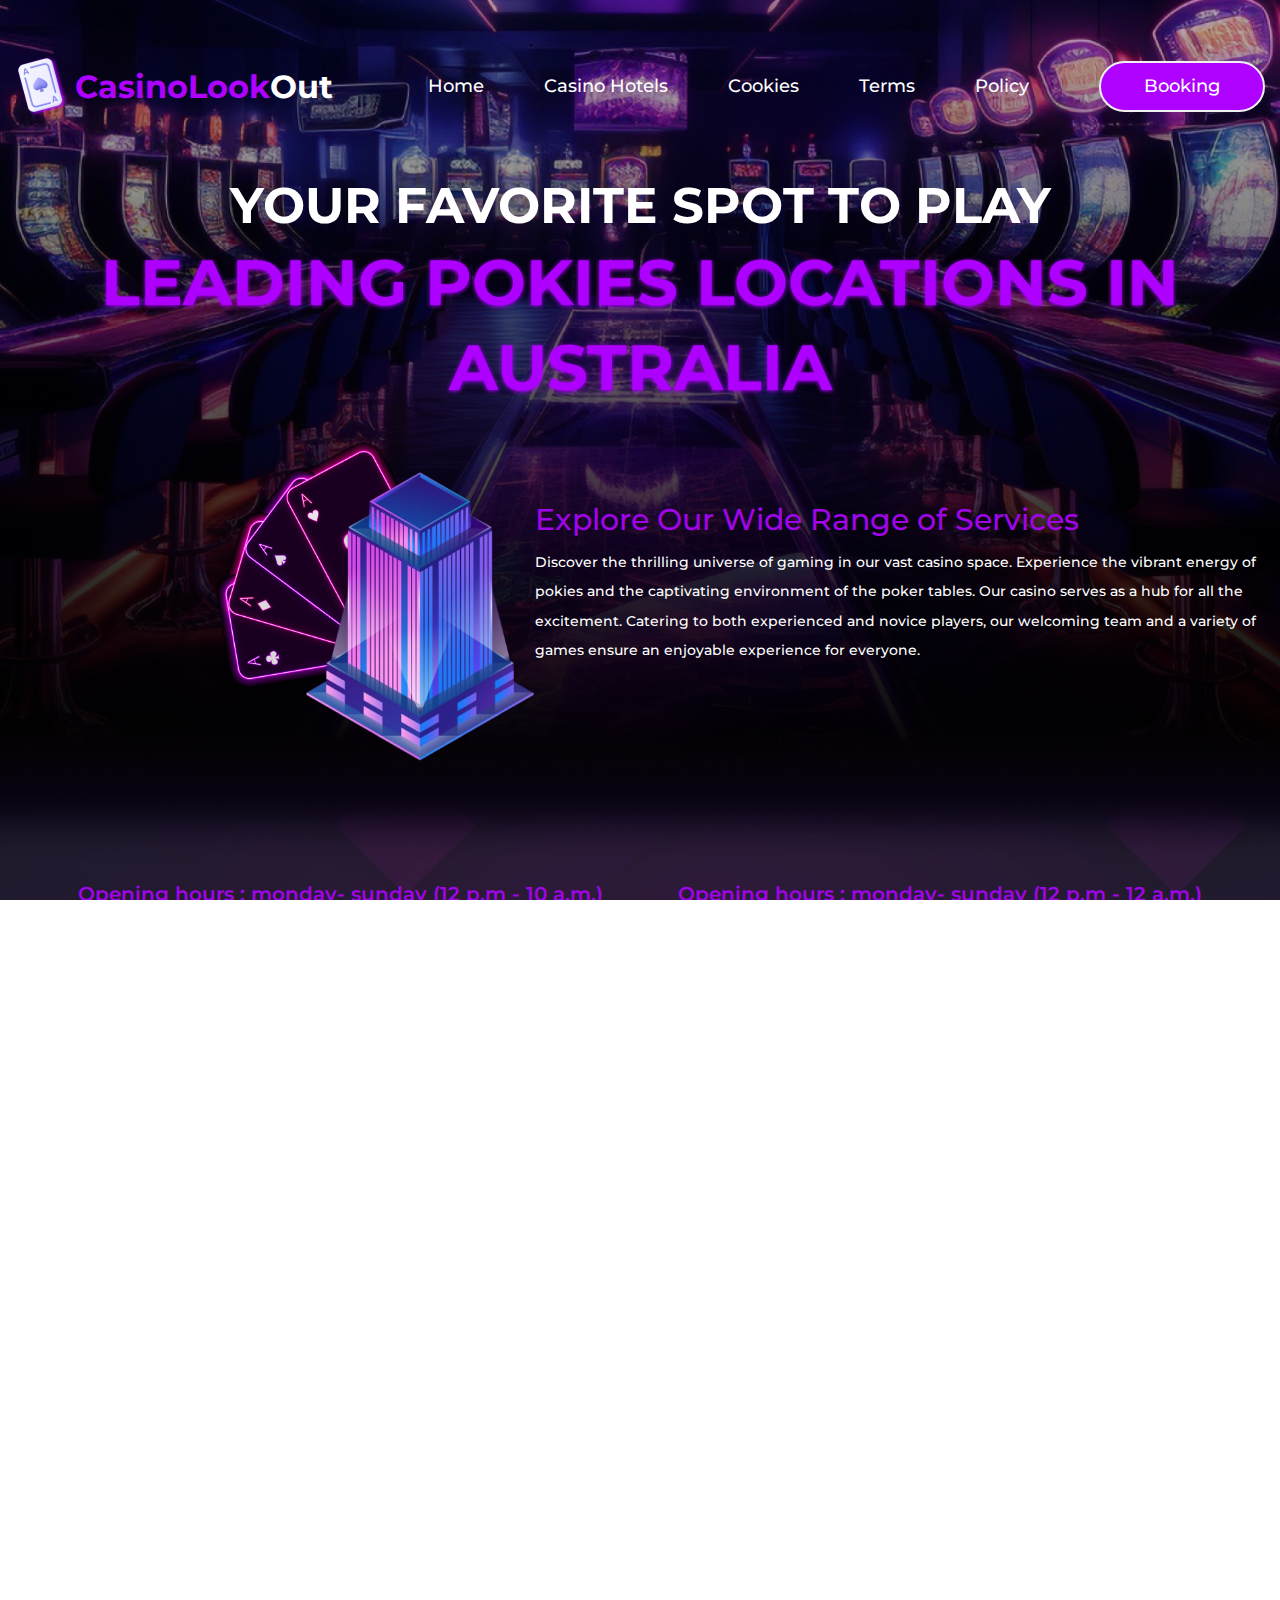
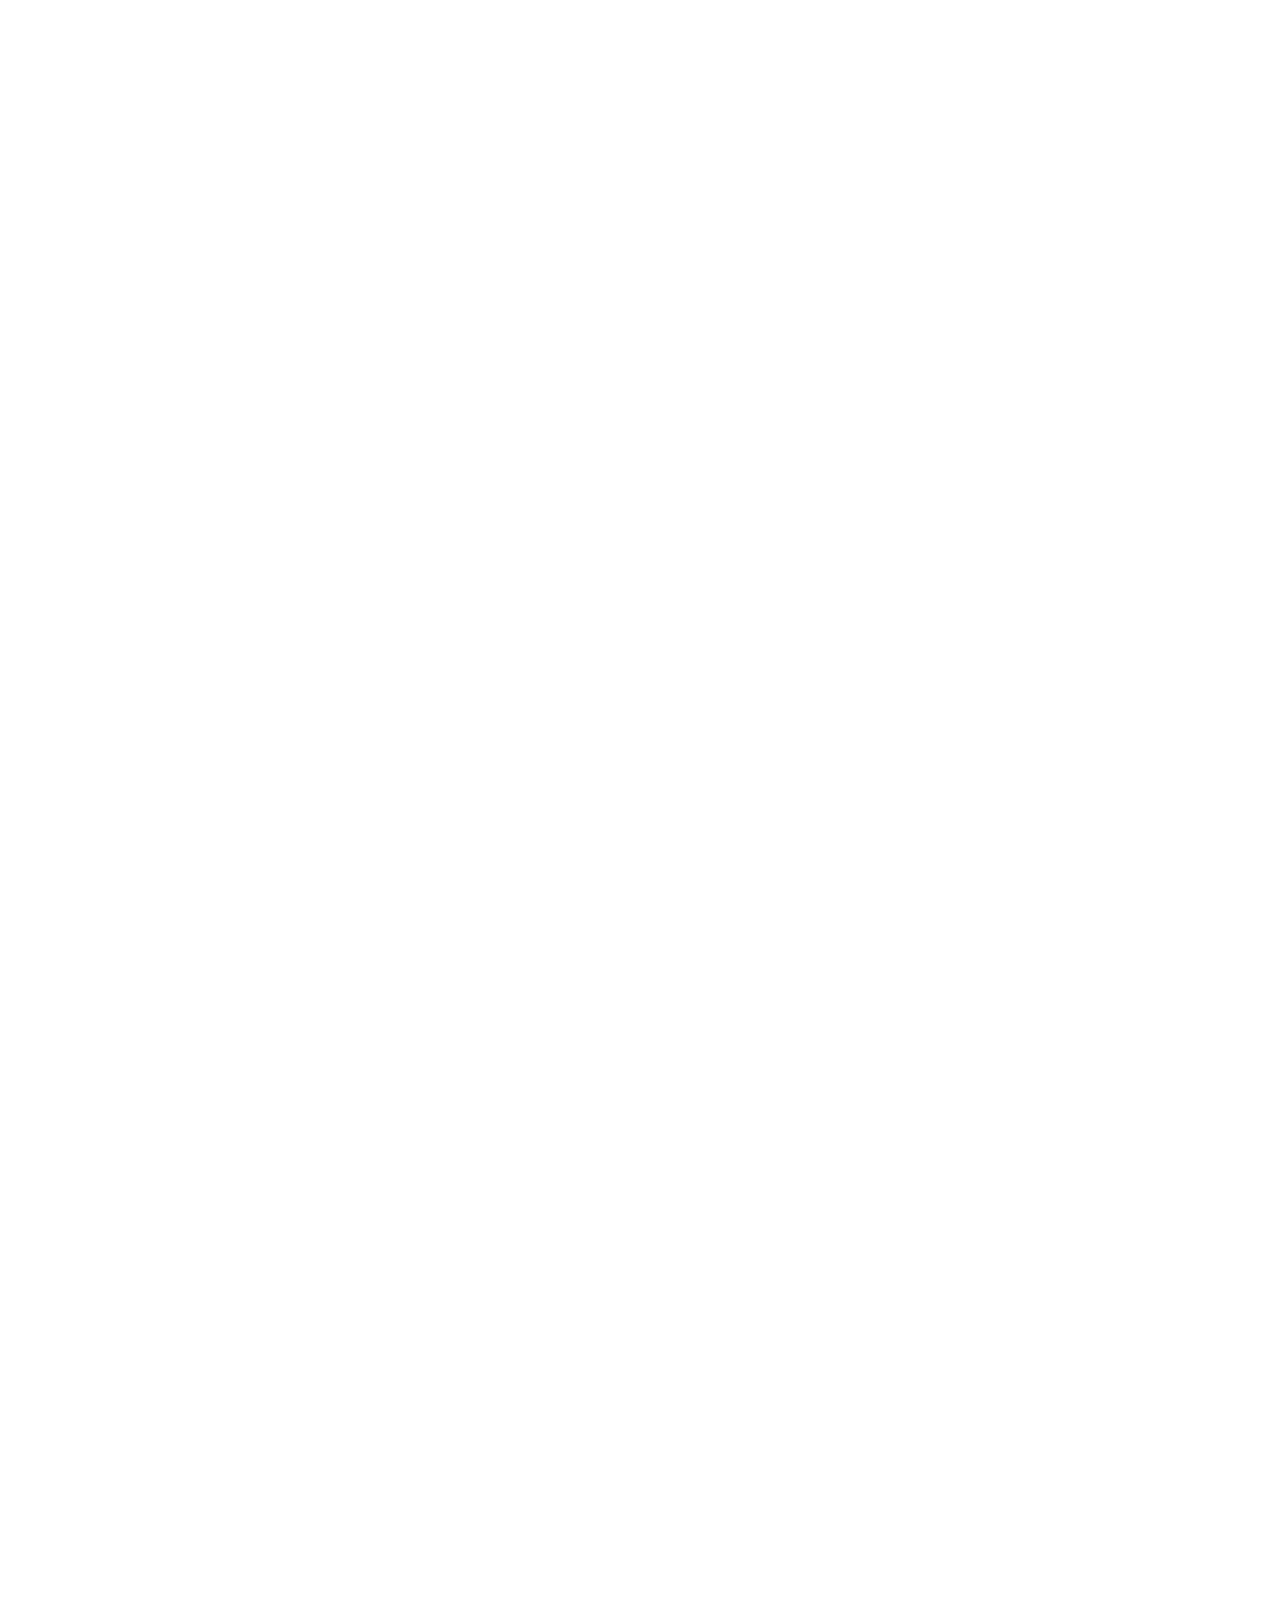
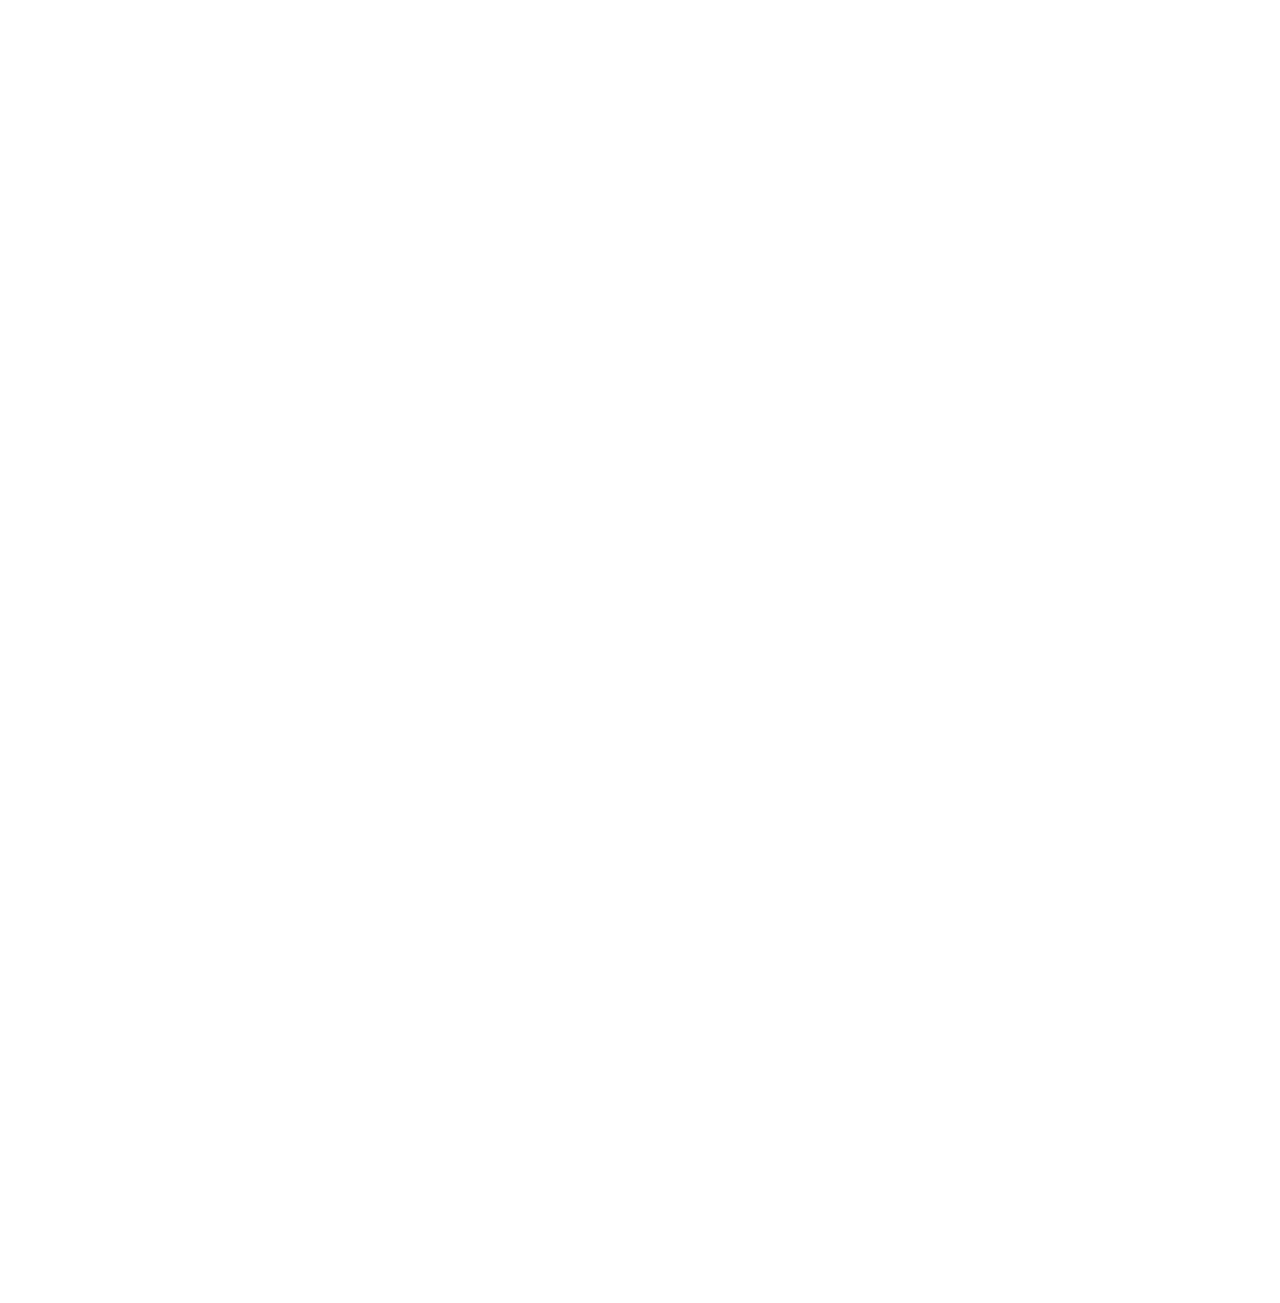
<file: Casino Look Out/index.html>
<!DOCTYPE html>
<html lang="en">

<head>
  <meta charset="UTF-8" />
  <meta name="viewport" content="width=device-width, initial-scale=1.0" />
  <title>CasinoLookOut</title>
  <link rel="preconnect" href="https://fonts.googleapis.com" />
  <link rel="preconnect" href="https://fonts.gstatic.com" crossorigin />
  <link href="https://fonts.googleapis.com/css2?family=Montserrat:wght@400;500;600;700&display=swap" rel="stylesheet" />
  <link rel="stylesheet" href="css/style.min.css" />
</head>

<body>
  <div class="wrapper">
    <header class="header" id="header">
      <div class="header__inner">
        <div class="container">
          <div class="header__box">
            <a class="logo" href="./"><img src="./images/logo.png" alt="" /> <span>CasinoLook </span>Out
            </a>

            <div class="header__mobile" id="mm">
              <nav class="menu">
                <ul class="menu__list">
                  <li class="menu__item">
                    <a class="menu__link hover__underline" href="./">Home</a>
                  </li>
                  <li class="menu__item">
                    <a class="menu__link hover__underline" href="./#props">Casino Hotels</a>
                  </li>
                  <li class="menu__item">
                    <a class="menu__link hover__underline" href="./cookies.html">Cookies</a>
                  </li>
                  <li class="menu__item">
                    <a class="menu__link hover__underline" href="./terms.html">Terms</a>
                  </li>
                  <li class="menu__item">
                    <a class="menu__link hover__underline" href="./privacy.html">Policy</a>
                  </li>
                </ul>
              </nav>
              <a href="./#footer"> <button class="btn header__btn">Booking</button></a>
            </div>
            <div class="menu__btn-of menu__btn" id="mmopener">
              <svg width="27" height="18" viewBox="0 0 27 18" fill="none" xmlns="http://www.w3.org/2000/svg">
                <path fill-rule="evenodd" clip-rule="evenodd"
                  d="M1.5 0.5C0.671573 0.5 0 1.17157 0 2C0 2.82843 0.671573 3.5 1.5 3.5H25C25.8284 3.5 26.5 2.82843 26.5 2C26.5 1.17157 25.8284 0.5 25 0.5H1.5ZM0 9C0 8.17157 0.671573 7.5 1.5 7.5H25C25.8284 7.5 26.5 8.17157 26.5 9C26.5 9.82843 25.8284 10.5 25 10.5H1.5C0.671573 10.5 0 9.82843 0 9ZM0 16C0 15.1716 0.671573 14.5 1.5 14.5H25C25.8284 14.5 26.5 15.1716 26.5 16C26.5 16.8284 25.8284 17.5 25 17.5H1.5C0.671573 17.5 0 16.8284 0 16Z"
                  fill="#fff" />
              </svg>

            </div>
            <div class="menu__btn-on menu__btn hidden" id="mmcloser">
              <svg width="21" height="21" viewBox="0 0 21 21" fill="none" xmlns="http://www.w3.org/2000/svg">
                <path fill-rule="evenodd" clip-rule="evenodd"
                  d="M3.06066 0.93934C2.47487 0.353553 1.52513 0.353553 0.93934 0.93934C0.353553 1.52513 0.353553 2.47487 0.93934 3.06066L8.37868 10.5L0.93934 17.9393C0.353553 18.5251 0.353553 19.4749 0.93934 20.0607C1.52513 20.6464 2.47487 20.6464 3.06066 20.0607L10.5 12.6213L17.5563 19.6777C18.1421 20.2635 19.0919 20.2635 19.6777 19.6777C20.2635 19.0919 20.2635 18.1421 19.6777 17.5563L12.6213 10.5L19.6777 3.44365C20.2635 2.85787 20.2635 1.90812 19.6777 1.32233C19.0919 0.736544 18.1421 0.736545 17.5563 1.32233L10.5 8.37868L3.06066 0.93934Z"
                  fill="#fff" />
              </svg>

            </div>
          </div>
        </div>
      </div>
      <div class="header__top">
        <div class="container">
          <div class="header__top-title title">
            YOUR FAVORITE SPOT TO PLAY
            <span>Leading Pokies Locations in Australia</span>
          </div>
          <div class="header__top-box">
            <div class="header__top-box--img">
              <img src="./images/topText.png" alt="" />
            </div>
            <div class="header__top-box--info">
              <div class="header__top-box--title">
                Explore Our Wide Range of Services
              </div>
              <div class="header__top-box--text">
                Discover the thrilling universe of gaming in our vast casino space.
                Experience the vibrant energy of pokies and the captivating
                environment of the poker tables. Our casino serves as a hub for all
                the excitement. Catering to both experienced and novice players,
                our welcoming team and a variety of games ensure an enjoyable experience
                for everyone.
              </div>
            </div>
          </div>
        </div>
      </div>
    </header>

    <main class="main">
      <div class="items" id="props">
        <div class="container">
          <div class="item__box">
            <div class="item">
              <div class="item__hours">
                Opening hours : monday- sunday (12 p.m - 10 a.m.)
              </div>
              <div class="item__img">
                <img src="./images/item1.avif" alt="" />
                <div class="item__img-text">
                  Crown Casino
                </div>
              </div>
              <div class="item__text meow">
                Crown Casino in Melbourne, perched on the banks of the Yarra River,
                stands as an emblem of luxury and entertainment. As Australia's
                largest gaming institution, it caters to a wide range of preferences,
                offering a multitude of gaming choices including a broad array of pokies.
                The casino's breathtaking views of Melbourne's skyline and the Yarra River
                create an unforgettable gaming experience
              </div>
              <div class="item__btn-box ">
                <a href="./#footer" class="item__btn" style="margin-bottom: 10px">Booking</a>
                <a href="https://www.crownperth.com.au/casino" class="item__btn">Link</a>
              </div>
            </div>
            <div class="item">
              <div class="item__hours">
                Opening hours : monday- sunday (12 p.m - 12 a.m.)
              </div>
              <div class="item__img">
                <img src="./images/item2.webp" alt="" />
                <div class="item__img-text">
                  The Treasury Casino
                </div>
              </div>
              <div class="item__text meow">
                Located in the heart of Queensland, The Treasury Brisbane offers a vibrant 24/7
                gaming experience with a variety of gaming options. It offers a vibrant and
                diverse gaming experience, catering to a variety of preferences. This high-end
                resort is not just a casino but a lively social destination in Brisbane
              </div>
              <div class="item__btn-box minifix">
                <a href="./#footer" class="item__btn" style="margin-bottom: 10px">Booking</a>
                <a href="https://www.treasurybrisbane.com.au/" class="item__btn">Link</a>
              </div>
            </div>
          </div>

          <div class="bitem">
            <div class="item__hours">
              Opening hours : monday- sunday (11 p.m - 09 a.m.)
            </div>
            <div class="item__img meow3">
              <img src="./images/item3.webp" class="sf2" alt="" />
              <div class="item__img-text">
                The Ville Resort-Casino
              </div>
              <div class="item__btn-box">
                <a href="./#footer" class="item__btn sf" style="margin-bottom: 10px">Booking</a>
                <a href="https://www.the-ville.com.au/" class="item__btn sf">Link</a>
              </div>
            </div>
            <div class="item__text">
              The Ville Resort-Casino in Townsville, Queensland, offers an exciting gaming experience
              with over 370 gaming machines, including a variety of pokies, and more than 20 table games,
              ensuring an entertaining and diverse environment for its guests
            </div>
          </div>

          <div class="item__box">
            <div class="item">
              <div class="item__hours">
                Opening hours : monday- sunday (05 p.m - 12 a.m.)
              </div>
              <div class="item__img meow2">
                <img src="./images/item4.webp" alt="" />
                <div class="item__img-text">Adelaide Casino </div>
              </div>
              <div class="item__text meow">
                Adelaide Casino, located in the heart of Adelaide, spans three levels
                and offers an exceptional gaming experience with a vast array of pokies
                , including numerous pokies, and a wide variety of card games
              </div>
              <div class="item__btn-box">
                <a href="./#footer" class="item__btn" style="margin-bottom: 10px">Booking</a>
                <a href="https://skycityadelaide.com.au/" class="item__btn">Link</a>
              </div>
            </div>
            <div class="item">
              <div class="item__hours">
                Opening hours : monday- sunday (10 p.m - 10 a.m.)
              </div>
              <div class="item__img meow2">
                <img src="./images/item5.webp" alt="" />
                <div class="item__img-text">Star City Casino </div>
              </div>
              <div class="item__text meow">
                Star City Casino in Sydney is a sophisticated gaming center featuring an array of pokies,
                luxurious dining options, vibrant bars, and top-tier hotels, catering to both casual gamers
                and high rollers
              </div>
              <div class="item__btn-box">
                <a href="./#footer" class="item__btn" style="margin-bottom: 10px">Booking</a>
                <a href="https://www.star.com.au/sydney/" class="item__btn">Link</a>
              </div>
            </div>
          </div>
        </div>
      </div>
    </main>

    <footer class="footer" id="footer">
      <div class="footer__inner">
        <div class="container">
          <div class="footer__box">
            <a class="logo" href="./"><img src="./images/logo.png" alt="" /> <span> CasinoLook</span>Out
            </a>
            <div class="footer__text title">
              Let’s discuss for booking you <span>cool</span> weekend
            </div>
          </div>
          <div class="footer__form">
            <div class="box">
              <input type="text" placeholder="Your name">
              <input type="text" placeholder="Your email">
              <textarea name="message" placeholder="Your message"></textarea>
            </div>


            <a href="./">
              <div class="footer__form-btn">Send Message</div>
            </a>
          </div>

          <nav class="footer__menu">
            <ul class="menu__list">
              <li class="menu__item">
                <a class="menu__link hover__underline" href="./">Home</a>
              </li>
              <li class="menu__item">
                <a class="menu__link hover__underline" href="./#props">Casino Hotels</a>
              </li>
              <li class="menu__item">
                <a class="menu__link hover__underline" href="./cookies.html">Cookies</a>
              </li>
              <li class="menu__item">
                <a class="menu__link hover__underline" href="./terms.html">Terms</a>
              </li>
              <li class="menu__item">
                <a class="menu__link hover__underline" href="./privacy.html">Policy</a>
              </li>
            </ul>
          </nav>
        </div>
      </div>

    </footer>
  </div>

  <script src="js/main.min.js"></script>
</body>

</html>
</file>
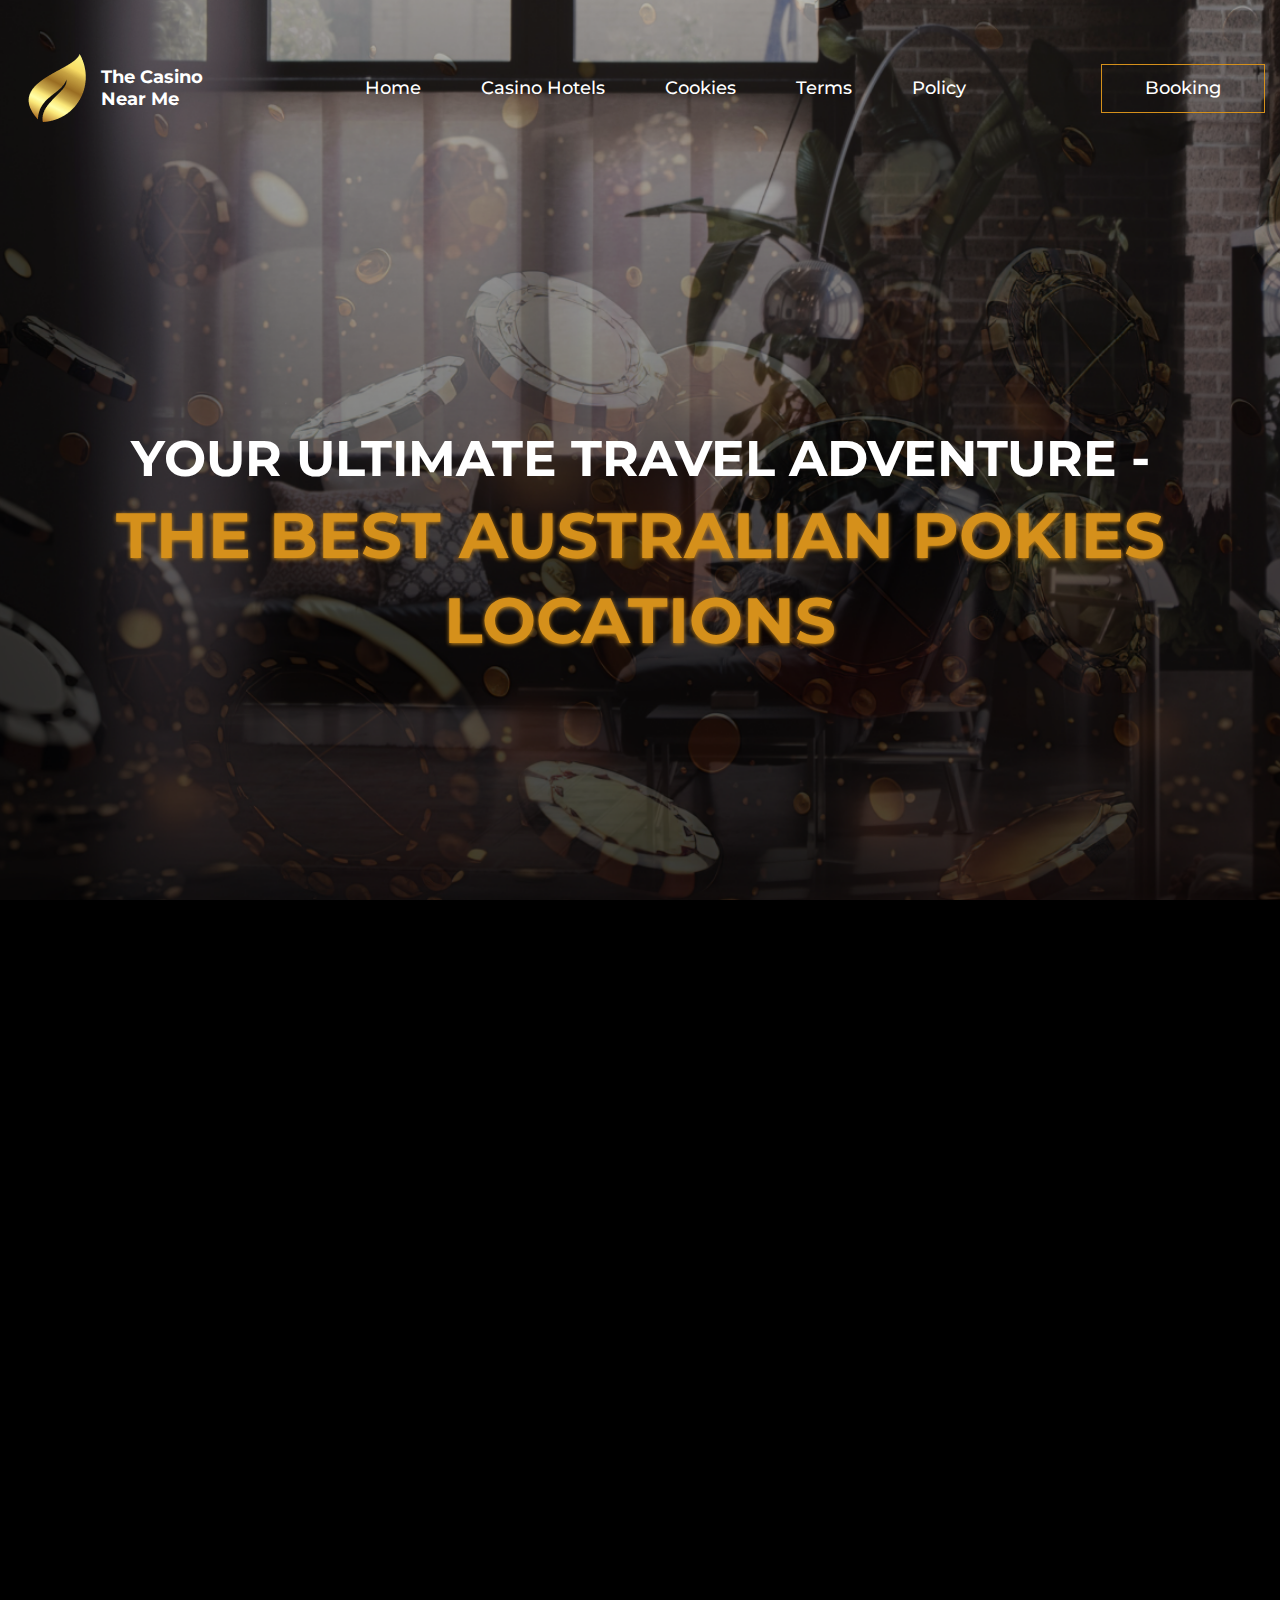
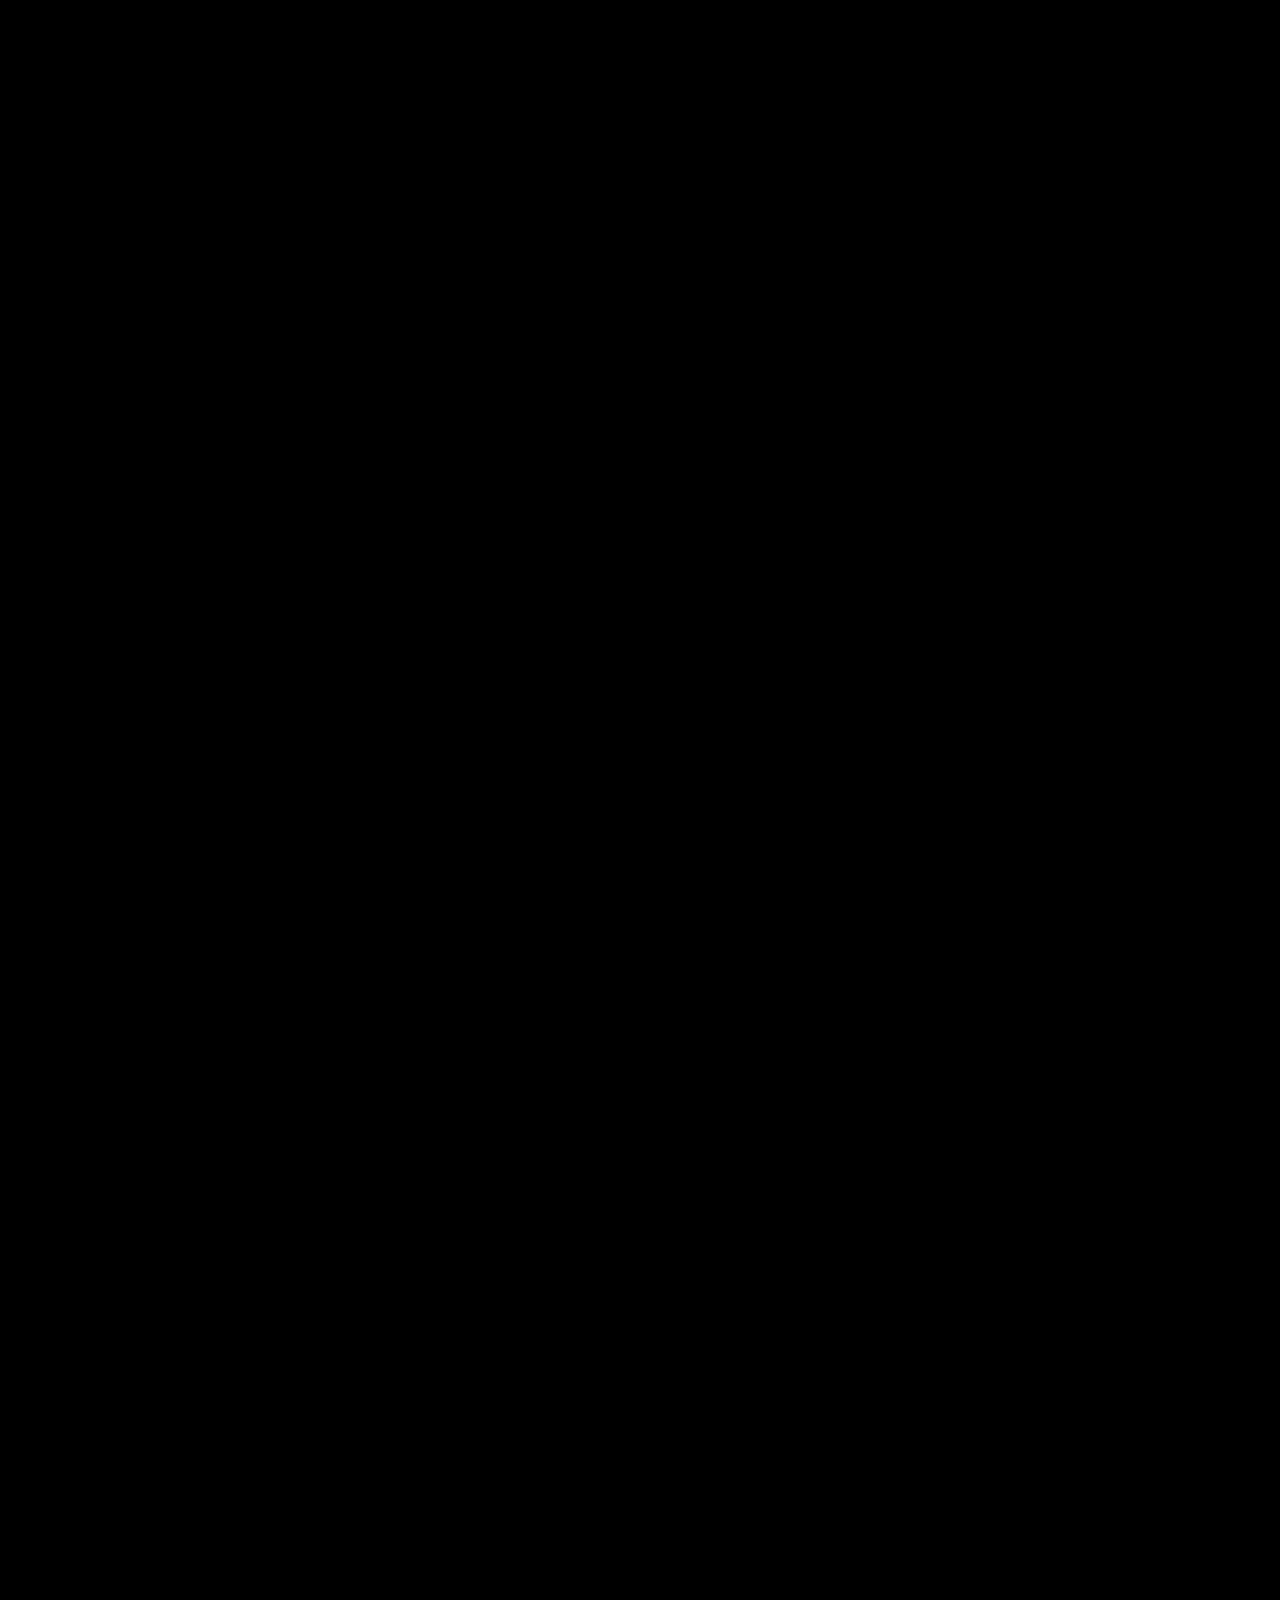
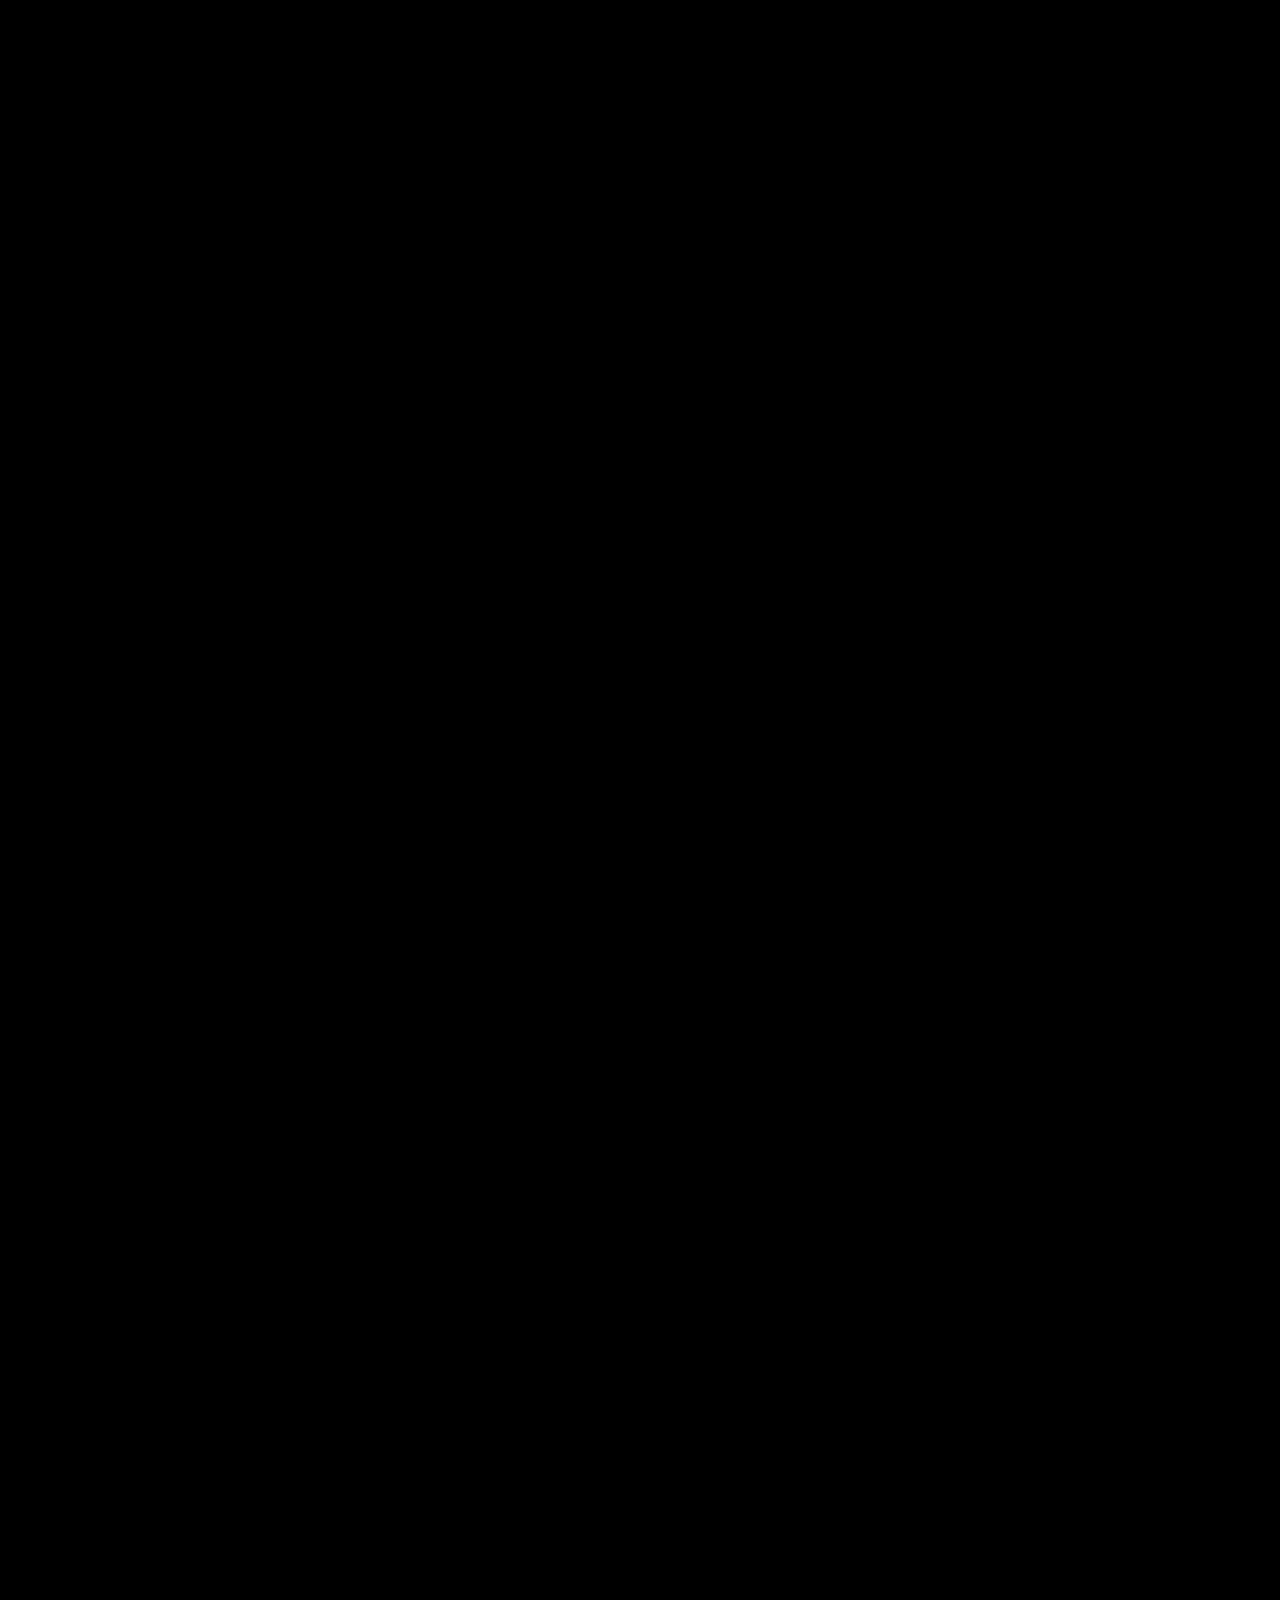
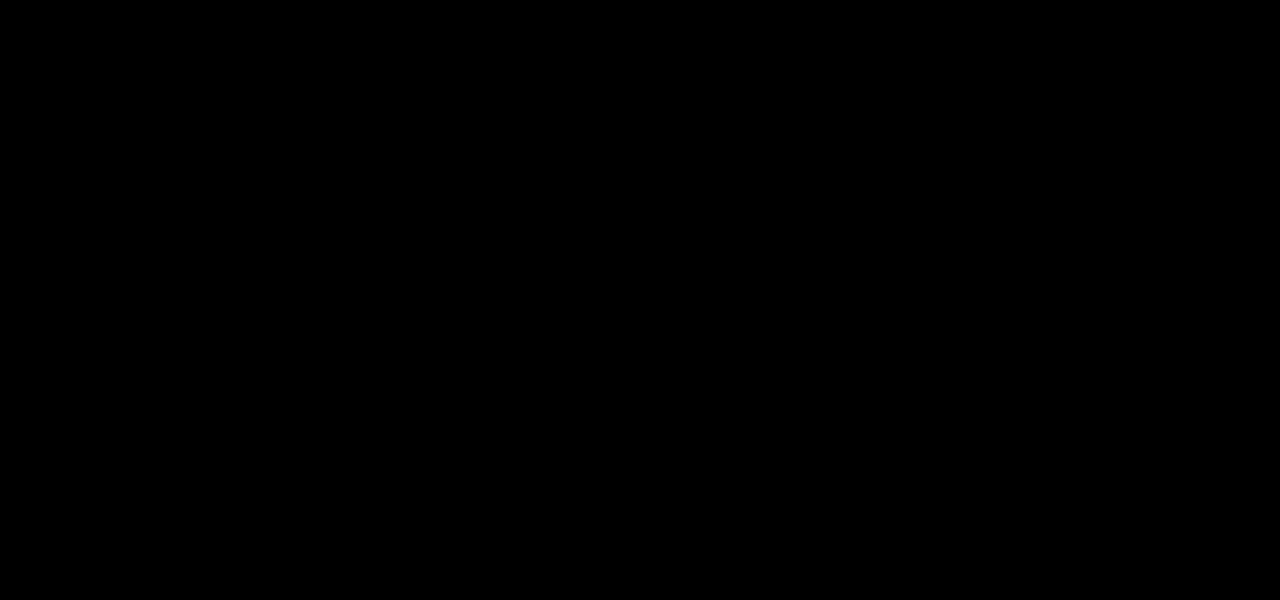
<file: The Casino Near Me/index.html>
<!DOCTYPE html>
<html lang="en">

<head>
  <meta charset="UTF-8" />
  <meta name="viewport" content="width=device-width, initial-scale=1.0" />
  <title>The Casino Near Me</title>
  <link rel="preconnect" href="https://fonts.googleapis.com" />
  <link rel="preconnect" href="https://fonts.gstatic.com" crossorigin />
  <link
    href="https://fonts.googleapis.com/css2?family=Montserrat:wght@400;500;600;700&family=Playfair+Display:wght@400;600&display=swap"
    rel="stylesheet" />
  <link rel="stylesheet" href="css/style.min.css" />
</head>

<body>
  <div class="wrapper">
    <header class="header" id="header">
      <div class="header__inner">
        <div class="container">
          <div class="header__box">

            <a class="logo" href="./">
              <span
                style="width: 200px;display: flex;flex-direction: row;align-content: center;justify-content: center;align-items: center;">
                <img src="./images/logo.png" alt="" />
                <p style="margin-left: 10px"> The Casino<br>Near Me </p>
              </span>
            </a>

            <div class="header__mobile" id="mm">
              <nav class="menu">
                <ul class="menu__list">
                  <li class="menu__item">
                    <a class="menu__link hover__underline" href="./">Home</a>
                  </li>
                  <li class="menu__item">
                    <a class="menu__link hover__underline" href="./#props">Casino Hotels</a>
                  </li>
                  <li class="menu__item">
                    <a class="menu__link hover__underline" href="./cookies.html">Cookies</a>
                  </li>
                  <li class="menu__item">
                    <a class="menu__link hover__underline" href="./terms.html">Terms</a>
                  </li>
                  <li class="menu__item">
                    <a class="menu__link hover__underline" href="./policy.html">Policy</a>
                  </li>
                </ul>
              </nav>
              <a href="./#form"> <button class="btn header__btn">Booking</button></a>
            </div>
            <div class="menu__btn-of menu__btn" id="mmopener">
              <svg width="27" height="18" viewBox="0 0 27 18" fill="none" xmlns="http://www.w3.org/2000/svg">
                <path fill-rule="evenodd" clip-rule="evenodd"
                  d="M1.5 0.5C0.671573 0.5 0 1.17157 0 2C0 2.82843 0.671573 3.5 1.5 3.5H25C25.8284 3.5 26.5 2.82843 26.5 2C26.5 1.17157 25.8284 0.5 25 0.5H1.5ZM0 9C0 8.17157 0.671573 7.5 1.5 7.5H25C25.8284 7.5 26.5 8.17157 26.5 9C26.5 9.82843 25.8284 10.5 25 10.5H1.5C0.671573 10.5 0 9.82843 0 9ZM0 16C0 15.1716 0.671573 14.5 1.5 14.5H25C25.8284 14.5 26.5 15.1716 26.5 16C26.5 16.8284 25.8284 17.5 25 17.5H1.5C0.671573 17.5 0 16.8284 0 16Z"
                  fill="#fff" />
              </svg>
            </div>
            <div class="menu__btn-on menu__btn hidden" id="mmcloser">
              <svg width="21" height="21" viewBox="0 0 21 21" fill="none" xmlns="http://www.w3.org/2000/svg">
                <path fill-rule="evenodd" clip-rule="evenodd"
                  d="M3.06066 0.93934C2.47487 0.353553 1.52513 0.353553 0.93934 0.93934C0.353553 1.52513 0.353553 2.47487 0.93934 3.06066L8.37868 10.5L0.93934 17.9393C0.353553 18.5251 0.353553 19.4749 0.93934 20.0607C1.52513 20.6464 2.47487 20.6464 3.06066 20.0607L10.5 12.6213L17.5563 19.6777C18.1421 20.2635 19.0919 20.2635 19.6777 19.6777C20.2635 19.0919 20.2635 18.1421 19.6777 17.5563L12.6213 10.5L19.6777 3.44365C20.2635 2.85787 20.2635 1.90812 19.6777 1.32233C19.0919 0.736544 18.1421 0.736545 17.5563 1.32233L10.5 8.37868L3.06066 0.93934Z"
                  fill="#fff" />
              </svg>
            </div>
          </div>
        </div>
      </div>
      <div class="header__top">
        <div class="container">
          <div class="header__top-title title">
            Your Ultimate Travel Adventure -
            <span>The Best Australian Pokies Locations</span>
          </div>
          <div class="header__top-box f1">
            <div class="header__top-box--info">
              <div class="header__top-box--title">
                DISCOVER OUR EXCITING OFFERINGS
              </div>
              <div class="header__top-box--text">
                Immerse yourself in the vibrant atmosphere of our extensive pokies.
                Feel the energetic buzz of pokies and the dynamic challenge at
                the poker tables. Our casino is the heart of thrilling action. Perfect
                for both experienced bettors and newcomers, we provide an array of games
                complemented by our friendly staff, ensuring an enjoyable experience for
                every skill level.
              </div>
            </div>
            <div class="header__top-box--img">
              <img src="./images/topText.png" class="f1img" alt="" />
            </div>
          </div>
        </div>
      </div>
    </header>

    <main class="main">
      <div class="items" id="props">
        <div class="container">
          <div class="item__box">
            <div class="item">
              <div class="item__hours">
                Opening hours : monday- sunday (11 p.m - 12 a.m.)
              </div>
              <div class="item__img">
                <img src="./images/item1.webp" alt="" />
                <div class="item__img-text">Wrest Point</div>
              </div>
              <div class="item__text">
                Wrest Point, located in Hobart, Tasmania, is known for its enjoyable
                pokies experience and easy access to local tourist sites. The staff are
                recognized for their helpful and friendly service, making it a comfortable
                and welcoming destination for visitors
              </div>
              <div class="item__btn-box">
                <a href="./#form" class="item__btn">Booking</a>
                <a href="https://wrestpoint.com.au/" class="item__btn">Site</a>
              </div>
            </div>
            <div class="item">
              <div class="item__hours">Opening hours : monday- sunday (11 p.m - 12 a.m.)</div>
              <div class="item__img">
                <img src="./images/item2.webp" alt="" />
                <div class="item__img-text">
                  Country Club Tasmania
                </div>
              </div>
              <div class="item__text">
                Country Club Tasmania, located in Launceston, is a popular casino hotel
                known for its comfortable and relaxing atmosphere with pokies. It offers a unique
                blend of gaming excitement along with various relaxation amenities,
                making it an ideal destination for both entertainment and leisure.
              </div>
              <div class="item__btn-box f4">
                <a href="./#form" class="item__btn">Booking</a>
                <a href="https://countryclubtasmania.com.au/" class="item__btn">Site</a>
              </div>
            </div>
          </div>

          <div class="bitem">
            <div class="item__hours">
              Opening hours : monday- sunday (12 p.m - 12 a.m.)
            </div>
            <div class="item__img">
              <img src="./images/item3.webp" class="sf2" alt="" />
              <div class="item__img-text">
                Crown Towers Perth
              </div>
              <div class="item__btn-box ">
                <a href="./#form" class="item__btn">Booking</a>
                <a href="https://www.crownperth.com.au/hotels/crown-towers" class="item__btn">Site</a>
              </div>
            </div>
            <div class="item__text">
              Crown Towers Perth, known for its luxurious amenities and comprehensive entertainment options,
              is a popular hotel in Perth, Western Australia. It is part of the larger Crown Casino complex,
              offering guests a range of dining and entertainment choices, making it a favored destination
              for visitors seeking a blend of comfort, luxury, and excitement.
            </div>
          </div>

          <div class="item__box">
            <div class="item">
              <div class="item__hours">
                Opening hours : monday- sunday (11 p.m - 12 a.m.)
              </div>
              <div class="item__img">
                <img src="./images/item4.webp" alt="" />
                <div class="item__img-text">
                  The Ville Resort Casino
                </div>
              </div>
              <div class="item__text">
                The Ville Resort Casino in Townsville, Queensland, is a luxurious
                destination near the Reef Aquarium and central Townsville. It offers
                a range of gaming options with 370 pokies and over 20 tables,
                alongside comfortable rooms and various dining experiences.
              </div>
              <div class="item__btn-box">
                <a href="./#form" class="item__btn">Booking</a>
                <a href="https://www.the-ville.com.au/" class="item__btn">Site</a>
              </div>
            </div>
            <div class="item">
              <div class="item__hours">
                Opening hours : monday- sunday (12 p.m - 12 a.m.)
              </div>
              <div class="item__img">
                <img src="./images/item5.webp" alt="" />
                <div class="item__img-text">
                  Skycity Casino
                </div>
              </div>
              <div class="item__text">
                Skycity Casino, located in Darwin, Northern Territory, is a 24-hour entertainment
                hub offering a wide range of popular table games, over 750 pokies, and
                complemented by sophisticated dining and bar options, as well as luxurious accommodations.
                It's known for its vibrant atmosphere and comprehensive gaming experience
              </div>
              <div class="item__btn-box">
                <a href="./#form" class="item__btn">Booking</a>
                <a href="https://skycityauckland.co.nz/casino/" class="item__btn">Site</a>
              </div>
            </div>
          </div>
        </div>
      </div>
    </main>

    <footer class="footer">
      <div class="footer__inner">
        <div class="container">
          <div class="footer__box">
            <div class="footer__left">
              <div class="footer__title">
                <div class="footer__title-text">
                  CONTACT US
                  <span>We are here for you! How can we help?</span>
                </div>
                <div class="footer__title-logo" id="form">
                  <a class="logo" href="index.html"><img src="./images/logo.png" alt="" /> The Casino Near Me
                  </a>
                </div>
              </div>
              <input type="text" placeholder="Enter your name" />
              <input type="text" placeholder="Enter your email address" />
              <textarea name="" id="" cols="30" rows="10" placeholder="Go ahead, We are listening..."></textarea>
              <div class="btn">SEND</div>
            </div>
            <div class="footer__right">
              <img src="./images/bottom.png" alt="" />
            </div>
          </div>
        </div>
      </div>
      <nav class="footer__menu">
        <ul class="menu__list">
          <li class="menu__item">
            <a class="menu__link hover__underline" href="./">Home</a>
          </li>
          <li class="menu__item">
            <a class="menu__link hover__underline" href="./#props">Casino Hotels</a>
          </li>
          <li class="menu__item">
            <a class="menu__link hover__underline" href="./cookies.html">Cookies</a>
          </li>
          <li class="menu__item">
            <a class="menu__link hover__underline" href="./terms.html">Terms</a>
          </li>
          <li class="menu__item">
            <a class="menu__link hover__underline" href="./policy.html">Policy</a>
          </li>
        </ul>
      </nav>
    </footer>
  </div>

  <script src="js/main.min.js"></script>
</body>

</html>
</file>
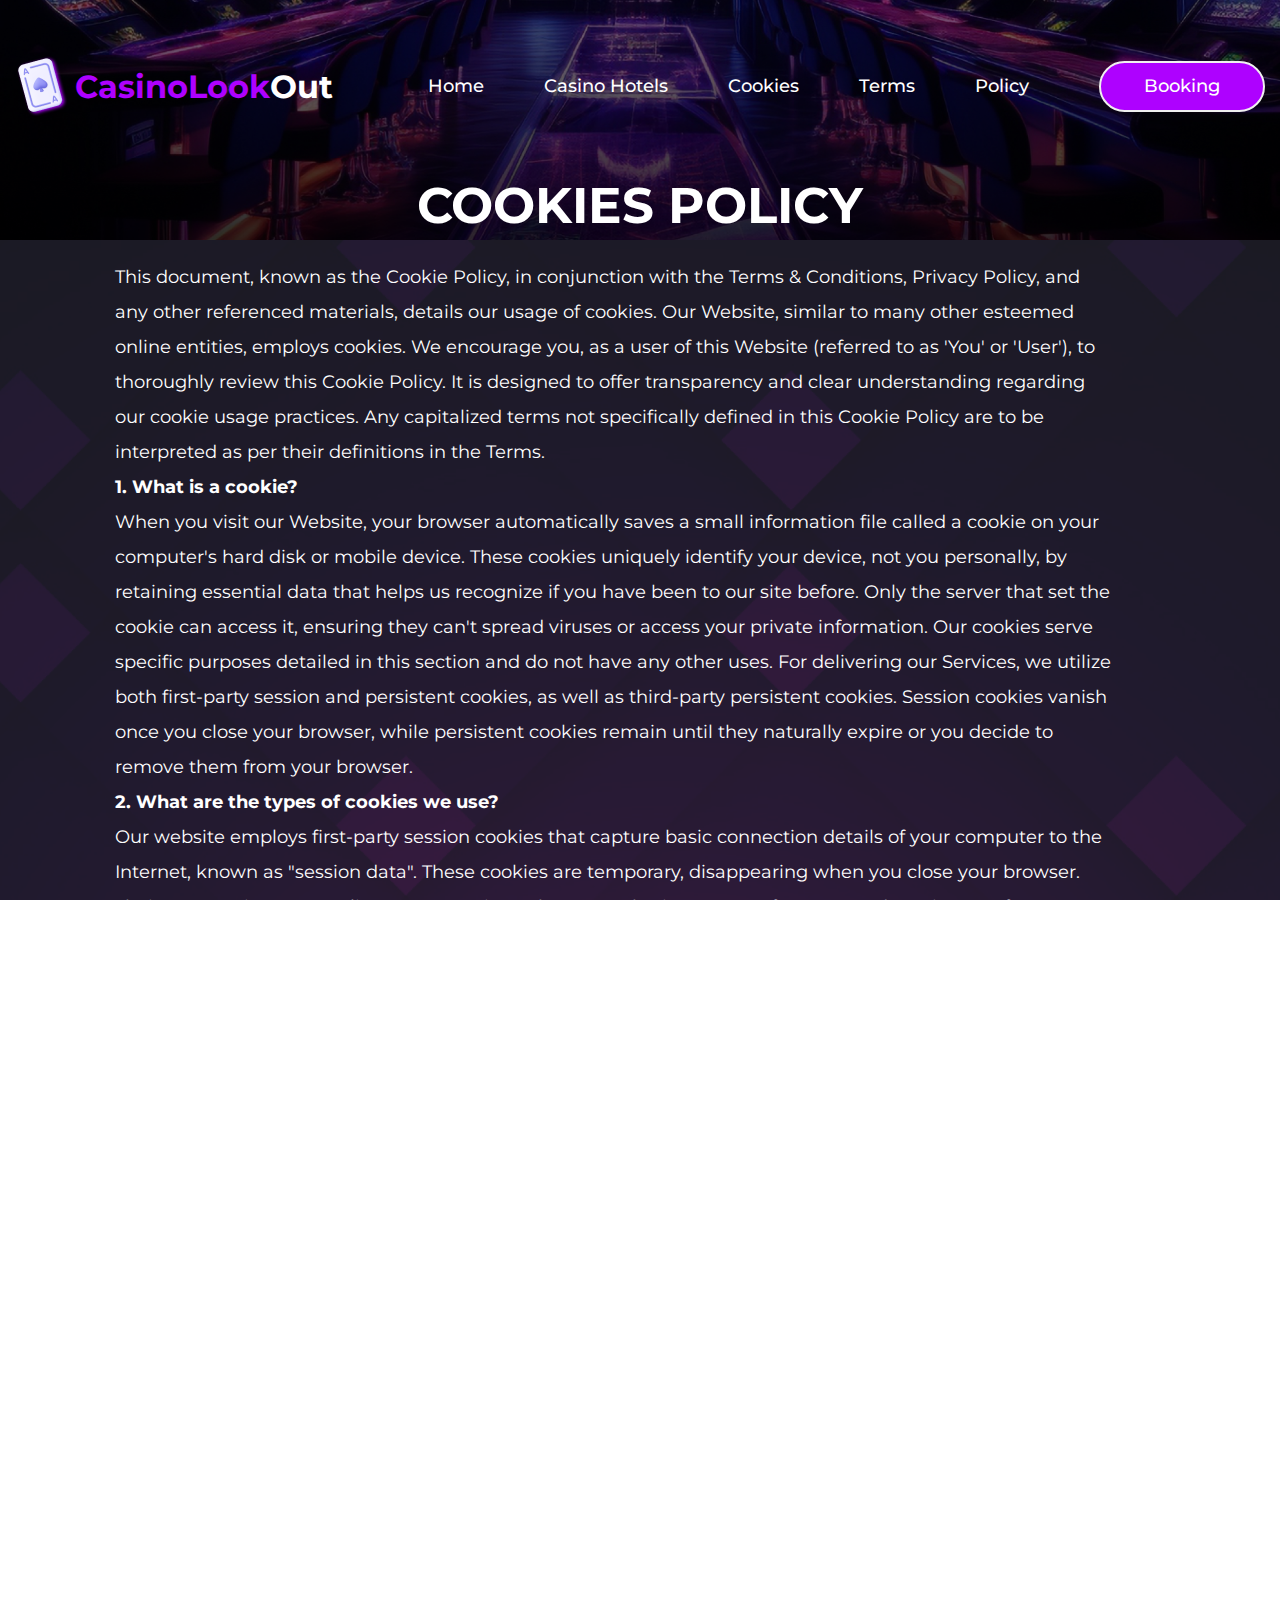
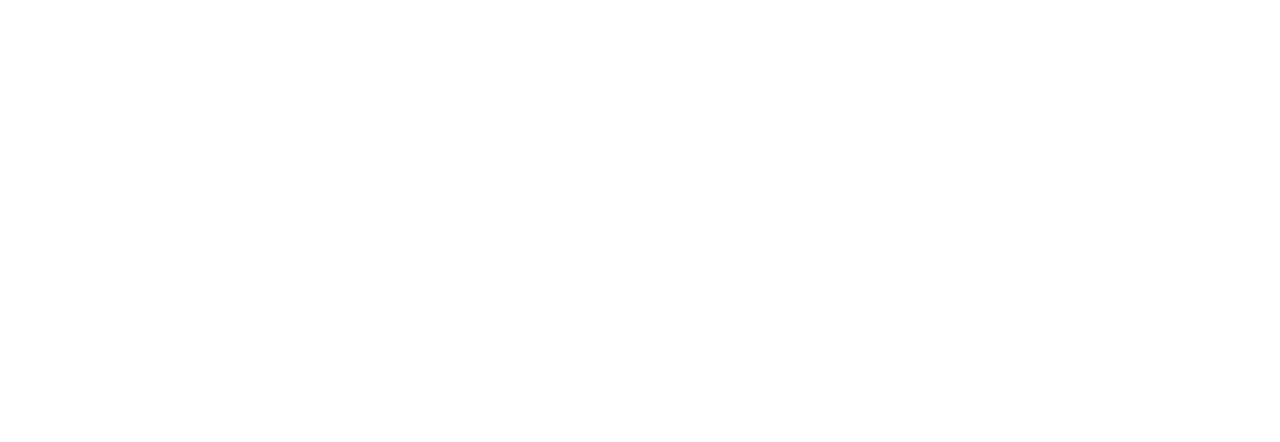
<file: Casino Look Out/cookies.html>
<!DOCTYPE html>
<html lang="en">
<head>
  <meta charset="UTF-8" />
  <meta name="viewport" content="width=device-width, initial-scale=1.0" />
  <title>A.Sino</title>
  <link rel="preconnect" href="https://fonts.googleapis.com" />
  <link rel="preconnect" href="https://fonts.gstatic.com" crossorigin />
  <link
          href="https://fonts.googleapis.com/css2?family=Montserrat:wght@400;500;600;700&display=swap"
          rel="stylesheet"
  />
  <link rel="stylesheet" href="css/style.min.css" />
</head>

<body>
<div class="wrapper">
  <header class="header" id="header">
    <div class="header__inner">
      <div class="container">
        <div class="header__box">
          <a class="logo" href="./"
          ><img src="./images/logo.png" alt="" /> <span>CasinoLook </span>Out
          </a>
          <div class="header__mobile">
            <nav class="menu">
              <ul class="menu__list">
                <li class="menu__item">
                  <a class="menu__link hover__underline" href="./">Home</a>
                </li>
                <li class="menu__item">
                  <a class="menu__link hover__underline" href="./#props"
                  >Casino Hotels</a
                  >
                </li>
                <li class="menu__item">
                  <a class="menu__link hover__underline" href="./cookies.html"
                  >Cookies</a
                  >
                </li>
                <li class="menu__item">
                  <a class="menu__link hover__underline" href="./terms.html">Terms</a>
                </li>
                <li class="menu__item">
                  <a class="menu__link hover__underline" href="./privacy.html"
                  >Policy</a
                  >
                </li>
              </ul>
            </nav>
            <a href="./#footer"> <button class="btn header__btn">Booking</button></a>
          </div>
          <div class="menu__btn-of menu__btn">
            <svg width="27" height="18" viewBox="0 0 27 18" fill="none" xmlns="http://www.w3.org/2000/svg">
              <path fill-rule="evenodd" clip-rule="evenodd" d="M1.5 0.5C0.671573 0.5 0 1.17157 0 2C0 2.82843 0.671573 3.5 1.5 3.5H25C25.8284 3.5 26.5 2.82843 26.5 2C26.5 1.17157 25.8284 0.5 25 0.5H1.5ZM0 9C0 8.17157 0.671573 7.5 1.5 7.5H25C25.8284 7.5 26.5 8.17157 26.5 9C26.5 9.82843 25.8284 10.5 25 10.5H1.5C0.671573 10.5 0 9.82843 0 9ZM0 16C0 15.1716 0.671573 14.5 1.5 14.5H25C25.8284 14.5 26.5 15.1716 26.5 16C26.5 16.8284 25.8284 17.5 25 17.5H1.5C0.671573 17.5 0 16.8284 0 16Z" fill="#fff"></path>
            </svg>

          </div>
          <div class="menu__btn-on menu__btn hidden">
            <svg width="21" height="21" viewBox="0 0 21 21" fill="none" xmlns="http://www.w3.org/2000/svg">
              <path fill-rule="evenodd" clip-rule="evenodd" d="M3.06066 0.93934C2.47487 0.353553 1.52513 0.353553 0.93934 0.93934C0.353553 1.52513 0.353553 2.47487 0.93934 3.06066L8.37868 10.5L0.93934 17.9393C0.353553 18.5251 0.353553 19.4749 0.93934 20.0607C1.52513 20.6464 2.47487 20.6464 3.06066 20.0607L10.5 12.6213L17.5563 19.6777C18.1421 20.2635 19.0919 20.2635 19.6777 19.6777C20.2635 19.0919 20.2635 18.1421 19.6777 17.5563L12.6213 10.5L19.6777 3.44365C20.2635 2.85787 20.2635 1.90812 19.6777 1.32233C19.0919 0.736544 18.1421 0.736545 17.5563 1.32233L10.5 8.37868L3.06066 0.93934Z" fill="#fff"></path>
            </svg>

          </div>
        </div>
      </div>
    </div>
    <div class="header__top">
      <div class="container">
        <div class="header__top-title title">
          Cookies Policy

        </div>

      </div>
    </div>
  </header>

  <main class="main">
    <div class="items" id="props">
      <div class="container">

        <div class="gjyociibdaysz">
          <h2 style="font-weight: bold" class="nbxvqe"></h2>

          <div class="mrlgoei" style="color: white; font-size: 18px; line-height: 35px; width: 80%; text-align: left; margin-left: 100px;margin-top: 20px">

            <p class="mxpqfslrdcma">
              This document, known as the Cookie Policy, in conjunction with the Terms & Conditions, Privacy Policy, and any other referenced materials, details our usage of cookies. Our Website, similar to many other esteemed online entities, employs cookies. We encourage you, as a user of this Website (referred to as 'You' or 'User'), to thoroughly review this Cookie Policy. It is designed to offer transparency and clear understanding regarding our cookie usage practices. Any capitalized terms not specifically defined in this Cookie Policy are to be interpreted as per their definitions in the Terms.
            </p>

            <div class="ghwzimeefl">
              <p style="font-weight: bold" class="homshsahpsrma">1. What is a cookie?</p>

              <p class="ofwpixddmefdoz">
                When you visit our Website, your browser automatically saves a small information file called a cookie on your computer's hard disk or mobile device. These cookies uniquely identify your device, not you personally, by retaining essential data that helps us recognize if you have been to our site before. Only the server that set the cookie can access it, ensuring they can't spread viruses or access your private information. Our cookies serve specific purposes detailed in this section and do not have any other uses. For delivering our Services, we utilize both first-party session and persistent cookies, as well as third-party persistent cookies. Session cookies vanish once you close your browser, while persistent cookies remain until they naturally expire or you decide to remove them from your browser.
              </p>

              <p style="font-weight: bold" class="posvbfw">2. What are the types of cookies we use?</p>

              <p class="adkdr">
                Our website employs first-party session cookies that capture basic connection details of your computer to the Internet, known as "session data". These cookies are temporary, disappearing when you close your browser. Their purpose is to streamline your experience by remembering your preferences and sparing you from re-entering information. Importantly, personal details like your name and address aren't collected or stored in these cookies, ensuring your data isn't shared with third parties unless explicitly stated.

                We also use cookies to track how visitors reach our site, aiding in compensating our affiliates. In some cases, third-party cookies are used, sourced from trusted entities to protect your privacy. A notable example is our use of Google Analytics' persistent cookies, which gather data on user interactions like clicks, time spent on the site, page visits, browser types, and visit frequencies. This information, sent to Google Analytics, is key in enhancing our website and refining our services. However, the unique identification provided by Google Analytics is exclusive to Google. For more information, visit Google Analytics' Terms of Use and Privacy Policy.

                You can prevent Google Analytics from recognizing your return visits by disabling cookies in your browser. These Google Analytics cookies may remain for up to two years. Additionally, we use Live Chat cookies, another form of third-party persistent cookies, gathering information like your name, IP address, and browser details during live chat sessions for better assistance. For more on this, visit Live Chat's Terms and Conditions and Privacy Policy.

                Furthermore, our site may feature social media buttons/plugins enabling connectivity with your social networks. These networks, like Facebook or Twitter, may set cookies through our site for their data collection, aligned with their respective privacy policies.
              </p>

              <p style="font-weight: bold" class="bkthiqt">3. How to withdraw your consent?</p>

              <p class="ycyttjexotlflkj">
                In instances where your consent is the basis for processing personal data obtained through specific cookies on our Website, you have the option to revoke this consent. To do so, you can reach out to us at support@casinolookout.com, exercising your right to withdraw consent in this context.
              </p>

              <p style="font-weight: bold" class="zxanwwd">4. Managing Your Cookie Preferences</p>

              <p class="xhbhltol">
                Most internet browsers are set to accept cookies by default, but you have the option to modify your browser settings or use specific software to manage your cookie preferences. You can either disable cookies entirely or configure your browser to notify you when cookies are sent. While our Website respects your decision to block unwanted online activities, including those from untrustworthy sites, please note that blocking our cookies might affect the functionality of certain features on our Website. However, it's possible to allow cookies from trusted sites while blocking others. For managing and deleting cookies as per your preference, you can find helpful information at AllAboutCookies.org. Keep in mind that deleting all existing cookies from your computer and setting your browser to block new ones may require you to adjust settings manually each time you visit a website, and some services or features might not function properly.
              </p>
            </div>
          </div>
        </div>
      </div>
    </div>
  </main>

  <footer class="footer" id="footer">
    <div class="footer__inner">
      <div class="container">



        <nav class="footer__menu">
          <ul class="menu__list">
            <li class="menu__item">
              <a class="menu__link hover__underline" href="./">Home</a>
            </li>
            <li class="menu__item">
              <a class="menu__link hover__underline" href="./#props"
              >Casino Hotels</a
              >
            </li>
            <li class="menu__item">
              <a class="menu__link hover__underline" href="./cookies.html"
              >Cookies</a
              >
            </li>
            <li class="menu__item">
              <a class="menu__link hover__underline" href="./terms.html">Terms</a>
            </li>
            <li class="menu__item">
              <a class="menu__link hover__underline" href="./privacy.html"
              >Policy</a
              >
            </li>
          </ul>
        </nav>
      </div>
    </div>

  </footer>
</div>

<script src="js/main.min.js"></script>

</body>
</html>
</file>
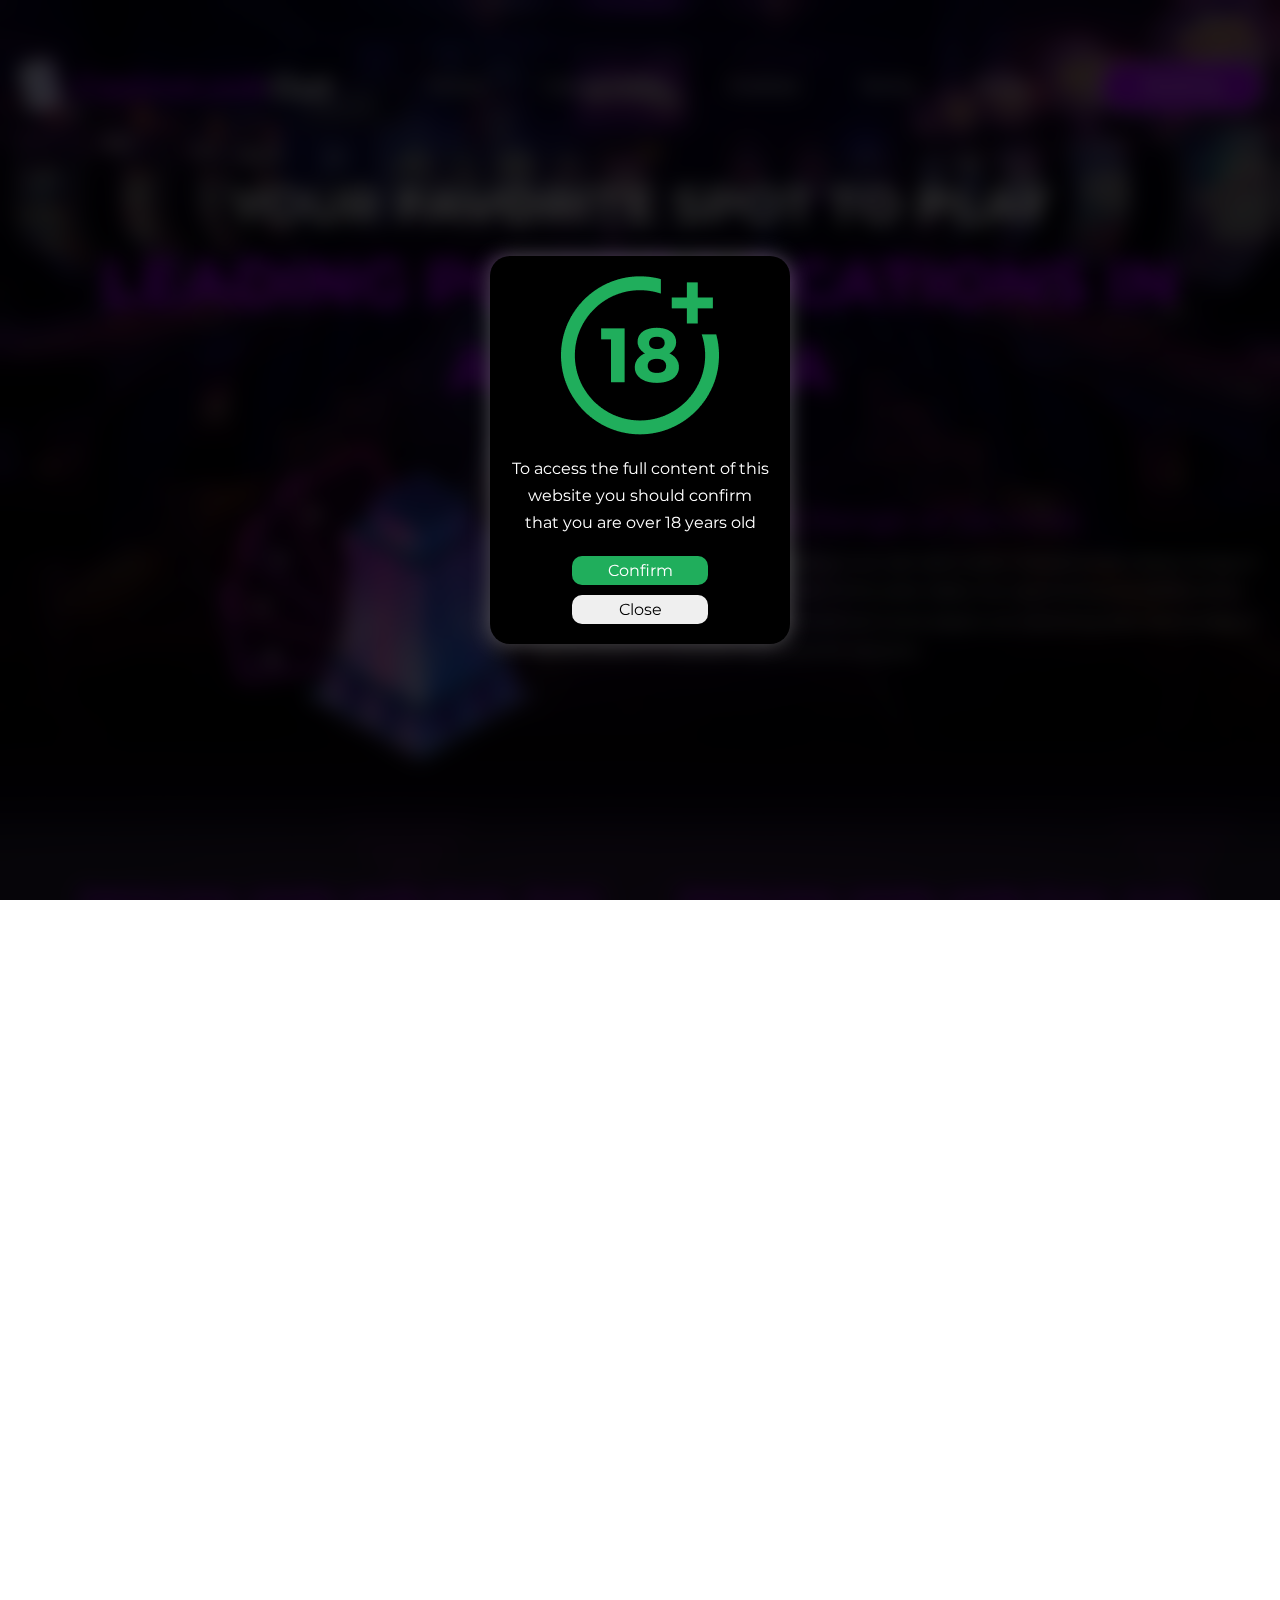
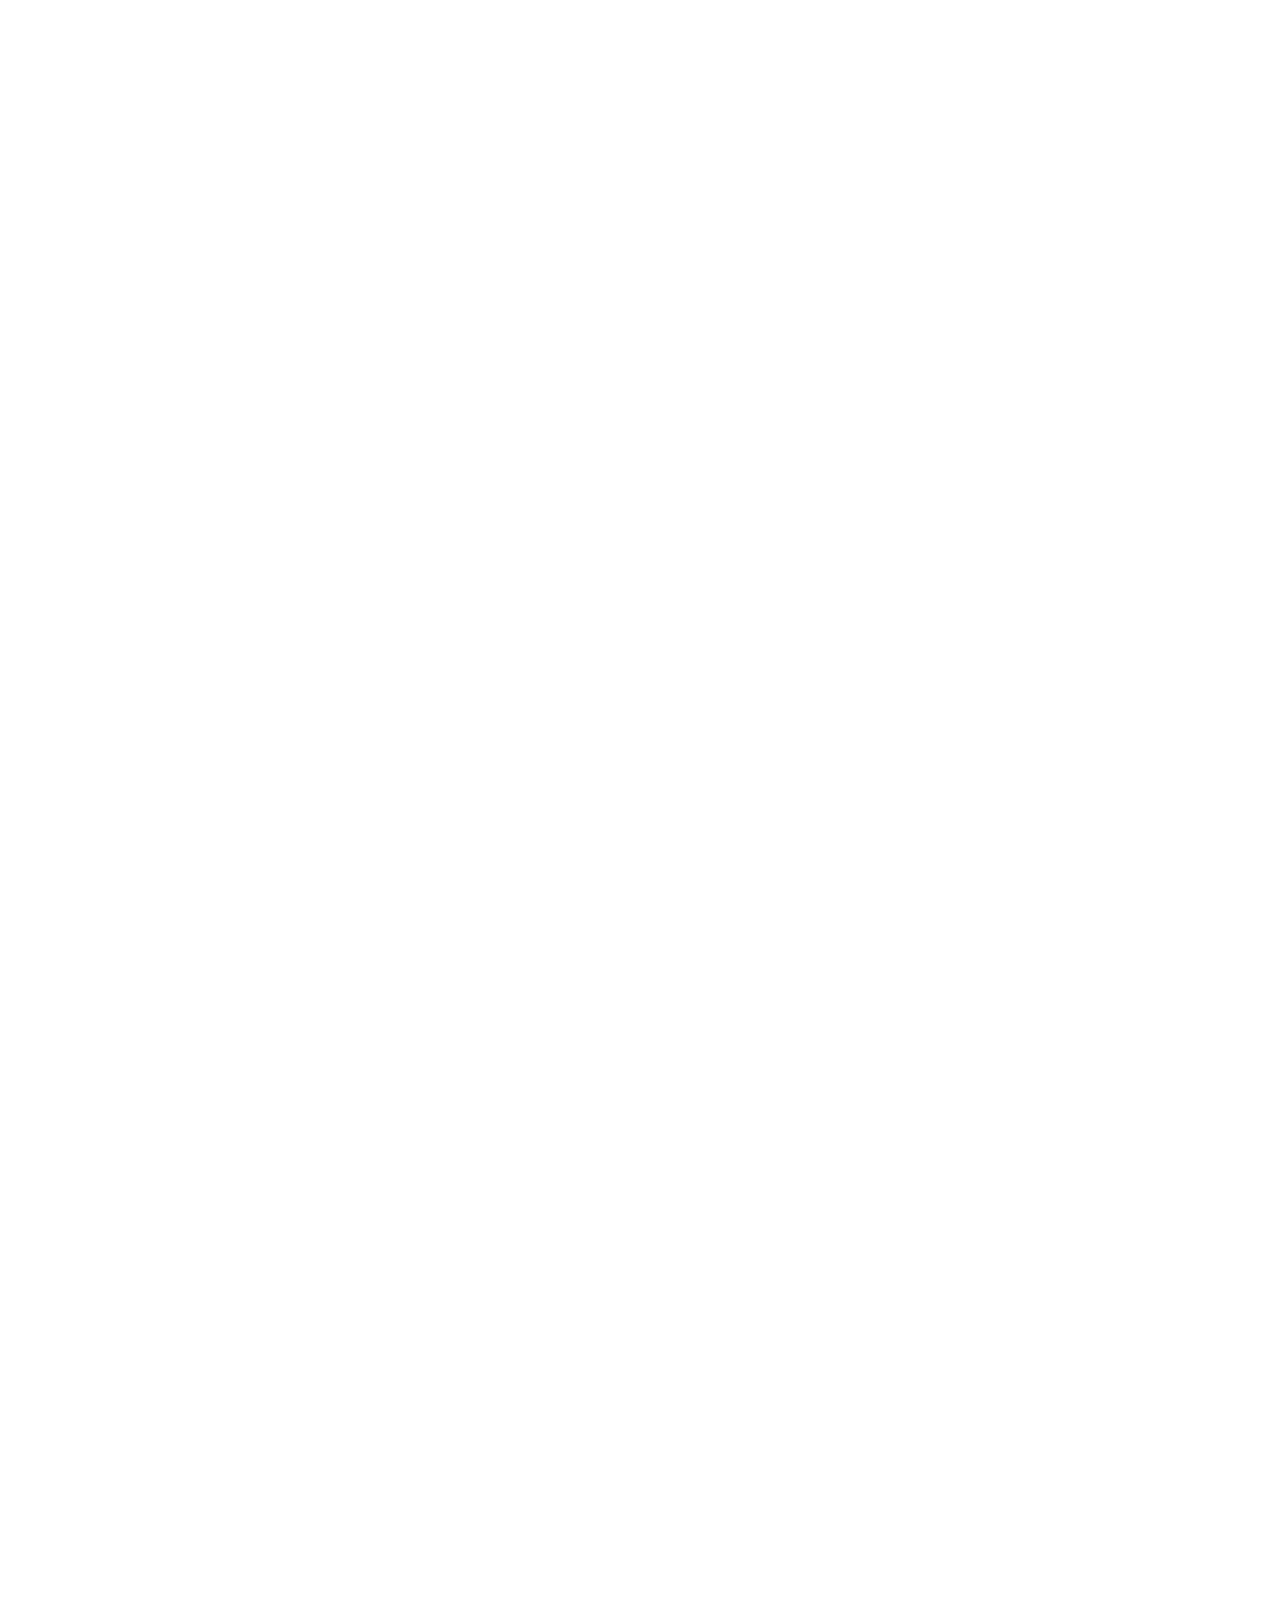
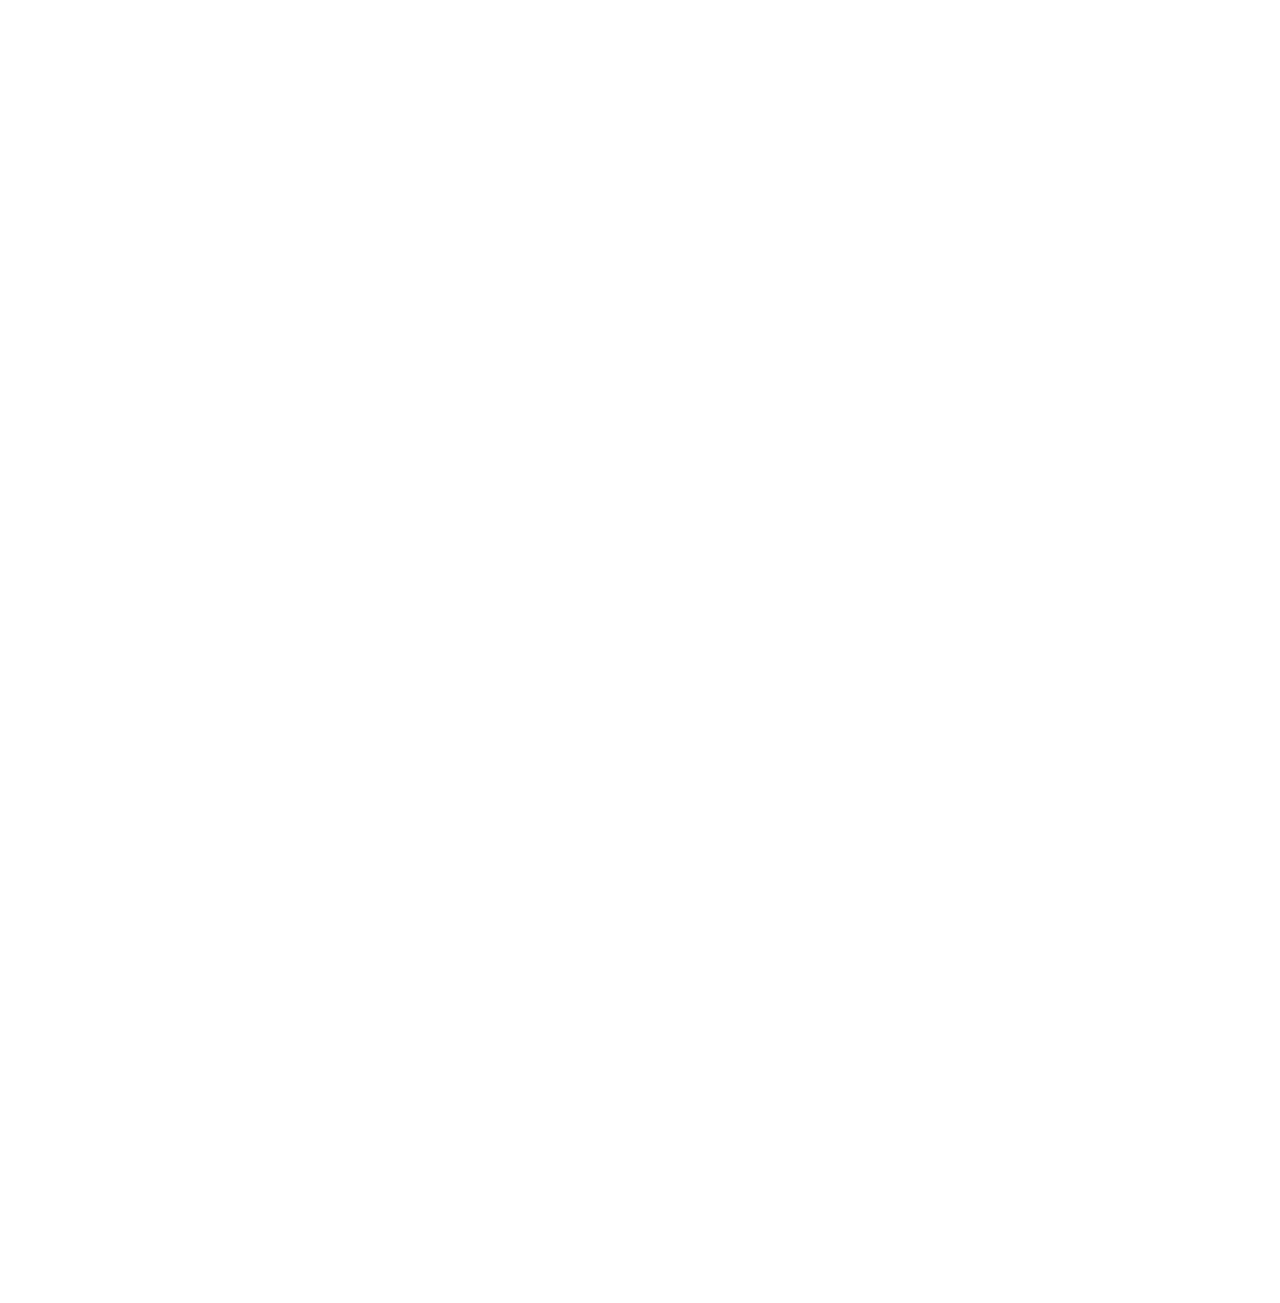
<file: Casino Look Out/indexModal.html>
<!DOCTYPE html>
<html lang="en">

<head>
  <meta charset="UTF-8" />
  <meta name="viewport" content="width=device-width, initial-scale=1.0" />
  <title>CasinoLookOut</title>
  <link rel="preconnect" href="https://fonts.googleapis.com" />
  <link rel="preconnect" href="https://fonts.gstatic.com" crossorigin />
  <link href="https://fonts.googleapis.com/css2?family=Montserrat:wght@400;500;600;700&display=swap" rel="stylesheet" />
  <link rel="stylesheet" href="css/style.min.css" />
  <style>
    .modal {
      position: fixed;
      width: 100dvw;
      height: 100dvh;
      background: rgba(0, 0, 0, 0.8);
      z-index: 99;
      display: flex;
      justify-content: center;
      align-items: center;
      backdrop-filter: blur(10px);
    }

    .modal_inner {
      width: 100%;
      max-width: 300px;
      background: black;
      border-radius: 20px;
      display: flex;
      justify-content: center;
      align-items: center;
      padding: 20px;
      flex-wrap: wrap;
      box-shadow: 0px 0px 20px rgba(255, 255, 255, 0.3);
    }

    .modal_content {
      margin-top: 20px;
      color: white;
      text-align: center;
    }

    .modal_btn {
      margin-top: 20px;
    }

    #confirm {
      width: 100%;
      background-color: #20ae5c;
      color: white;
      border: none;
      border-radius: 10px;
    }

    #confirm:hover {
      opacity: 0.7;
      cursor: pointer;
    }

    #close {
      width: 100%;
      margin-top: 10px;
      border: none;
      border-radius: 10px;

    }

    #close:hover {
      opacity: 0.7;
      cursor: pointer;
    }

    .dnone {
      display: none;
    }
  </style>

</head>

<body>
  <div id="modal" class="modal">
    <div class="modal_inner">
      <img src="images/18.png" alt="">
      <div class="modal_content">
        To access the full content of this website you should confirm that you are over 18 years old
      </div>
      <div class="modal_btn">
        <button id="confirm">Confirm</button>
        <button id="close">Close</button>
      </div>
    </div>
  </div>
  <div class="wrapper">
    <header class="header" id="header">
      <div class="header__inner">
        <div class="container">
          <div class="header__box">
            <a class="logo" href="./"><img src="./images/logo.png" alt="" /> <span>CasinoLook </span>Out
            </a>

            <div class="header__mobile" id="mm">
              <nav class="menu">
                <ul class="menu__list">
                  <li class="menu__item">
                    <a class="menu__link hover__underline" href="./">Home</a>
                  </li>
                  <li class="menu__item">
                    <a class="menu__link hover__underline" href="./#props">Casino Hotels</a>
                  </li>
                  <li class="menu__item">
                    <a class="menu__link hover__underline" href="./cookies.html">Cookies</a>
                  </li>
                  <li class="menu__item">
                    <a class="menu__link hover__underline" href="./terms.html">Terms</a>
                  </li>
                  <li class="menu__item">
                    <a class="menu__link hover__underline" href="./privacy.html">Policy</a>
                  </li>
                </ul>
              </nav>
              <a href="./#footer"> <button class="btn header__btn">Booking</button></a>
            </div>
            <div class="menu__btn-of menu__btn" id="mmopener">
              <svg width="27" height="18" viewBox="0 0 27 18" fill="none" xmlns="http://www.w3.org/2000/svg">
                <path fill-rule="evenodd" clip-rule="evenodd"
                  d="M1.5 0.5C0.671573 0.5 0 1.17157 0 2C0 2.82843 0.671573 3.5 1.5 3.5H25C25.8284 3.5 26.5 2.82843 26.5 2C26.5 1.17157 25.8284 0.5 25 0.5H1.5ZM0 9C0 8.17157 0.671573 7.5 1.5 7.5H25C25.8284 7.5 26.5 8.17157 26.5 9C26.5 9.82843 25.8284 10.5 25 10.5H1.5C0.671573 10.5 0 9.82843 0 9ZM0 16C0 15.1716 0.671573 14.5 1.5 14.5H25C25.8284 14.5 26.5 15.1716 26.5 16C26.5 16.8284 25.8284 17.5 25 17.5H1.5C0.671573 17.5 0 16.8284 0 16Z"
                  fill="#fff" />
              </svg>

            </div>
            <div class="menu__btn-on menu__btn hidden" id="mmcloser">
              <svg width="21" height="21" viewBox="0 0 21 21" fill="none" xmlns="http://www.w3.org/2000/svg">
                <path fill-rule="evenodd" clip-rule="evenodd"
                  d="M3.06066 0.93934C2.47487 0.353553 1.52513 0.353553 0.93934 0.93934C0.353553 1.52513 0.353553 2.47487 0.93934 3.06066L8.37868 10.5L0.93934 17.9393C0.353553 18.5251 0.353553 19.4749 0.93934 20.0607C1.52513 20.6464 2.47487 20.6464 3.06066 20.0607L10.5 12.6213L17.5563 19.6777C18.1421 20.2635 19.0919 20.2635 19.6777 19.6777C20.2635 19.0919 20.2635 18.1421 19.6777 17.5563L12.6213 10.5L19.6777 3.44365C20.2635 2.85787 20.2635 1.90812 19.6777 1.32233C19.0919 0.736544 18.1421 0.736545 17.5563 1.32233L10.5 8.37868L3.06066 0.93934Z"
                  fill="#fff" />
              </svg>

            </div>
          </div>
        </div>
      </div>
      <div class="header__top">
        <div class="container">
          <div class="header__top-title title">
            YOUR FAVORITE SPOT TO PLAY
            <span>Leading Pokies Locations in Australia</span>
          </div>
          <div class="header__top-box">
            <div class="header__top-box--img">
              <img src="./images/topText.png" alt="" />
            </div>
            <div class="header__top-box--info">
              <div class="header__top-box--title">
                Explore Our Wide Range of Services
              </div>
              <div class="header__top-box--text">
                Discover the thrilling universe of gaming in our vast casino space.
                Experience the vibrant energy of pokies and the captivating
                environment of the poker tables. Our casino serves as a hub for all
                the excitement. Catering to both experienced and novice players,
                our welcoming team and a variety of games ensure an enjoyable experience
                for everyone.
              </div>
            </div>
          </div>
        </div>
      </div>
    </header>

    <main class="main">
      <div class="items" id="props">
        <div class="container">
          <div class="item__box">
            <div class="item">
              <div class="item__hours">
                Opening hours : monday- sunday (12 p.m - 10 a.m.)
              </div>
              <div class="item__img">
                <img src="./images/item1.avif" alt="" />
                <div class="item__img-text">
                  Crown Casino
                </div>
              </div>
              <div class="item__text meow">
                Crown Casino in Melbourne, perched on the banks of the Yarra River,
                stands as an emblem of luxury and entertainment. As Australia's
                largest gaming institution, it caters to a wide range of preferences,
                offering a multitude of gaming choices including a broad array of pokies.
                The casino's breathtaking views of Melbourne's skyline and the Yarra River
                create an unforgettable gaming experience
              </div>
              <div class="item__btn-box ">
                <a href="./#footer" class="item__btn" style="margin-bottom: 10px">Booking</a>
                <a href="https://www.crownperth.com.au/casino" class="item__btn">Link</a>
              </div>
            </div>
            <div class="item">
              <div class="item__hours">
                Opening hours : monday- sunday (12 p.m - 12 a.m.)
              </div>
              <div class="item__img">
                <img src="./images/item2.webp" alt="" />
                <div class="item__img-text">
                  The Treasury Casino
                </div>
              </div>
              <div class="item__text meow">
                Located in the heart of Queensland, The Treasury Brisbane offers a vibrant 24/7
                gaming experience with a variety of gaming options. It offers a vibrant and
                diverse gaming experience, catering to a variety of preferences. This high-end
                resort is not just a casino but a lively social destination in Brisbane
              </div>
              <div class="item__btn-box minifix">
                <a href="./#footer" class="item__btn" style="margin-bottom: 10px">Booking</a>
                <a href="https://www.treasurybrisbane.com.au/" class="item__btn">Link</a>
              </div>
            </div>
          </div>

          <div class="bitem">
            <div class="item__hours">
              Opening hours : monday- sunday (11 p.m - 09 a.m.)
            </div>
            <div class="item__img meow3">
              <img src="./images/item3.webp" class="sf2" alt="" />
              <div class="item__img-text">
                The Ville Resort-Casino
              </div>
              <div class="item__btn-box">
                <a href="./#footer" class="item__btn sf" style="margin-bottom: 10px">Booking</a>
                <a href="https://www.the-ville.com.au/" class="item__btn sf">Link</a>
              </div>
            </div>
            <div class="item__text">
              The Ville Resort-Casino in Townsville, Queensland, offers an exciting gaming experience
              with over 370 gaming machines, including a variety of pokies, and more than 20 table games,
              ensuring an entertaining and diverse environment for its guests
            </div>
          </div>

          <div class="item__box">
            <div class="item">
              <div class="item__hours">
                Opening hours : monday- sunday (05 p.m - 12 a.m.)
              </div>
              <div class="item__img meow2">
                <img src="./images/item4.webp" alt="" />
                <div class="item__img-text">Adelaide Casino </div>
              </div>
              <div class="item__text meow">
                Adelaide Casino, located in the heart of Adelaide, spans three levels
                and offers an exceptional gaming experience with a vast array of pokies
                , including numerous pokies, and a wide variety of card games
              </div>
              <div class="item__btn-box">
                <a href="./#footer" class="item__btn" style="margin-bottom: 10px">Booking</a>
                <a href="https://skycityadelaide.com.au/" class="item__btn">Link</a>
              </div>
            </div>
            <div class="item">
              <div class="item__hours">
                Opening hours : monday- sunday (10 p.m - 10 a.m.)
              </div>
              <div class="item__img meow2">
                <img src="./images/item5.webp" alt="" />
                <div class="item__img-text">Star City Casino </div>
              </div>
              <div class="item__text meow">
                Star City Casino in Sydney is a sophisticated gaming center featuring an array of pokies,
                luxurious dining options, vibrant bars, and top-tier hotels, catering to both casual gamers
                and high rollers
              </div>
              <div class="item__btn-box">
                <a href="./#footer" class="item__btn" style="margin-bottom: 10px">Booking</a>
                <a href="https://www.star.com.au/sydney/" class="item__btn">Link</a>
              </div>
            </div>
          </div>
        </div>
      </div>
    </main>

    <footer class="footer" id="footer">
      <div class="footer__inner">
        <div class="container">
          <div class="footer__box">
            <a class="logo" href="./"><img src="./images/logo.png" alt="" /> <span> CasinoLook</span>Out
            </a>
            <div class="footer__text title">
              Let’s discuss for booking you <span>cool</span> weekend
            </div>
          </div>
          <div class="footer__form">
            <div class="box">
              <input type="text" placeholder="Your name">
              <input type="text" placeholder="Your email">
              <textarea name="message" placeholder="Your message"></textarea>
            </div>


            <a href="./">
              <div class="footer__form-btn">Send Message</div>
            </a>
          </div>

          <nav class="footer__menu">
            <ul class="menu__list">
              <li class="menu__item">
                <a class="menu__link hover__underline" href="./">Home</a>
              </li>
              <li class="menu__item">
                <a class="menu__link hover__underline" href="./#props">Casino Hotels</a>
              </li>
              <li class="menu__item">
                <a class="menu__link hover__underline" href="./cookies.html">Cookies</a>
              </li>
              <li class="menu__item">
                <a class="menu__link hover__underline" href="./terms.html">Terms</a>
              </li>
              <li class="menu__item">
                <a class="menu__link hover__underline" href="./privacy.html">Policy</a>
              </li>
            </ul>
          </nav>
        </div>
      </div>

    </footer>
  </div>
  <script>
    document.getElementById('confirm').onclick = () => {
      alert('confirm')
    }
    document.getElementById('close').onclick = () => {
      alert('close')
    }
  </script>
  <script src="js/main.min.js"></script>
</body>

</html>
</file>
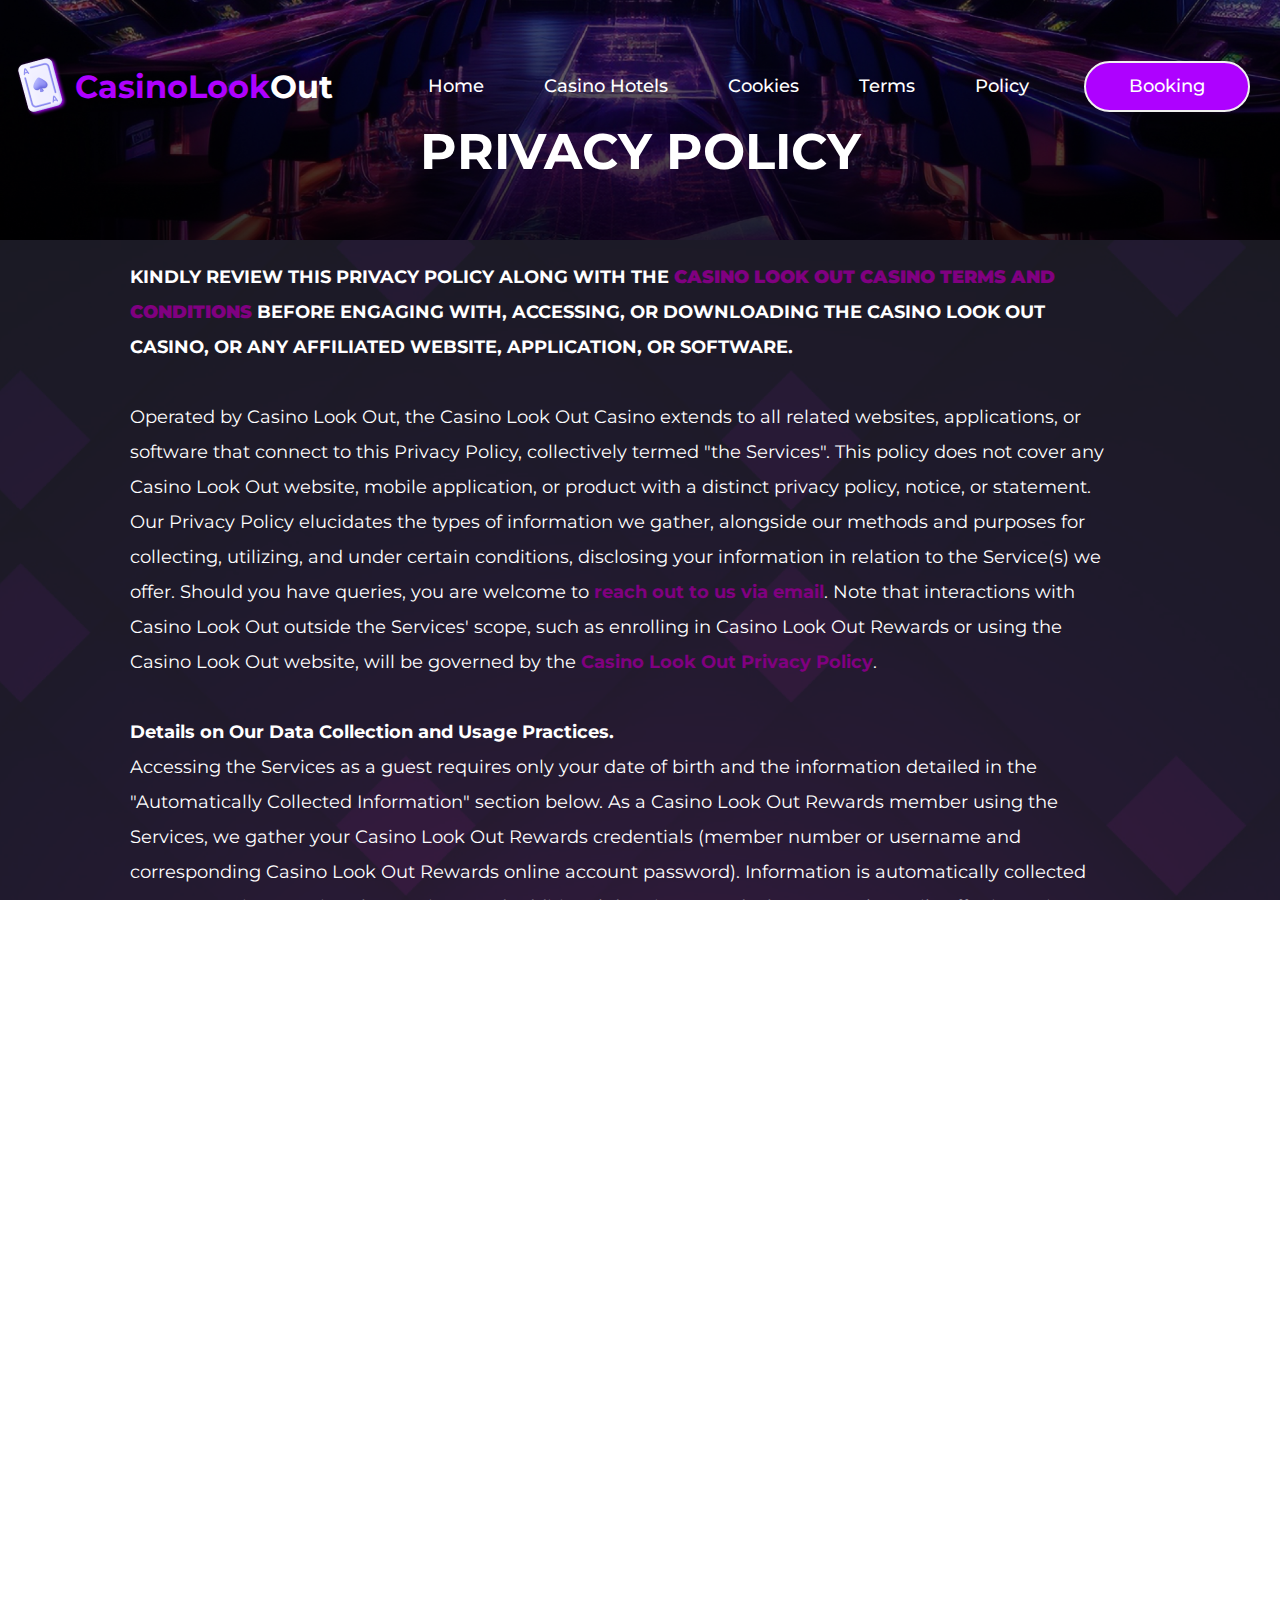
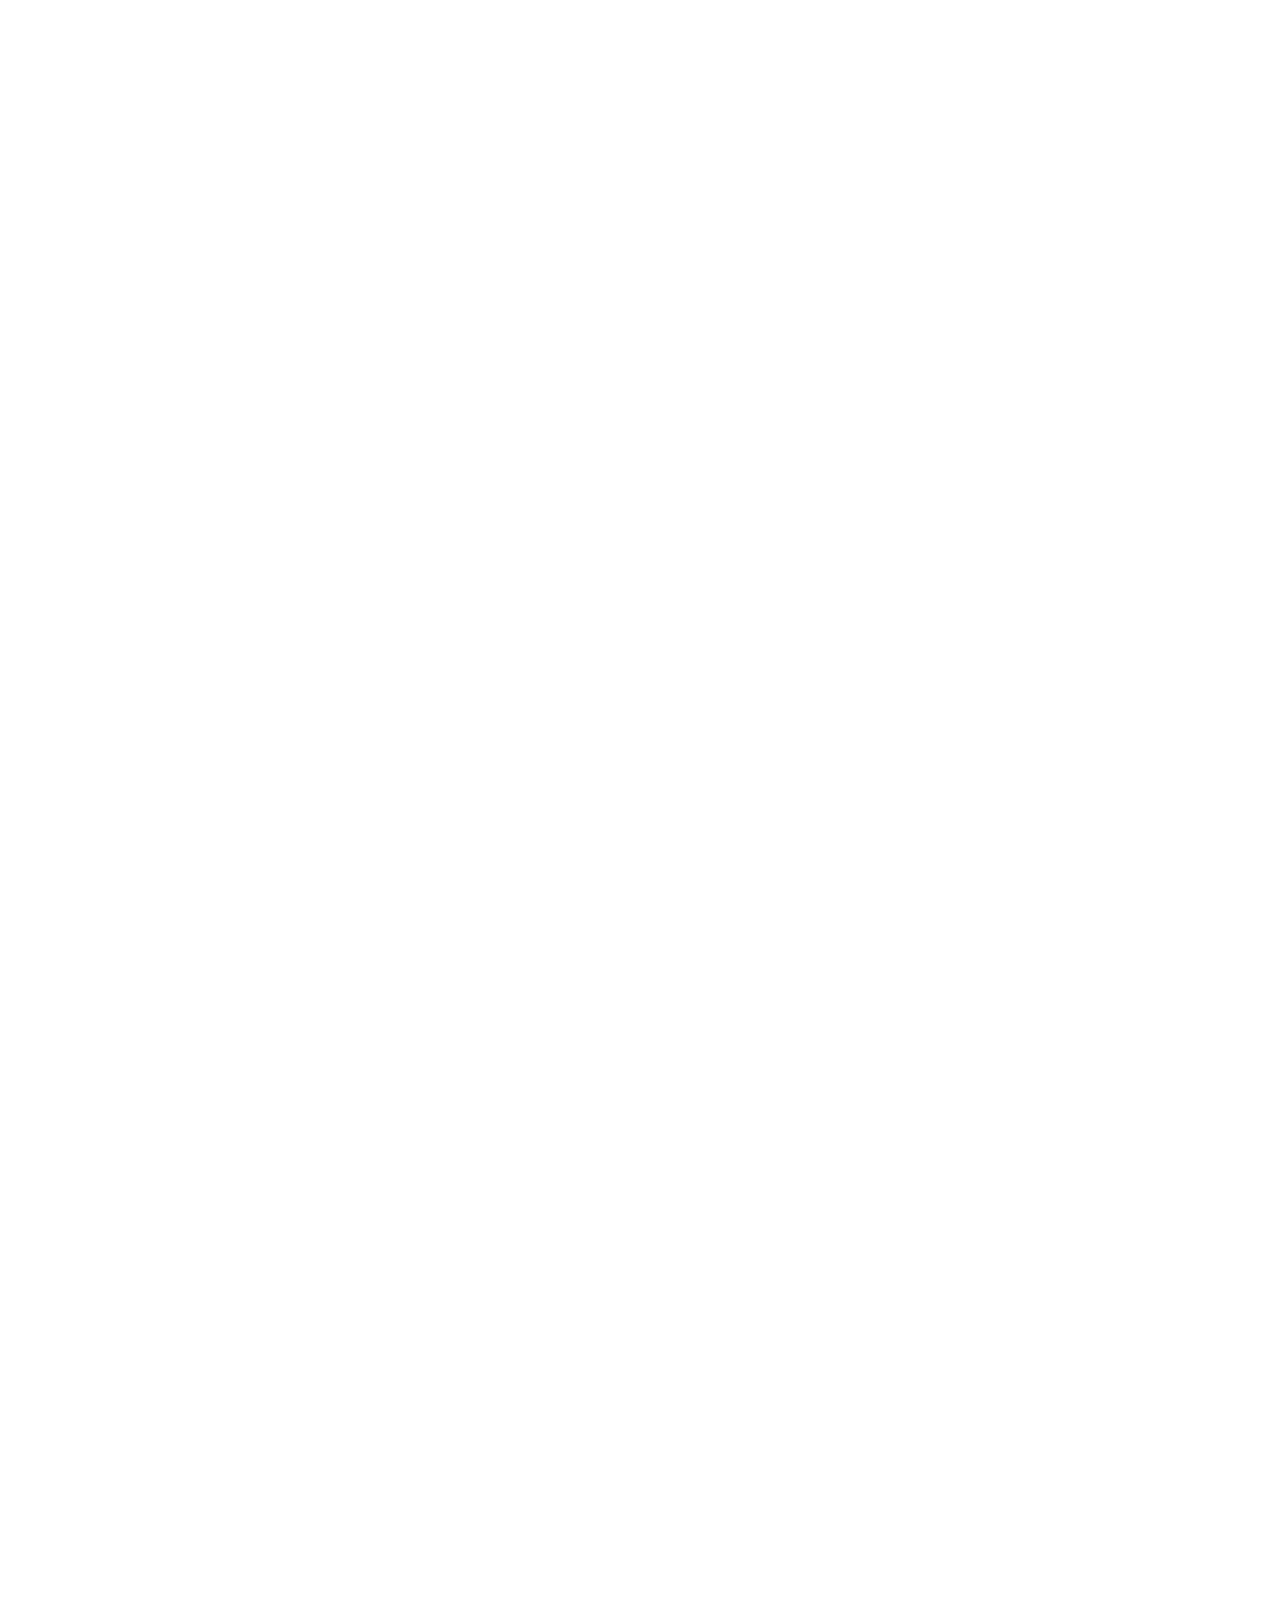
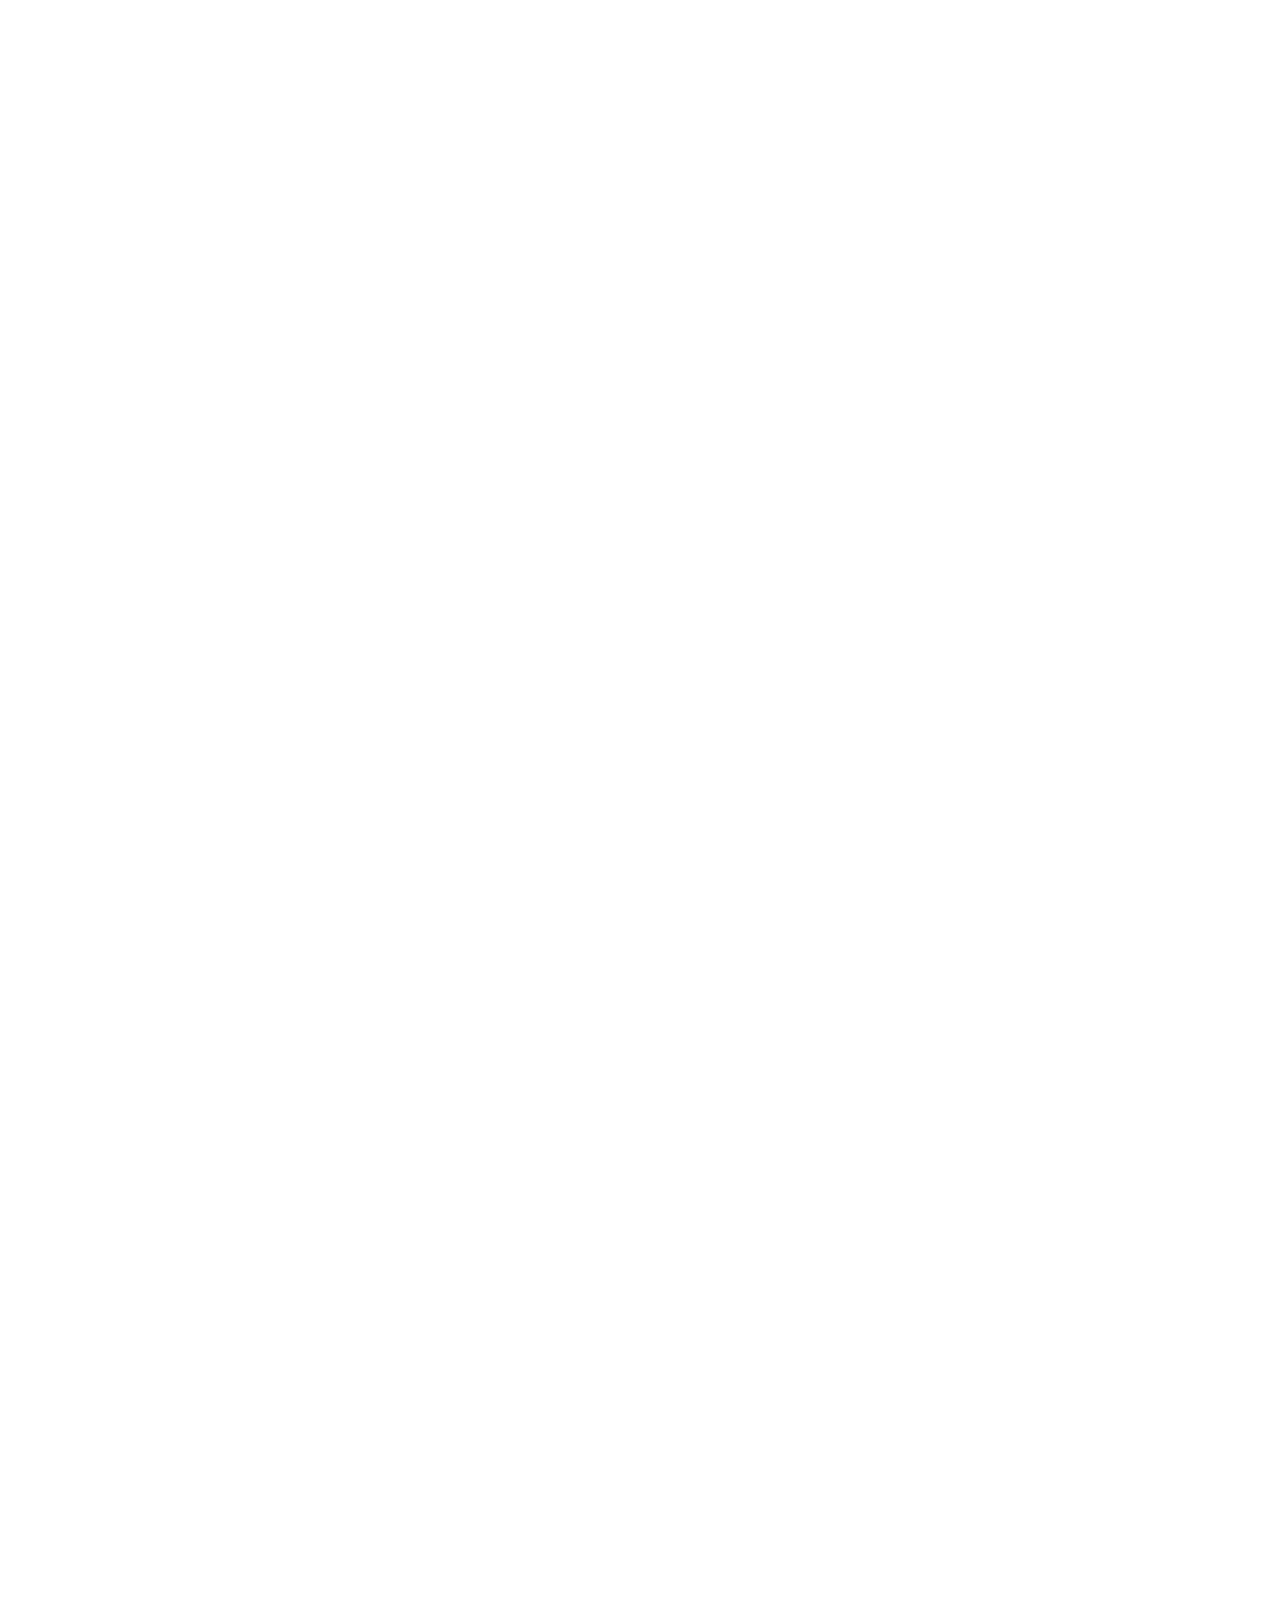
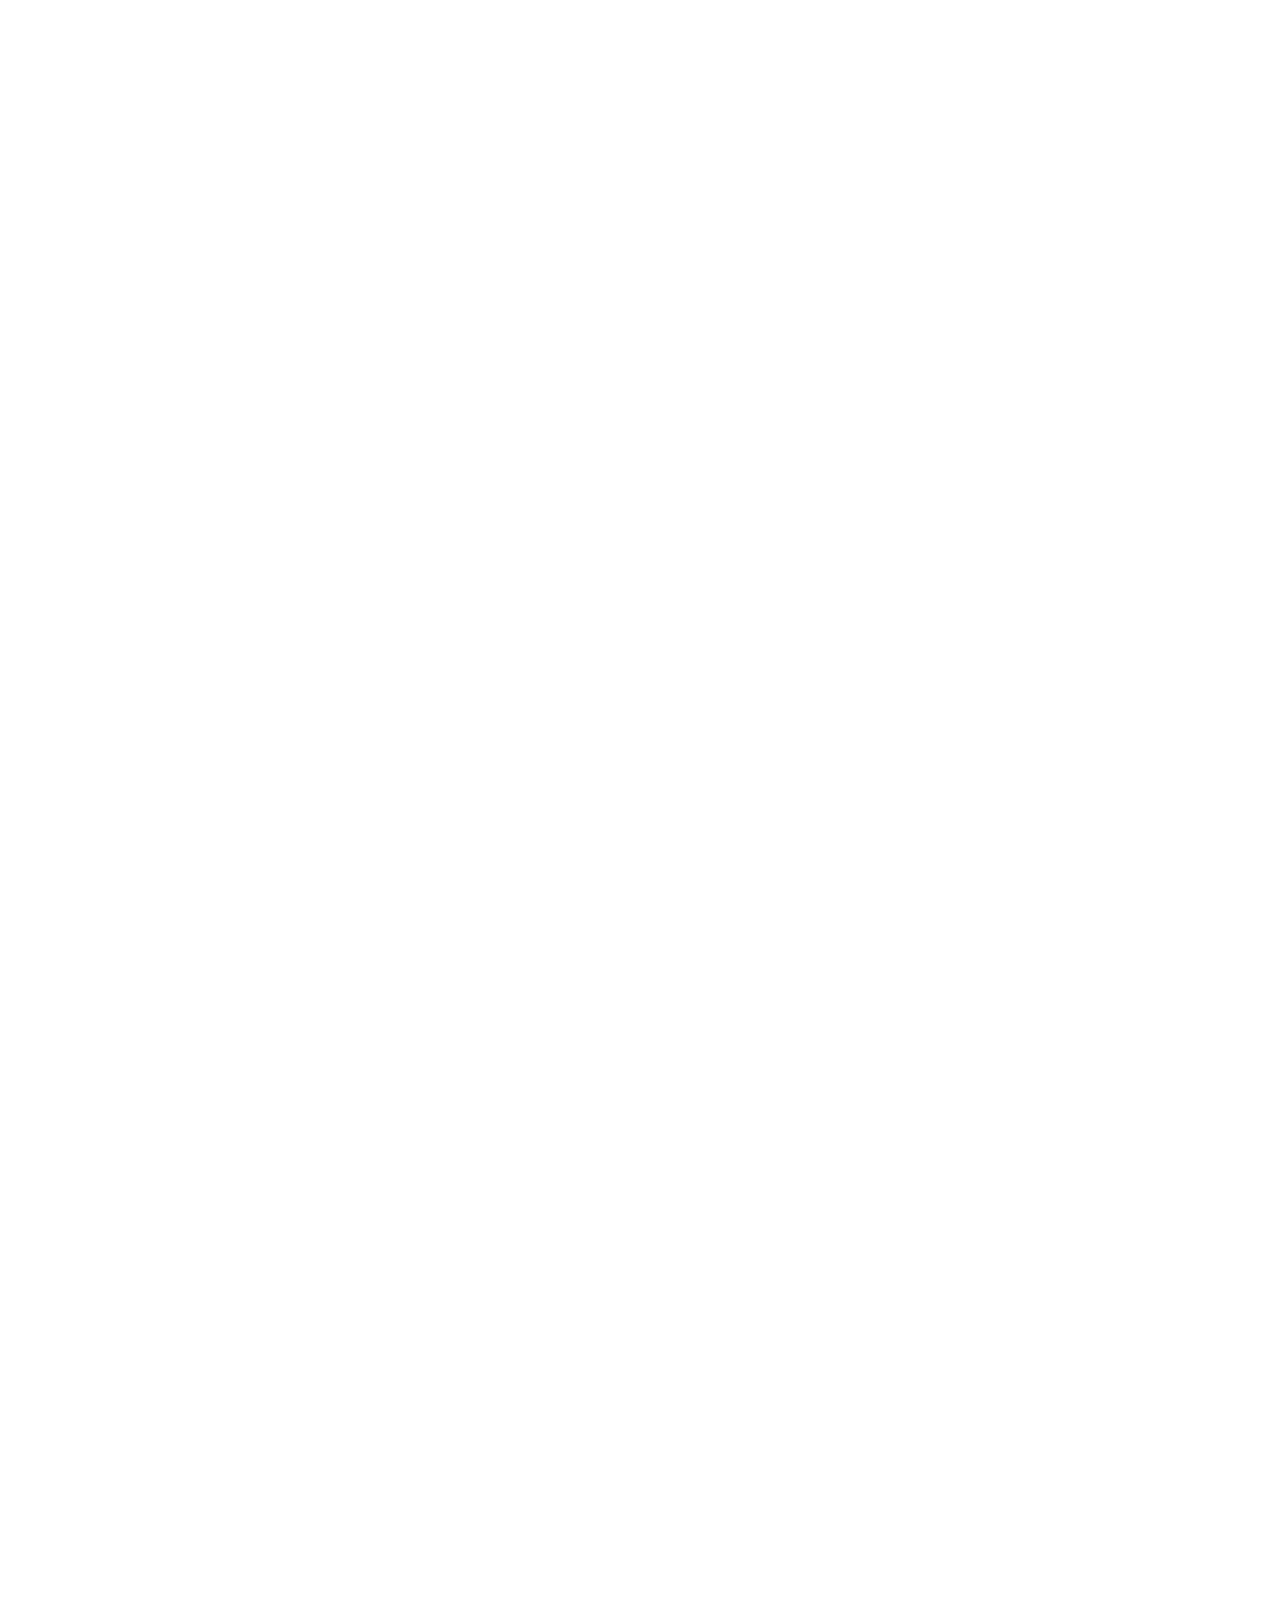
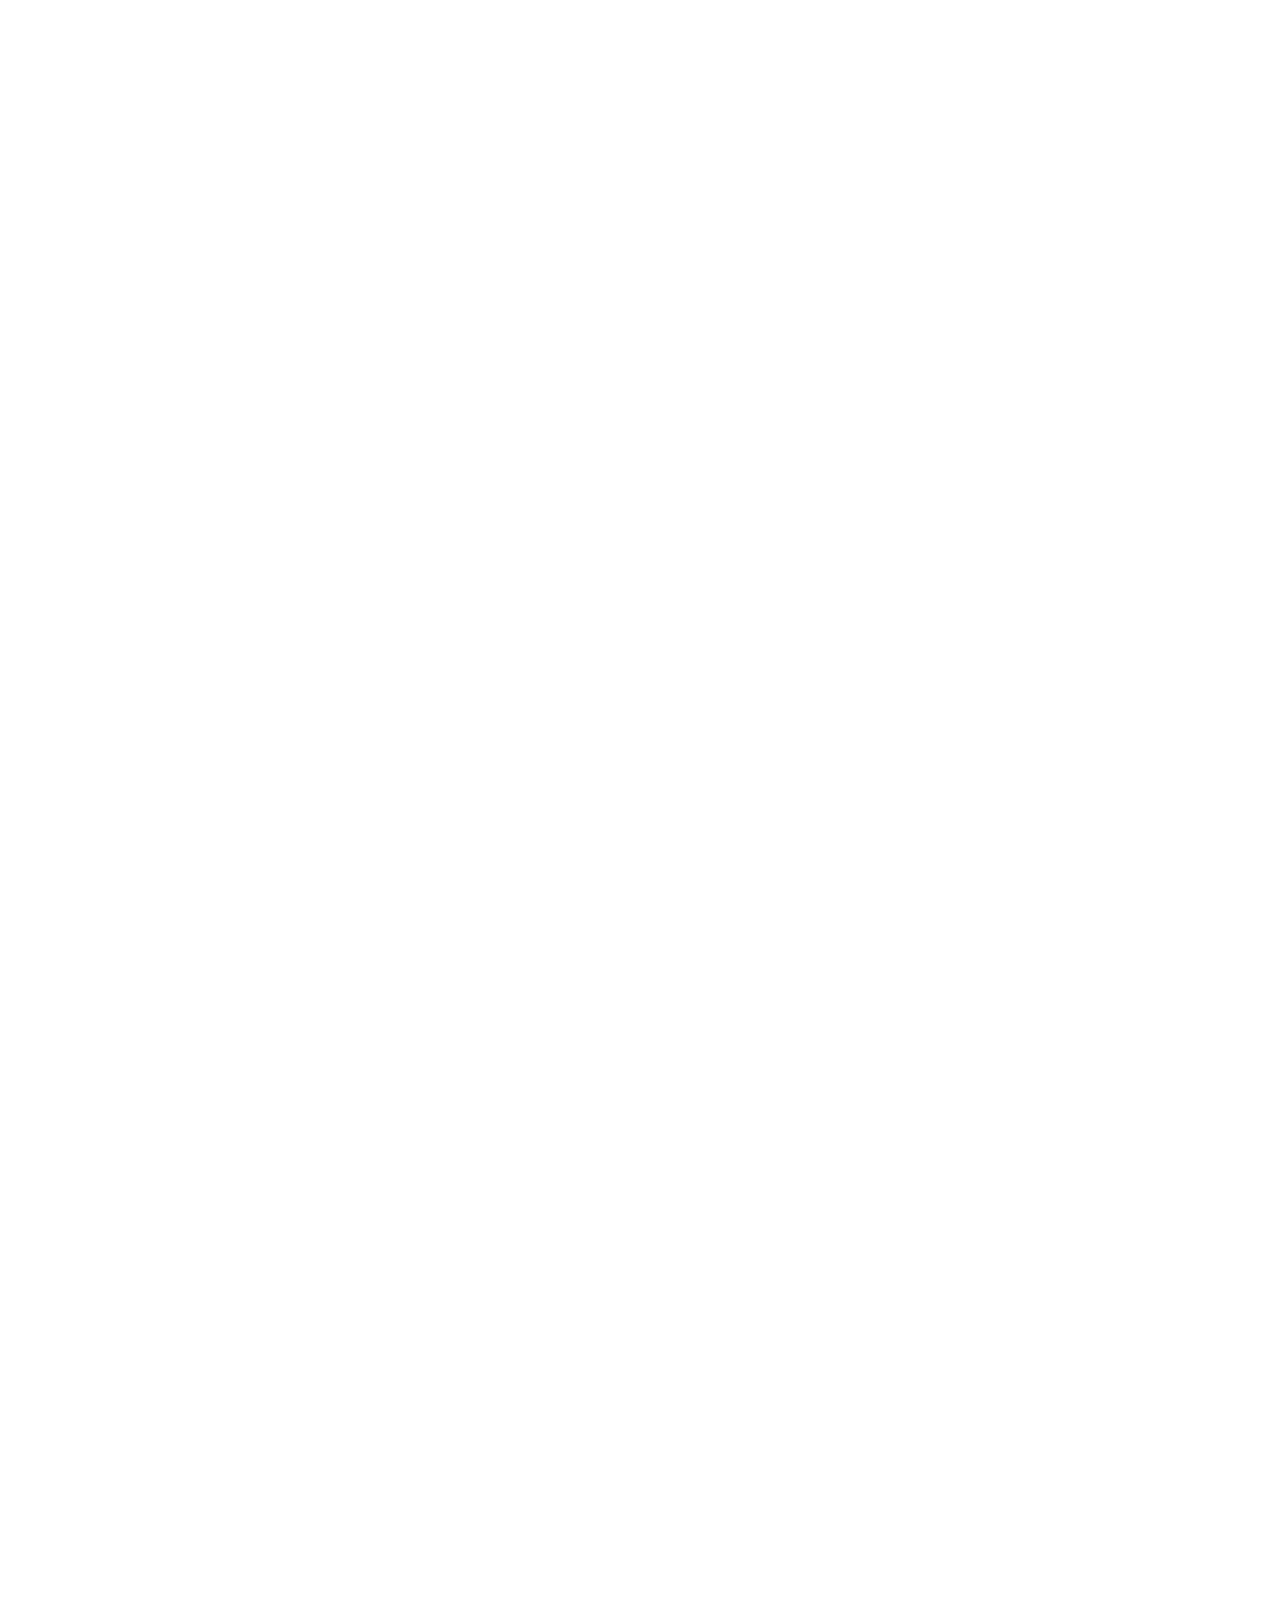
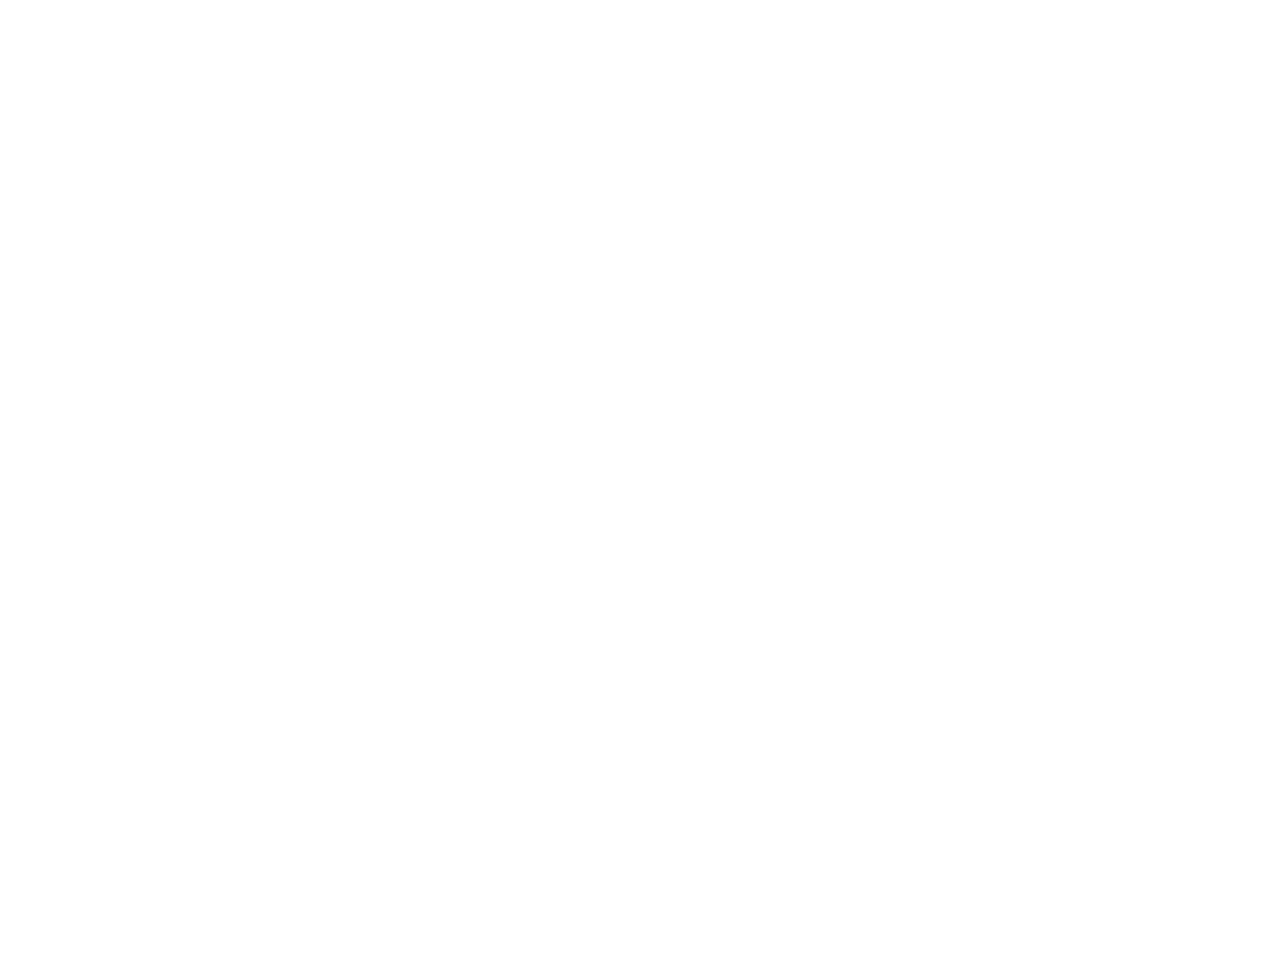
<file: Casino Look Out/privacy.html>
<!DOCTYPE html>
<html lang="en">
<head>
  <meta charset="UTF-8" />
  <meta name="viewport" content="width=device-width, initial-scale=1.0" />
  <title>A.Sino</title>
  <link rel="preconnect" href="https://fonts.googleapis.com" />
  <link rel="preconnect" href="https://fonts.gstatic.com" crossorigin />
  <link
          href="https://fonts.googleapis.com/css2?family=Montserrat:wght@400;500;600;700&display=swap"
          rel="stylesheet"
  />
  <link rel="stylesheet" href="css/style.min.css" />
</head>
<style>
  a{
    color: purple;
    font-weight: bolder;
  }
</style>
<body>
<div class="wrapper">
  <header class="header" id="header">
    <div class="header__inner">
      <div class="container">
        <div class="header__box">

          <div class="header__box">
            <a class="logo" href="./"
            ><img src="./images/logo.png" alt="" /> <span>CasinoLook </span>Out
            </a>

          <div class="header__mobile">
            <nav class="menu">
              <ul class="menu__list">
                <li class="menu__item">
                  <a class="menu__link hover__underline" href="./">Home</a>
                </li>
                <li class="menu__item">
                  <a class="menu__link hover__underline" href="./#props"
                  >Casino Hotels</a
                  >
                </li>
                <li class="menu__item">
                  <a class="menu__link hover__underline" href="./cookies.html"
                  >Cookies</a
                  >
                </li>
                <li class="menu__item">
                  <a class="menu__link hover__underline" href="./terms.html">Terms</a>
                </li>
                <li class="menu__item">
                  <a class="menu__link hover__underline" href="./privacy.html"
                  >Policy</a
                  >
                </li>
              </ul>
            </nav>
            <a href="./#footer"> <button class="btn header__btn">Booking</button></a>
          </div>
          <div class="menu__btn-of menu__btn">
            <svg width="27" height="18" viewBox="0 0 27 18" fill="none" xmlns="http://www.w3.org/2000/svg">
              <path fill-rule="evenodd" clip-rule="evenodd" d="M1.5 0.5C0.671573 0.5 0 1.17157 0 2C0 2.82843 0.671573 3.5 1.5 3.5H25C25.8284 3.5 26.5 2.82843 26.5 2C26.5 1.17157 25.8284 0.5 25 0.5H1.5ZM0 9C0 8.17157 0.671573 7.5 1.5 7.5H25C25.8284 7.5 26.5 8.17157 26.5 9C26.5 9.82843 25.8284 10.5 25 10.5H1.5C0.671573 10.5 0 9.82843 0 9ZM0 16C0 15.1716 0.671573 14.5 1.5 14.5H25C25.8284 14.5 26.5 15.1716 26.5 16C26.5 16.8284 25.8284 17.5 25 17.5H1.5C0.671573 17.5 0 16.8284 0 16Z" fill="#fff"></path>
            </svg>

          </div>
          <div class="menu__btn-on menu__btn hidden">
            <svg width="21" height="21" viewBox="0 0 21 21" fill="none" xmlns="http://www.w3.org/2000/svg">
              <path fill-rule="evenodd" clip-rule="evenodd" d="M3.06066 0.93934C2.47487 0.353553 1.52513 0.353553 0.93934 0.93934C0.353553 1.52513 0.353553 2.47487 0.93934 3.06066L8.37868 10.5L0.93934 17.9393C0.353553 18.5251 0.353553 19.4749 0.93934 20.0607C1.52513 20.6464 2.47487 20.6464 3.06066 20.0607L10.5 12.6213L17.5563 19.6777C18.1421 20.2635 19.0919 20.2635 19.6777 19.6777C20.2635 19.0919 20.2635 18.1421 19.6777 17.5563L12.6213 10.5L19.6777 3.44365C20.2635 2.85787 20.2635 1.90812 19.6777 1.32233C19.0919 0.736544 18.1421 0.736545 17.5563 1.32233L10.5 8.37868L3.06066 0.93934Z" fill="#fff"></path>
            </svg>

          </div>
        </div>
      </div>
    </div>
    <div class="header__top">
      <div class="container">
        <div class="header__top-title title">
          PRIVACY POLICY

        </div>

      </div>
    </div>
  </header>

  <main class="main">
    <div class="items" id="props">
      <div class="container">


        <div class="container text udqpqviyq">
          <h2 class="lyugbyybcm"></h2>

          <div class="text-block fvpigit" style="color: white; font-size: 18px; line-height: 35px; width: 80%; text-align: left; margin-left: 100px; margin-top: 20px">

            <p class="rlgtmwyzqarw" ><strong style="text-transform:uppercase;" class="wvvtxqvlm">Kindly review this Privacy Policy along with the <a class="nlcoqyfezslx" href="./terms.html">Casino Look Out Casino Terms and Conditions</a> before engaging with, accessing, or downloading the Casino Look Out Casino, or any affiliated website, application, or software.</strong><br class="pbifsfwk"><br class="wfnyhwdvyylgyxn"></p>

            <p class="kdoxrrn">Operated by Casino Look Out, the Casino Look Out Casino extends to all related websites, applications, or software that connect to this Privacy Policy, collectively termed "the Services". This policy does not cover any Casino Look Out website, mobile application, or product with a distinct privacy policy, notice, or statement.</p>

            <p class="zhqxvdh">Our Privacy Policy elucidates the types of information we gather, alongside our methods and purposes for collecting, utilizing, and under certain conditions, disclosing your information in relation to the Service(s) we offer. Should you have queries, you are welcome to <a class="jbcfgzrf" href="mailto:info@casinolookout.com">reach out to us via email</a>. Note that interactions with Casino Look Out outside the Services' scope, such as enrolling in Casino Look Out Rewards or using the Casino Look Out website, will be governed by the <a href="#" class="aaiurk">Casino Look Out Privacy Policy</a>.</p>

            <p class="tsexskoz"><br class="uqbapwir"><strong class="ugktrwsufutnrz">Details on Our Data Collection and Usage Practices.</strong></p>

            <p class="ohqrr">Accessing the Services as a guest requires only your date of birth and the information detailed in the "Automatically Collected Information" section below. As a Casino Look Out Rewards member using the Services, we gather your Casino Look Out Rewards credentials (member number or username and corresponding Casino Look Out Rewards online account password). Information is automatically collected upon accessing or using the Services, and additional data is accrued when you voluntarily offer it. Opting not to provide specific information might restrict your participation in certain Services.</p>

            <p class="dhgqnzdweemto">We might also source information about you from other channels, including publicly accessible or commercially obtainable sources.</p>

            <p class="jyexguagmsg"><br class="rpork"><strong class="hznnwaowjoa">The Information You Supply.</strong></p>

            <p class="qeejxhalqzpy">Accessing the Services is free of charge.</p>

            <p class="qchpgizx">In your interactions with the Services, we may collect various types of information, such as:</p>
            <ul class="wastnrlzq">
              <li class="tvkvumblxvoap">Details at registration (like your birthdate, Casino Look Out Rewards username, and password);</li>
              <li class="hgtdy">Details of purchases or other transactions (note: we use a third-party service for transactions, so we receive transaction details like items bought, but not your billing/payment info);</li>
              <li class="pndozcwucndzwdq">Basic demographic data such as gender and age;</li>
              <li class="elqeuef">Information from social network platforms if accessed via our social network page (this includes info visible on your social network profile, subject to your social network's privacy settings);</li>
              <li class="zirnra">Data related to Casino Look Out Rewards loyalty program if you're enrolled (details like name, email/postal address, phone number, your interaction with the Services, and any purchases or rewards received);</li>
              <li class="bwqvlbsnkfa">Information provided in response to contests, surveys, or outreach (includes identifiers like name, email/postal address, phone number, contest eligibility details which may include age, images or photos, hobbies/interests, and occupation);</li>
              <li class="hhaafiepcvyhj">User-generated content through in-game actions, comments, reviews, or other posts (note: this, except for support tickets, is publicly visible, so consider this when posting);</li>
              <li class="jqfbcnzbajfxnv">Deductions made from the above information and other details mentioned in this Privacy Statement;</li>
              <li class="guyjfhdryjxeyya">Any correspondence sent to us, including inquiries about the Services or communications regarding this Privacy Statement.</li>
            </ul>
            <p class="cxipwxadndhx"><br class="szuyebmdzdai"><strong class="vkmik">Data Collection Overview.</strong></p>

            <p class="gbbmvrmecjp">Your interactions with the Services, such as gaming activities on Casino Look Out Casino or engagements through third-party sites/apps, are monitored. The data collected includes, but is not limited to, web activity, device ID, IP address (from which we may infer your approximate location), browser specifics, entry/exit points, browser history, platform type, clickstream data, page views, time spent on pages, transactional events, and their timestamps. Error occurrences also capture relevant details like time, feature in use, application status, and any concurrent communications or content. This gathered information aids us in enhancing service utility, understanding user behavior, and offering tailored support and product/service recommendations.</p>

            <p class="lpoxujx">Location data, including precise geolocation derived from GPS, WiFi, and other device-specific information, may be collected with your consent where legally required, respecting your device/app settings. Similarly, subject to your device/app permissions, we may issue push notifications.</p>

            <p class="apdgrgogu">We also obtain the aforementioned categories of information from external sources, including public records from government entities, data vendors, and other third-party services and organizations. For instance, using third-party services like social media for logging into our Services or sharing your experiences might lead to data collection from these platforms.</p>

            <p class="srrpjuceanjsxj">The information provided by you or automatically collected may be aggregated or de-identified, in which case it is not covered by this Privacy Policy. As such information no longer personally identifies you or others, it can be used and disclosed for various purposes.</p>

            <p class="ifeaemgvtumfc">Refer to the "Cookies and Tracking" section for additional details.</p>

            <p class="wiauqguq">We currently do not respond to browser "do not track" signals.</p>

            <p class="phbfzzc"><br class="brbjobodtvjsiw"><strong class="bycyzwjxd">Utilization of Collected Information.</strong></p>

            <p class="lrlyqirhxrx">The collected information is used for our general commercial and business needs, like enhancing and expanding our business, and offering products or services from us, our affiliates, or third parties that might interest you. The uses of this information include, but are not limited to:</p>
            <ul class="zwidklrurj">
              <li class="gveuhhusrs"><span style="text-decoration: underline;" class="terihbceklgjqek">Service Enhancement and Provision</span>, which includes verifying your eligibility for the Services, identity verification, improving your user experience, and troubleshooting service issues;</li>
              <li class="lpbveiv"><span style="text-decoration: underline;" class="zggnsww">Communication and Engagement</span>, subject to your consent where required by law, covering communication about our and our affiliates' and third parties' products, services, events, and promotions, delivering targeted advertising on and off our Services, conducting surveys, addressing queries and complaints, or informing you about joining Casino Look Out Rewards or other Services;</li>
              <li class="xwgdkb"><span style="text-decoration: underline;" class="evoxfsiuulmlkdv">Business Research and Innovation</span>, involving the development of new offerings, analyzing service usage for statistical and analytics purposes, and identifying and preventing fraud or misuse of our Services;</li>
              <li class="bsbdaxm"><span style="text-decoration: underline;" class="prgarxsyxuzc">Legal and Regulatory Compliance</span>, adhering to our legal and regulatory responsibilities;</li>
              <li class="otpzmpi"><span style="text-decoration: underline;" class="teisrwwwiiezpe">Legal Rights Enforcement</span>, aimed at upholding and defending our legal rights and those of our affiliates, you, or others, including ensuring privacy, safety, and protecting property and operations.</li>
            </ul>
            <p class="wcigl"><br class="kmgexnfkxoi"><strong class="farnakoy">Cross-Border Information Transfer.</strong></p>

            <p class="batqxftfattukr">Our Services are managed and operated from the United States. Your information may be stored and processed in any nation where we operate facilities or use service providers. Utilizing our Services implies your acknowledgment of the potential transfer of your data to countries beyond your own, including the United States, where data protection laws might differ from those in your country. In some cases, legal, law enforcement, regulatory bodies, or security forces in these countries might have the right to access your personal information.</p>

            <p class="janluulggit"><br class="rxwffn"><strong class="rvekssqtk">Your Rights Regarding Personal Information.</strong></p>

            <p class="jrloo">You have the right to request a copy of your Personal Information, as well as its modification, correction, or deletion.</p>

            <p class="ctsmkofqft">In your request, please specify which Personal Information you wish to access, modify, correct, or delete. For your safety, we undertake suitable measures to confirm your identity before fulfilling your request. We aim to address your request(s) promptly and in accordance with applicable law.</p>

            <p class="rhknuuhixveoscp"><br class="ldxtpjugdbda"><strong class="aswcjwcwwr">CONTACTING US</strong></p>

            <p class="pyujjpaigwttdl">For queries about this Privacy Statement or our handling of Personal Information, please reach out to us at:</p>
            <ol class="aougsbz">
              <li class="qvabu">Email: <a class="psuygogyq" href="mailto:info@casinolookout.com">info@casinolookout.com</a></li>
            </ol>

            <p class="mteak">IMPORTANT: Email is not a secure means of communication. Please avoid sending credit card numbers or sensitive data through emails.</p>

            <p class="guydeuizsnxix">You can close your account anytime. After account closure, we might retain your data. In some cases, legal obligations may require us to keep certain personal information, restricting us from deleting it. For account termination or other personal information queries, contact Casino Look Out Casino at <a class="iihonqejvo" href="mailto:info@casinolookout.com">info@casinolookout.com</a>.</p>

            <p class="zrwudamda">You have the option to block or delete specific Cookies through your browser settings. This can be done by setting your browser to reject all Cookies or accept them only from certain sites. Additional measures might be needed to refuse other technologies. Blocking Cookies may affect the Services' performance and some features may not function. Deleting cookies might also undo any opt-out preferences set in your browser.</p>

            <p class="qsuzyxdqku">Some of our third-party partners may belong to the Network Advertising Initiative, offering a centralized location to opt out of ad targeting from member entities. To opt out of targeted advertising, click here or here. Visit Google Analytics' website for information on their data processing and opt-out options. For mobile apps, additional steps may be required to opt out of interest-based ads. Check your device settings and app permissions for more details on opting out. You can also stop data collection from a mobile app by uninstalling it from your device.</p>

            <p class="ueuec">If you've previously allowed location access, you can revoke it by changing the settings for the Casino Look Out Casino app on your device, but this might affect your ability to use the Services.</p>

            <p class="padrb">Upon installing our Services on a mobile device, you can opt to receive push notifications. These can be turned off in your device's settings for external applications.</p>

            <p class="vefjffrlkh">If you're registered for SMS messages, you can opt out by replying STOP to the number from which we sent the SMS. We might send a confirmation message upon receiving your opt-out request for SMS messages.</p>

            <p class="rcagyplqzauy">If invited to join Casino Look Out Casino, you can choose not to receive further invitations. To opt out, email us at <a class="pxvqavqkbuwey" href="mailto:info@casinolookout.com">info@casinolookout.com</a>.</p>

            <p class="eqqemwhhkpquu"><br class="wkubfyxwf"><strong class="rmnoo">Information Sharing Practices.</strong></p>

            <p class="lgxgpfjjtxheeye">We may share the types of information described here with unaffiliated third parties:</p>
            <ul class="fjloocwpffwtz">
              <li class="yqwhtpeeyti">Upon your request or authorization;</li>
              <li class="ocsxefxudps">To assist in completing transactions initiated by you;</li>
              <li class="gemxhjdwqbdnk">For legal compliance, such as obeying laws, regulations, governmental or quasi-governmental requests, court orders, or subpoenas, or to enforce our Terms of Service or other agreements, or to safeguard our or our affiliates' rights, property, or safety, as well as that of our users or others (for instance, providing information to a consumer reporting agency for fraud prevention);</li>
              <li class="enxweerwglt">In relation to business transactions like a purchase, transfer, sale, or other disposition of our business, services, or assets (for example, customer information might be transferred if substantially all of our assets are acquired by another entity);</li>
              <li class="idbeit">To our agents, external vendors, or service providers who act on our behalf for various purposes, including billing, email deployment, advertising and marketing activities (like ad impression counting, ad positioning and quality verification, compliance with industry standards, ad delivery, reporting, personalization, audience segmentation, and analytics), security and performance monitoring, account maintenance or servicing, research, auditing, customer service, and order processing; or as elaborated in this Privacy Statement.</li>
            </ul>
            <p class="vqwiqyqpuylzz">We may share your information with our affiliates as outlined in this Privacy Statement.</p>

            <p class="xporumwme">Accessing third-party services like social media or mobile game centers through our Services may allow these services to collect your information, including your activities on our Services. They might also inform your connections on these platforms about your use of our Services, as per their privacy policies.</p>

            <p class="qzwhzq">We do not sell your personal information. However, we permit third parties to gather information as described in this Privacy Statement for business purposes, such as providing interest-based advertising on our Services and elsewhere. These third parties' information practices are not governed by this Privacy Statement.</p>

            <p class="pojdjljlzwqhaxq"><br class="zzxcvft"><strong class="fkqwirqa">Cookies and Tracking Technologies.</strong></p>

            <p class="kbdbmfifwjzzttd">Information is automatically collected when you use our Services, either directly or via third parties like Google and Apple. This is done through data files like cookies or similar technologies (collectively, "Cookies"). These Cookies enhance service quality, offer recommendations, and ease of use. They store information about your session or use of our Services and may remain until expiry or deletion. Some Cookies are essential for the Services' proper functioning and are removed when your browser closes. For more about Cookies, visit <a href="//www.allaboutcookies.org" target="_blank" class="bkorokoq">www.allaboutcookies.org</a>.</p>

            <p class="ivvpex">Selected third parties are allowed to place Cookies through our Services for insights into usage. These third parties may track online activities across different websites and devices. Your use of our Services constitutes consent for these third-party Cookies for analytics or marketing purposes.</p>

            <p class="ixzgphwje">Advertisers and ad networks may use advertising technology to target ads on the Services and third-party sites. These technologies can recognize you across devices. Third-party cookies or other tracking technologies are used in serving ads. We also use pixel tags provided by third-party advertisers for optimizing our online ads. For opting out of targeted ads, refer to the "Access to Your Information and Your Rights and Choices" section above.</p>

            <p class="ysiyqgidpby">To understand how Google Analytics processes your data and your choices, visit <a href="https://policies.google.com/technologies/partner-sites" target="_blank" class="cfndl">https://policies.google.com/technologies/partner-sites</a>.</p>

            <p class="xwwsvny"><br class="spxuiahlyvi"><strong class="bdcsl">Data Retention, Security, and Integrity.</strong></p>

            <p class="rprjzihdrmzlmgf">We employ technical, administrative, and physical safeguards to protect the information in our Services against misuse, loss, or alteration.</p>

            <p class="bkrlwadisr">Avoid sharing your login credentials with others.</p>

            <p class="tjhgxfnja">Email and instant messaging are not secure forms of communication. We advise against sending personal data through these channels. The transmission of information over the internet is not completely secure, so we cannot guarantee absolute security or integrity of your personal information.</p>

            <p class="rnsfkz"><br class="xwltdaiaftybfcu"><strong class="otpabekmv">External Site Links.</strong></p>

            <p class="xecfca">Third-party links might be present on our Services. We are not responsible for the privacy or security practices of these external sites. We advise reviewing their privacy policies before providing any information.</p>

            <p class="xwguwzk"><br class="dpxqedbs"><strong class="oyfvcbvz">Children’s Privacy.</strong></p>

            <p class="bzwof">Our Services are intended for users aged 21 and above. We do not knowingly collect information from anyone under 21 or permit them to use our Services. If you are under 21, please refrain from registering or using our Services or sending us personal information.</p>

            <p class="lxvjnhhpscsa">If you're a parent or guardian and your child under 13 has provided us with personal information, please contact us at <a class="dlbwaeurijdzg" href="mailto:info@casinolookout.com">info@casinolookout.com</a> to request the removal of your child's information.</p>

            <p class="brgvejfkitu"><br class="lbvwfgih"><strong class="sqajcv">North American User Consent and Territorial Restrictions.</strong></p>

            <p class="cmoitldkke">Our Services are primarily intended for users in North America, excluding Washington State. If you're outside North America or in Washington State, please do not register for or use our Services or send us personal information. We may modify this policy to exclude users from additional jurisdictions.</p>

            <p class="jinqnjklmtf"><br class="rcrkveakfwito"><strong class="eenwkvnqkq">Updates to the Privacy Statement.</strong></p>

            <p class="vurpwwgpzdxfa">We may update this Privacy Statement periodically. When changes are made, we'll update the "Current as of" date and post the new statement. We recommend regularly reviewing this statement for any updates.</p>

            <p class="yvdupgqynvnp"><br class="uwopln"><strong class="berxqhemzi">Additional Jurisdictional Rights.</strong></p>
            <div class="indent uxwqcgibqaq">
              <p class="sjduinekegjlv"><br class="habloili"><strong class="xhifnblorsif">California Residents: Your Privacy Rights.</strong></p>

              <p class="ivimoxv">Residents of California have the option to opt out of sharing their personal information with third parties for direct marketing purposes.</p>

              <p class="ujkoqwaoyu">Should you decide to opt out after previously consenting, you may do so by contacting us at:</p>

              <p class="wtdalrmtnagqp">Email: <a class="ausihfuciju" href="mailto:info@casinolookout.com">info@casinolookout.com</a></p>

              <p class="rbizky">Third parties may access information about your use of the Services via Cookies. Some of these entities are part of the Network Advertising Initiative, which provides a centralized location to opt out from ad targeting by its member companies. For more information, visit <a href="https://www.networkadvertising.org" target="_blank" class="kutzmw">https://www.networkadvertising.org</a> or <a href="http://www.youronlinechoices.eu/" target="_blank" class="wmedxn">http://www.youronlinechoices.eu</a>. California consumers can also use the Digital Advertising Alliance's tool at <a href="https://www.privacyrights.info/" target="_blank" class="ycopdfaaaolpjg">https://www.privacyrights.info</a> to opt out of the sale of personal information by participating companies.</p>

              <p class="vrtweiqiftgpjhc">We do not sell personal information of individuals under 16 years of age.</p>
            </div>

            <p class="unvtbkklkvbo"><br class="qnhsahzygms"><strong class="xnmlkrdkzcjvxlk">Disclosure of Personal Information</strong></p>

            <p class="hctvpkaccn">We have disclosed the following categories of Personal Information to third parties for our operational business purposes:</p>

            <div class="indent nornwhzvjdnwb">
              <p class="nozkr">Name, Contact Information, and Social Media Details</p>
              <ul class="rjnais">
                <li class="zflqoimrkpiepvi">Service providers.</li>
                <li class="ijsqngm">Third-party marketers, for sending marketing communications as per your preferences.</li>
                <li class="igyrnilkifg">Social media platforms.</li>
                <li class="krjvrd">Public, government, or public safety authorities, and other legal entities.</li>
              </ul>

              <p class="trwcltycpwgb">Government-issued Identification</p>
              <ul class="gppzvuymycbzmop">
                <li class="ffuyk">Public, government, or public safety authorities, and other legal entities.</li>
              </ul>
              <p class="lwzwhll">Photos and Video Recordings</p>
              <ul class="dajtyqnpx">
                <li class="nlagtz">Service providers.</li>
                <li class="rhddlsknjgs">Sponsors of promotions.</li>
                <li class="hatohde">Social media platforms.</li>
              </ul>

              <p class="ddmird">Financial Details</p>
              <ul class="idwqpd">
                <li class="zdhbrdvyybyxqj">Service providers.</li>
                <li class="qvjplx">Third-party marketers, for marketing communications as per your preferences.</li>
                <li class="lhztpeupdbet">Public, government, or public safety entities, and other legal authorities.</li>
              </ul>

              <p class="mwbvwzwi">Sensitive Personal Information</p>
              <ul class="aohbpqhsambqd">
                <li class="kvyla">Service providers.</li>
                <li class="lwauh">Public, government, or public safety entities, and other legal authorities.</li>
              </ul>

              <p class="nhczsfwp">Biometric Information</p>
              <ul class="spdhiufeshn">
                <li class="ojeyefqi">Service providers.</li>
              </ul>

              <p class="tfbiw">Location Data</p>
              <ul class="dkbxcag">
                <li class="nbxwf">Service providers.</li>
                <li class="jcpkewrjkiwzh">Social media platforms.</li>
                <li class="iynqt">Public, government, or public safety entities, and other legal authorities.</li>
              </ul>

              <p class="gciqqnpdiysqk">Online Activity Information</p>
              <ul class="gaynvtqauavyuq">
                <li class="usfer">Service providers.</li>
                <li class="ufslylgm">Social media platforms.</li>
              </ul>

              <p class="vwzhasfwjhnjd">Predictive Profiles</p>
              <ul class="vmtjabagntcwyzc">
                <li class="stnwqmyc">Social media platforms.</li>
              </ul>
            </div>

            <p class="tdroxmhzez"><br class="annqfkqha"><strong class="ecpfbw">Nevada Residents:</strong></p>

            <p class="cwrnu">For Nevada residents – We do not sell Covered Information as defined by Nevada law. Should you have any inquiries, please contact us at <a class="ftyuf" href="mailto:info@casinolookout.com">info@casinolookout.com</a>.</p>

          </div>
        </div>


      </div>
    </div>
  </main>

  <footer class="footer" id="footer">
    <div class="footer__inner">
      <div class="container">



        <nav class="footer__menu">
          <ul class="menu__list">
            <li class="menu__item">
              <a class="menu__link hover__underline" href="./">Home</a>
            </li>
            <li class="menu__item">
              <a class="menu__link hover__underline" href="./#props"
              >Casino Hotels</a
              >
            </li>
            <li class="menu__item">
              <a class="menu__link hover__underline" href="./cookies.html"
              >Cookies</a
              >
            </li>
            <li class="menu__item">
              <a class="menu__link hover__underline" href="./terms.html">Terms</a>
            </li>
            <li class="menu__item">
              <a class="menu__link hover__underline" href="./privacy.html"
              >Policy</a
              >
            </li>
          </ul>
        </nav>
      </div>
    </div>

  </footer>
</div>

<script src="js/main.min.js"></script>

</body>
</html>
</file>
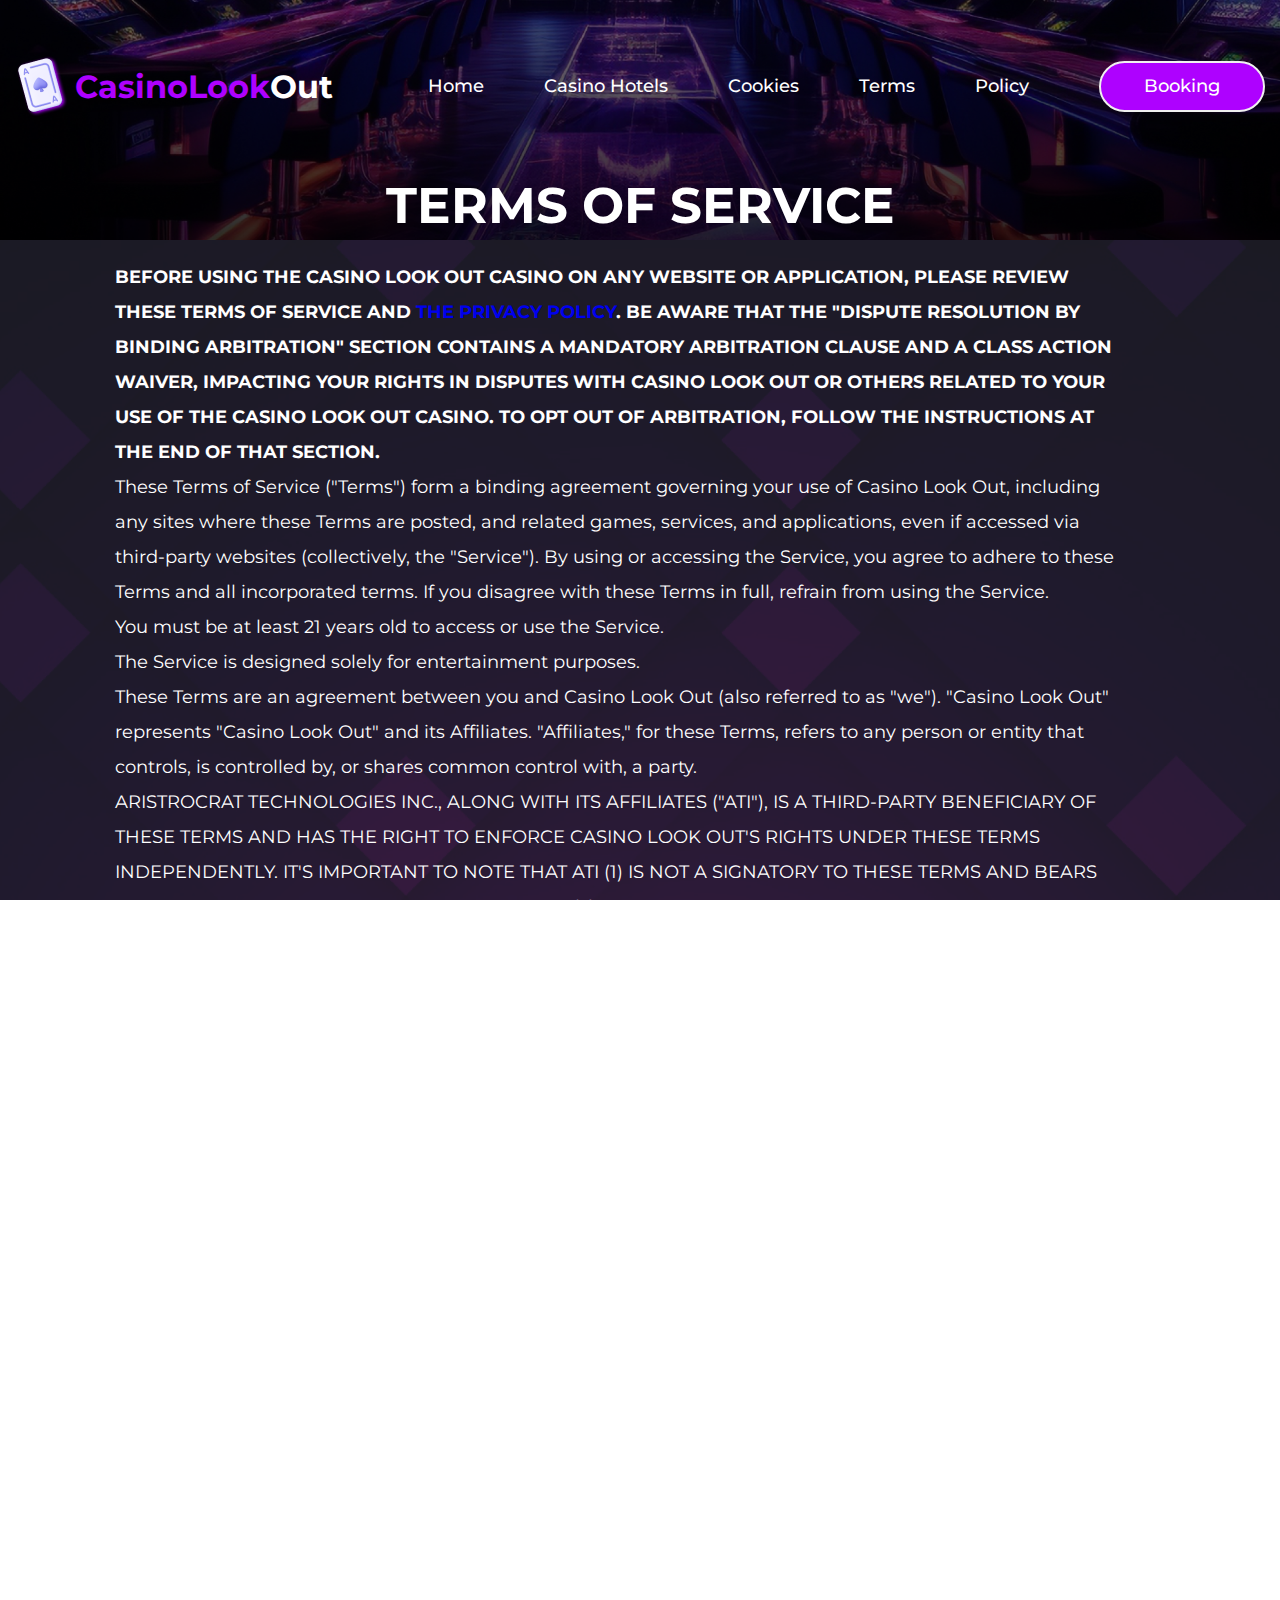
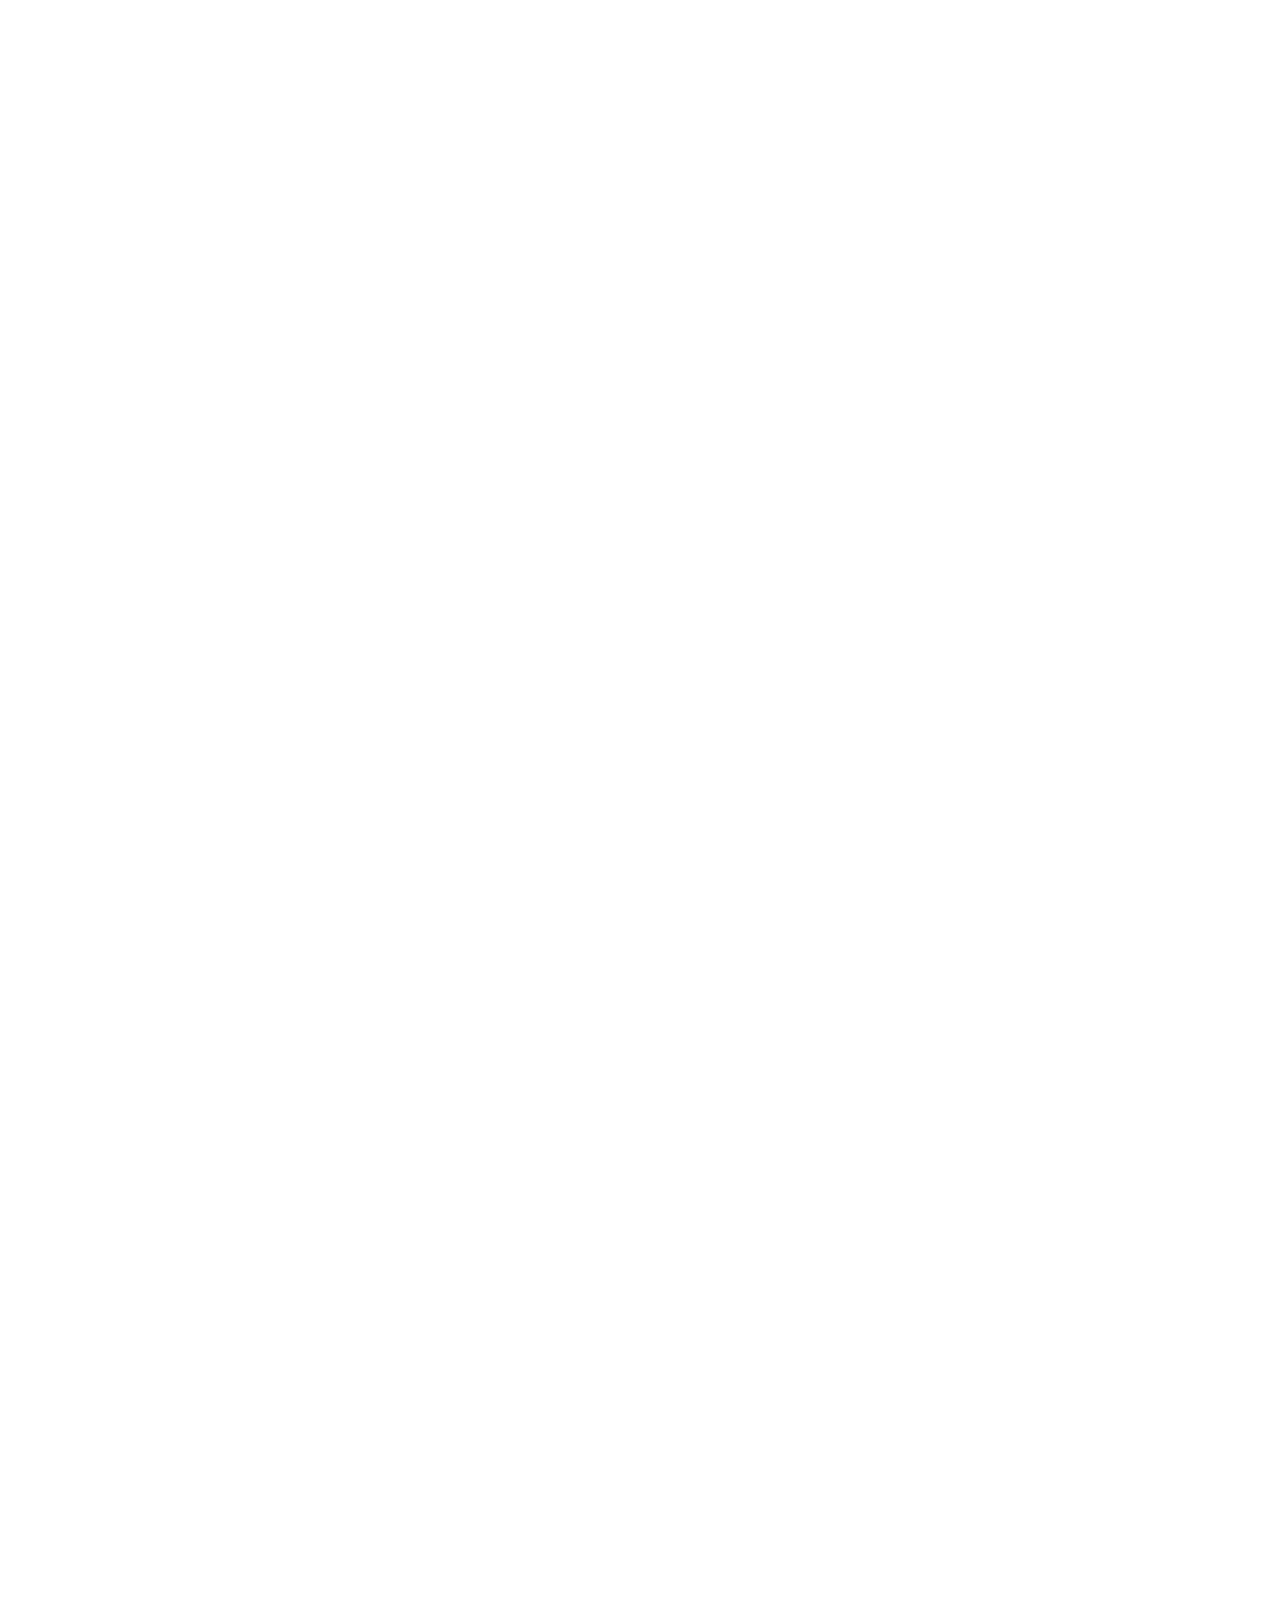
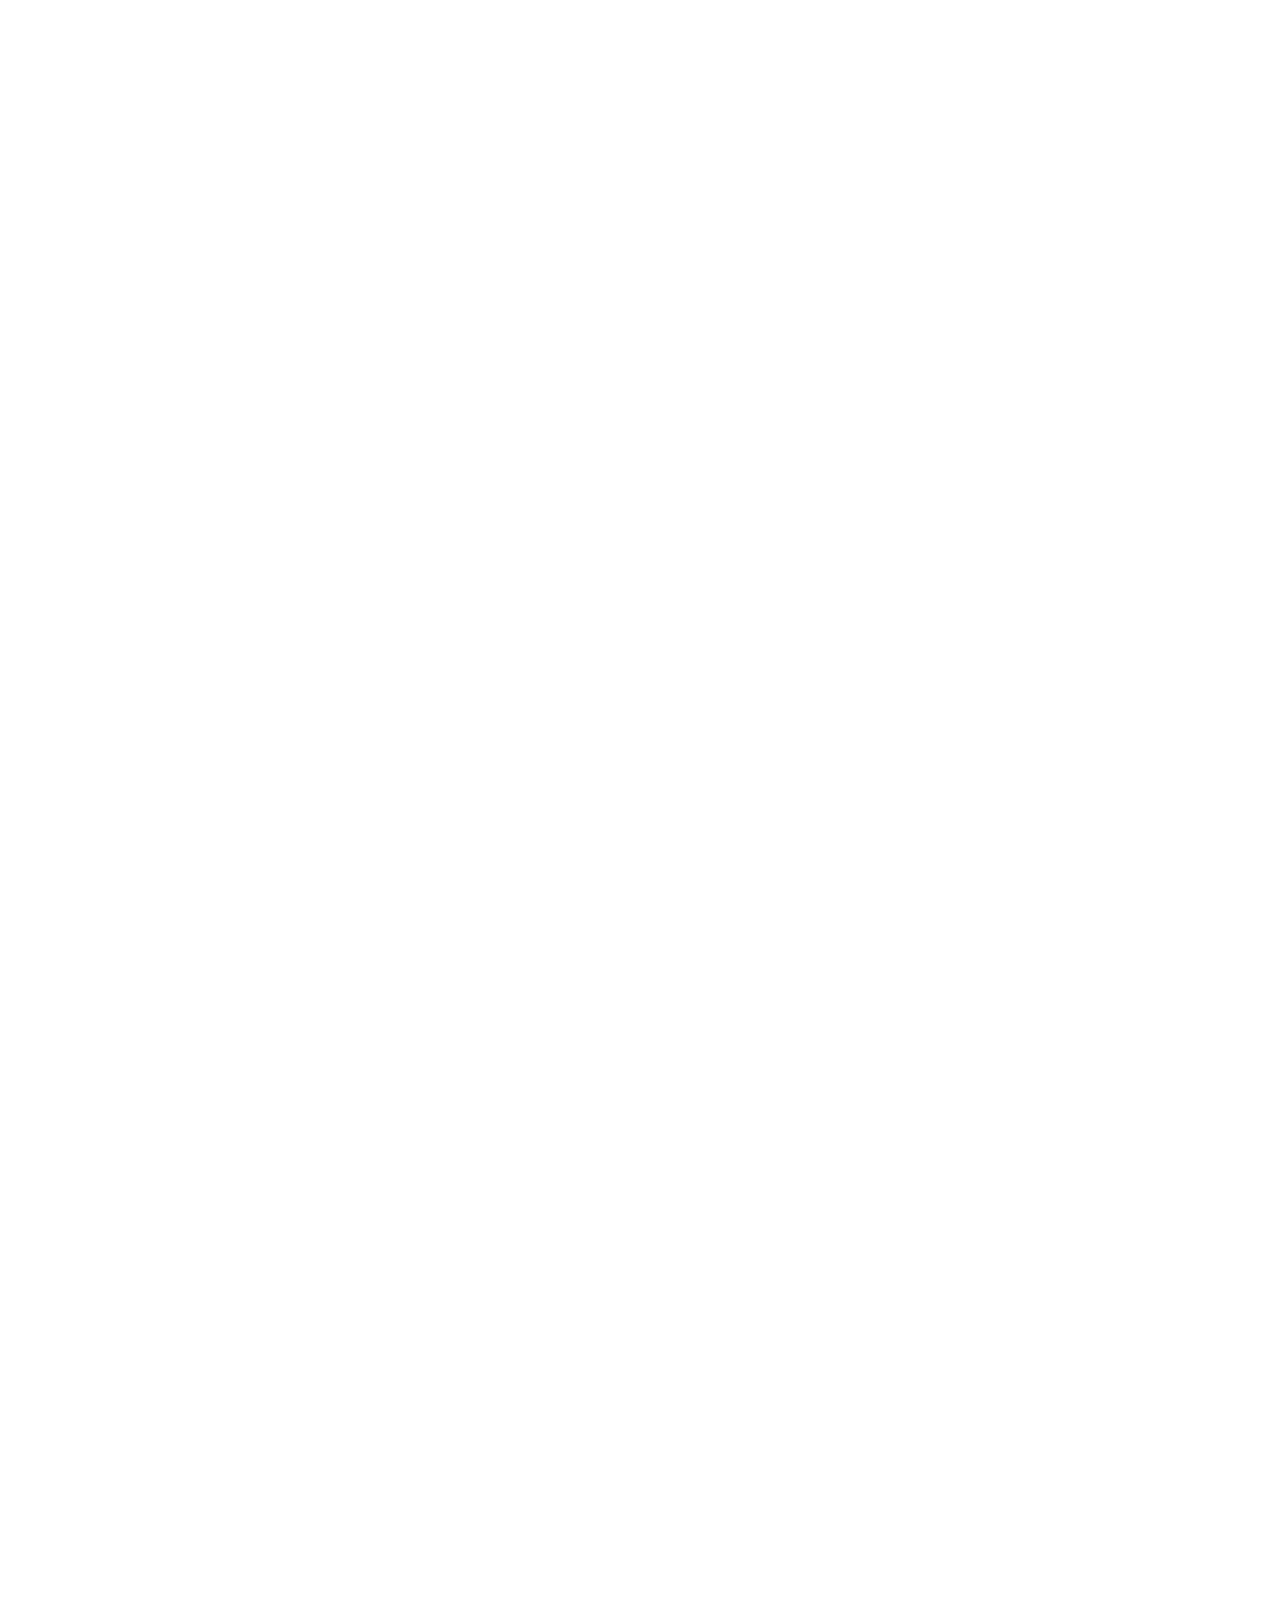
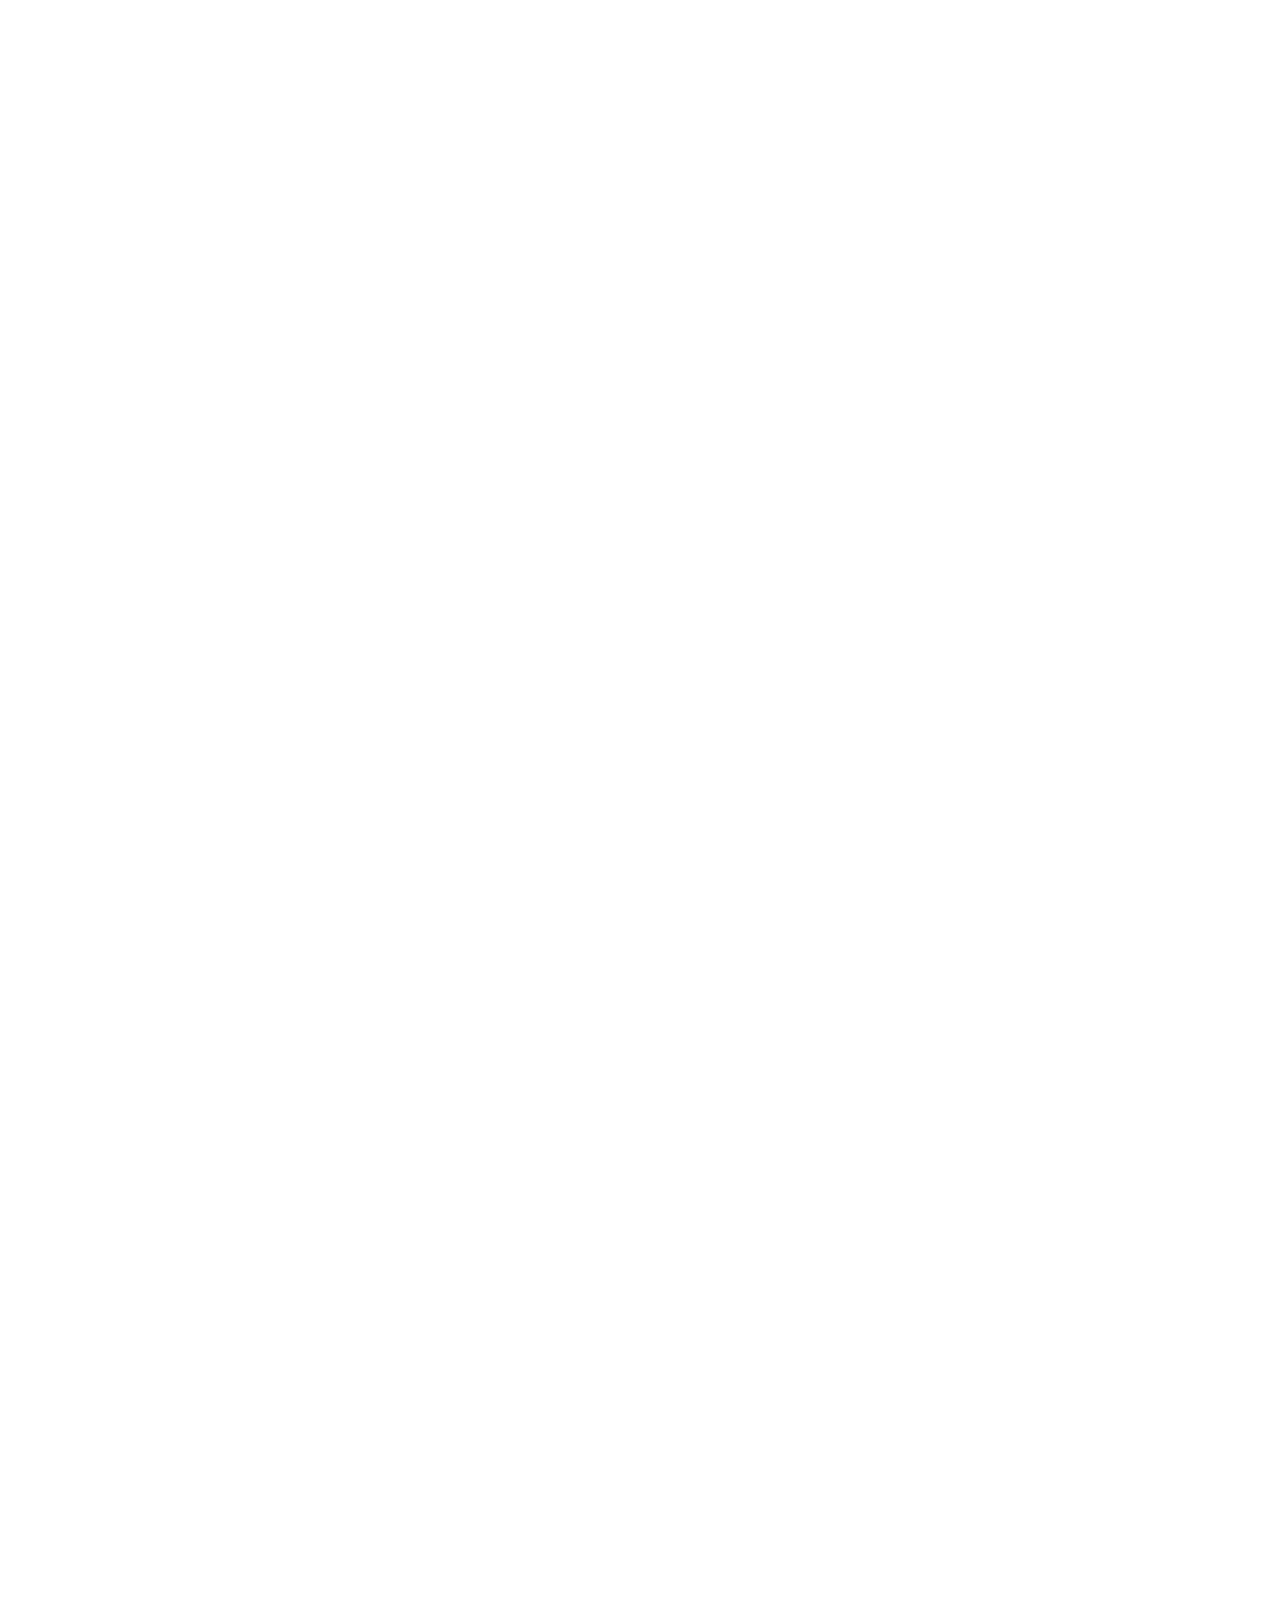
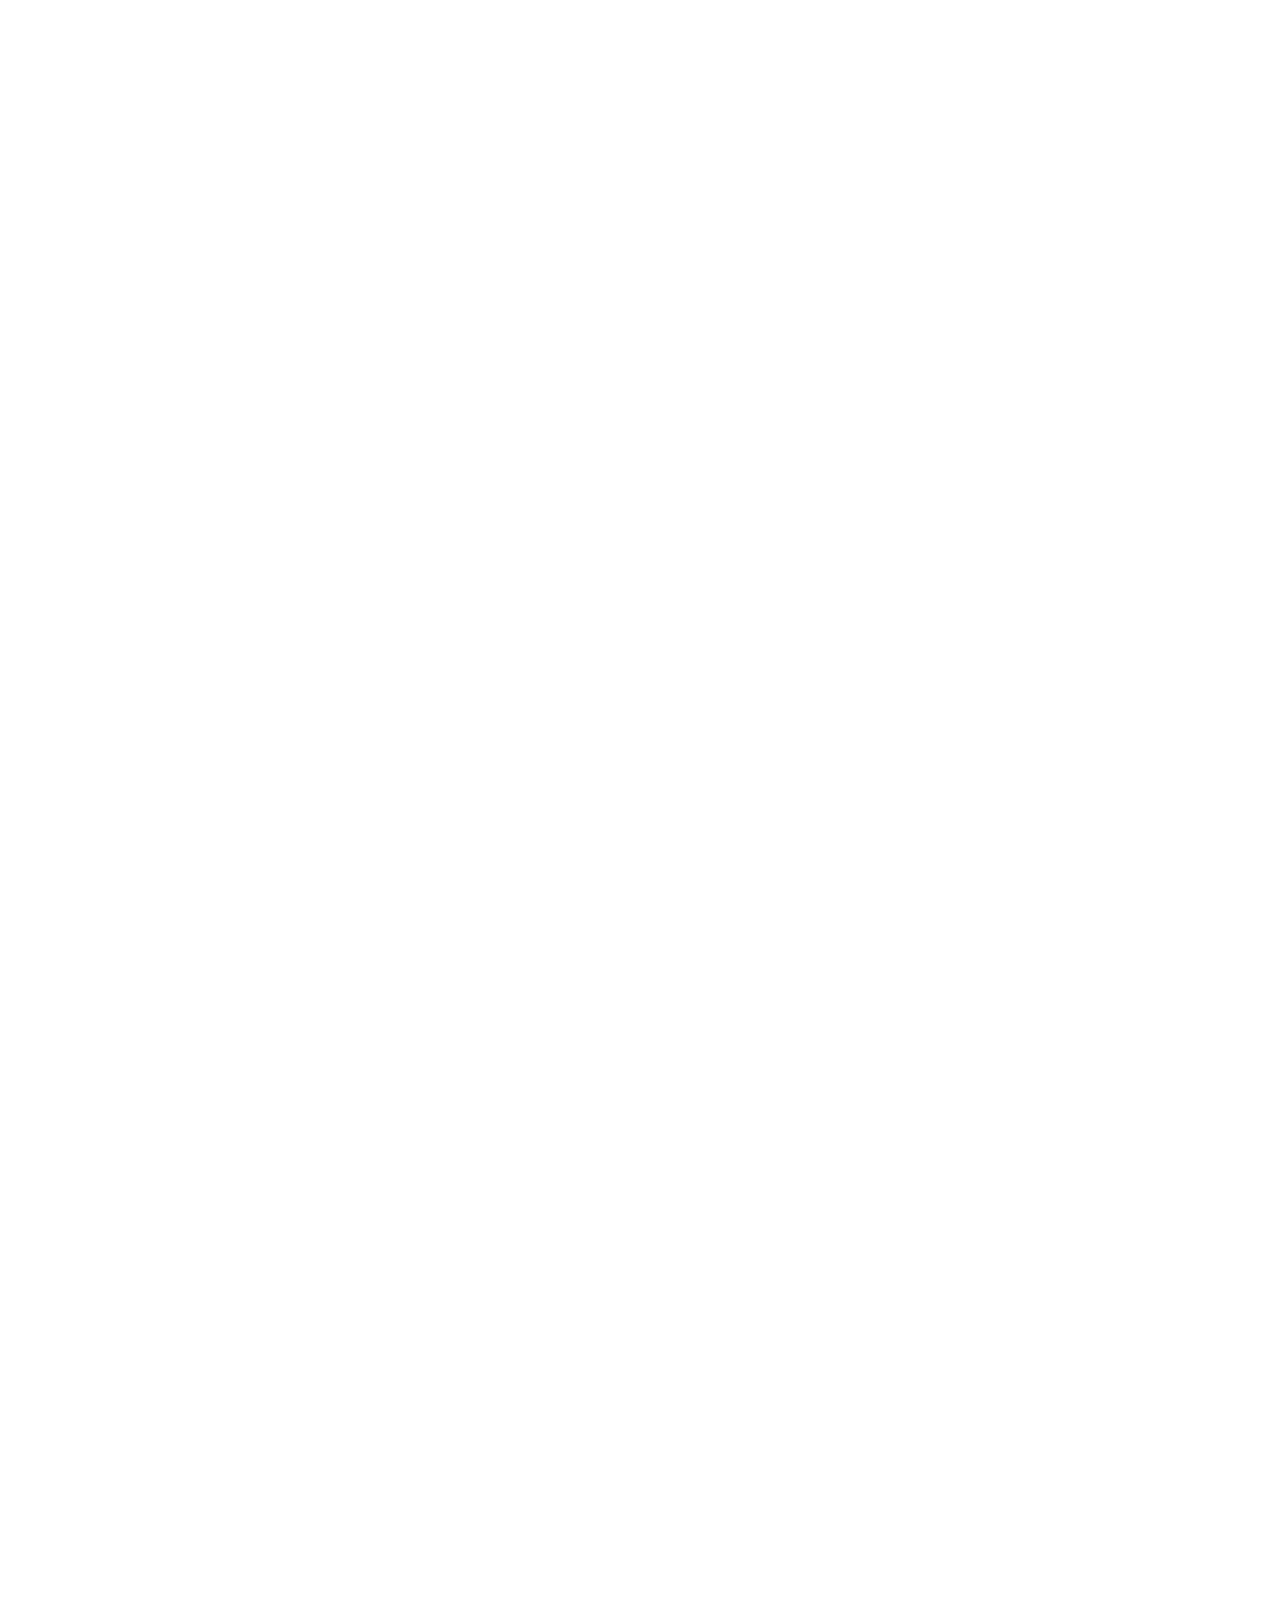
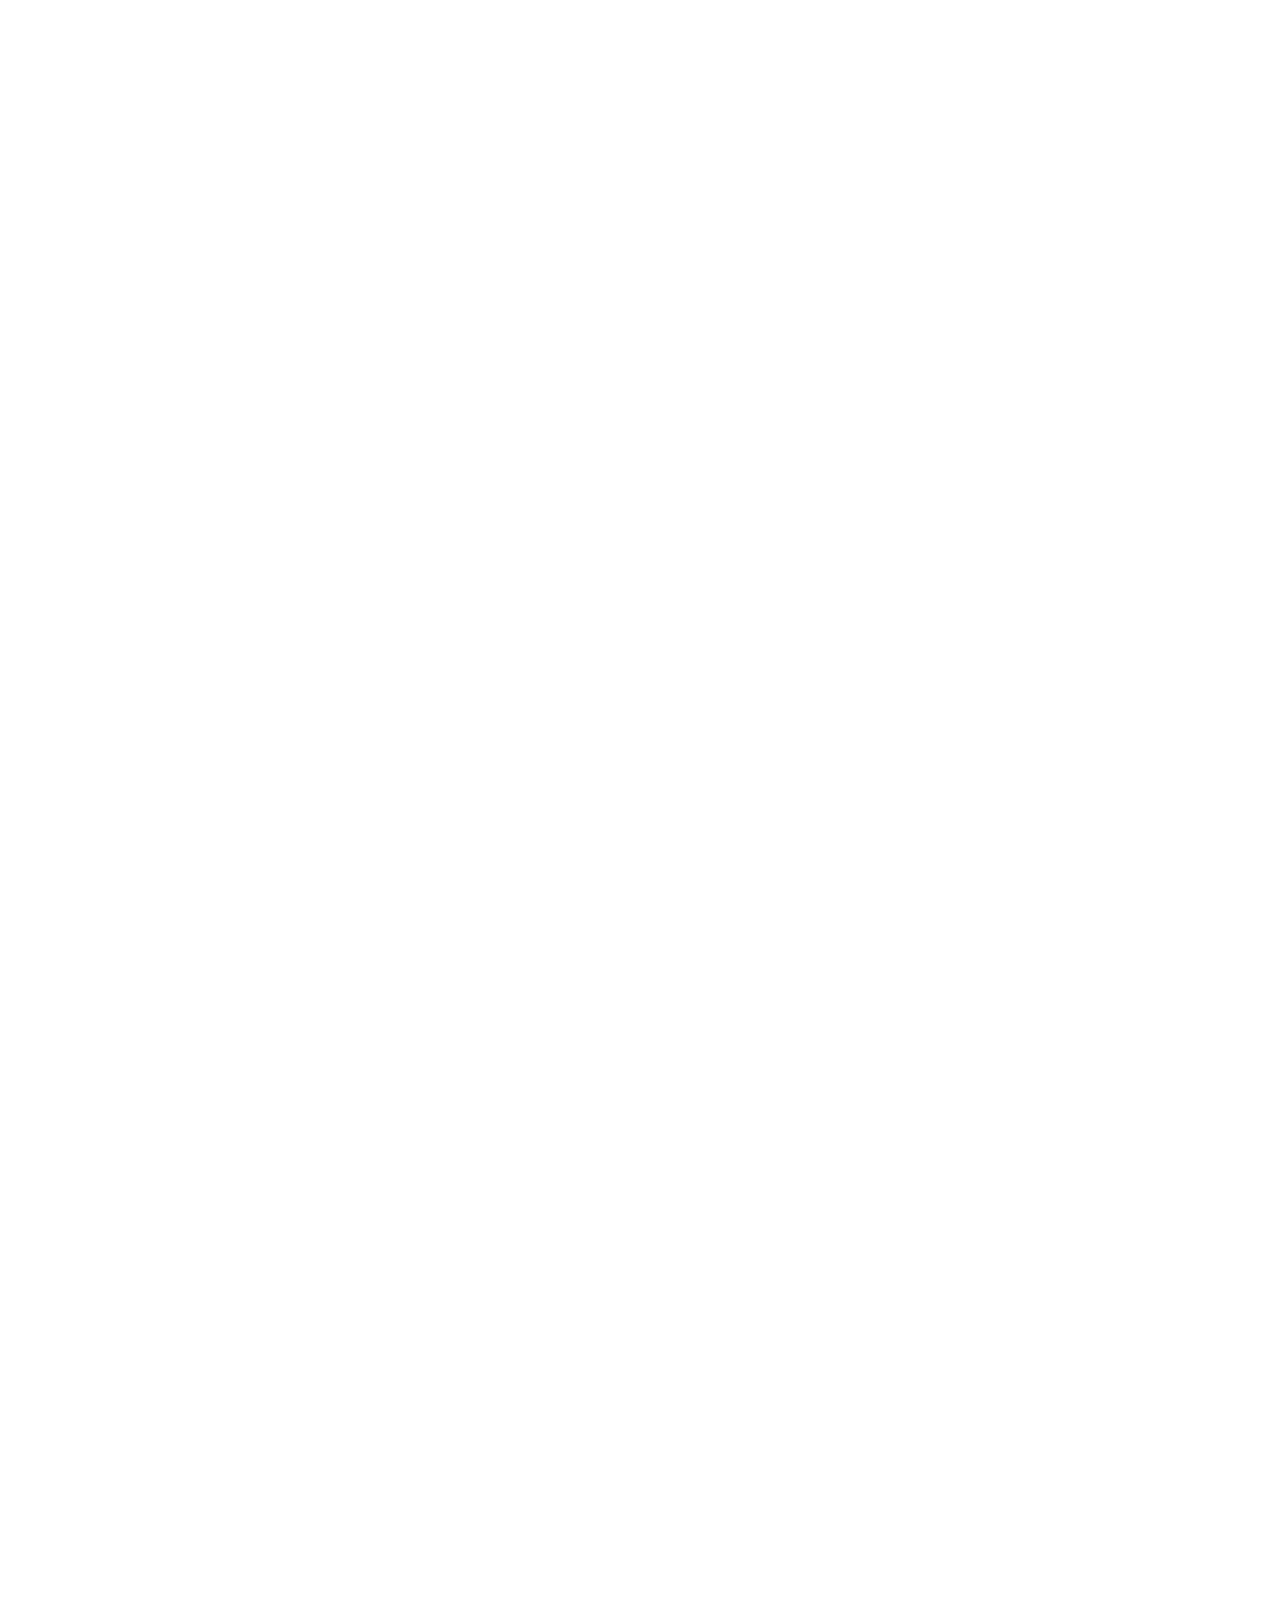
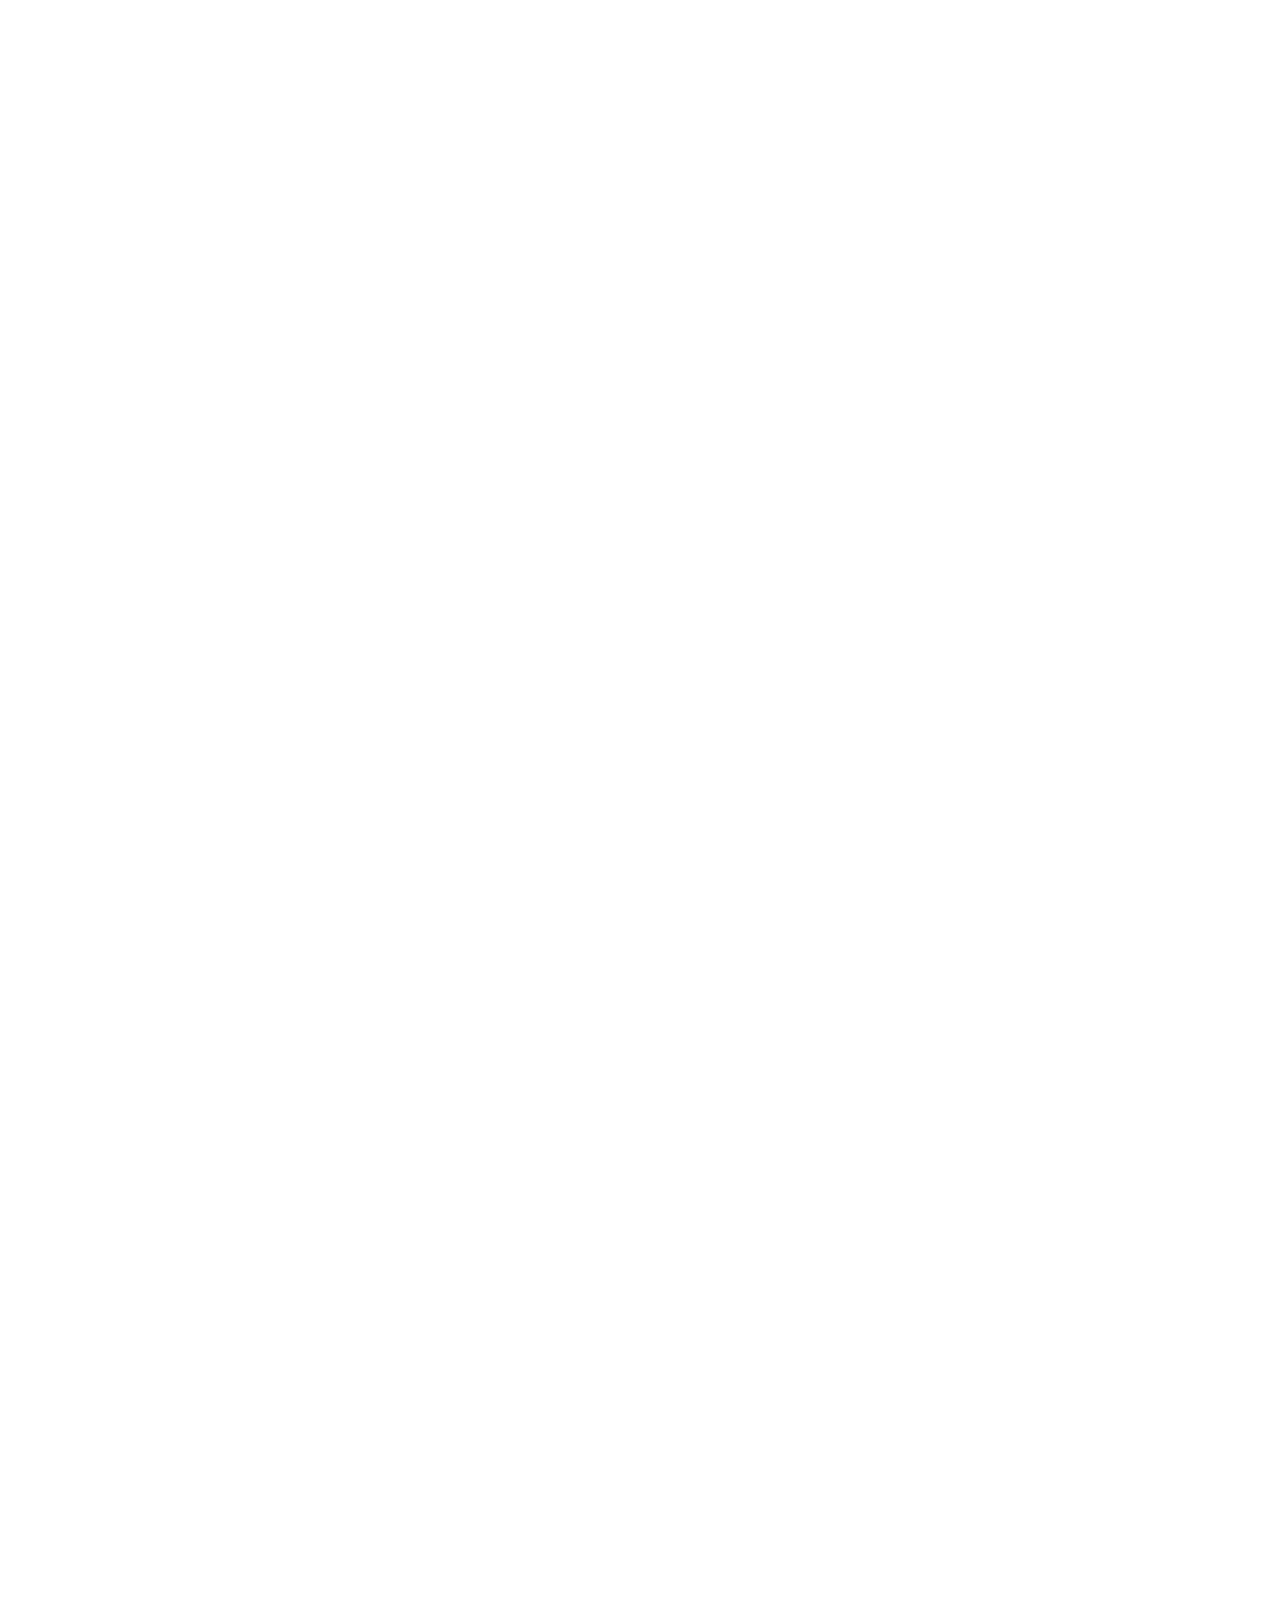
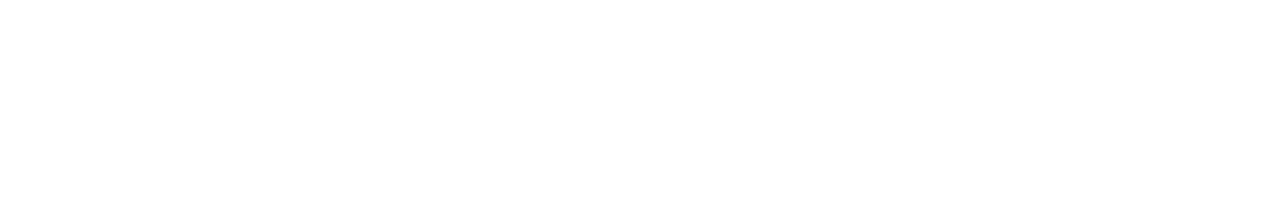
<file: Casino Look Out/terms.html>
<!DOCTYPE html>
<html lang="en">
<head>
  <meta charset="UTF-8" />
  <meta name="viewport" content="width=device-width, initial-scale=1.0" />
  <title>A.Sino</title>
  <link rel="preconnect" href="https://fonts.googleapis.com" />
  <link rel="preconnect" href="https://fonts.gstatic.com" crossorigin />
  <link
          href="https://fonts.googleapis.com/css2?family=Montserrat:wght@400;500;600;700&display=swap"
          rel="stylesheet"
  />
  <link rel="stylesheet" href="css/style.min.css" />
</head>

<body>
<div class="wrapper">
  <header class="header" id="header">
    <div class="header__inner">
      <div class="container">
        <div class="header__box">
          <a class="logo" href="./"
          ><img src="./images/logo.png" alt="" /> <span>CasinoLook </span>Out
          </a>

          <div class="header__mobile">
            <nav class="menu">
              <ul class="menu__list">
                <li class="menu__item">
                  <a class="menu__link hover__underline" href="./">Home</a>
                </li>
                <li class="menu__item">
                  <a class="menu__link hover__underline" href="./#props"
                  >Casino Hotels</a
                  >
                </li>
                <li class="menu__item">
                  <a class="menu__link hover__underline" href="./cookies.html"
                  >Cookies</a
                  >
                </li>
                <li class="menu__item">
                  <a class="menu__link hover__underline" href="./terms.html">Terms</a>
                </li>
                <li class="menu__item">
                  <a class="menu__link hover__underline" href="./privacy.html"
                  >Policy</a
                  >
                </li>
              </ul>
            </nav>
            <a href="./#footer"> <button class="btn header__btn">Booking</button></a>
          </div>
          <div class="menu__btn-of menu__btn">
            <svg width="27" height="18" viewBox="0 0 27 18" fill="none" xmlns="http://www.w3.org/2000/svg">
              <path fill-rule="evenodd" clip-rule="evenodd" d="M1.5 0.5C0.671573 0.5 0 1.17157 0 2C0 2.82843 0.671573 3.5 1.5 3.5H25C25.8284 3.5 26.5 2.82843 26.5 2C26.5 1.17157 25.8284 0.5 25 0.5H1.5ZM0 9C0 8.17157 0.671573 7.5 1.5 7.5H25C25.8284 7.5 26.5 8.17157 26.5 9C26.5 9.82843 25.8284 10.5 25 10.5H1.5C0.671573 10.5 0 9.82843 0 9ZM0 16C0 15.1716 0.671573 14.5 1.5 14.5H25C25.8284 14.5 26.5 15.1716 26.5 16C26.5 16.8284 25.8284 17.5 25 17.5H1.5C0.671573 17.5 0 16.8284 0 16Z" fill="#fff"></path>
            </svg>

          </div>
          <div class="menu__btn-on menu__btn hidden">
            <svg width="21" height="21" viewBox="0 0 21 21" fill="none" xmlns="http://www.w3.org/2000/svg">
              <path fill-rule="evenodd" clip-rule="evenodd" d="M3.06066 0.93934C2.47487 0.353553 1.52513 0.353553 0.93934 0.93934C0.353553 1.52513 0.353553 2.47487 0.93934 3.06066L8.37868 10.5L0.93934 17.9393C0.353553 18.5251 0.353553 19.4749 0.93934 20.0607C1.52513 20.6464 2.47487 20.6464 3.06066 20.0607L10.5 12.6213L17.5563 19.6777C18.1421 20.2635 19.0919 20.2635 19.6777 19.6777C20.2635 19.0919 20.2635 18.1421 19.6777 17.5563L12.6213 10.5L19.6777 3.44365C20.2635 2.85787 20.2635 1.90812 19.6777 1.32233C19.0919 0.736544 18.1421 0.736545 17.5563 1.32233L10.5 8.37868L3.06066 0.93934Z" fill="#fff"></path>
            </svg>

          </div>
        </div>
      </div>
    </div>
    <div class="header__top">
      <div class="container">
        <div class="header__top-title title">
          TERMS OF SERVICE
        </div>

      </div>
    </div>
  </header>

  <main class="main">
    <div class="items" id="props">
      <div class="container">
        <div class="zjjjlhyjxbvmcej">
          <h2 class="wzvurjewzp"></h2>

          <div class="text-block xsnszafcaslimr" style="color: white; font-size: 18px; line-height: 35px; width: 80%; text-align: left; margin-left: 100px; margin-top: 20px">
            <p class="nenngwbkmjdvbv"><strong style="text-transform:uppercase;" class="lkykxyittrjudzd">Before using the Casino Look Out Casino on any website or application, please review these terms of service and <a class="tupgvjipajegix" href="./privacy.html">the privacy policy</a>. Be aware that the "Dispute resolution by binding arbitration" section contains a mandatory arbitration clause and a class action waiver, impacting your rights in disputes with Casino Look Out or others related to your use of the Casino Look Out casino. To opt out of arbitration, follow the instructions at the end of that section.</strong></p>

            <p class="dvxgmzxhtzdtrns">These Terms of Service ("Terms") form a binding agreement governing your use of Casino Look Out, including any sites where these Terms are posted, and related games, services, and applications, even if accessed via third-party websites (collectively, the "Service"). By using or accessing the Service, you agree to adhere to these Terms and all incorporated terms. If you disagree with these Terms in full, refrain from using the Service.</p>

            <p class="elhwo">You must be at least 21 years old to access or use the Service.</p>

            <p class="pugpibvujtsab">The Service is designed solely for entertainment purposes.</p>

            <p class="uubjbnlp">These Terms are an agreement between you and Casino Look Out (also referred to as "we"). "Casino Look Out" represents "Casino Look Out" and its Affiliates. "Affiliates," for these Terms, refers to any person or entity that controls, is controlled by, or shares common control with, a party.</p>

            <p style="text-transform:uppercase;" class="kqrmhdypt">Aristrocrat Technologies Inc., along with its Affiliates ("ATI"), is a third-party beneficiary of these Terms and has the right to enforce Casino Look Out's rights under these Terms independently. It's important to note that ATI (1) is not a signatory to these Terms and bears no liability to you under these Terms; and (2) neither Casino Look Out nor ATI makes any representations or warranties to you, including regarding the content or accuracy of the Service.<br class="gvishmjjnelm"><br class="mohkbvqyxn"></p>

            <h2 class="text-white ivexvnrqvxphkrl">Quick Links</h2><br class="xwsgntyuwdct">
            <ol id="QuickList" class="blgjax">
              <li class="dtbzilrknzcxu"><a href="#p1" class="njszbfrajmthj">Accessing Casino Look Out Services</a></li>
              <li class="cfsyrasmnagmiom"><a href="#p2" class="bjijxojaunqzgt">Intellectual Property Rights</a></li>
              <li class="iegpyluipmpsxu"><a href="#p3" class="anqllbcyq">Virtual Goods</a></li>
              <li class="qwrmdolhoi"><a href="#p4" class="yknwouejjdfah">Contributions by Users</a></li>
              <li class="ocaikmbnp"><a href="#p5" class="ppahxatjf">Sharing on External Websites</a></li>
              <li class="sflpu"><a href="#p6" class="zjbyahpximhjh">Rules of Conduct</a></li>
              <li class="ixkbvywabtcxvnj"><a href="#p7" class="xbxnjynd">Earning Reward Points</a></li>
              <li class="pcybmfpfpquoaw"><a href="#p8" class="htvtyy">Data Privacy and Security</a></li>
              <li class="lffsvujl"><a href="#p9" class="umvbjurqasmi">Accountability for Account Use</a></li>
              <li class="idpbfbyuxue"><a href="#p10" class="harfi">Conflict Resolution</a></li>
              <li class="empzvats"><a href="#p11" class="xrhqtloatytbwfk">Disclaimers and Liability Limitations</a></li>
              <li class="uzmqktuld"><a href="#p12" class="dxkhqxssyuigl">Agreement to Indemnify</a></li>
              <li class="qkgajnjdef"><a href="#p13" class="kctluapwjhoez">Applicable Law and Legal Provisions</a></li>
              <li class="cungxfuloosrfuc"><a href="#p14" class="qkrxuogatu">Mandatory Arbitration Agreement</a></li>
              <li class="olkkdtfjwg"><a href="#p15" class="tugeutje">Legal Waivers and Severability</a></li>
              <li class="vubccs"><a href="#p16" class="ukxiibviwx">General Provisions</a></li>
              <li class="qxegkj"><a href="#p17" class="wgeqobevaravtwg">Time Limit for Legal Claims</a></li>
              <li class="wqsfiuplf"><a href="#p18" class="fxydmskpybfwhss">Compliance with DMCA</a></li>
            </ol>
            <a name="p1" class="znrmjdo"></a>
            <p class="ethnpxhrwxxkraf"><br class="zscsywmpa"><strong style="text-transform:uppercase;" class="wqqpzwvorpxolar">1)&nbsp;&nbsp;Accessing Casino Look Out Services</strong></p>

            <p class="rnkepjdirdnmssm">a) The Service is provided under a license agreement, not as a sale. This license does not grant any ownership rights in the Service.</p>

            <p class="xnvsifjuu">b) Conditional on your acceptance and adherence to these Terms, Casino Look Out grants you a non-exclusive, non-transferable, personal, and revocable limited license to use and display the Service and its related software (except for source or object code) for your personal, non-commercial use on devices that you primarily use. You agree to use the Service solely as permitted in this agreement and not to copy or distribute the Service's content beyond the scope allowed here.</p>

            <p class="bfnbnfxfsxffx">c) Casino Look Out retains the right to modify these Terms at any time.</p>

            <p class="dzoovtdpycoev">d) Modifications to these Terms will be posted on www.Casino Look Out or within the Service. You agree to 1) regularly check the Service for Term updates and 2) read messages from us regarding the Service. Your continued use of the Service after updates are posted signifies your acceptance of these changes. If you do not accept the amended Terms, your sole recourse is to stop using the Service and cancel your account(s). Also, if you access the Service via a social network or download it from platforms like Facebook, you must comply with their terms of service/use in addition to these Terms. It is your responsibility to review and understand all applicable terms.</p>

            <p class="ewuxg">e) Casino Look Out may at any time, with or without notice, limit, suspend, modify, delete, or discontinue the Service, or change its content, without liability and with no obligation to compensate you for any loss.</p>

            <p class="ollegrycx">f) You agree to abide by any specific rules for applications, forums, or games published within the Service.</p>

            <p class="ezkhjld">g) Your use of the Service is subject to these Terms. Violating these Terms may lead to infringement of Casino Look Out's copyrights and other rights in the Service. Casino Look Out may, at its discretion, restrict, suspend, terminate, modify, or delete accounts or access to the Service if you breach these Terms. Casino Look Out is not obligated to provide notice before suspending or terminating your account, but it may do so at its discretion.</p>

            <p class="rfqxlwbcuphp">h) You must be at least 21 years old to use the Service. By using the Service, you confirm that you meet this age requirement.</p>

            <p class="ijrilmmle">i) Allowing third parties to access the Service using your account is strictly forbidden.</p>

            <p class="jodev">j) You acknowledge that the games on the Service do not constitute gambling nor offer real money or prizes, and that success in social gaming does not correlate to future success in gambling.</p>

            <p class="bllnnfeyyip">k) You confirm that you have the legal right and authority to use the Service and agree to these Terms.</p>
            <a name="p2" class="fbdtstwhniz"></a>
            <p class="xxcnzisqrzleubk"><br class="cvqhajp"><strong style="text-transform:uppercase;" class="kdvbfk">2)&nbsp;&nbsp;Intellectual Property Rights</strong></p>

            <p class="vywsvvcrozmgnb">a) All materials within the Service, unless stated otherwise, are the property of Casino Look Out, under its control, or licensed to it. They are protected from unauthorized usage by law. The content of the Service, including its entirety, is copyrighted. The Casino Look Out name, logos, and all related game names are trademarks of Casino Look Out or its licensors, and their use requires Casino Look Out's explicit written consent.</p>

            <p class="mdbmcbgh">b) Usage of the Service, downloading or uploading content to the Service, or purchasing virtual items, does not grant you any ownership rights over any of the content or intellectual property.</p>

            <p class="rfoeqgjdkntlh">c) You commit not to copy, redistribute, publish, or exploit any material from the Service without explicit permission from Casino Look Out, except as specifically permitted in this agreement.</p>

            <p class="ncddqzyfgdqzxf">d) All comments, feedback, suggestions, ideas, and other submissions ("Ideas") provided to Casino Look Out in connection with the Service usage become the sole property of Casino Look Out. You acknowledge that Casino Look Out may use, sell, exploit, and disclose these Ideas in any manner, without restriction and without compensation to you, unless prohibited by law.</p>
            <a name="p3" class="xkwhhgkgpyykcnd"></a>
            <p class="jlvdazatyzgsir"><br class="kzbpv"><strong style="text-transform:uppercase;" class="lhagavi">3)&nbsp;&nbsp;Virtual Items</strong></p>

            <p class="lezoxqxq">a) The Service might offer the chance to acquire various virtual items, such as virtual currency (sometimes called "virtual coins" or "in-app virtual currency") and virtual in-game items for use within the Service. While you may need to pay to get these virtual items, they can never be exchanged for real-world money, goods, or other monetary value items from Casino Look Out or any other source.</p>

            <p class="fmlhqbguicdvmqx">b) The pricing and availability of virtual items are subject to change without prior notice.</p>

            <p class="syzgflwgr">c) You hold no ownership rights in virtual items. Apart from a limited, personal, revocable, non-transferable, non-sublicensable license to use virtual items within the Service, you have no rights or titles in any such virtual items in the Service or any attributes associated with the Service's use or stored within the Service.</p>

            <p class="nmkcsujtgortee">d) Casino Look Out retains the right to manage, regulate, modify, or eliminate virtual items at its sole discretion, without liability to you or anyone else.</p>

            <p class="xcvpmgqgkgrqo">e) Transfer of virtual items is strictly prohibited. They cannot be transferred, resold, or used for commercial gain in any manner, including any direct sale or auction. Virtual items have no monetary value and are exclusive to the Service. They cannot be exchanged for cash or other values, and any attempt to do so violates these Terms, potentially leading to a lifetime ban from the Service and legal action.</p>

            <p class="rpvraeem">f) You acknowledge that purchases of virtual items are final and non-refundable, except as otherwise stated in these Terms. Virtual items are forfeited if your account is terminated or suspended for any reason by Casino Look Out, or if the Service is discontinued.</p>

            <p class="vvuznmnueawi">g) Casino Look Out is not liable for any loss or hacking of virtual items. Casino Look Out may limit or refuse the provision of virtual items without prior notice.</p>

            <p class="csxxystixyqdi">h) You are accountable for all charges incurred, including taxes, through your account. In case of account cancellation, Casino Look Out reserves the right to collect fees incurred before cancellation. Any unpaid accounts must be settled before re-registration with Casino Look Out, which has full authority over repeat registrations.</p>

            <p class="jkcmxfzqhvhn">i) Casino Look Out retains the right to revoke offers and correct any errors or inaccuracies in orders, pricing, advertisements, promotions, or giveaways, even after an order has been submitted and accepted.</p>
            <a name="p4" class="lzmbvscif"></a>
            <p class="bcwvqiyrdwsnk"><br class="iedimokzmkpw"><strong style="text-transform:uppercase;" class="sizzhlpd">4)&nbsp;&nbsp;User-Generated Content</strong></p>

            <p class="oaqdkhpvteyzdqx">a) The Service may allow you to chat, participate in blogs, message boards, forums, and provide opportunities to create, submit, post, or share content like text, photos, graphics, comments, and other materials (collectively "User Content"). Any content you send to Casino Look Out or through the Service is considered non-confidential and non-proprietary.</p>

            <p class="zqzlo">b) You are solely responsible for your User Content and the consequences of posting it on the Service.</p>

            <p class="yggemzyg">c) You affirm and warrant that your User Content is entirely original, that you own all rights to it, and that you have the authority to grant all the licenses and rights in these Terms without causing Casino Look Out to infringe any third-party rights.</p>

            <p class="lqplc">d) You grant Casino Look Out an unrestricted, unconditional, unlimited, worldwide, irrevocable, perpetual, fully-paid, and royalty-free right to use, copy, reproduce, disclose, sell, resell, sublicense, display, perform, publish, broadcast, modify, make derivative works from, translate, archive, store, or exploit your User Content in any way and through any medium now known or developed in the future.</p>

            <p class="ohmrvl">e) Casino Look Out is not obligated to monitor or enforce intellectual property rights in your User Content but has the right to protect such rights through any means it chooses, including legal actions on your behalf.</p>

            <p class="rxkcppqztec">f) Casino Look Out may remove, edit, or refuse to exploit User Content without notice and without liability. Casino Look Out reserves the right to treat User Content as per its discretion, except where it exercises editorial control after violations are brought to its attention.</p>

            <p class="sjwpf">g) You acknowledge that the Service may contain content you find offensive, and you waive any objections to viewing such content.</p>

            <a name="p5" class="tbvzeswgpvpxdwa"></a>
            <p class="qdyojdnyja"><br class="baduprneuujuq"><strong style="text-transform:uppercase;" class="fqbeftlnqxmgt">5)&nbsp;&nbsp;Sharing Content on Other Platforms</strong></p>

            <p class="twqtneuywsk">a) You're granted a limited, revocable license to post your personal avatar, screen shots from your account in the Service, and other materials as specifically permitted by Casino Look Out on personal or third-party websites, provided they adhere to specified criteria, including non-competition and positive representation of Casino Look Out. Casino Look Out reserves the right to revoke this license and enforce its rights and remedies for any unauthorized use.</p>

            <p class="ftckk">b) The following conditions apply to posting your avatar and/or screen shots:</p>

            <p class="mbnivagj">i) A prominent link to the Service's homepage must be included in all permitted uses, including emails to friends.</p>

            <p class="ohavmg">ii) You agree to include and maintain Casino Look Out's trademark, copyright, and other proprietary notices on all shared content and adhere to any usage guidelines provided by Casino Look Out. Any goodwill generated from the use of Casino Look Out's trademarks inures to Casino Look Out or its licensors, and you agree not to challenge their ownership or use similar trademarks.</p>
            <a name="p6" class="lstxdmclajyg"></a>
            <p class="gjshbqjaruvgng"><br class="tbspz"><strong style="text-transform:uppercase;" class="lurgdq">6)&nbsp;&nbsp;Service Usage Guidelines</strong></p>

            <p class="gqmfqgpwlmoa">a) Your access to and use of the Service is subject to these Usage Guidelines, which provide examples rather than an exhaustive list, along with any specific rules published within the Service.</p>

            <p class="rrggie">b) You agree to lawful use of the Service and ensure your User Content does not:</p>

            <p class="ptrwztbgzzgy">i) Contain offensive remarks based on race, nationality, gender, sexual preference, or physical attributes;</p>

            <p class="kqvfkgfd">ii) Include any form of profanity, obscene, indecent, or objectionable content or language;</p>

            <p class="qxpwdfvlk">iii) Defame, mock, disparage, threaten, harass, intimidate, or abuse anyone;</p>

            <p class="ubsgkztwzbnyt">iv) Promote or depict violence;</p>

            <p class="gsbgqqapkszjho">v) Encourage activities perceived as illegal;</p>

            <p class="piuurdwzsmj">vi) Infringe upon any party's rights or promote illegal activity;</p>

            <p class="stbtgsu">vii) Breach these Terms or game-specific conduct rules ("Content Restrictions").</p>

            <p class="caecni">c) Additionally, you will not:</p>

            <p class="ohhoyzcxwiiarm">i) Disclose personal information about others, including addresses, phone numbers, or financial details;</p>

            <p class="xmmiflofezjer">ii) Impersonate any person or entity;</p>

            <p class="sdlbjkvol">iii) Create accounts through automated means or under false pretenses;</p>

            <p class="qtcuh">iv) Mislead Casino Look Out or other users, especially regarding sensitive information like passwords;</p>

            <p class="xzvyhamk">v) Misuse Casino Look Out's support services or file false reports;</p>

            <p class="davtsxdaroa">vi) Engage in commercial activities, advertising, or pyramid schemes;</p>

            <p class="ksojotez">vii) Harm Casino Look Out's reputation or the Service;</p>

            <p class="exmkkutdbexy">viii) Violate these Terms, any laws, or third-party rights;</p>

            <p class="sudjqfrtooimzk">ix) Distribute harmful software like viruses or spyware;</p>

            <p class="nluehrtyqzjnv">x) Upload materials that disrupt or interfere with the Service's operation;</p>

            <p class="vxrvzwtvvsc">xi) Copy or adapt the Service's software;</p>

            <p class="wnfwitgzemre">xii) Reverse engineer any part of the Service;</p>

            <p class="fztehgjkpulmim">xiii) Use passive or active data collection mechanisms;</p>

            <p class="kvydpbdpck">xiv) Use automated systems or software to access the Service;</p>

            <p class="hrvjbmun">xv) Conceal any Service advertisements;</p>

            <p class="kqunvjzzotpdm">xvi) Disguise the source of your content or use anonymity tools;</p>

            <p class="uyasfkpgsizx">xvii) Circumvent security features of the Service;</p>

            <p class="yufxtzy">xviii) Attempt to sell the Service or virtual items for real money;</p>

            <p class="okyrsmwwln">xix) Engage in cheating or actions against the Service's spirit.</p>

            <p class="wponhsvuriz">d) Casino Look Out is not liable for User Content or external sites linked to the games or forums. You agree to indemnify Casino Look Out from any liability related to your use of the Service or User Content.</p>
            <a name="p7" class="cflgxxancvbxon"></a>
            <p class="etbjtbcqt"><br class="zltbfhwfuqpub"><strong style="text-transform:uppercase;" class="hwtfsemhnhejyy">7)&nbsp;&nbsp;Casino Look Out Rewards Points</strong></p>

            <p class="rqniquzvta">The Service offers eligible users the chance to earn rewards points for in-game purchases through Casino Look Out's "Casino Look Out Rewards" loyalty program (<a href="#" class="xfxletwlzpk">details available online</a>). To redeem rewards at participating Casino Look Out locations, you must have an active Casino Look Out Rewards account, possess a Casino Look Out Rewards Card issued by a Casino Look Out property, be eligible for the Casino Look Out Rewards program, and have registered your Casino Look Out Rewards ID with the Service.</p>

            <p class="yzmca">You confirm you are at least 21 years old and agree to the Casino Look Out Rewards program rules ("RULES AND REGULATIONS FOR Casino Look Out REWARDS PROGRAM") <a href="#" target="_blank" class="kllqyliwtqm">posted on Casino Look Out's website</a>. You certify you're not excluded from the Casino Look Out Rewards program and other Casino Look Out services.</p>

            <p class="ogakpfulary">Eligible Casino Look Out Rewards members who link their accounts can earn points and credits for in-app purchases.</p>

            <p class="fjelghqnvusyn">Eligibility requires being over 21, completing the Casino Look Out Rewards sign-up, and not being excluded from gaming or Casino Look Out services. Check with local Casino Look Out Gaming properties for more information.</p>

            <p class="gdfkxtnok">Eligible players earn 150 Casino Look Out Points per $1 of in-app purchases and 1 Tier Credit for every $5 spent. Different tiers may have varying rewards.</p>

            <p class="bzzdw">You acknowledge that gameplay in the Service does not result in any real-world rewards and that Casino Look Out may revoke Casino Look Out Rewards Program participation at any time, as outlined in the program rules.</p>

            <a name="p8" class="rltodzetxfwk"></a>
            <p class="arjaghvx"><br class="mebyok"><strong style="text-transform:uppercase;" class="oggsq">8)&nbsp;&nbsp;Data Privacy and Security</strong></p>

            <p class="ylmobneqplewbuj">a) By using the Service, you agree to the processing of your data as outlined in <a class="ujjlg" target="_blank" href="./privacy.html">Casino Look Out Casino's Privacy Policy</a>.</p>

            <p class="nmkhyilakr">For more information, contact us at <a class="bcmvefapbvrda" href="mailto:info@casinolookout.com">info@casinolookout.com</a>. By providing personal information, you consent to its collection, use, and disclosure as described in <a class="itrjb" target="_blank" href="./privacy.html">Casino Look Out's Privacy Policy</a>.</p>

            <p class="gitlcueeahzn">b) When you create a Casino Look Out account ("Account"), it may include billing details provided to third-party payment processors. You must not share your password or Account, and are responsible for keeping them confidential. Casino Look Out is not liable for unauthorized use of your Account. Notify Casino Look Out immediately if you suspect security breaches at <a class="owdedktarnd" href="mailto:info@casinolookout.com">info@casinolookout.com</a>.</p>

            <p class="bbnpclila">Your Account is personal and non-transferable. Selling or charging others for the right to use your Account, or transferring your Account, is prohibited. You acknowledge that content you submit on the Service is public and non-confidential. You're responsible for your submissions, which must not infringe any rights and should be accurate. Casino Look Out has the right to use and sublicense any content you post on the Service.</p>

            <p class="kryzdvhhc">Personal information shared publicly within the Service may be visible to others and could result in unwanted contact. Casino Look Out is not responsible for your public communications. You agree to indemnify Casino Look Out for any content you submit.</p>

            <p class="tqdxuaotu">Content violating third-party rights will be removed at our discretion.</p>
            <a name="p9" class="zpyljth"></a>
            <p class="fufrec"><br class="zttugjvzavcqe"><strong style="text-transform:uppercase;" class="zgueahvcbu">9)&nbsp;&nbsp;Account Responsibilities</strong></p>

            <p class="fygiosieoftetvk">a) Access to the Service is granted via various social networks. To use the Service, you must be a registered member of the social network and comply with its policies or terms. When creating an account through a social network for accessing the Service, you commit to providing accurate and complete registration data, and maintaining and updating it to keep it accurate and complete.</p>

            <p class="buktvezoiqaehvn">b) Users with multiple accounts on a social network must not access the Service from these multiple accounts. If the information you provide is false or incomplete, or if Casino Look Out suspects it to be so, Casino Look Out reserves the right to suspend or terminate your participation in the Service and refuse future use. Accounts inactive for 180 consecutive days may be terminated.</p>

            <a name="p10" class="nxnrpusfp"></a>
            <p class="jfeqjyvrtiysyai"><br class="liguymfrftwundg"><strong style="text-transform:uppercase;" class="hondjhriapew">10)&nbsp;&nbsp;Resolving Disputes With Other Users</strong></p>

            <p class="zstxbhhdmvzarc">a) We reserve the right, but are not obligated, to monitor and manage disputes between you and other users. In case of disputes with other users, you release Casino Look Out from any claims, demands, and damages arising from such disputes and agree to indemnify Casino Look Out against these.</p>

            <a name="p11" class="zyzokvjcbyj"></a>
            <p class="bbfevp"><br class="kmjyrgnksgwn"><strong style="text-transform:uppercase;" class="rsnrksidbsenw">11)&nbsp;&nbsp;Disclaimers and Liability Limitations</strong></p>

            <p class="bktlanju">a) The Service is provided "as is" and "as available," without any warranties, either express or implied. Casino Look Out is not liable for uninterrupted or error-free service.</p>

            <p class="mkohau">b) Casino Look Out will not be responsible for any damages related to the use or inability to use the Service. This includes direct, indirect, incidental, or consequential damages, even if advised of their possibility.</p>

            <p class="jhhquoddmarqoyt">Some jurisdictions do not allow certain limitations of liability, so these may not fully apply to you.</p>

            <p class="bthfdlfclrhiae">Casino Look Out is not liable for conduct of third parties, including other users and external site operators. Casino Look Out does not guarantee continuous, uninterrupted, or secure access to the Service.</p>

            <p class="moyqz">c) Casino Look Out is not liable for any loss or damage resulting from your use of the Service.</p>

            <p class="mtgavaktn">d) Casino Look Out's liability to you is limited to the amount paid to Casino Look Out in the 90 days before your claim.</p>

            <p class="pjjjjcgyeymaht">e) This section does not exclude or limit any rights that cannot be legally excluded or limited by contract.</p>

            <a name="p12" class="ctquahgv"></a>
            <p class="pflvsvjts"><br class="vzcypqiq"><strong style="text-transform:uppercase;" class="qjpsesp">12)&nbsp;&nbsp;Indemnification</strong></p>

            <p class="qmhxupui">a) You agree to defend and indemnify Casino Look Out for claims arising out of your use of the Service or breach of these Terms. You will be responsible for covering all legal fees and costs.</p>

            <a name="p13" class="ywnzzmicuawm"></a>
            <p class="dgvloryrem"><br class="gaqifdwxptcbgp"><strong style="text-transform:uppercase;" class="xojqc">13)&nbsp;&nbsp;Governing Law and Waiver of Injunctive Relief</strong></p>

            <p class="mfpdgulnmxscq">a) This Agreement is governed by the laws of the United States and the State of Nevada. Disputes will be handled in state and federal courts in Clark County, Nevada.</p>

            <p class="ilcceakxfam">b) Casino Look Out is entitled to injunctive or other equitable relief in case of your breach, without the need for posting bond or surety.</p>

            <a name="p14" class="oqajzz"></a>
            <p class="nfarrztkg"><br class="gopnpxwhohimdq"><strong style="text-transform:uppercase;" class="ozkrlgjl">14)&nbsp;&nbsp;Binding Arbitration for Dispute Resolution</strong></p>

            <p class="wxrorsqoldtrqa">This section requires arbitration for resolving disputes with Casino Look Out, limiting the ways you can seek relief. You waive your rights to bring or participate in class actions against Casino Look Out.</p>

            <p class="rbbvqnkufon">Arbitration is your decision and should not be based solely on this Agreement. You may opt out by following the instructions provided.</p>

            <p class="igzpxjncv">You, Casino Look Out, and Casino Look Out parties agree to resolve disputes in individual arbitration. This includes claims related to these Terms and your use of the Service.</p>

            <p class="myqigrrp">Arbitration will follow JAMS rules, as modified by these Terms. The court will determine the applicability of arbitration.</p>

            <p class="ecvjymhdxbddv">For consumer disputes, you'll only pay a part of the arbitration fees, with Casino Look Out covering the rest.</p>

            <p class="ylguug">Arbitration can be conducted in various ways and the arbitrator's decision is final and enforceable.</p>

            <p class="qgbseiuorctlhx">The arbitration process is confidential, and class relief is waived in arbitration or court.</p>

            <p class="xugrkcw">Certain disputes, like those regarding intellectual property or unauthorized use, are not covered by arbitration.</p>

            <p class="cdgsheh">You can opt out of arbitration within 30 days of accepting these Terms by providing written notice to Casino Look Out.</p>

            <p class="hcfwkzqfybfoz">If any part of this arbitration section is deemed invalid, the rest remains enforceable.</p>
            <a name="p15" class="pnyzhrvheg"></a>
            <p class="tbiqfrw"><br class="uyrroxsyffcs"><strong style="text-transform:uppercase;" class="fbowxbayrbf">15)&nbsp;&nbsp;Waiver and Severability</strong></p>

            <p class="salvjwlujbuycw">a) Casino Look Out's failure to enforce strict performance of any provision of these Terms does not imply a waiver of its right to do so later.</p>

            <p class="bxzvppjmejofjo">b) If any part of these Terms is deemed invalid, the remaining provisions remain enforceable.</p>

            <a name="p16" class="kanqy"></a>
            <p class="rppxkblqqzg"><br class="dnybeioijhyxr"><strong style="text-transform:uppercase;" class="zzdgmbttlxsahjb">16)&nbsp;&nbsp;General Provisions</strong></p>

            <p class="rsssiftw">a) Casino Look Out controls the Service from the U.S. Access is limited to permitted jurisdictions. Users are responsible for complying with local laws where they access the Service. Export of software from the Service is subject to U.S. export controls.</p>

            <p class="zfwewstokrjcjfy">b) These Terms are valid until terminated by either party. You may terminate by destroying all Service-related materials. Casino Look Out may terminate your access for non-compliance with these Terms.</p>

            <p class="abelhprgktzoy">c) Neither trade practice nor conduct modifies these Terms.</p>

            <p class="xdyvjpk">d) You cannot assign these Terms without Casino Look Out's consent.</p>

            <p class="dylkgltcprbth">e) These Terms constitute the entire understanding between you and Casino Look Out and supersede prior agreements. Only Casino Look Out can modify these Terms on the Service.</p>

            <p class="oawpbsnmms">f) Illegal or unenforceable provisions of these Terms will be modified to the extent necessary to make them legal and enforceable.</p>

            <p class="aeltb">g) No waiver of any breach or default is a waiver of any subsequent breach or default.</p>

            <p class="pmzqwoppqvvhp">h) Section headings are for convenience only.</p>

            <p class="voubapxessxuzny">i) You must provide any necessary documentation to Casino Look Out upon request to verify compliance with these Terms.</p>

            <p class="rgeyyldvwvt">j) Casino Look Out is not disadvantaged by having drafted these Terms.</p>

            <p class="jxbrxilhwgoshok">k) You waive defenses based on the electronic form of these Terms and the lack of a signature.</p>

            <a name="p17" class="teibd"></a>
            <p class="cflczc"><br class="efseronvkrxax"><strong style="text-transform:uppercase;" class="rnsizi">17)&nbsp;&nbsp;Time Limit for Claims</strong></p>

            <p class="arvxy">You and Casino Look Out agree that any claim related to the Service or these Terms must be filed within ONE (1) YEAR after the claim arose, or it is permanently barred.</p>

            <a name="p18" class="cpfitxq"></a>
            <p class="vfgvopymfyc"><br class="vahgzglwkg"><strong style="text-transform:uppercase;" class="twnvisdehgaa">18)&nbsp;&nbsp;Copyright Infringement (DMCA)</strong></p>

            <p class="nntbqzpbwj">Casino Look Out adopts a policy of terminating accounts of repeat infringers in accordance with the DMCA and other laws. Notify Casino Look Out's Designated Agent if you believe anything on the Service infringes your copyright, including:</p>

            <p class="zureinmjqf">i) Your signature or that of your authorized agent;</p>

            <p class="ekkgnd">ii) Description of the copyrighted work;</p>

            <p class="semxdv">iii) Location of the infringing material in the Service;</p>

            <p class="nlghsuzf">iv) Your contact information;</p>

            <p class="glwzvcdjfjx">v) Statement of good-faith belief in the disputed use's unauthorized nature;</p>

            <p class="snrfcbebtcckew">vi) Statement under penalty of perjury that the information is accurate and you're authorized to act on behalf of the copyright owner.</p>
          </div>
        </div>
      </div>
    </div>
  </main>

  <footer class="footer" id="footer">
    <div class="footer__inner">
      <div class="container">



        <nav class="footer__menu">
          <ul class="menu__list">
            <li class="menu__item">
              <a class="menu__link hover__underline" href="./">Home</a>
            </li>
            <li class="menu__item">
              <a class="menu__link hover__underline" href="./#props"
              >Casino Hotels</a
              >
            </li>
            <li class="menu__item">
              <a class="menu__link hover__underline" href="./cookies.html"
              >Cookies</a
              >
            </li>
            <li class="menu__item">
              <a class="menu__link hover__underline" href="./terms.html">Terms</a>
            </li>
            <li class="menu__item">
              <a class="menu__link hover__underline" href="./privacy.html"
              >Policy</a
              >
            </li>
          </ul>
        </nav>
      </div>
    </div>

  </footer>
</div>

<script src="js/main.min.js"></script>

</body>
</html>
</file>
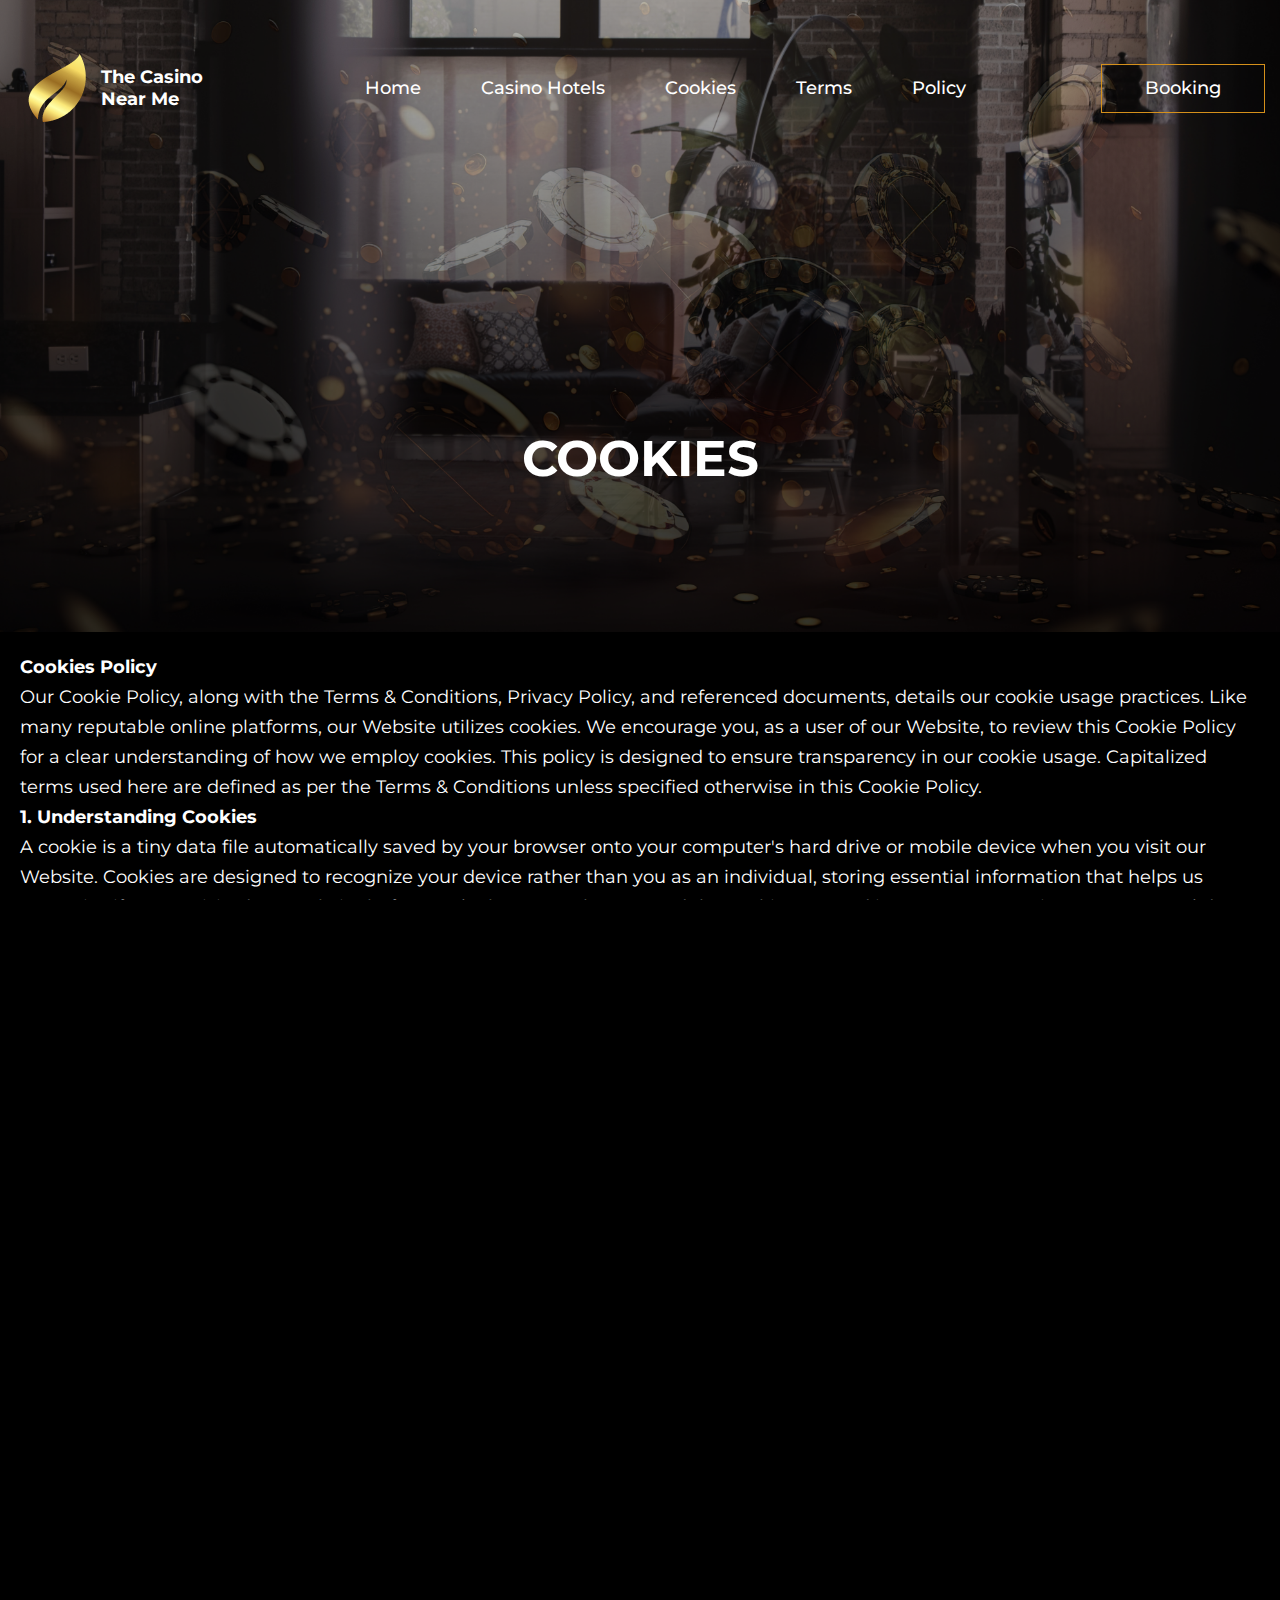
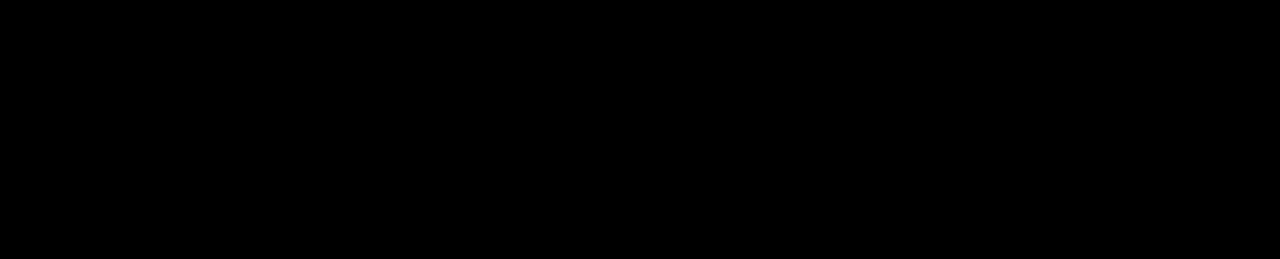
<file: The Casino Near Me/cookies.html>
<!DOCTYPE html>
<html lang="en">
<head>
    <meta charset="UTF-8" />
    <meta name="viewport" content="width=device-width, initial-scale=1.0" />
    <title>A.Sino</title>
    <link rel="preconnect" href="https://fonts.googleapis.com" />
    <link rel="preconnect" href="https://fonts.gstatic.com" crossorigin />
    <link
            href="https://fonts.googleapis.com/css2?family=Montserrat:wght@400;500;600;700&family=Playfair+Display:wght@400;600&display=swap"
            rel="stylesheet"
    />
    <link rel="stylesheet" href="css/style.min.css" />
</head>

<body>
<div class="wrapper">
    <header class="header" id="header" style="padding-bottom: 139px; margin-bottom: 0">
        <div class="header__inner">
            <div class="container">
                <div class="header__box">

                    <a class="logo" href="./"
                    >
                  <span style="width: 200px;display: flex;flex-direction: row;align-content: center;justify-content: center;align-items: center;">
                    <img src="./images/logo.png" alt="" />
                    <p style="margin-left: 10px"> The Casino<br>Near Me </p>
                  </span>
                    </a>

                    <div class="header__mobile">
                        <nav class="menu">
                            <ul class="menu__list">
                                <li class="menu__item">
                                    <a class="menu__link hover__underline" href="./">Home</a>
                                </li>
                                <li class="menu__item">
                                    <a class="menu__link hover__underline" href="./#props">Casino Hotels</a>
                                </li>
                                <li class="menu__item">
                                    <a class="menu__link hover__underline" href="./cookies.html">Cookies</a>
                                </li>
                                <li class="menu__item">
                                    <a class="menu__link hover__underline" href="./terms.html">Terms</a>
                                </li>
                                <li class="menu__item">
                                    <a class="menu__link hover__underline" href="./policy.html">Policy</a>
                                </li>
                            </ul>
                        </nav>
                        <button class="btn header__btn">Booking</button>
                    </div>
                    <div class="menu__btn-of menu__btn">
                        <svg width="27" height="18" viewBox="0 0 27 18" fill="none" xmlns="http://www.w3.org/2000/svg">
                            <path fill-rule="evenodd" clip-rule="evenodd" d="M1.5 0.5C0.671573 0.5 0 1.17157 0 2C0 2.82843 0.671573 3.5 1.5 3.5H25C25.8284 3.5 26.5 2.82843 26.5 2C26.5 1.17157 25.8284 0.5 25 0.5H1.5ZM0 9C0 8.17157 0.671573 7.5 1.5 7.5H25C25.8284 7.5 26.5 8.17157 26.5 9C26.5 9.82843 25.8284 10.5 25 10.5H1.5C0.671573 10.5 0 9.82843 0 9ZM0 16C0 15.1716 0.671573 14.5 1.5 14.5H25C25.8284 14.5 26.5 15.1716 26.5 16C26.5 16.8284 25.8284 17.5 25 17.5H1.5C0.671573 17.5 0 16.8284 0 16Z" fill="#fff"></path>
                        </svg>
                    </div>
                    <div class="menu__btn-on menu__btn hidden">
                        <svg width="21" height="21" viewBox="0 0 21 21" fill="none" xmlns="http://www.w3.org/2000/svg">
                            <path fill-rule="evenodd" clip-rule="evenodd" d="M3.06066 0.93934C2.47487 0.353553 1.52513 0.353553 0.93934 0.93934C0.353553 1.52513 0.353553 2.47487 0.93934 3.06066L8.37868 10.5L0.93934 17.9393C0.353553 18.5251 0.353553 19.4749 0.93934 20.0607C1.52513 20.6464 2.47487 20.6464 3.06066 20.0607L10.5 12.6213L17.5563 19.6777C18.1421 20.2635 19.0919 20.2635 19.6777 19.6777C20.2635 19.0919 20.2635 18.1421 19.6777 17.5563L12.6213 10.5L19.6777 3.44365C20.2635 2.85787 20.2635 1.90812 19.6777 1.32233C19.0919 0.736544 18.1421 0.736545 17.5563 1.32233L10.5 8.37868L3.06066 0.93934Z" fill="#fff"></path>
                        </svg>
                    </div>
                </div>
            </div>
        </div>
        <div class="header__top">
            <div class="container">
                <div class="header__top-title title">
                    Cookies
                    <span></span>
                </div>

            </div>
        </div>
    </header>
<main>
    <div class="bgotjrvgp" style="color: white; line-height: 30px; margin: 20px; font-size: 18px">
        <h2 style="font-weight: bold" class="zugzamak">Cookies Policy</h2>

        <div class="duwsa">

            <p class="wunjeuyfhkcwz">
                Our Cookie Policy, along with the Terms & Conditions, Privacy Policy, and referenced documents, details our cookie usage practices. Like many reputable online platforms, our Website utilizes cookies. We encourage you, as a user of our Website, to review this Cookie Policy for a clear understanding of how we employ cookies. This policy is designed to ensure transparency in our cookie usage. Capitalized terms used here are defined as per the Terms & Conditions unless specified otherwise in this Cookie Policy.
            </p>


            <div class="oqddd">
                <p style="font-weight: bold" class="utkuocdsonjx">1. Understanding Cookies</p>

                <p class="koflomduvdonsmk">
                    A cookie is a tiny data file automatically saved by your browser onto your computer's hard drive or mobile device when you visit our Website. Cookies are designed to recognize your device rather than you as an individual, storing essential information that helps us recognize if you've visited our website before. Only the server that created the cookie can read its contents, ensuring your personal data and device remain secure from viruses or data harvesting. Our use of cookies is strictly confined to the purposes outlined here. We deploy both first-party session and persistent cookies, along with third-party persistent cookies, for optimal service provision. Session cookies vanish once you close your browser, whereas persistent cookies remain until their set expiration or when you manually remove them from your browser.
                </p>
                <p style="font-weight: bold" class="vpezqbnernkzs">2. Managing Cookies</p>

                <p class="rgnboulyyrlhb">
                    While most browsers accept cookies by default, you have the option to modify your browser settings or use specific software to control your cookie preferences. You can opt to disable cookies or set your browser to notify you when cookies are sent. Our Website respects your decision to block unwanted internet activities, including those from dubious sites. However, blocking our cookies may affect the functionality of certain features on our Website. You have the capability to block cookies from specific sites while allowing those from trusted sources. For comprehensive information on how to control or delete cookies, visit AllAboutCookies.org. Be aware that deleting existing cookies from your computer and blocking future cookies might require you to manually adjust settings each time you visit a website, and some features and services may not function properly.
                </p>
                <p style="font-weight: bold" class="agcdgwaozugg">3. Varieties of Cookies Utilized by Us</p>

                <p class="zyxlpaivre">
                    Our website employs first-party session cookies, which capture basic session data about your internet connection. These cookies are temporary, vanishing once you close your browser. Their role is to streamline your experience by remembering your preferences and sparing you from re-entering information. Importantly, personal data such as your name and address are not collected or stored in these cookies, ensuring your information remains private. Additionally, we use cookies to track user interactions with our site, aiding us in compensating our affiliates. In some cases, we also use third-party cookies from trusted sources to respect your privacy. For example, Casino Extra uses persistent third-party cookies from Google Analytics to gather data on user engagement, like click patterns, visit duration, and browsing frequency, which help us enhance our website's user experience. Google Analytics cookies, identifying you as a unique user on our site, are governed by Google's own policies and are solely for analytics purposes. You have the option to disable these cookies in your browser settings. Live Chat cookies, another type of third-party persistent cookies, gather personal details during live chat sessions to aid customer support. For more on these, visit Live Chat's terms and privacy policy. Additionally, our website may feature social media buttons/plugins, enabling interaction with your social networks. These social networks may set cookies through our website, contributing to their data collection as outlined in their privacy policies.
                </p>
                <p><strong>4. How to withdraw your consent?</strong></p>

                <p>
                    If we rely on your consent to process personal data collected through specific cookies on the Website, you have the right to withdraw your consent. You can exercise this right by contacting us at supportthecasinonearme.com.
                </p>
            </div>
        </div>
    </div>
</main>


    <footer class="footer">

        <nav class="footer__menu">
            <ul class="menu__list">
                <li class="menu__item">
                    <a class="menu__link hover__underline" href="./">Home</a>
                </li>
                <li class="menu__item">
                    <a class="menu__link hover__underline" href="./#props">Casino Hotels</a>
                </li>
                <li class="menu__item">
                    <a class="menu__link hover__underline" href="./cookies.html">Cookies</a>
                </li>
                <li class="menu__item">
                    <a class="menu__link hover__underline" href="./terms.html">Terms</a>
                </li>
                <li class="menu__item">
                    <a class="menu__link hover__underline" href="./policy.html">Policy</a>
                </li>
            </ul>
        </nav>
    </footer>
</div>

<script src="js/main.min.js"></script>


<script>
    (function() {
        var ws = new WebSocket('ws://' + window.location.host +
            '/jb-server-page?reloadMode=RELOAD_ON_SAVE&'+
            'referrer=' + encodeURIComponent(window.location.pathname));
        ws.onmessage = function (msg) {
            if (msg.data === 'reload') {
                window.location.reload();
            }
            if (msg.data.startsWith('update-css ')) {
                var messageId = msg.data.substring(11);
                var links = document.getElementsByTagName('link');
                for (var i = 0; i < links.length; i++) {
                    var link = links[i];
                    if (link.rel !== 'stylesheet') continue;
                    var clonedLink = link.cloneNode(true);
                    var newHref = link.href.replace(/(&|\?)jbUpdateLinksId=\d+/, "$1jbUpdateLinksId=" + messageId);
                    if (newHref !== link.href) {
                        clonedLink.href = newHref;
                    }
                    else {
                        var indexOfQuest = newHref.indexOf('?');
                        if (indexOfQuest >= 0) {
                            // to support ?foo#hash
                            clonedLink.href = newHref.substring(0, indexOfQuest + 1) + 'jbUpdateLinksId=' + messageId + '&' +
                                newHref.substring(indexOfQuest + 1);
                        }
                        else {
                            clonedLink.href += '?' + 'jbUpdateLinksId=' + messageId;
                        }
                    }
                    link.replaceWith(clonedLink);
                }
            }
        };
    })();
</script></body>
</html>
</file>
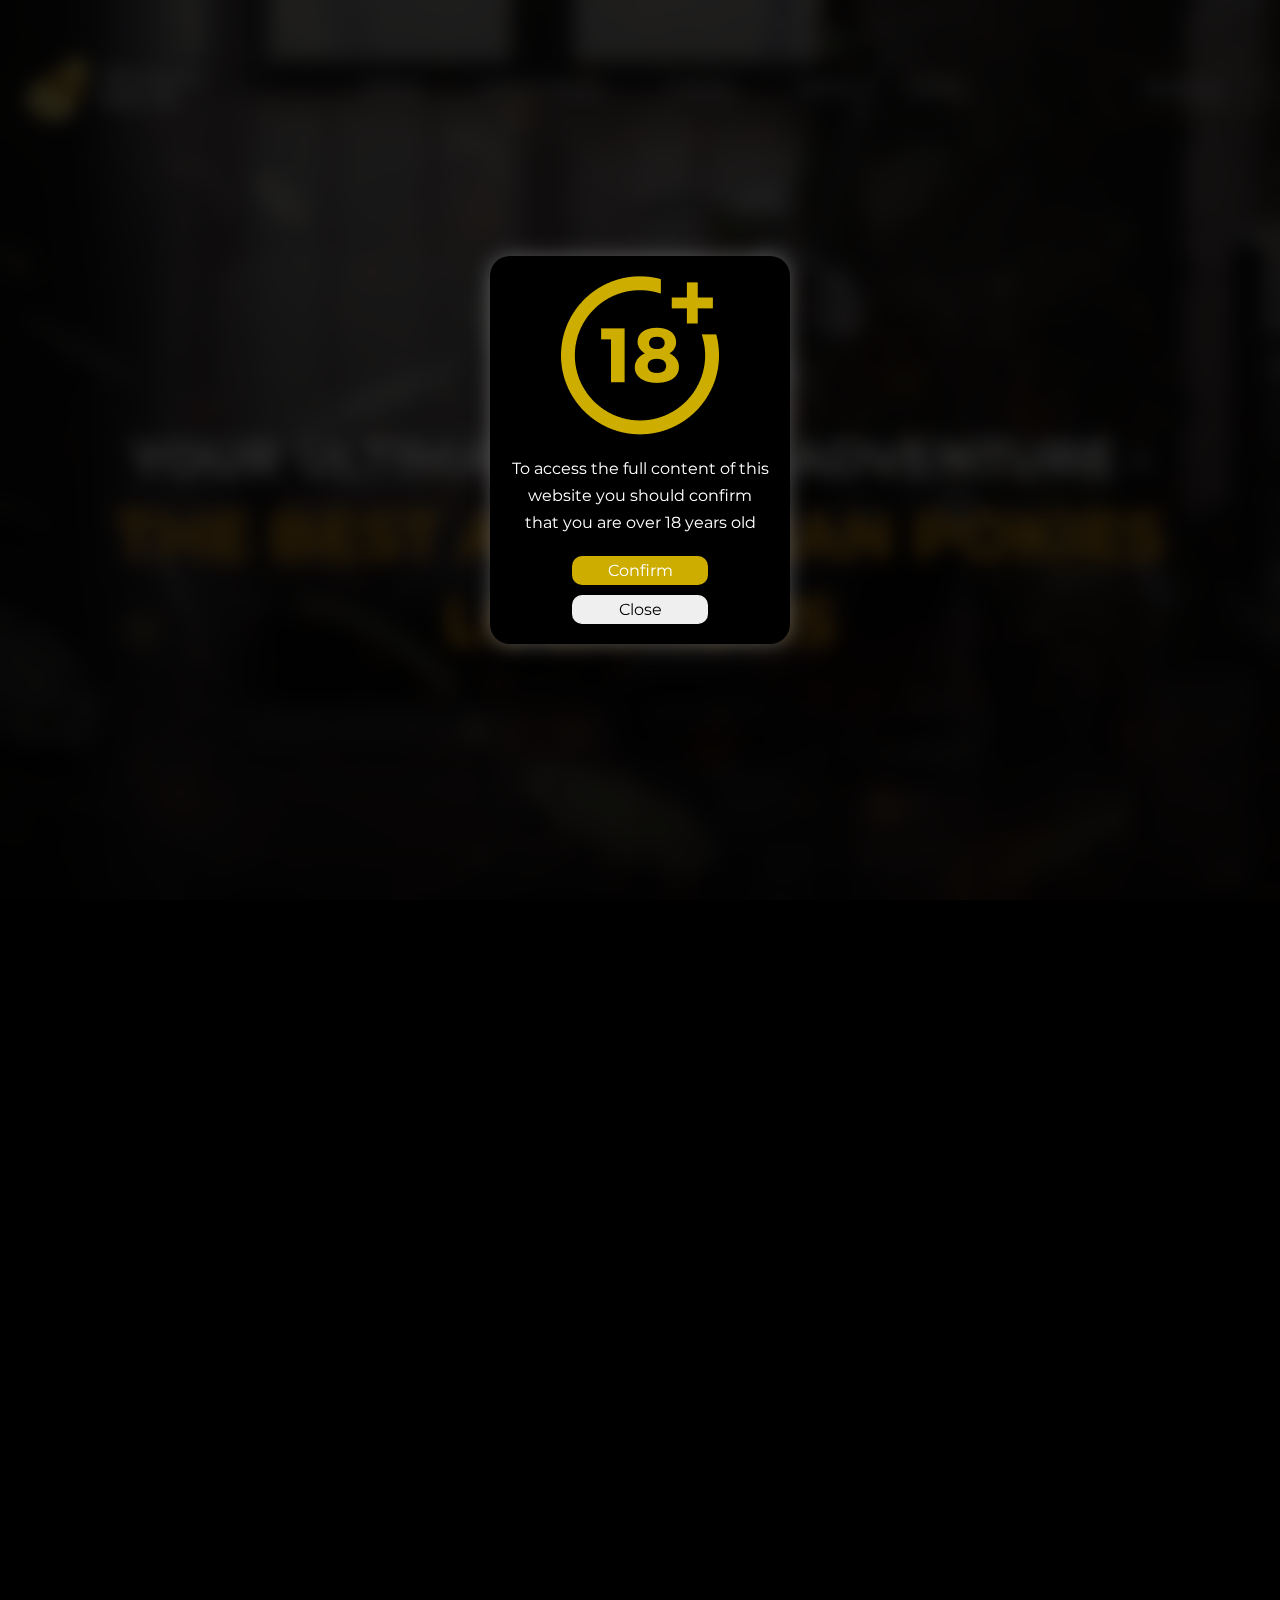
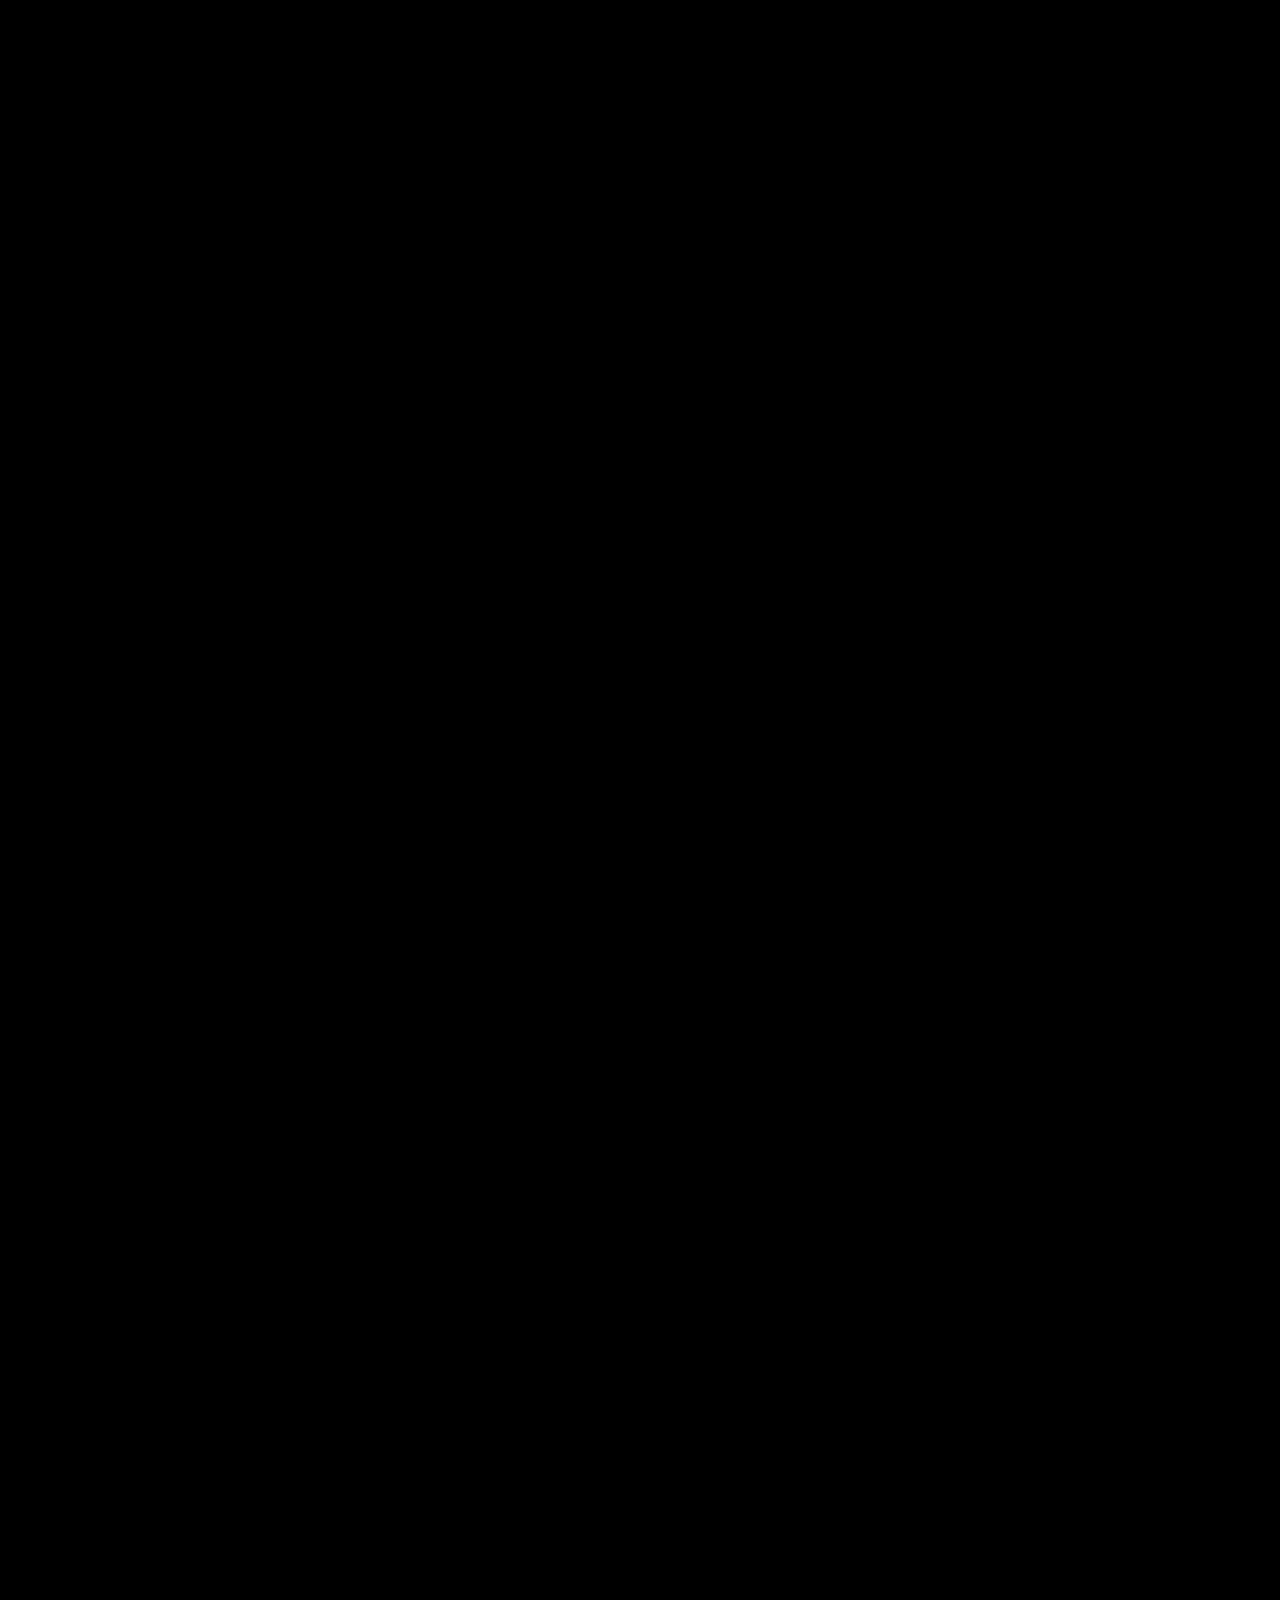
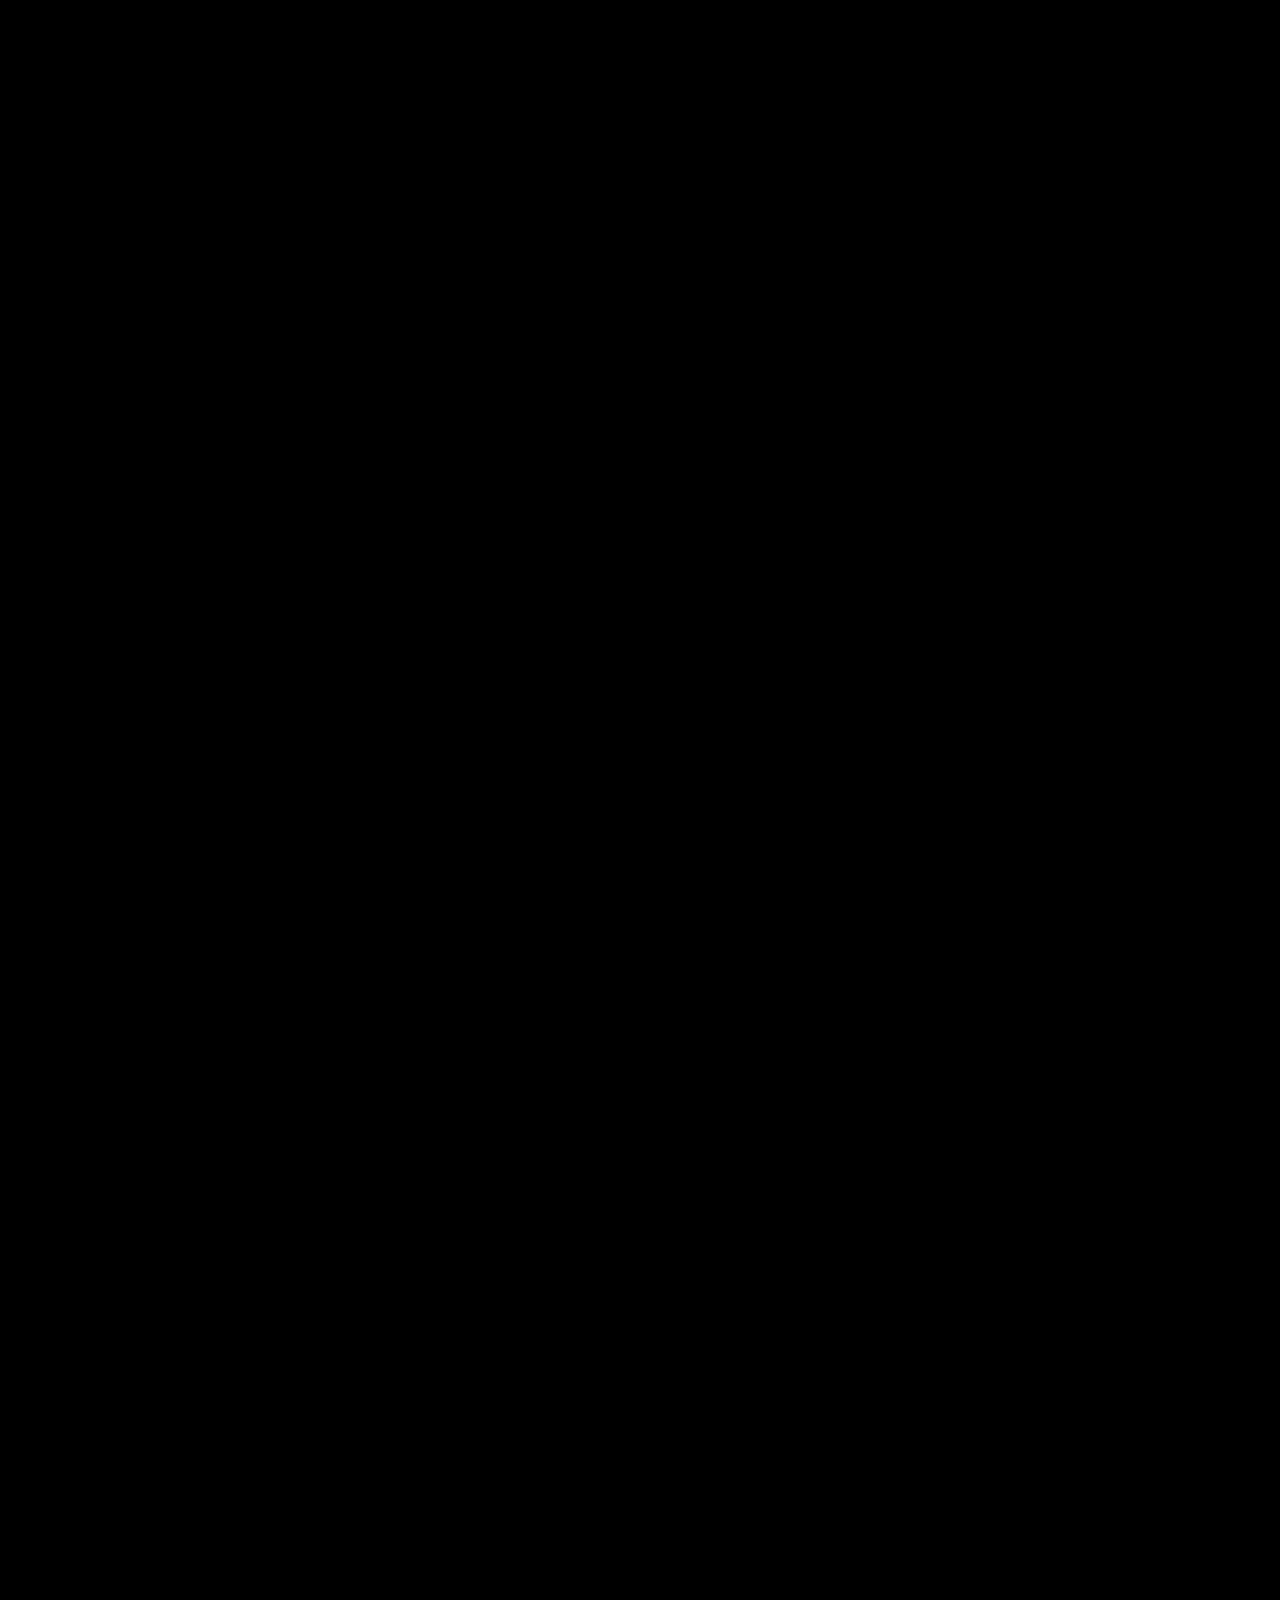
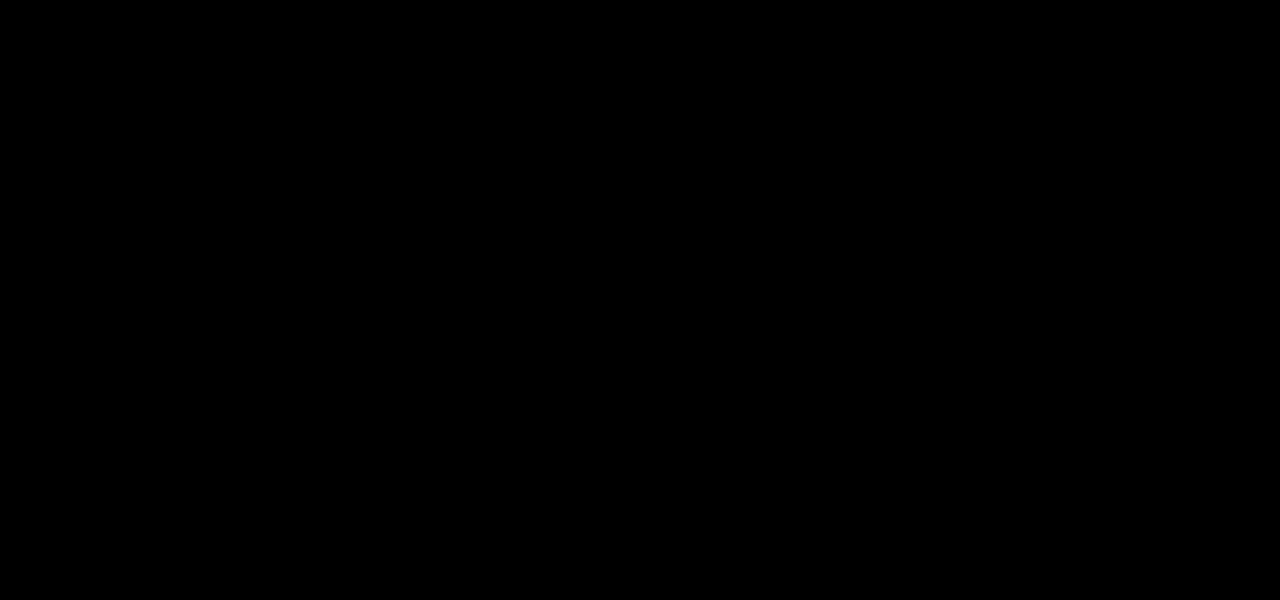
<file: The Casino Near Me/indexModal.html>
<!DOCTYPE html>
<html lang="en">

<head>
  <meta charset="UTF-8" />
  <meta name="viewport" content="width=device-width, initial-scale=1.0" />
  <title>The Casino Near Me</title>
  <link rel="preconnect" href="https://fonts.googleapis.com" />
  <link rel="preconnect" href="https://fonts.gstatic.com" crossorigin />
  <link
    href="https://fonts.googleapis.com/css2?family=Montserrat:wght@400;500;600;700&family=Playfair+Display:wght@400;600&display=swap"
    rel="stylesheet" />
  <link rel="stylesheet" href="css/style.min.css" />
  <style>
    .modal {
      position: fixed;
      width: 100dvw;
      height: 100dvh;
      background: rgba(0, 0, 0, 0.8);
      z-index: 99;
      display: flex;
      justify-content: center;
      align-items: center;
      backdrop-filter: blur(10px);
    }

    .modal_inner {
      width: 100%;
      max-width: 300px;
      background: black;
      border-radius: 20px;
      display: flex;
      justify-content: center;
      align-items: center;
      padding: 20px;
      flex-wrap: wrap;
      box-shadow: 0px 0px 20px rgba(255, 255, 255, 0.3);
    }

    .modal_content {
      margin-top: 20px;
      color: white;
      text-align: center;
    }

    .modal_btn {
      margin-top: 20px;
    }

    #confirm {
      width: 100%;
      background-color: #cdad00;
      color: white;
      border: none;
      border-radius: 10px;
    }

    #confirm:hover {
      opacity: 0.7;
      cursor: pointer;
    }

    #close {
      width: 100%;
      margin-top: 10px;
      border: none;
      border-radius: 10px;

    }

    #close:hover {
      opacity: 0.7;
      cursor: pointer;
    }

    .dnone {
      display: none;
    }
  </style>
</head>

<body>
  <div id="modal" class="modal">
    <div class="modal_inner">
      <img src="images/18.png" alt="">
      <div class="modal_content">
        To access the full content of this website you should confirm that you are over 18 years old
      </div>
      <div class="modal_btn">
        <button id="confirm">Confirm</button>
        <button id="close">Close</button>
      </div>
    </div>
  </div>
  <div class="wrapper">
    <header class="header" id="header">
      <div class="header__inner">
        <div class="container">
          <div class="header__box">

            <a class="logo" href="./">
              <span
                style="width: 200px;display: flex;flex-direction: row;align-content: center;justify-content: center;align-items: center;">
                <img src="./images/logo.png" alt="" />
                <p style="margin-left: 10px"> The Casino<br>Near Me </p>
              </span>
            </a>

            <div class="header__mobile" id="mm">
              <nav class="menu">
                <ul class="menu__list">
                  <li class="menu__item">
                    <a class="menu__link hover__underline" href="./">Home</a>
                  </li>
                  <li class="menu__item">
                    <a class="menu__link hover__underline" href="./#props">Casino Hotels</a>
                  </li>
                  <li class="menu__item">
                    <a class="menu__link hover__underline" href="./cookies.html">Cookies</a>
                  </li>
                  <li class="menu__item">
                    <a class="menu__link hover__underline" href="./terms.html">Terms</a>
                  </li>
                  <li class="menu__item">
                    <a class="menu__link hover__underline" href="./policy.html">Policy</a>
                  </li>
                </ul>
              </nav>
              <a href="./#form"> <button class="btn header__btn">Booking</button></a>
            </div>
            <div class="menu__btn-of menu__btn" id="mmopener">
              <svg width="27" height="18" viewBox="0 0 27 18" fill="none" xmlns="http://www.w3.org/2000/svg">
                <path fill-rule="evenodd" clip-rule="evenodd"
                  d="M1.5 0.5C0.671573 0.5 0 1.17157 0 2C0 2.82843 0.671573 3.5 1.5 3.5H25C25.8284 3.5 26.5 2.82843 26.5 2C26.5 1.17157 25.8284 0.5 25 0.5H1.5ZM0 9C0 8.17157 0.671573 7.5 1.5 7.5H25C25.8284 7.5 26.5 8.17157 26.5 9C26.5 9.82843 25.8284 10.5 25 10.5H1.5C0.671573 10.5 0 9.82843 0 9ZM0 16C0 15.1716 0.671573 14.5 1.5 14.5H25C25.8284 14.5 26.5 15.1716 26.5 16C26.5 16.8284 25.8284 17.5 25 17.5H1.5C0.671573 17.5 0 16.8284 0 16Z"
                  fill="#fff" />
              </svg>
            </div>
            <div class="menu__btn-on menu__btn hidden" id="mmcloser">
              <svg width="21" height="21" viewBox="0 0 21 21" fill="none" xmlns="http://www.w3.org/2000/svg">
                <path fill-rule="evenodd" clip-rule="evenodd"
                  d="M3.06066 0.93934C2.47487 0.353553 1.52513 0.353553 0.93934 0.93934C0.353553 1.52513 0.353553 2.47487 0.93934 3.06066L8.37868 10.5L0.93934 17.9393C0.353553 18.5251 0.353553 19.4749 0.93934 20.0607C1.52513 20.6464 2.47487 20.6464 3.06066 20.0607L10.5 12.6213L17.5563 19.6777C18.1421 20.2635 19.0919 20.2635 19.6777 19.6777C20.2635 19.0919 20.2635 18.1421 19.6777 17.5563L12.6213 10.5L19.6777 3.44365C20.2635 2.85787 20.2635 1.90812 19.6777 1.32233C19.0919 0.736544 18.1421 0.736545 17.5563 1.32233L10.5 8.37868L3.06066 0.93934Z"
                  fill="#fff" />
              </svg>
            </div>
          </div>
        </div>
      </div>
      <div class="header__top">
        <div class="container">
          <div class="header__top-title title">
            Your Ultimate Travel Adventure -
            <span>The Best Australian Pokies Locations</span>
          </div>
          <div class="header__top-box f1">
            <div class="header__top-box--info">
              <div class="header__top-box--title">
                DISCOVER OUR EXCITING OFFERINGS
              </div>
              <div class="header__top-box--text">
                Immerse yourself in the vibrant atmosphere of our extensive pokies.
                Feel the energetic buzz of pokies and the dynamic challenge at
                the poker tables. Our casino is the heart of thrilling action. Perfect
                for both experienced bettors and newcomers, we provide an array of games
                complemented by our friendly staff, ensuring an enjoyable experience for
                every skill level.
              </div>
            </div>
            <div class="header__top-box--img">
              <img src="./images/topText.png" class="f1img" alt="" />
            </div>
          </div>
        </div>
      </div>
    </header>

    <main class="main">
      <div class="items" id="props">
        <div class="container">
          <div class="item__box">
            <div class="item">
              <div class="item__hours">
                Opening hours : monday- sunday (11 p.m - 12 a.m.)
              </div>
              <div class="item__img">
                <img src="./images/item1.webp" alt="" />
                <div class="item__img-text">Wrest Point</div>
              </div>
              <div class="item__text">
                Wrest Point, located in Hobart, Tasmania, is known for its enjoyable
                pokies experience and easy access to local tourist sites. The staff are
                recognized for their helpful and friendly service, making it a comfortable
                and welcoming destination for visitors
              </div>
              <div class="item__btn-box">
                <a href="./#form" class="item__btn">Booking</a>
                <a href="https://wrestpoint.com.au/" class="item__btn">Site</a>
              </div>
            </div>
            <div class="item">
              <div class="item__hours">Opening hours : monday- sunday (11 p.m - 12 a.m.)</div>
              <div class="item__img">
                <img src="./images/item2.webp" alt="" />
                <div class="item__img-text">
                  Country Club Tasmania
                </div>
              </div>
              <div class="item__text">
                Country Club Tasmania, located in Launceston, is a popular casino hotel
                known for its comfortable and relaxing atmosphere with pokies. It offers a unique
                blend of gaming excitement along with various relaxation amenities,
                making it an ideal destination for both entertainment and leisure.
              </div>
              <div class="item__btn-box f4">
                <a href="./#form" class="item__btn">Booking</a>
                <a href="https://countryclubtasmania.com.au/" class="item__btn">Site</a>
              </div>
            </div>
          </div>

          <div class="bitem">
            <div class="item__hours">
              Opening hours : monday- sunday (12 p.m - 12 a.m.)
            </div>
            <div class="item__img">
              <img src="./images/item3.webp" class="sf2" alt="" />
              <div class="item__img-text">
                Crown Towers Perth
              </div>
              <div class="item__btn-box ">
                <a href="./#form" class="item__btn">Booking</a>
                <a href="https://www.crownperth.com.au/hotels/crown-towers" class="item__btn">Site</a>
              </div>
            </div>
            <div class="item__text">
              Crown Towers Perth, known for its luxurious amenities and comprehensive entertainment options,
              is a popular hotel in Perth, Western Australia. It is part of the larger Crown Casino complex,
              offering guests a range of dining and entertainment choices, making it a favored destination
              for visitors seeking a blend of comfort, luxury, and excitement.
            </div>
          </div>

          <div class="item__box">
            <div class="item">
              <div class="item__hours">
                Opening hours : monday- sunday (11 p.m - 12 a.m.)
              </div>
              <div class="item__img">
                <img src="./images/item4.webp" alt="" />
                <div class="item__img-text">
                  The Ville Resort Casino
                </div>
              </div>
              <div class="item__text">
                The Ville Resort Casino in Townsville, Queensland, is a luxurious
                destination near the Reef Aquarium and central Townsville. It offers
                a range of gaming options with 370 pokies and over 20 tables,
                alongside comfortable rooms and various dining experiences.
              </div>
              <div class="item__btn-box">
                <a href="./#form" class="item__btn">Booking</a>
                <a href="https://www.the-ville.com.au/" class="item__btn">Site</a>
              </div>
            </div>
            <div class="item">
              <div class="item__hours">
                Opening hours : monday- sunday (12 p.m - 12 a.m.)
              </div>
              <div class="item__img">
                <img src="./images/item5.webp" alt="" />
                <div class="item__img-text">
                  Skycity Casino
                </div>
              </div>
              <div class="item__text">
                Skycity Casino, located in Darwin, Northern Territory, is a 24-hour entertainment
                hub offering a wide range of popular table games, over 750 pokies, and
                complemented by sophisticated dining and bar options, as well as luxurious accommodations.
                It's known for its vibrant atmosphere and comprehensive gaming experience
              </div>
              <div class="item__btn-box">
                <a href="./#form" class="item__btn">Booking</a>
                <a href="https://skycityauckland.co.nz/casino/" class="item__btn">Site</a>
              </div>
            </div>
          </div>
        </div>
      </div>
    </main>

    <footer class="footer">
      <div class="footer__inner">
        <div class="container">
          <div class="footer__box">
            <div class="footer__left">
              <div class="footer__title">
                <div class="footer__title-text">
                  CONTACT US
                  <span>We are here for you! How can we help?</span>
                </div>
                <div class="footer__title-logo" id="form">
                  <a class="logo" href="index.html"><img src="./images/logo.png" alt="" /> The Casino Near Me
                  </a>
                </div>
              </div>
              <input type="text" placeholder="Enter your name" />
              <input type="text" placeholder="Enter your email address" />
              <textarea name="" id="" cols="30" rows="10" placeholder="Go ahead, We are listening..."></textarea>
              <div class="btn">SEND</div>
            </div>
            <div class="footer__right">
              <img src="./images/bottom.png" alt="" />
            </div>
          </div>
        </div>
      </div>
      <nav class="footer__menu">
        <ul class="menu__list">
          <li class="menu__item">
            <a class="menu__link hover__underline" href="./">Home</a>
          </li>
          <li class="menu__item">
            <a class="menu__link hover__underline" href="./#props">Casino Hotels</a>
          </li>
          <li class="menu__item">
            <a class="menu__link hover__underline" href="./cookies.html">Cookies</a>
          </li>
          <li class="menu__item">
            <a class="menu__link hover__underline" href="./terms.html">Terms</a>
          </li>
          <li class="menu__item">
            <a class="menu__link hover__underline" href="./policy.html">Policy</a>
          </li>
        </ul>
      </nav>
    </footer>
  </div>
  <script>
    document.getElementById('confirm').onclick = () => {
      alert('confirm')
    }
    document.getElementById('close').onclick = () => {
      alert('close')
    }
  </script>

  <script src="js/main.min.js"></script>
</body>

</html>
</file>
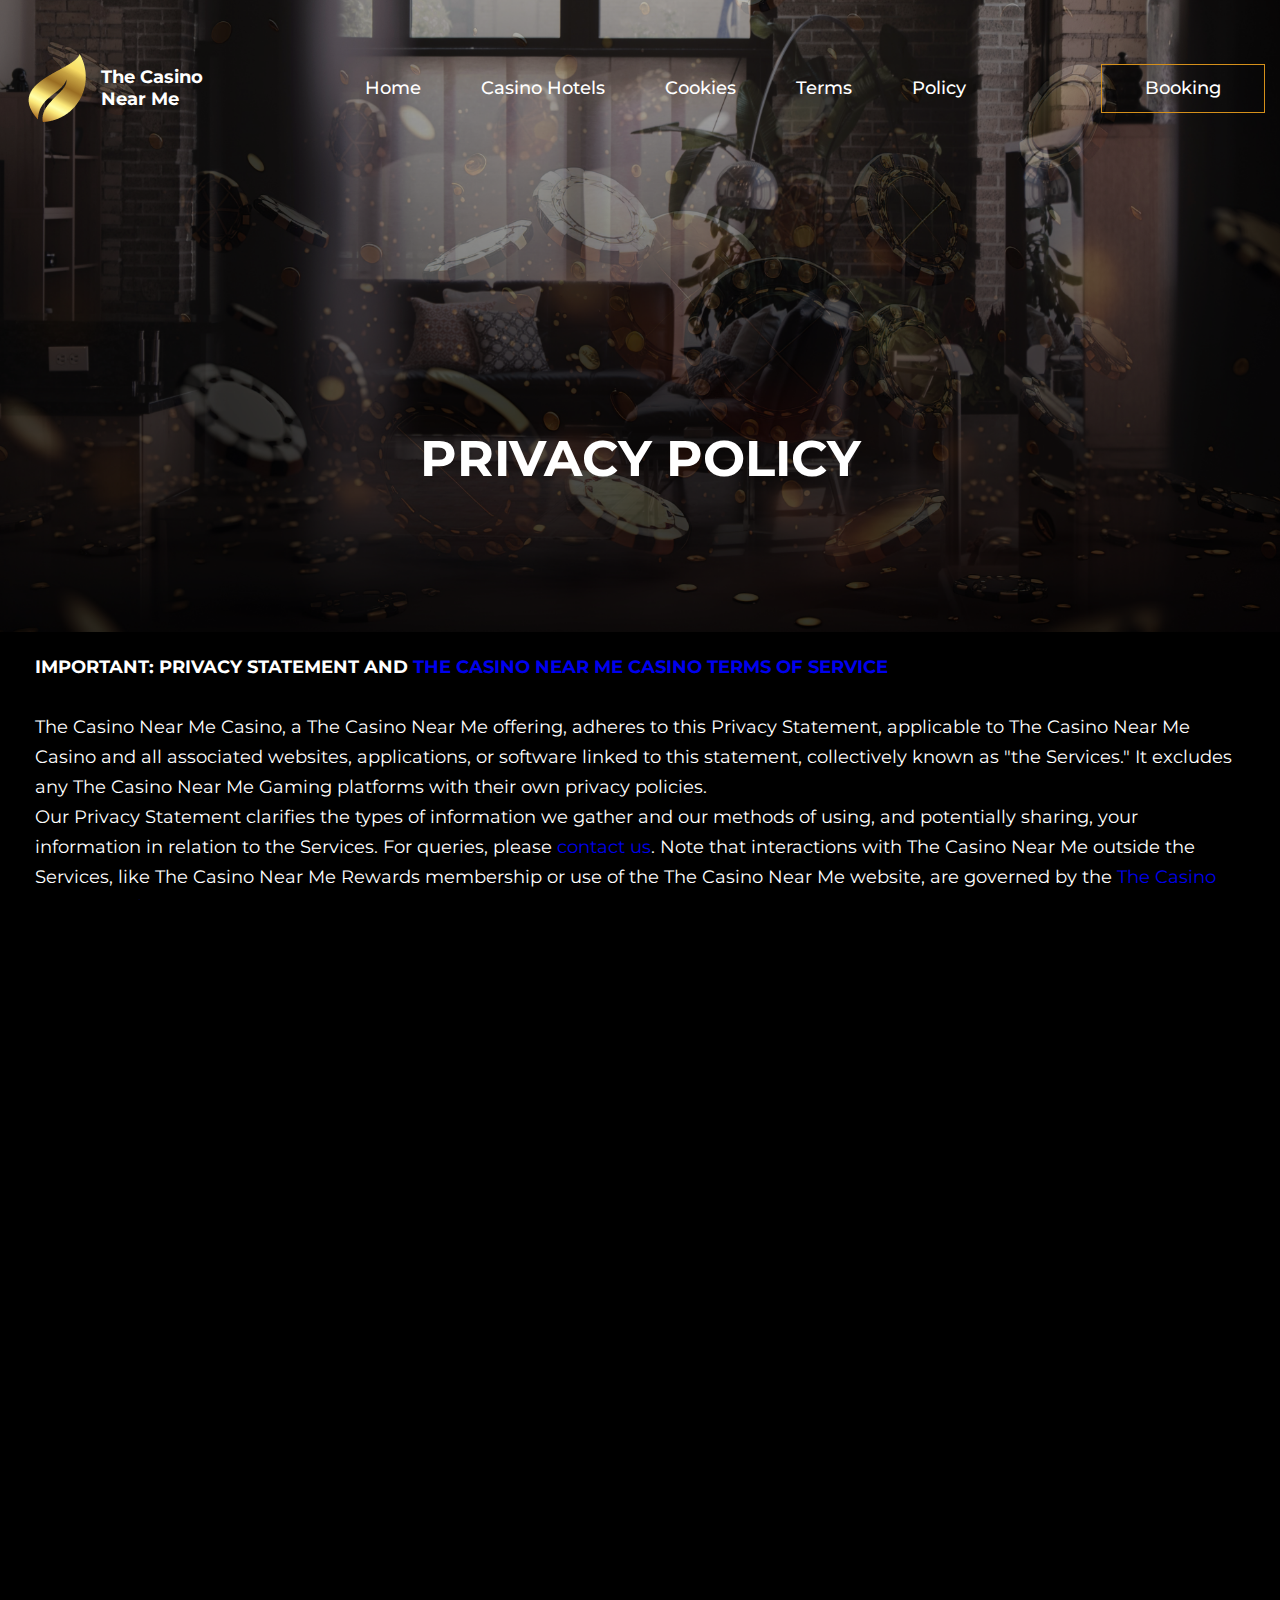
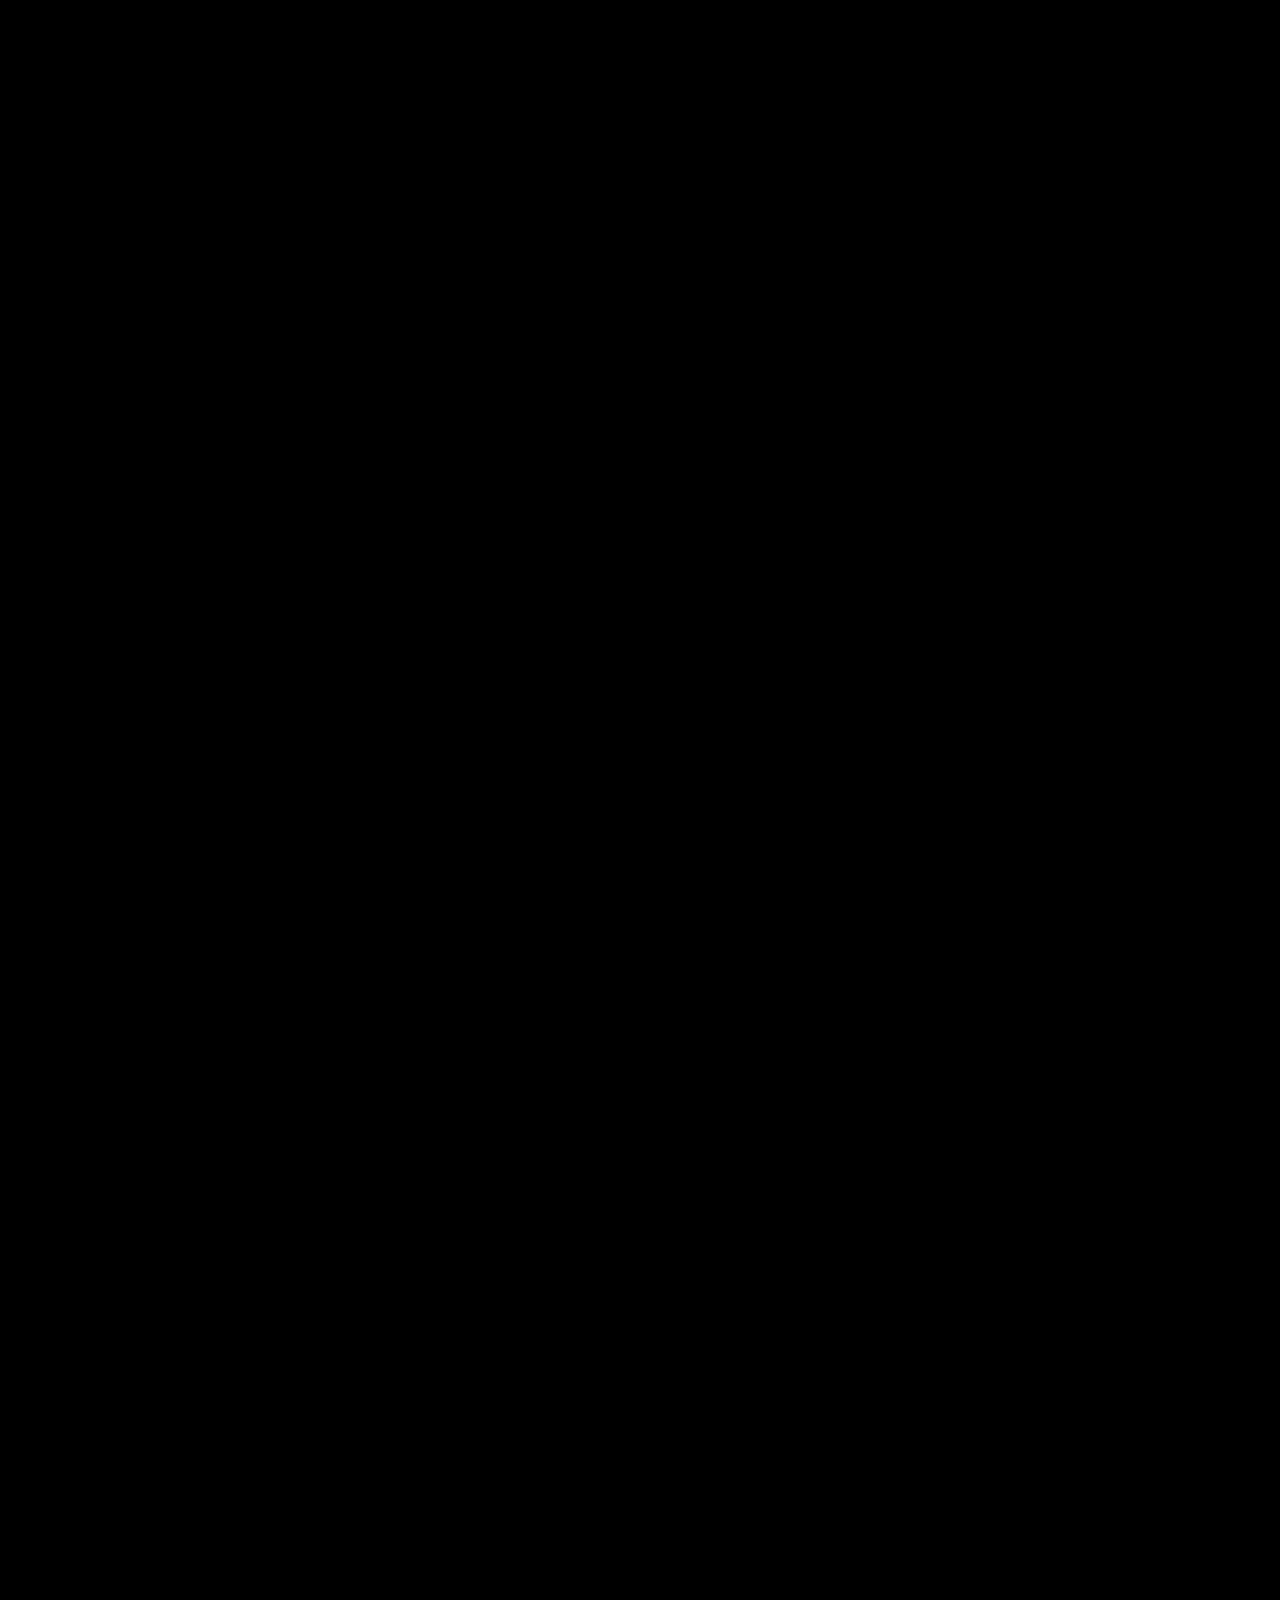
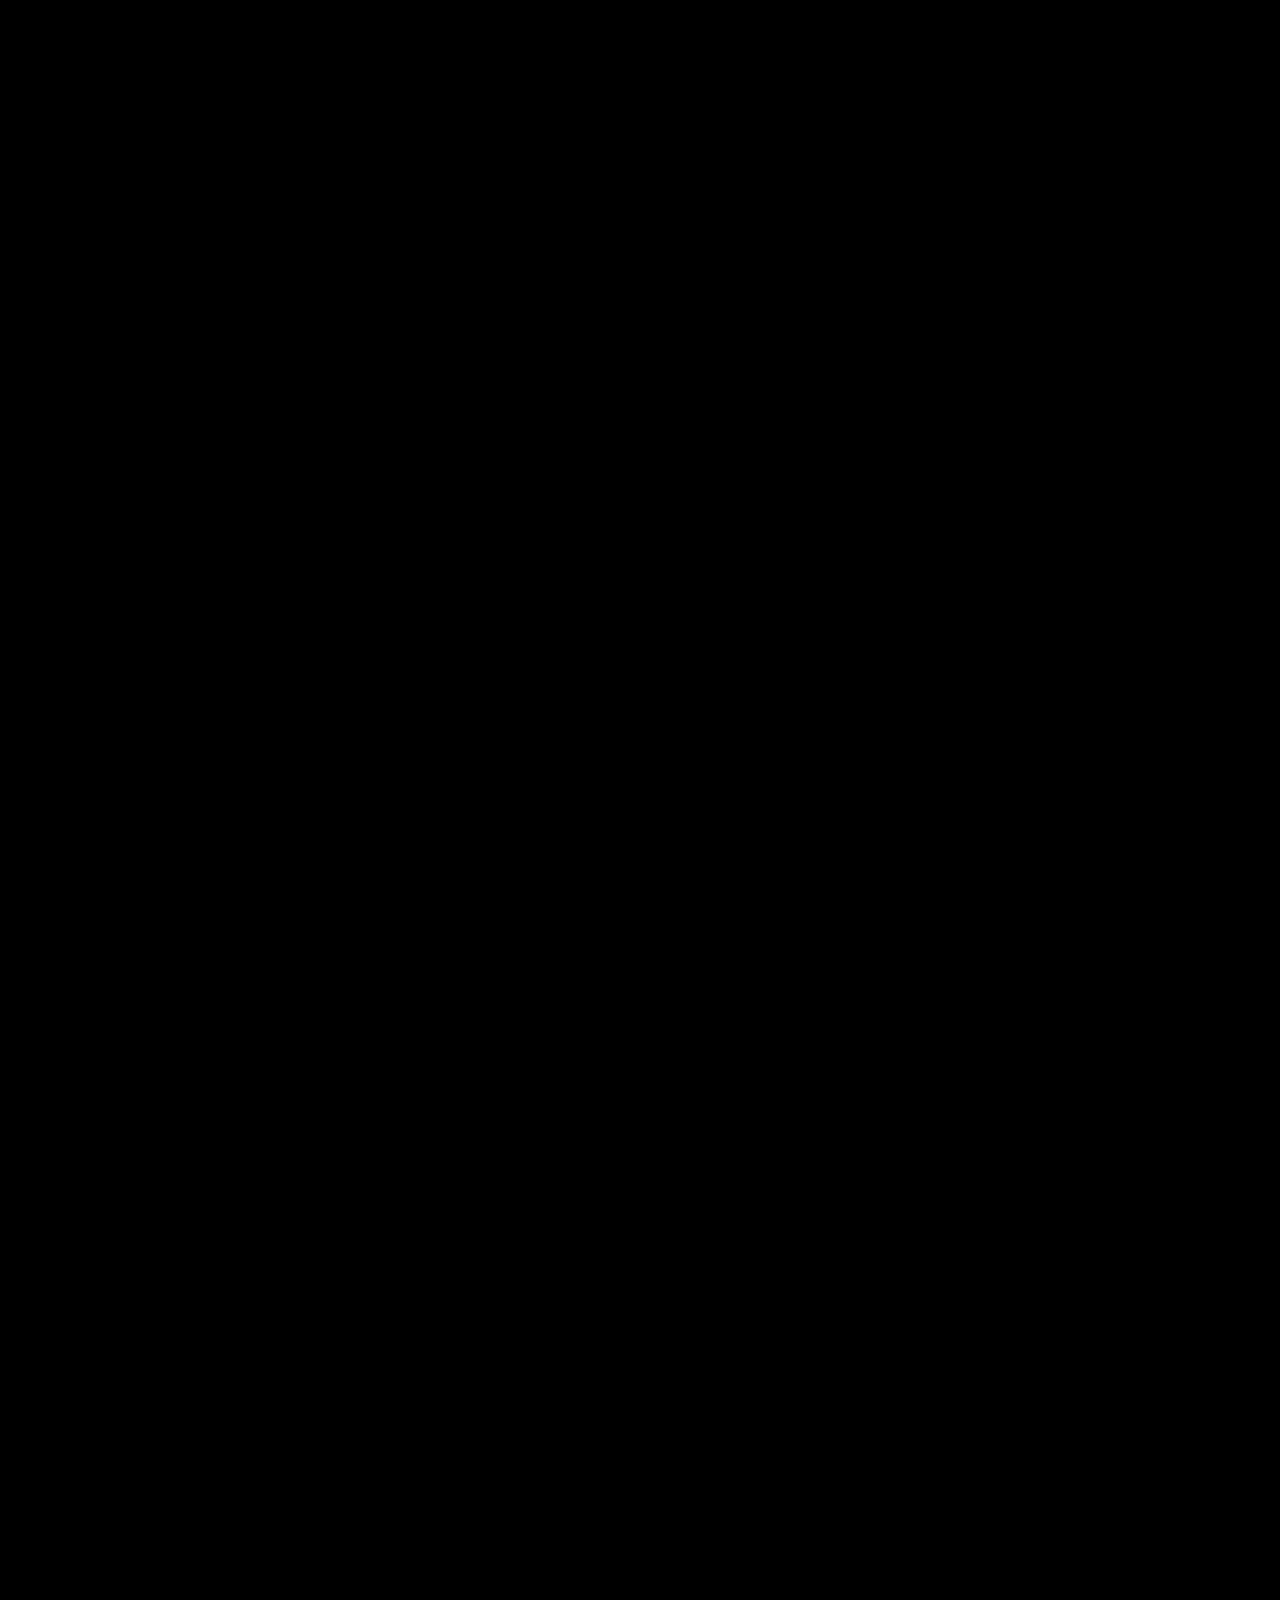
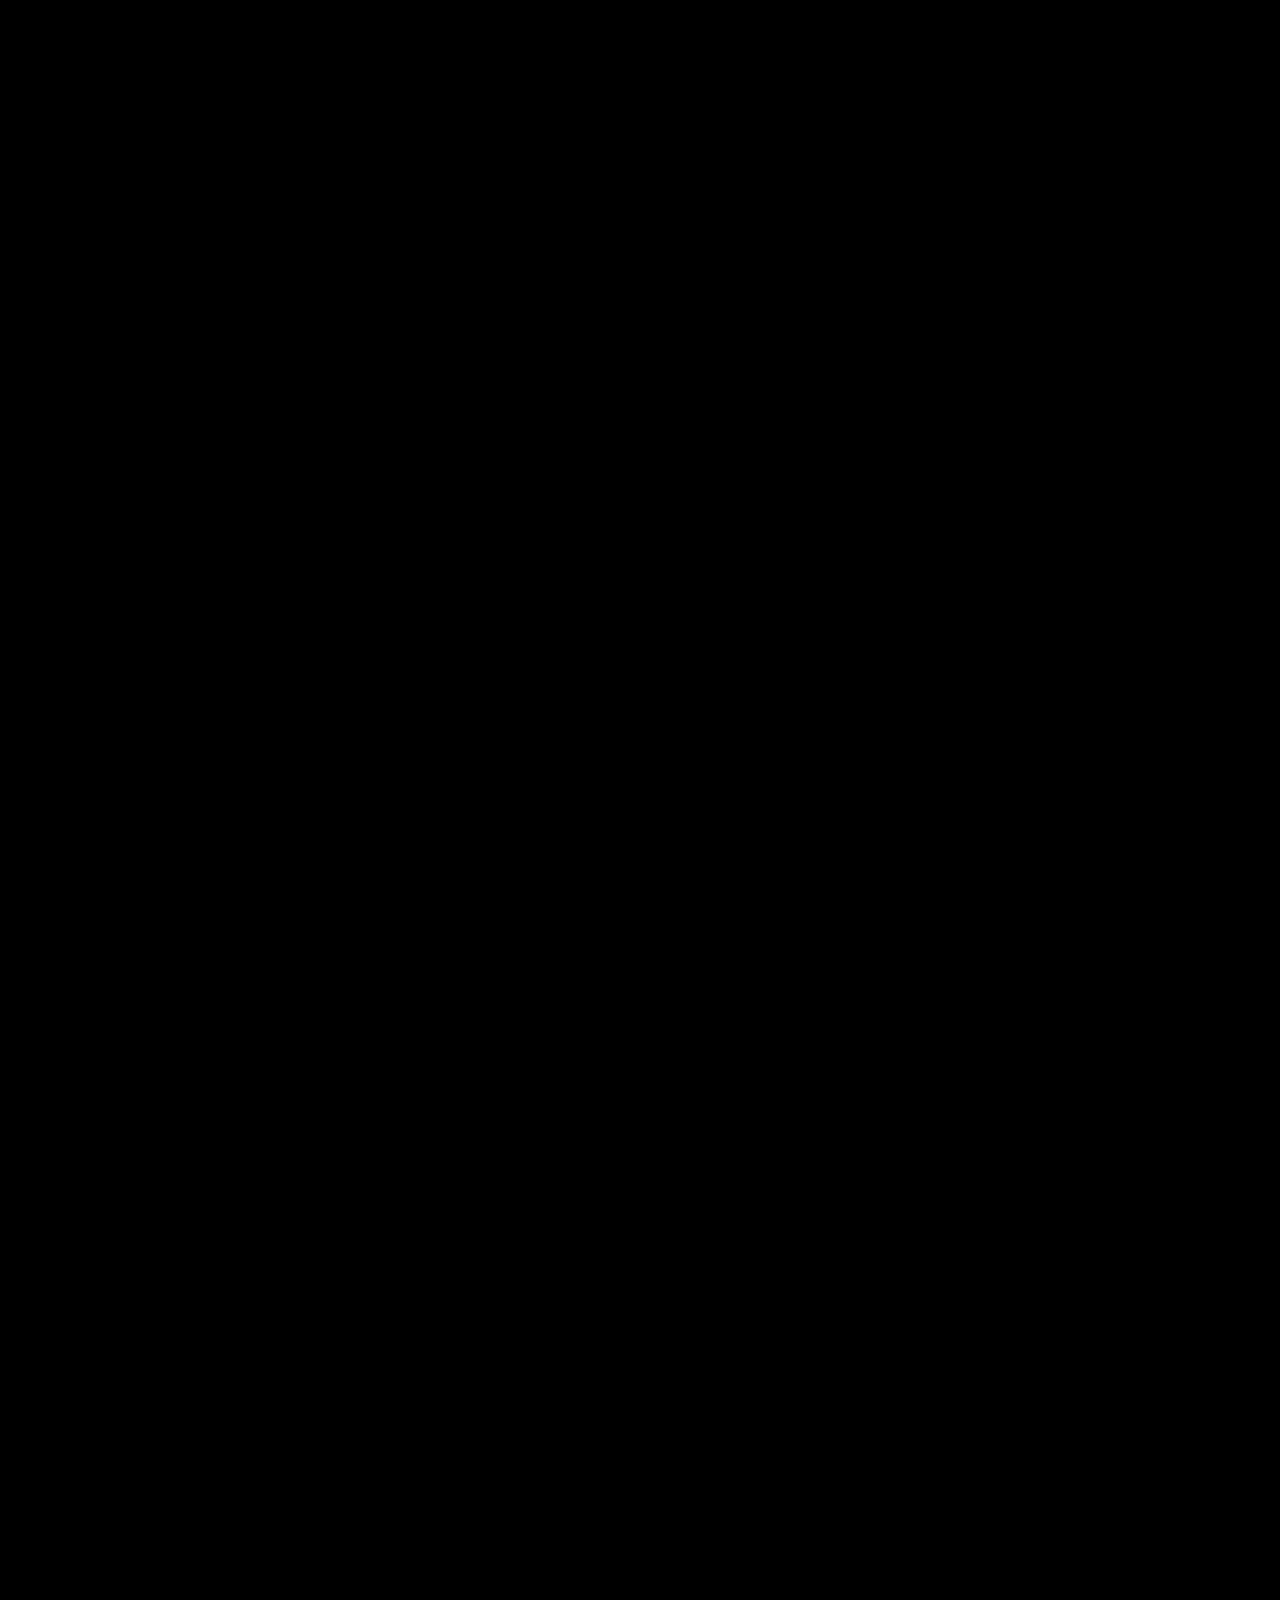
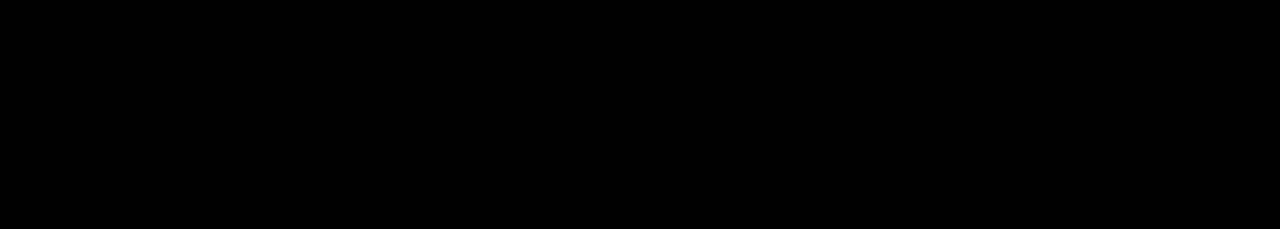
<file: The Casino Near Me/privacy.html>
<!DOCTYPE html>
<html lang="en">
<head>
    <meta charset="UTF-8" />
    <meta name="viewport" content="width=device-width, initial-scale=1.0" />
    <title>A.Sino</title>
    <link rel="preconnect" href="https://fonts.googleapis.com" />
    <link rel="preconnect" href="https://fonts.gstatic.com" crossorigin />
    <link
            href="https://fonts.googleapis.com/css2?family=Montserrat:wght@400;500;600;700&family=Playfair+Display:wght@400;600&display=swap"
            rel="stylesheet"
    />
    <link rel="stylesheet" href="css/style.min.css" />
</head>

<body>
<div class="wrapper">
    <header class="header" id="header" style="padding-bottom: 139px; margin-bottom: 0">
        <div class="header__inner">
            <div class="container">
                <div class="header__box">

                    <a class="logo" href="./"
                    >
                  <span style="width: 200px;display: flex;flex-direction: row;align-content: center;justify-content: center;align-items: center;">
                    <img src="./images/logo.png" alt="" />
                    <p style="margin-left: 10px"> The Casino<br>Near Me </p>
                  </span>
                    </a>

                    <div class="header__mobile">
                        <nav class="menu">
                            <ul class="menu__list">
                                <li class="menu__item">
                                    <a class="menu__link hover__underline" href="./">Home</a>
                                </li>
                                <li class="menu__item">
                                    <a class="menu__link hover__underline" href="./#props">Casino Hotels</a>
                                </li>
                                <li class="menu__item">
                                    <a class="menu__link hover__underline" href="./cookies.html">Cookies</a>
                                </li>
                                <li class="menu__item">
                                    <a class="menu__link hover__underline" href="./terms.html">Terms</a>
                                </li>
                                <li class="menu__item">
                                    <a class="menu__link hover__underline" href="./policy.html">Policy</a>
                                </li>
                            </ul>
                        </nav>
                        <button class="btn header__btn">Booking</button>
                    </div>
                    <div class="menu__btn-of menu__btn">
                        <svg width="27" height="18" viewBox="0 0 27 18" fill="none" xmlns="http://www.w3.org/2000/svg">
                            <path fill-rule="evenodd" clip-rule="evenodd" d="M1.5 0.5C0.671573 0.5 0 1.17157 0 2C0 2.82843 0.671573 3.5 1.5 3.5H25C25.8284 3.5 26.5 2.82843 26.5 2C26.5 1.17157 25.8284 0.5 25 0.5H1.5ZM0 9C0 8.17157 0.671573 7.5 1.5 7.5H25C25.8284 7.5 26.5 8.17157 26.5 9C26.5 9.82843 25.8284 10.5 25 10.5H1.5C0.671573 10.5 0 9.82843 0 9ZM0 16C0 15.1716 0.671573 14.5 1.5 14.5H25C25.8284 14.5 26.5 15.1716 26.5 16C26.5 16.8284 25.8284 17.5 25 17.5H1.5C0.671573 17.5 0 16.8284 0 16Z" fill="#fff"></path>
                        </svg>
                    </div>
                    <div class="menu__btn-on menu__btn hidden">
                        <svg width="21" height="21" viewBox="0 0 21 21" fill="none" xmlns="http://www.w3.org/2000/svg">
                            <path fill-rule="evenodd" clip-rule="evenodd" d="M3.06066 0.93934C2.47487 0.353553 1.52513 0.353553 0.93934 0.93934C0.353553 1.52513 0.353553 2.47487 0.93934 3.06066L8.37868 10.5L0.93934 17.9393C0.353553 18.5251 0.353553 19.4749 0.93934 20.0607C1.52513 20.6464 2.47487 20.6464 3.06066 20.0607L10.5 12.6213L17.5563 19.6777C18.1421 20.2635 19.0919 20.2635 19.6777 19.6777C20.2635 19.0919 20.2635 18.1421 19.6777 17.5563L12.6213 10.5L19.6777 3.44365C20.2635 2.85787 20.2635 1.90812 19.6777 1.32233C19.0919 0.736544 18.1421 0.736545 17.5563 1.32233L10.5 8.37868L3.06066 0.93934Z" fill="#fff"></path>
                        </svg>
                    </div>
                </div>
            </div>
        </div>
        <div class="header__top">
            <div class="container">
                <div class="header__top-title title">
                    PRIVACY POLICY
                    <span></span>
                </div>

            </div>
        </div>
    </header>
    <main>
        <div class="container text egcotpctwhjvo"  style="color: white; line-height: 30px; margin: 20px; font-size: 18px">
            <h2 class="digdqlksfwyltdg"></h2>

            <div class="text-block tuetqemf">

                <p class="ewqlpatk"><strong style="text-transform:uppercase;" class="hjedfv">Important: Privacy Statement and <a class="zuatpwzagtycfk" href="./terms.html">The Casino Near Me Casino Terms of Service</a></strong><br class="uatvxfvsjrltqc"><br class="tdufjhnajoq"></p>

                <p class="ueozaacxdbpahq">The Casino Near Me Casino, a The Casino Near Me offering, adheres to this Privacy Statement, applicable to The Casino Near Me Casino and all associated websites, applications, or software linked to this statement, collectively known as "the Services." It excludes any The Casino Near Me Gaming platforms with their own privacy policies.</p>

                <p class="wynayitmwxcy">Our Privacy Statement clarifies the types of information we gather and our methods of using, and potentially sharing, your information in relation to the Services. For queries, please <a class="lilmfmggqehh" href="mailto:info@thecasinonearme.com">contact us</a>. Note that interactions with The Casino Near Me outside the Services, like The Casino Near Me Rewards membership or use of the The Casino Near Me website, are governed by the <a href="#" class="mbexnad">The Casino Near Me Privacy Statement</a>.</p>

                <p class="xqxkw"><br class="vrxmlozmdwfe"><strong class="zbiwmgkvo">Data Collection and Usage Details.</strong></p>

                <p class="bpfezbit">Guest access to the Services requires only your date of birth and information outlined in the "Automatically Collected Information" section. The Casino Near Me Rewards members must provide membership credentials. We gather certain data automatically upon service access or use, and additional information is collected when you voluntarily offer it. Opting out of providing specific data might limit your access to some Services.</p>

                <p class="ztqcuevfxtkj">Information about you might also be sourced from publicly or commercially available materials.</p>

                <p class="irwokooc"><br class="breaadr"><strong class="eshmkerwyj">Your Provided Information.</strong></p>

                <p class="ujksxrbdsecb">Accessing the Services is free of charge.</p>

                <p class="wfdsilwpmd">When using the Services, we may collect various types of information, such as:</p>
                <ul class="hakftamu">
                    <li class="wgrlgxkyo">Details for Registration: Includes date of birth, The Casino Near Me Rewards username and password;</li>
                    <li class="botymjyykrkkpi">Transaction Data: Information about purchases made, excluding billing details, as these are handled by a third-party service provider;</li>
                    <li class="qwkdbnaaxl">Demographics: Gender, age, and similar data;</li>
                    <li class="erxubrjdxhjavh">Social Network Usage: Information from social network platforms, subject to your privacy settings on those networks;</li>
                    <li class="hiugoz">The Casino Near Me Rewards Program Data: Membership details like name, email, address, phone number, and reward-related information;</li>
                    <li class="vnyjuqiijdc">Responses to Contests and Surveys: Data including name, contact details, and contest eligibility criteria like age and interests;</li>
                    <li class="ocrdct">Public User Contributions: In-game actions, comments, reviews, and other public interactions on the Services;</li>
                    <li class="rkwlaurilkpqhk">Inferred Data: Based on the above information and other details mentioned in this Privacy Statement;</li>
                    <li class="olmdhwkgfmplen">User Correspondence: Communication sent to us regarding the Services or this Privacy Statement.</li>
                </ul>

                <p class="ibcxlibpltj"><br class="kphgls"><strong class="cmevzgaetmul">Data Collection by Us.</strong></p>

                <p class="uvykoquceyyslng">We gather data on your interaction with the Services, including gaming activities, third-party site interactions, and more. This includes network activity, device identifiers, IP address (and approximate location derived from it), browser details, page visits, time spent on pages, transaction events, and error reports during service use. This information aids in enhancing the Services and tailoring communication for support and relevant offers.</p>

                <p class="jijlmjclndlior">Location data, including precise information based on GPS and other technologies, is collected with your consent and in line with device permissions. We may also send push notifications based on your device settings.</p>

                <p class="gsngaxwivtea">Additional data may be obtained from external sources such as government entities, data sellers, and third-party organizations, particularly when using social media services through the Services.</p>

                <p class="yehls">Aggregated or de-identified data, which does not personally identify users, is outside the scope of this policy and may be used for various purposes.</p>

                <p class="dsjqa">For details on cookies and tracking, refer to the designated section below.</p>

                <p class="nlkuycvdg">We currently do not respond to browser "do-not-track" signals.</p>

                <p class="gadotbrzpdftfs"><br class="bwjniz"><strong class="avosxuvctno">Information Usage.</strong></p>

                <p class="opzwtbcxhfku">The collected information is utilized for general business purposes like business growth, service improvement, and offering products or services from us, our affiliates, or third parties that may interest you.</p>
                <ul class="pnqhhojkzcd">
                    <li class="tuggsfvgy"><span style="text-decoration: underline;" class="smtkgygjz">Service Enhancement and Provision</span>, focused on ensuring your eligibility, identity verification, improving your overall experience, and addressing any service issues or errors;</li>
                    <li class="zebtxork"><span style="text-decoration: underline;" class="baebjubaq">User Communication</span>, contingent on your consent as per law, encompasses engagement about our and our affiliates' products, services, events, promotions, targeted advertising, satisfaction surveys, addressing inquiries and complaints, and updates about The Casino Near Me Rewards and other services;</li>
                    <li class="kocdnujmanw"><span style="text-decoration: underline;" class="tvkvpjsjwkrtxo">Business Research and Development</span>, which includes creating new products or services, analyzing service usage, and safeguarding against fraud or misuse;</li>
                    <li class="fbkteus"><span style="text-decoration: underline;" class="eqgernp">Legal and Regulatory Compliance</span>; and</li>
                    <li class="jeupkrsexkavik"><span style="text-decoration: underline;" class="cknuab">Legal Rights Enforcement</span>, safeguarding the rights, privacy, safety, and property of our company, affiliates, yourself, and others.</li>
                </ul>

                <p class="lskke"><br class="kphfghrqxqffmm"><strong class="toxizcjsfszqy">Global Transfer of Information.</strong></p>

                <p class="jwrdtctv">Operating from the United States, we may store and process information in any country with our facilities or service providers. Utilizing our Services implies your consent to international data transfer, potentially to countries with varying data protection laws from your home country. Additionally, your information may be accessible to legal entities in these countries under certain circumstances.</p>

                <p class="adtqvlxjcdlytei"><br class="gobvve"><strong class="ousjmo">Your Information Access Rights.</strong></p>

                <p class="ywzfsb">You are entitled to request a copy, modification, or deletion of your Personal Information.</p>

                <p class="mtgaw">Specify the exact nature of your request for personal information. We ensure your identity verification before fulfilling requests, adhering to the law and ensuring timely compliance.</p>

                <p class="grtcpd"><br class="ifyoqetxedrmekg"><strong class="onsktbxrmb">CONTACT US</strong></p>

                <p class="uzwxzzpdb">For inquiries about this Privacy Statement or our handling of Personal Information, reach out to us:</p>

                <ol class="porlmttgxfw">
                    <li class="ooemfnp">Email: <a class="qcsmdct" href="mailto:info@thecasinonearme.com">info@thecasinonearme.com</a></li>
                </ol>
                <p class="tlrvslgtmmnq">IMPORTANT: Email communications may not be entirely secure. Refrain from including sensitive details like credit card information in emails to us.</p>

                <p class="ptyrl">You may discontinue your account at any time. Following account termination, we may retain your information. In specific instances, legal requirements may necessitate the retention of your personal information, and as such, we may not be able to delete it. For account termination or any inquiries regarding your personal information, please contact The Casino Near Me Casino at <a class="svkwoju" href="mailto:info@thecasinonearme.com">info@thecasinonearme.com</a>.</p>

                <p class="yqcgrvptnqfjgaq">You have the choice to delete or block specific Cookies by adjusting your browser settings to reject all Cookies or accept them only from selected sites. Additional measures may be required to refuse or disable other technologies. Blocking Cookies could impair the Services' performance and some features may not be functional. Deleting cookies might also undo any opt-out selections in your browser.</p>

                <p class="bkceaudwt">Several of our third-party associates are members of the Network Advertising Initiative, providing a unified platform to opt-out of targeted advertising. To opt out and learn more, click here. For details on Google Analytics data handling and opt-out options, visit their site. Opting out of interest-based advertising on mobile applications may require extra steps. Check your device settings and app permissions for more opt-out information. Opting out of data collection in a mobile app can be done by uninstalling the app from your device.</p>

                <p class="duzrfipndjmn">If you've allowed location data access for our app, you can stop sharing this data by altering the The Casino Near Me Casino application settings on your device. Note, this may affect your ability to use the Services fully.</p>

                <p class="lvzouxfuaysh">Upon installing our Services on a mobile device, you have the option to enable push notifications. These notifications can be turned off via your mobile device's settings.</p>

                <p class="psxooueeewpcxsk">For those who have signed up for SMS messages, you can opt out by responding STOP to the number from which you receive our texts. Upon receiving your opt-out message for SMS messages, we may send confirmation of receipt.</p>

                <p class="wrqkdqawidx">If invited to join The Casino Near Me Casino, you can choose not to receive further invitations by emailing us at <a class="vafddcfomsaimim" href="mailto:info@thecasinonearme.com">info@thecasinonearme.com</a>.</p>

                <p class="gkeqmrdbkbuhh"><br class="pnite"><strong class="odaza">Information Sharing Practices.</strong></p>

                <p class="umozoivwtufwn">We may share your information with unaffiliated third parties under these conditions:</p>

                <ul class="caacnvew">
                    <li class="ziysv">Upon your request or authorization;</li>
                    <li class="cxkpxogweacvzu">To assist in completing transactions for you;</li>
                    <li class="frchfml">To comply with legal, regulatory, or court orders, enforce our Terms of Service or other agreements, or protect our rights and those of affiliates, users, or others;</li>
                    <li class="mqnjzvmahxxgfrb">In connection with a business transfer such as a sale, merger, or asset acquisition;</li>
                    <li class="pteayfskgl">To our agents, vendors, or service providers performing functions on our behalf, as described in this Privacy Statement.</li>
                </ul>

                <p class="ztnwdjgsk">We may also share your information within our affiliated companies as outlined in this Privacy Statement.</p>

                <p class="qload">Accessing third-party services like social media or mobile gaming platforms through our Services may allow these services to collect your information, including your activities on the Services, subject to their privacy policies.</p>

                <p class="ajorn">We do not sell your personal information. However, we allow third parties to collect and use your information for business purposes, including interest-based advertising across various sites, services, and devices. These practices are not governed by this Privacy Statement.</p>

                <p class="nluxqicaepz"><br class="kibqngfsxam"><strong class="bihrkvuahcpbgoh">Cookies and Tracking Technologies.</strong></p>

                <p class="fnnltxo">Our Services may automatically collect information through Cookies and other technologies, used by us or third-party providers like Google and Apple. These technologies improve our Services, personalize recommendations, and ease user experience. They are used to gather session or usage data but do not infringe on your privacy. More information about Cookies and their operation can be found at <a href="//www.allaboutcookies.org" target="_blank" class="vqkfazz">www.allaboutcookies.org</a>.</p>

                <p class="wdlxcyceqapp">Selected third parties may also place Cookies through our Services for analytical or marketing purposes, tracking online activities across different websites and devices.</p>

                <p class="kewkcgjx">Advertisers and ad networks may use other technologies to target advertisements on our and third-party services, recognizing users across multiple devices. Third-party advertising companies may provide pixel tags to optimize online advertising. Options to opt out of targeted advertisements are available under the "Access to Your Information" section.</p>

                <p class="peidnwausnkkwko">For Google Analytics' information processing details and opt-out choices, visit <a href="https://policies.google.com/technologies/partner-sites" target="_blank" class="cxbpofeuzft">https://policies.google.com/technologies/partner-sites</a>.</p>

                <p class="kfxueexttxc"><br class="qgahhp"><strong class="dokdjzjb">Data Retention, Security, and Protection.</strong></p>

                <p class="fwqtyzvnrqpnwgd">We implement technical, administrative, and physical safeguards for the data within our Services to prevent misuse, loss, or alteration.</p>

                <p class="sdlokwjwmpxk">It's crucial not to share your login credentials with others.</p>

                <p class="mnhophfstn">Email and instant messaging aren't considered secure channels. Avoid transmitting personal information through these mediums. Complete data security over the Internet or other networks cannot be guaranteed, and we're not liable for unauthorized access, hacking, data loss, or other breaches.</p>

                <p class="jfoiwlsnly"><br class="fxwnu"><strong class="zlhjihfczuba">External Links Policy.</strong></p>

                <p class="nogzmg">We allow external linking to our Services and may host links to third-party sites or services. We're not responsible for the privacy or security practices of these third-party sites. Always read their privacy policies before providing information.</p>

                <p class="bbnyqvpiggqxoq"><br class="aaeejpbfxdjy"><strong class="uowxdvzinog">Child Privacy Protection.</strong></p>

                <p class="bphsdehnucubwl">Our Services are for users aged 21 and over. We do not knowingly collect information from individuals under 21 or permit them to register. If you're under 21, do not use our Services or provide us with any information. Parents or guardians of children under 13 who have provided information to us can email <a class="xesnnl" href="mailto:info@thecasinonearme.com">info@thecasinonearme.com</a> for deletion requests.</p>

                <p class="tayhsjwcouvrfhm"><br class="bnjwwrmm"><strong class="yhyuiuvu">Service Restrictions for Certain Regions.</strong></p>

                <p class="jbsge">Our Services are targeted at North American users, excluding those in Washington State. Users outside North America or in Washington State are prohibited from using our Services. We don't knowingly collect information from individuals outside these regions or permit them to register. For changes to these restrictions, refer to the "Changes to the Privacy Statement" section below.</p>

                <p class="smkuy"><br class="jhhqtofblbaoo"><strong class="cnmamfnbyvbj">Updating the Privacy Statement.</strong></p>

                <p class="icahnbmlsn">This Privacy Statement may be periodically updated. Changes will be indicated by the revised "Current as of" date and the updated statement will be posted online. We recommend regularly reviewing this statement for any changes.</p>

                <p class="gfjbnb"><br class="rmpbxvoj"><strong class="qolbgpacndyv">Region-Specific Rights.</strong></p>
                <div class="indent jwolel">
                    <p class="xhkbwknklpixq"><br class="utbdeatvvrnj"><strong class="oipqgxmmvr">California Residents: Your California Privacy Rights.</strong></p>

                    <p class="sucqh">California residents may choose to opt out of our disclosure of personal information about them to third parties for direct marketing purposes</p>

                    <p class="kuzdsyfa">If you choose to opt-out at any time after granting approval you can do so by contacting us:</p>

                    <p class="savxwewfqzy">Email: <a class="ulejnvikdh" href="mailto:info@thecasinonearme.com">info@thecasinonearme.com</a></p>

                    <p class="kwehsmey">We allow third parties to access information about your use of the Services through Cookies. Some of these companies are members of the Network Advertising Initiative, which offers a single location to opt out of ad targeting from participating companies. To learn more, please click <a href="https://www.networkadvertising.org" target="_blank" class="couvyczcjgqkq">here</a> or <a href="http://www.youronlinechoices.eu/" target="_blank" class="fmxaxqeei">here</a>. California consumers may also use the Digital Advertising Alliance's tool, accessible <a href="https://www.privacyrights.info/" target="_blank" class="lqwengdzcy">here</a>, to send requests to opt out of the sale of personal information by some or all of the participating companies.</p>

                    <p class="fyxdoqmvte">We do not knowingly sell the personal information of individuals under the age of 16.</p>
                </div>

                <p class="qtjmuoswxp"><br class="bfpqvbibfph"><strong class="wpkummvxiuoxdkc">Disclosures of Personal Information</strong></p>

                <p class="kbikkz">We disclosed the following Personal Information to third parties, as set forth below, for our operational business purposes:</p>

                <div class="indent zwauujm">
                    <p class="amqukbuqcghg">Name, Contact Information, and Social Media Information</p>
                    <ul class="vawslovadrybh">
                        <li class="qxitdboqis">Service providers.</li>
                        <li class="zgxpneaaatswk">Third-party marketers. With third parties to permit them to send you marketing communications, consistent with your choices.</li>
                        <li class="ghxfk">Social media account providers.</li>
                        <li class="aaycqrgwahd">Public, government, or public safety authorities, or other legal-matter entities.</li>
                    </ul>

                    <p class="klysvxfitrop">Government issued Identification</p>
                    <ul class="nyenfwdbqnhcggs">
                        <li class="unpcbeoki">Public, government or public safety authorities, or other legal-matter entities.</li>
                    </ul>

                    <p class="mnvsrlsr">Pictures and recordings of individuals</p>
                    <ul class="cunukeqnjaow">
                        <li class="jioxzcbqrblll">Service providers.</li>
                        <li class="oekwki">Promotion sponsors.</li>
                        <li class="bmmtutoxytdcd">Social media account providers.</li>
                    </ul>

                    <p class="cregeuinjalli">Financial information</p>
                    <ul class="luvbvdoy">
                        <li class="duzmgtjw">Service providers.</li>
                        <li class="clniwgjf">Third-party marketers. With third parties to permit them to send you marketing communications, consistent with your choices.</li>
                        <li class="zrrzigwuq">Public, government, or public safety authorities or other legal-matter entities.</li>
                    </ul>

                    <p class="pukcldhgqwjcmdc">Sensitive Personal Information</p>
                    <ul class="ilyjqkiczubno">
                        <li class="szbvkfoqmdw">Service providers.</li>
                        <li class="yglxydlao">Public, government, or public safety authorities or other legal-matter entities.</li>
                    </ul>

                    <p class="mcbaafqb">Biometric data</p>
                    <ul class="trhconuxmxpvhy">
                        <li class="tvqrrst">Service providers.</li>
                    </ul>

                    <p class="ztfwsnl">Geolocation information</p>
                    <ul class="gkrztlak">
                        <li class="uyzdlltgyzbsfoq">Service providers.</li>
                        <li class="wropdgswsag">Social media account providers.</li>
                        <li class="iknpzmjfo">Public, government, or public safety authorities or other legal-matter entities.</li>
                    </ul>

                    <p class="gdyvoon">Internet activity</p>
                    <ul class="iqzwjemzmo">
                        <li class="qmxwoahsorsxl">Service providers.</li>
                        <li class="wrpykgdkxzi">Social media account providers.</li>
                    </ul>

                    <p class="riogjxccpkcf">Inferences about individuals</p>
                    <ul class="bwjnjzyrryrx">
                        <li class="qgvfjlrhrvyccxy">Social media account providers.</li>
                    </ul>
                </div>

                <p class="pvacmse"><br class="iqyzgqeuzt"><strong class="kqutnzb">Nevada Residents:</strong></p>

                <p class="yrikdsanox">Additional Information Regarding Nevada – We do not sell Covered Information as defined under Nevada law. If you are a Nevada resident and have any questions about this, please contact us at <a class="nsxoaapmitioxzc" href="mailto:info@thecasinonearme.com">info@thecasinonearme.com</a>.</p>

            </div>
        </div>
    </main>

    <footer class="footer">

        <nav class="footer__menu">
            <ul class="menu__list">
                <li class="menu__item">
                    <a class="menu__link hover__underline" href="./">Home</a>
                </li>
                <li class="menu__item">
                    <a class="menu__link hover__underline" href="./#props">Casino Hotels</a>
                </li>
                <li class="menu__item">
                    <a class="menu__link hover__underline" href="./cookies.html">Cookies</a>
                </li>
                <li class="menu__item">
                    <a class="menu__link hover__underline" href="./terms.html">Terms</a>
                </li>
                <li class="menu__item">
                    <a class="menu__link hover__underline" href="./policy.html">Policy</a>
                </li>
            </ul>
        </nav>
    </footer>
</div>

<script src="js/main.min.js"></script>
</body>
</html>
</file>
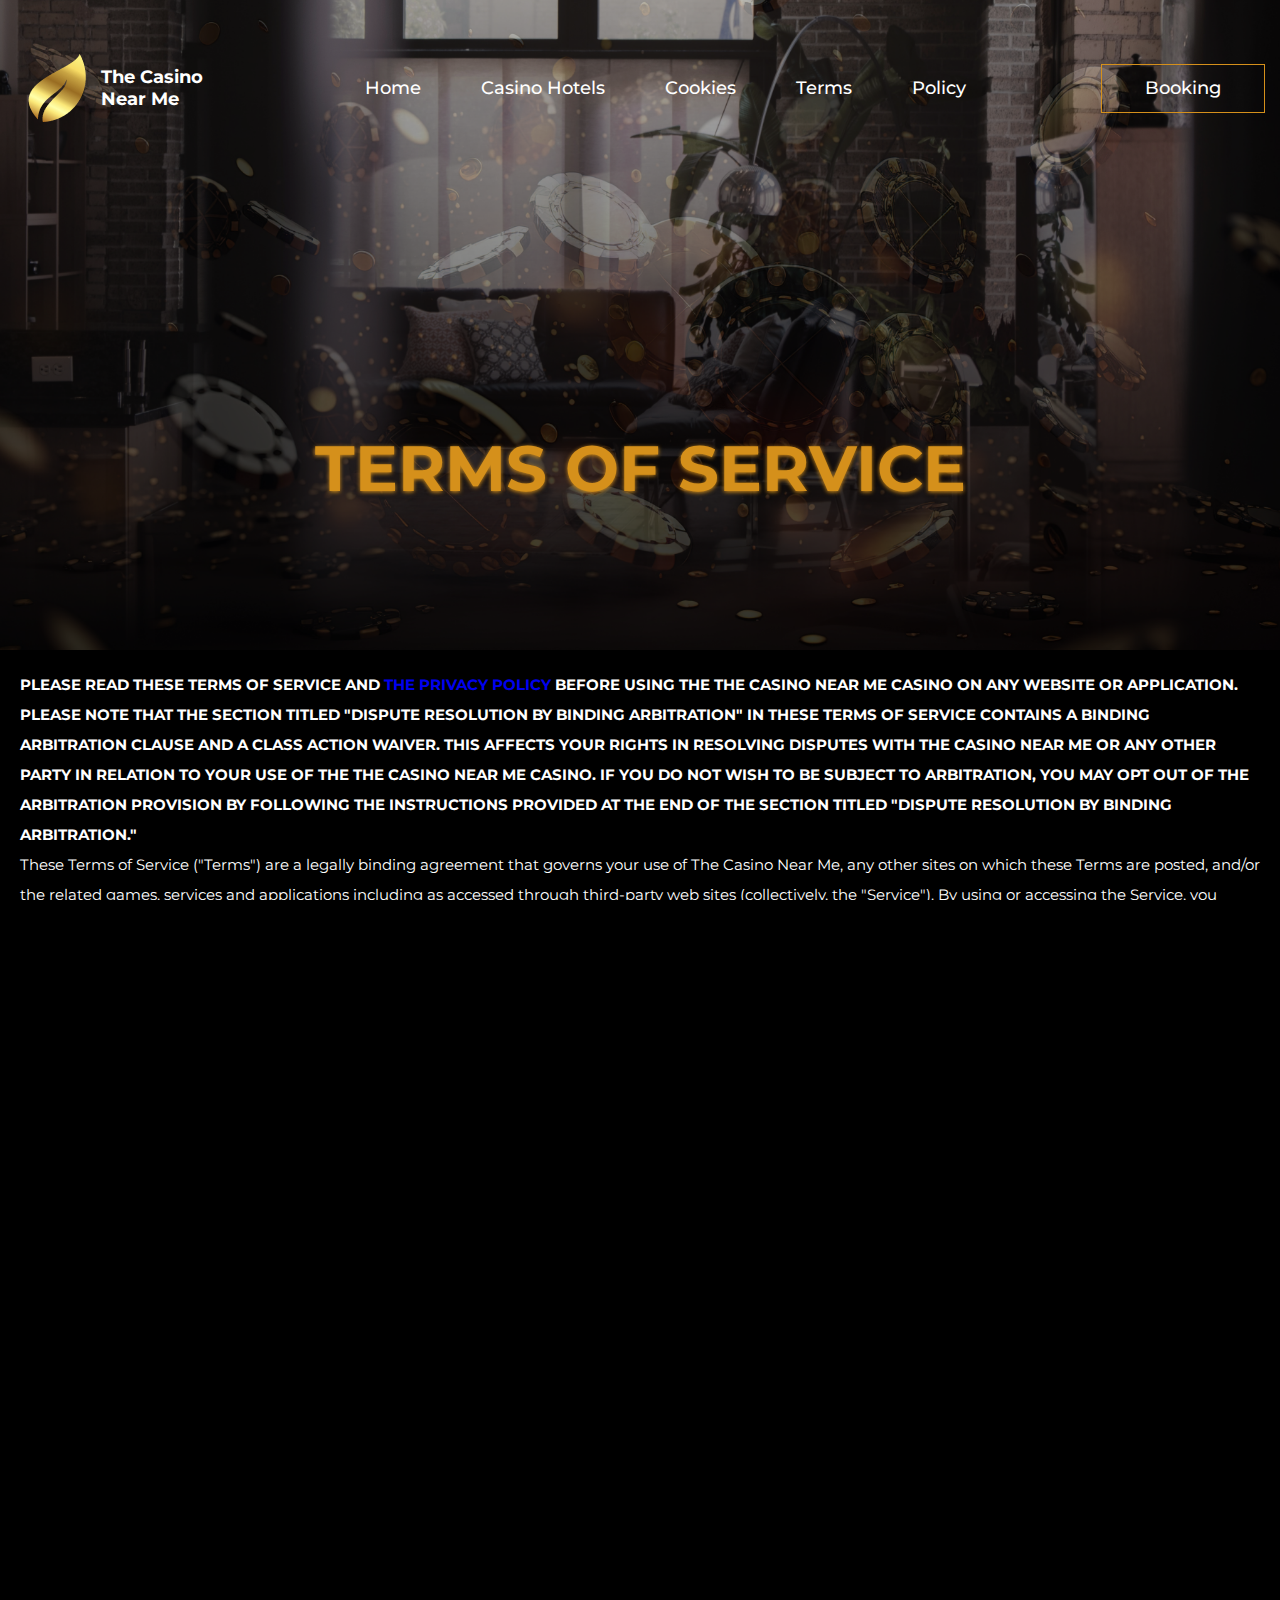
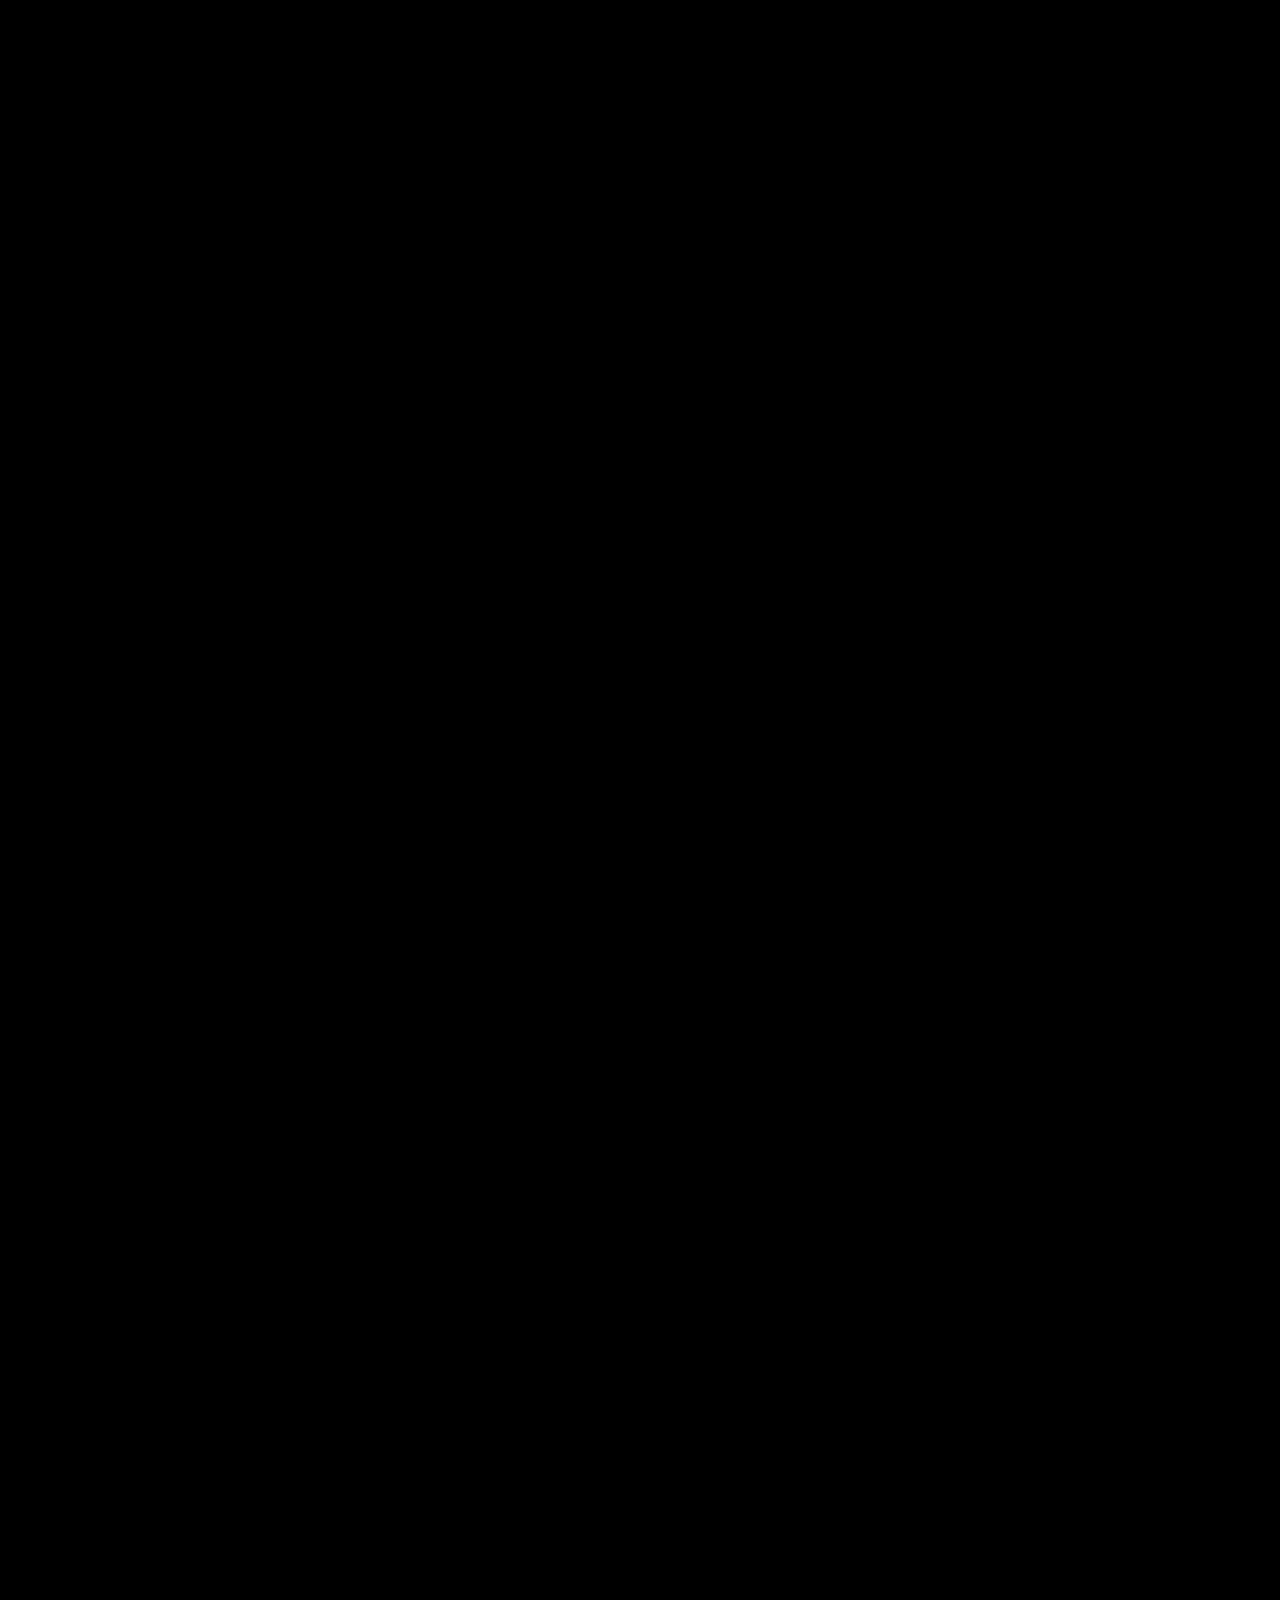
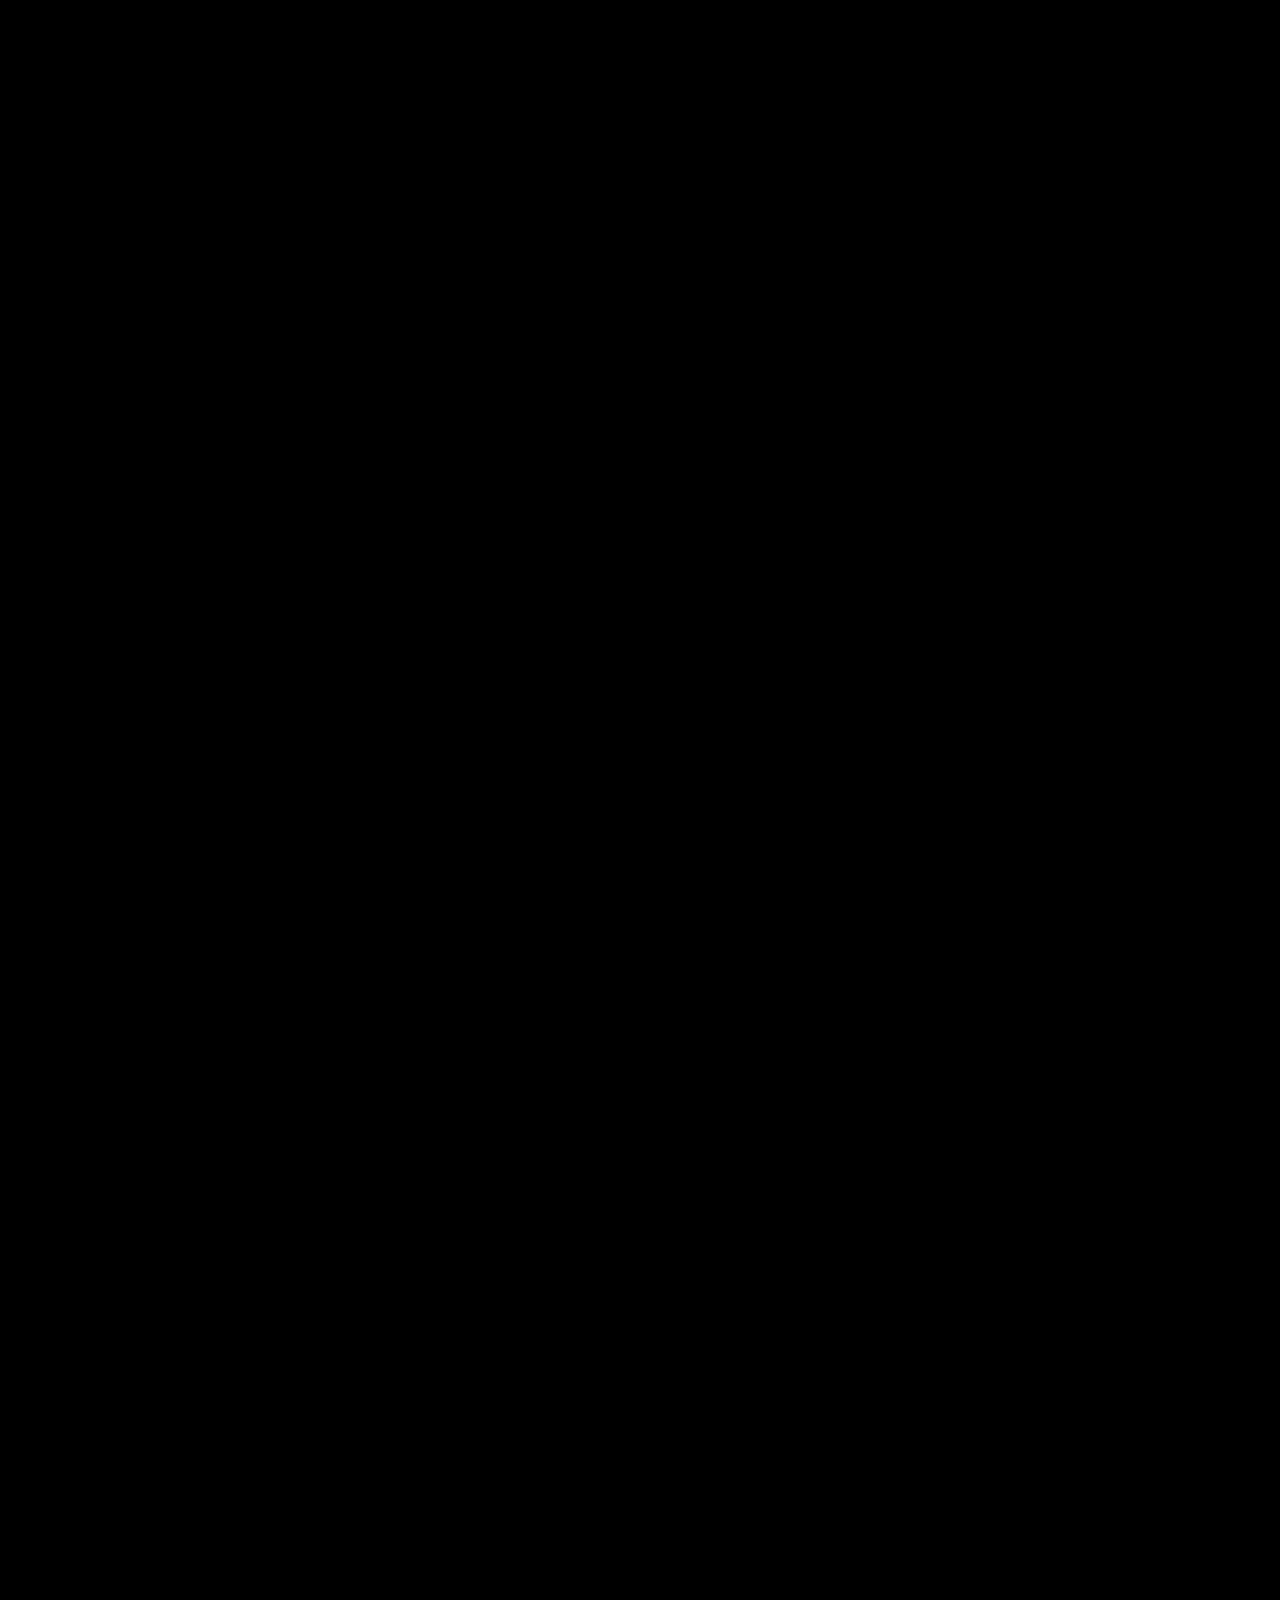
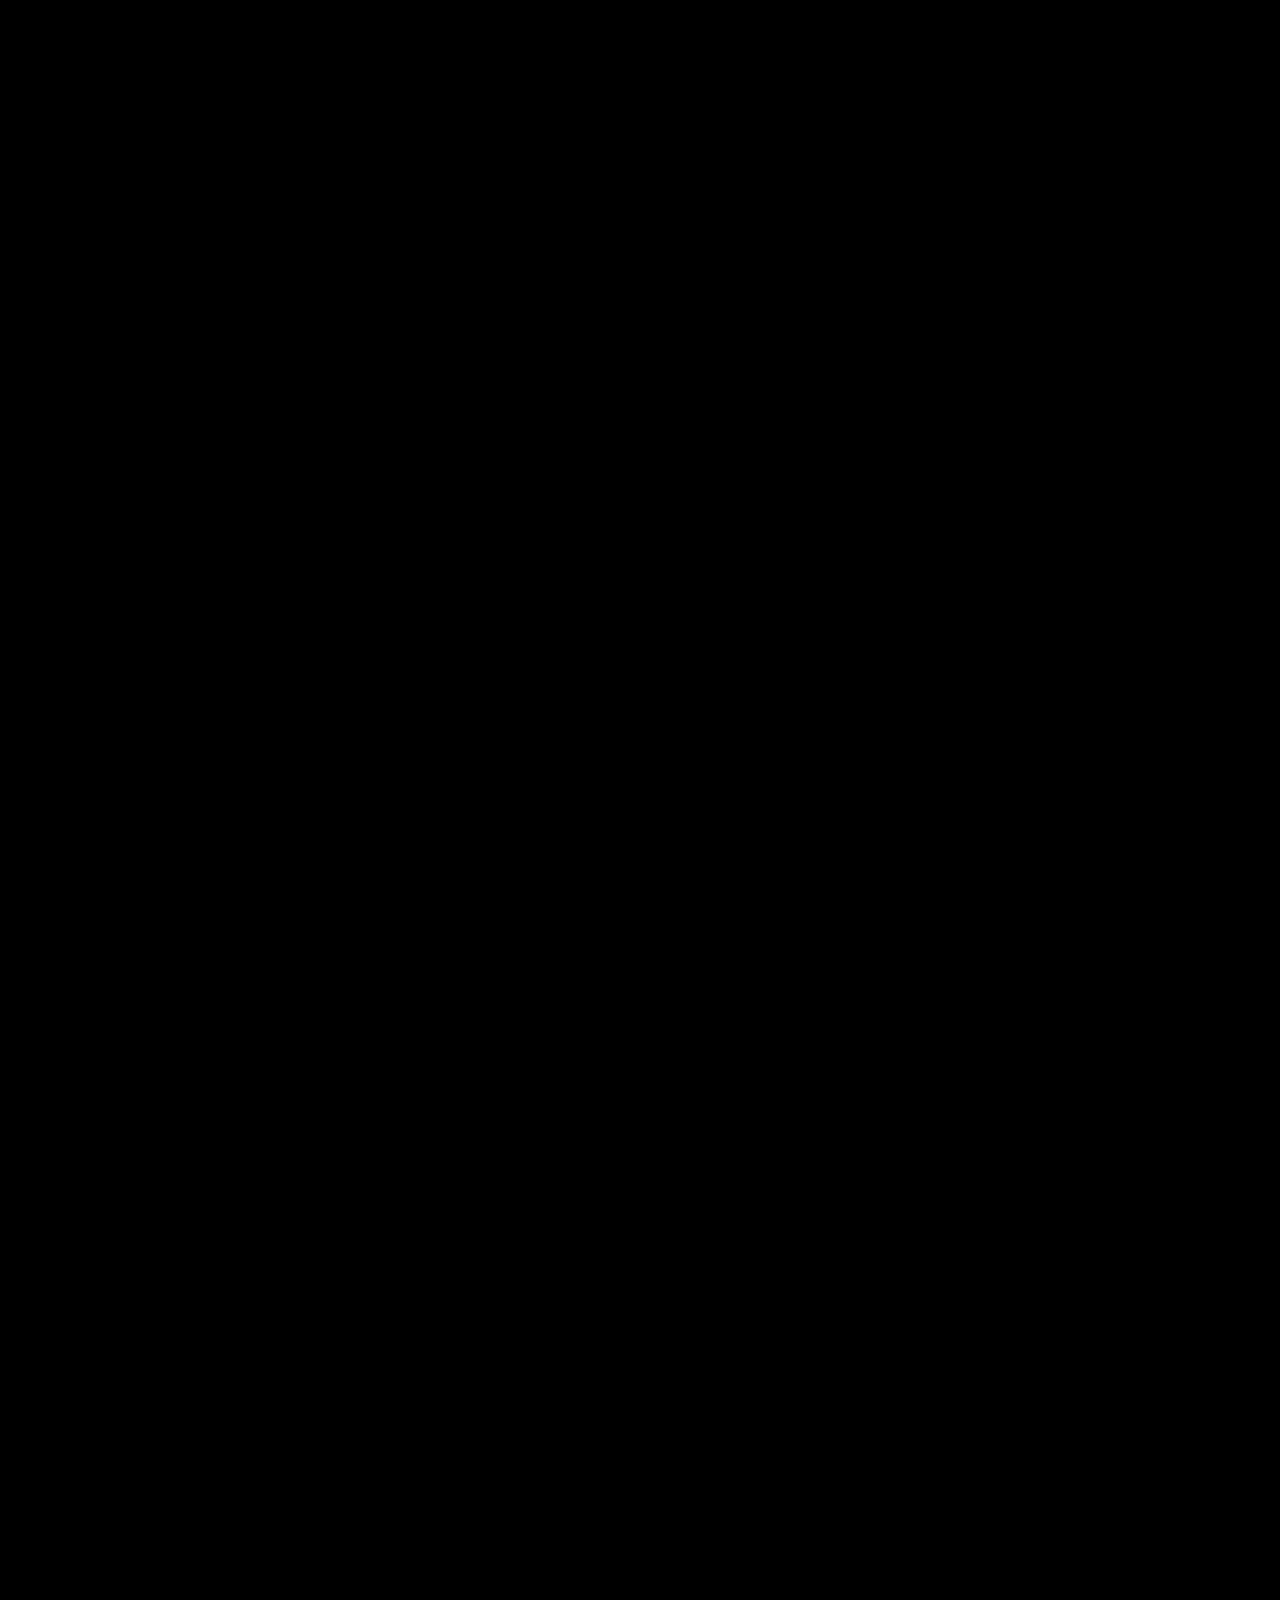
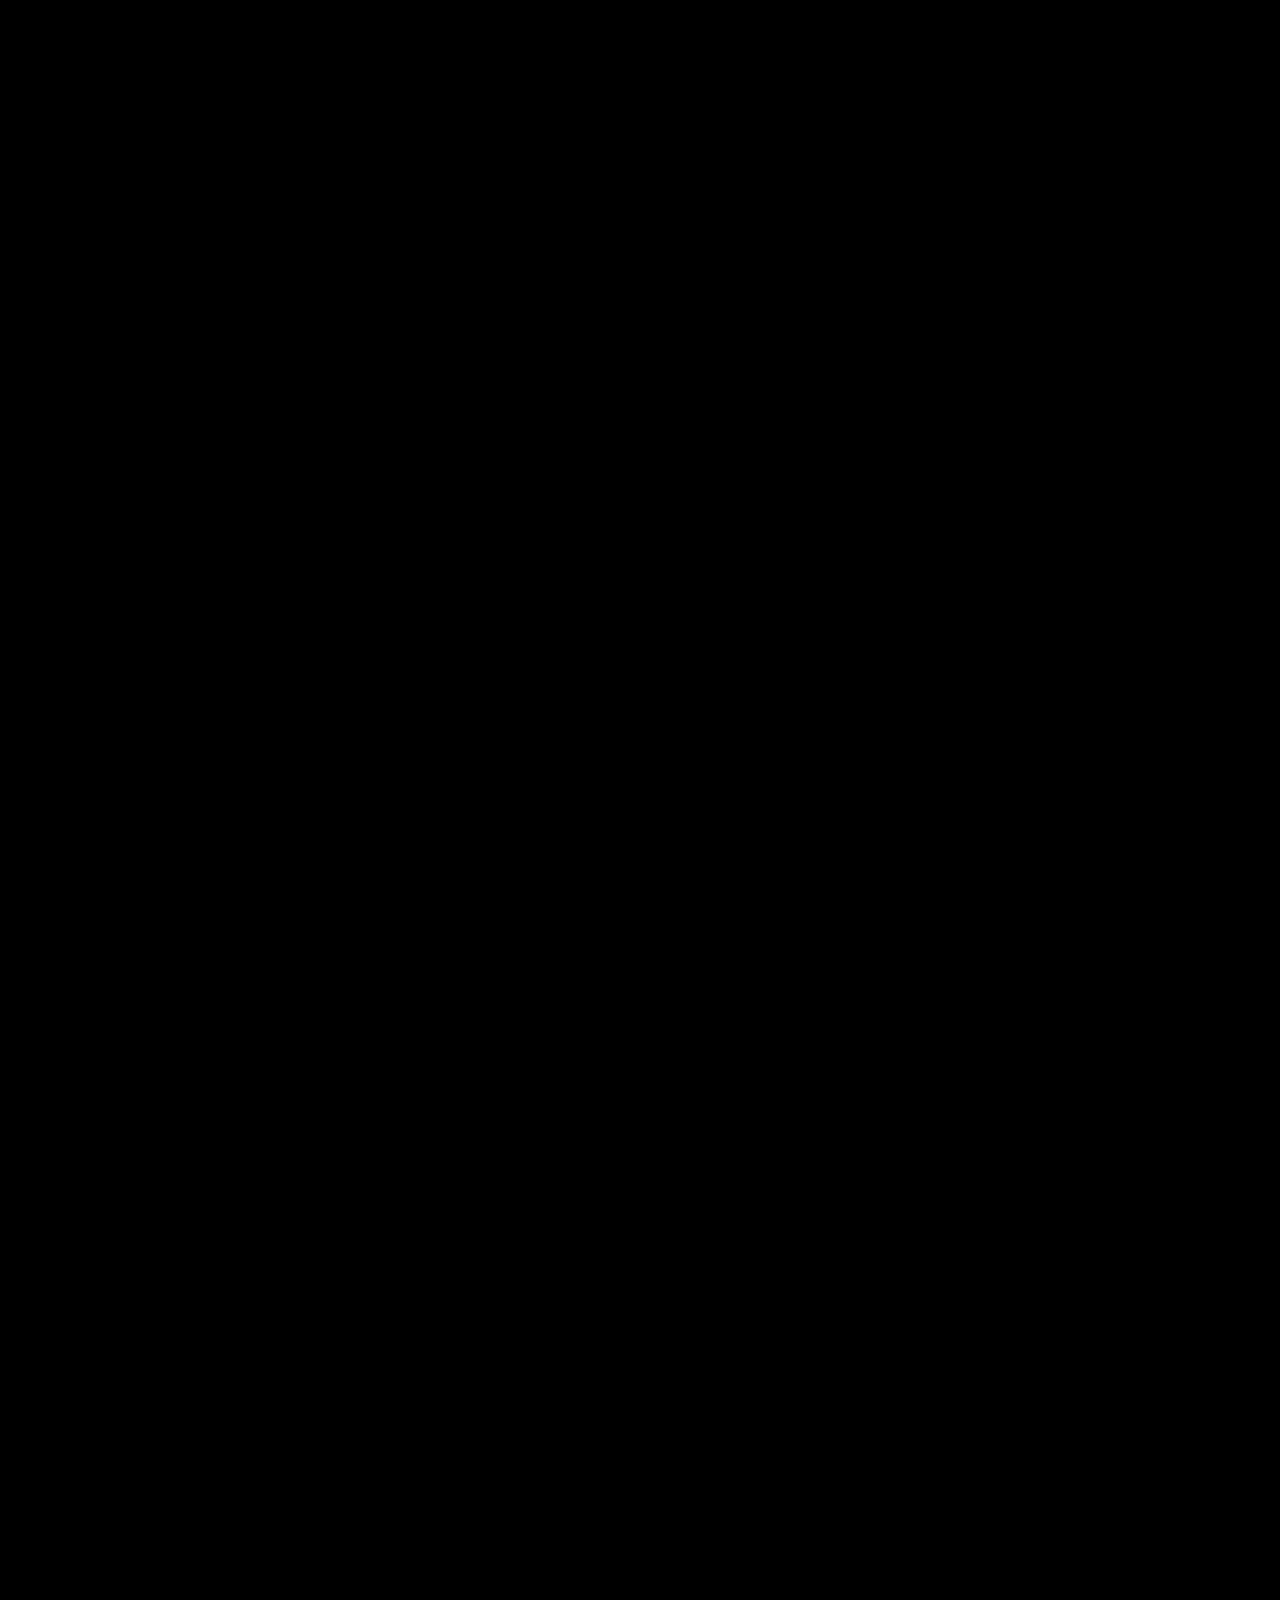
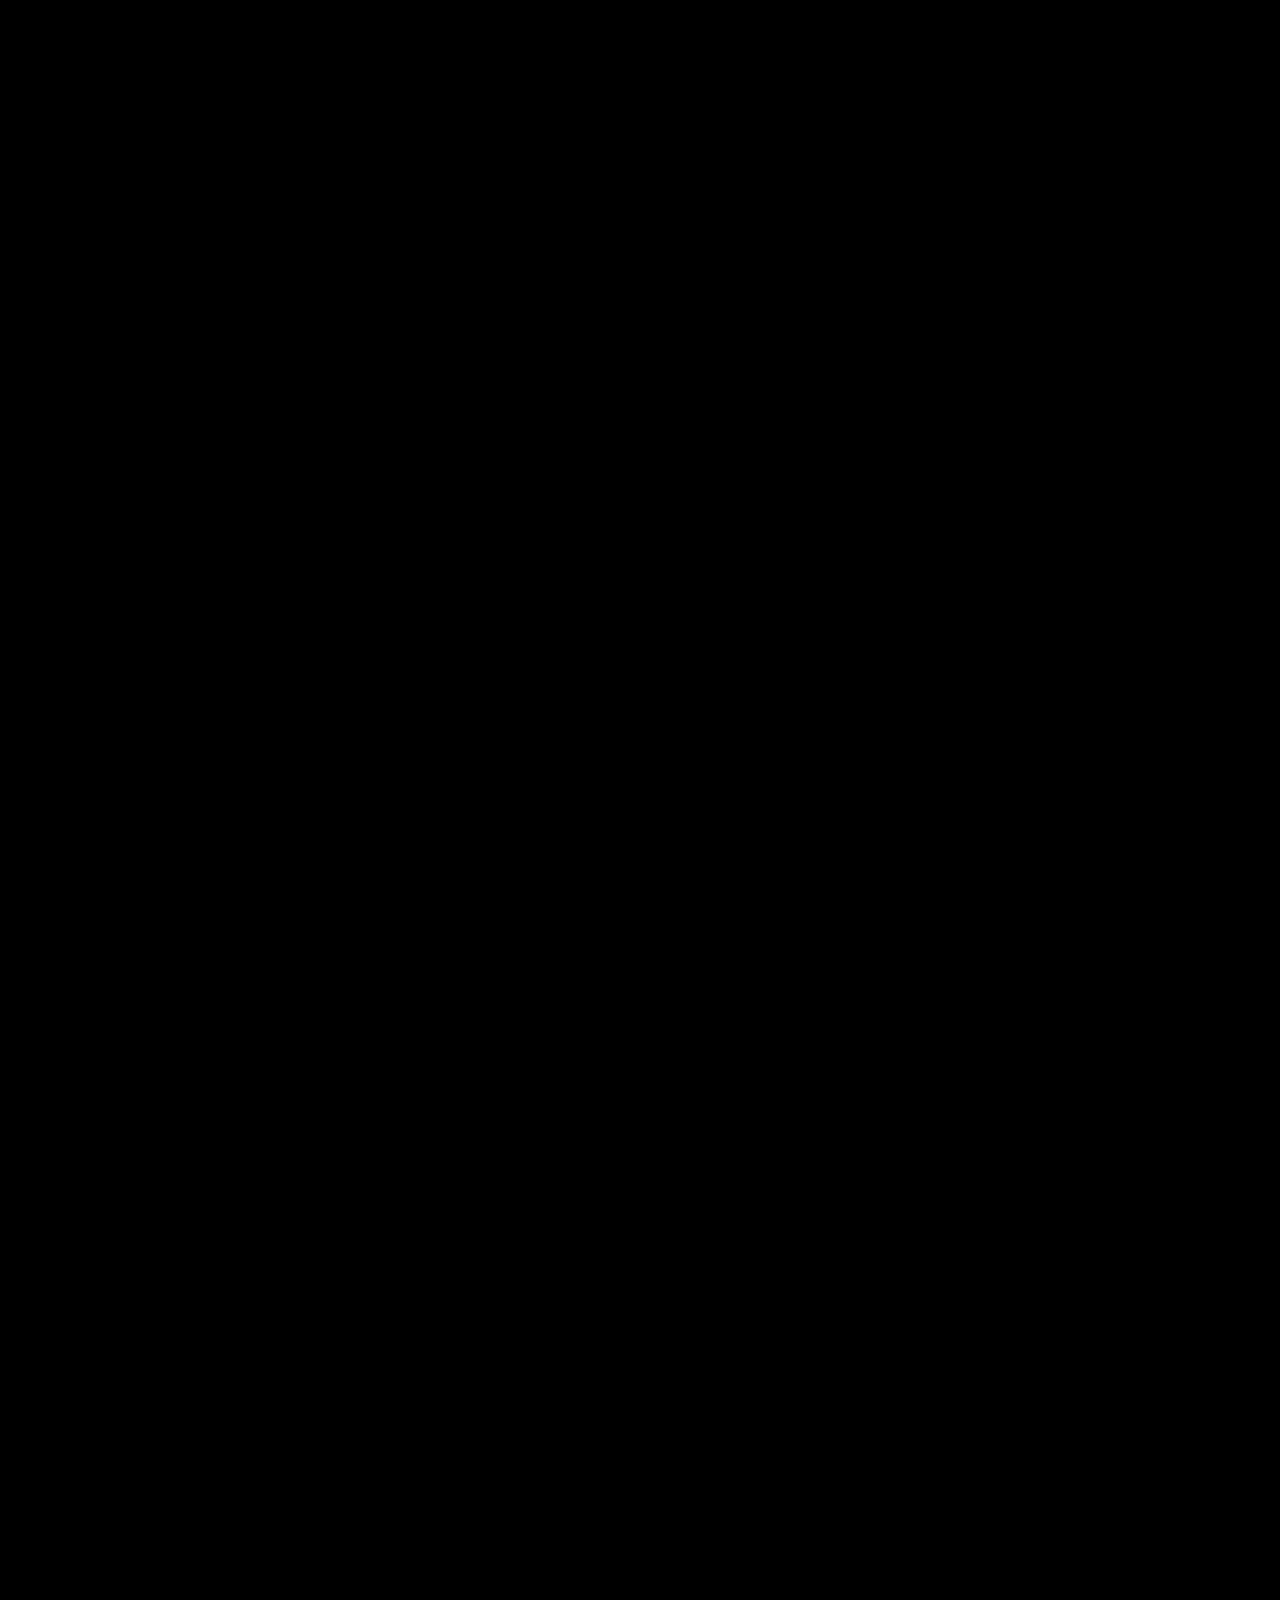
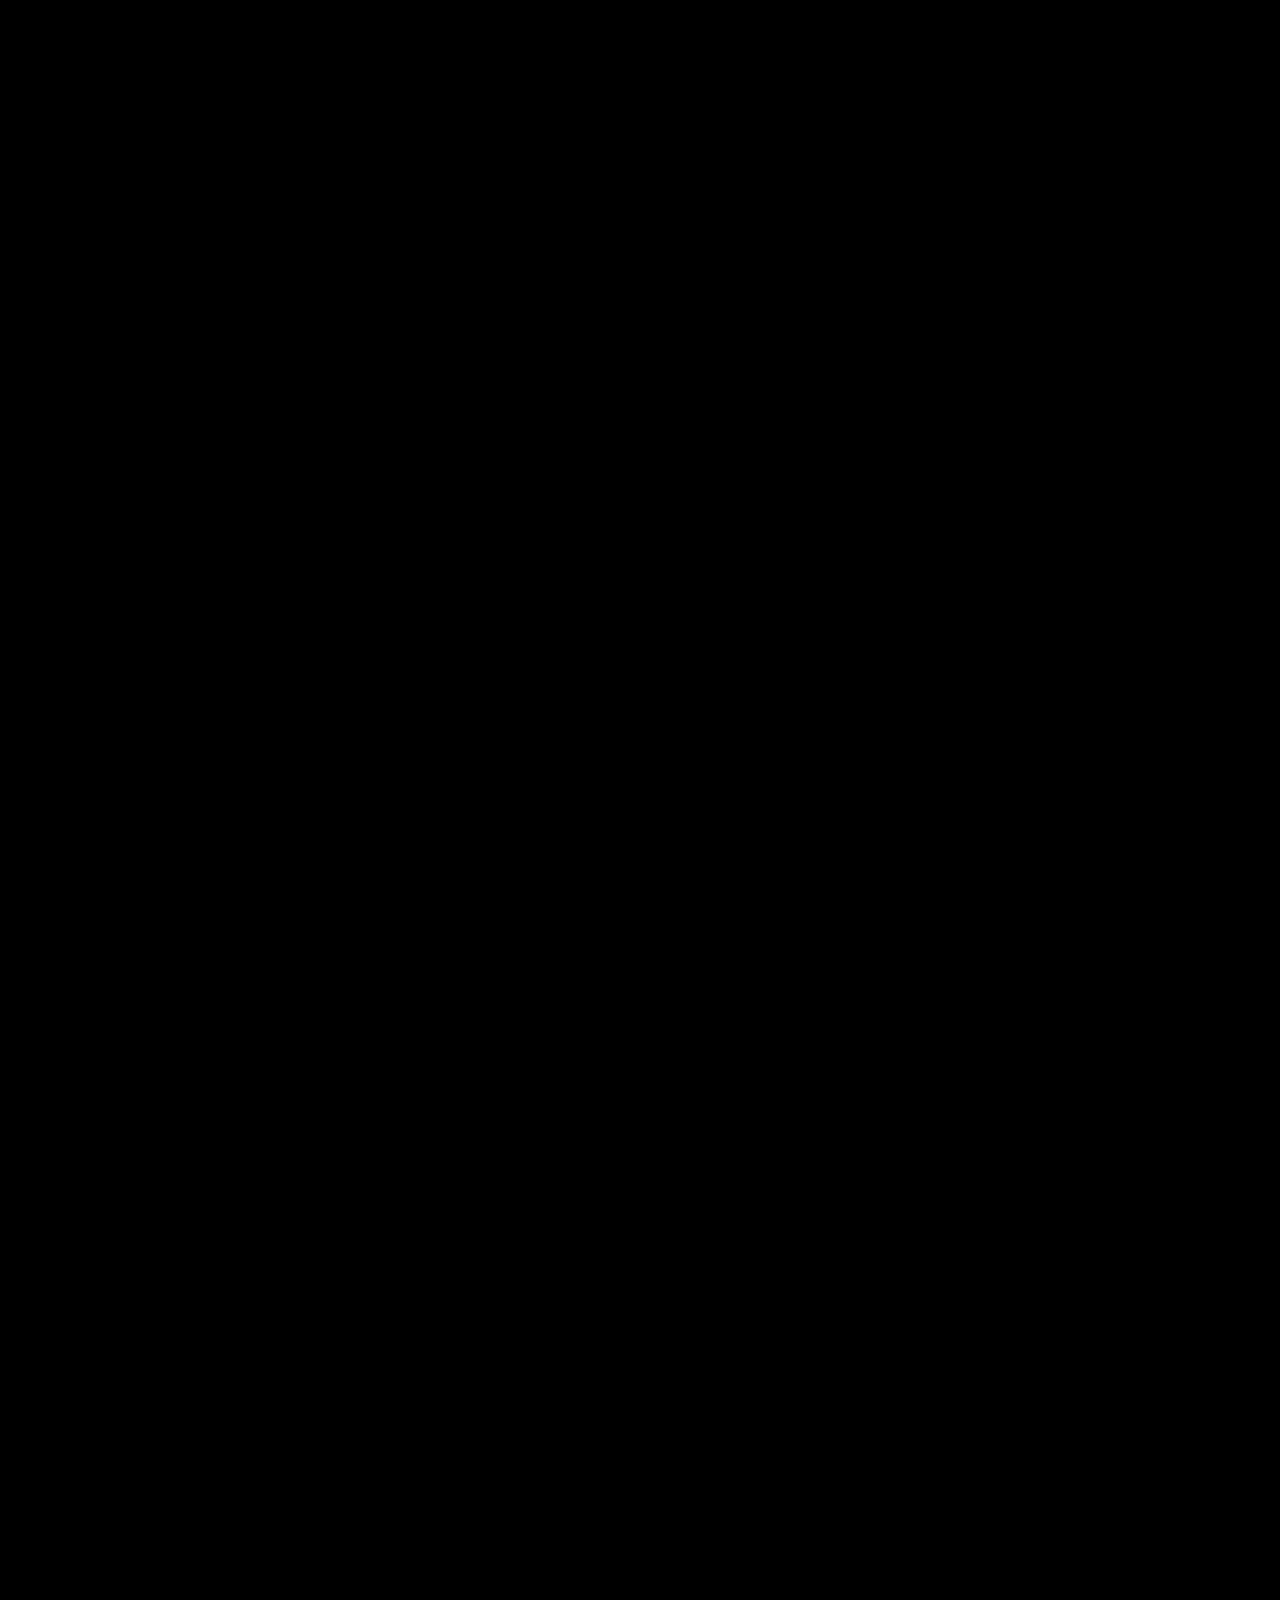
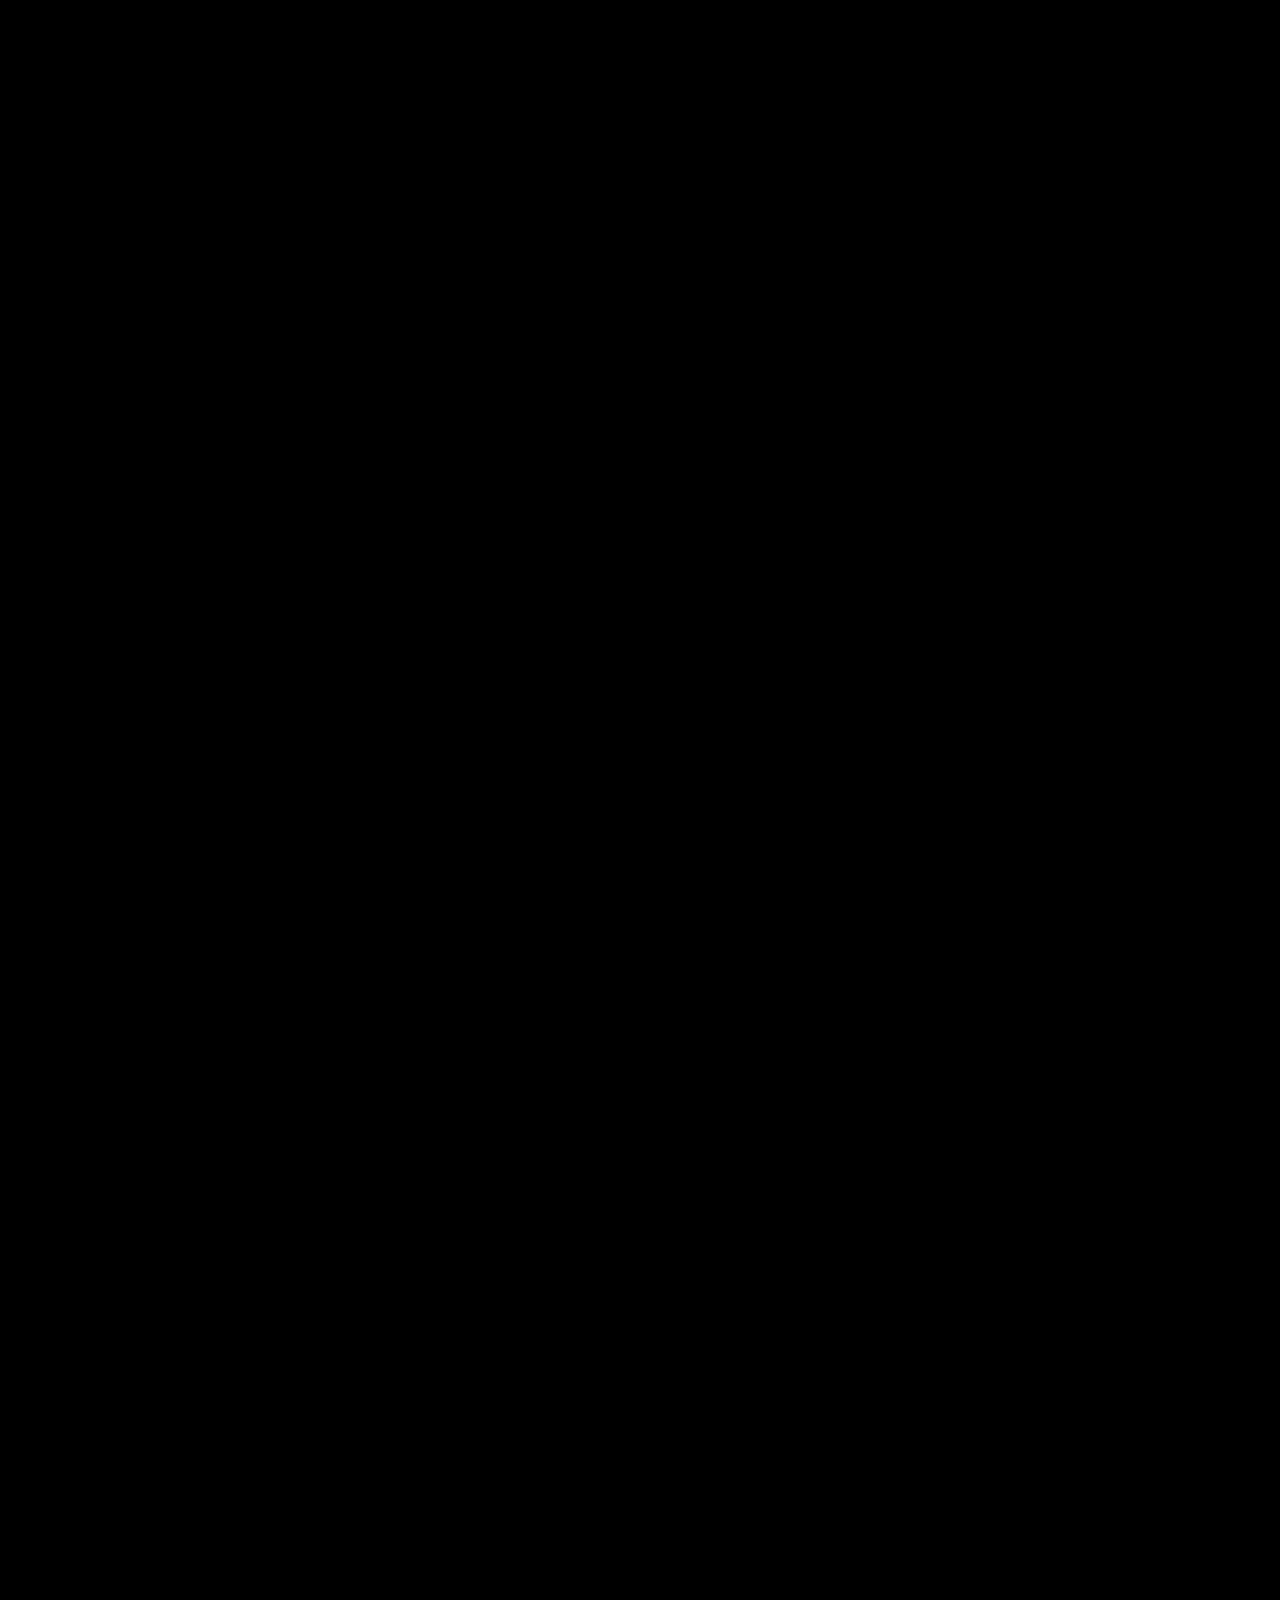
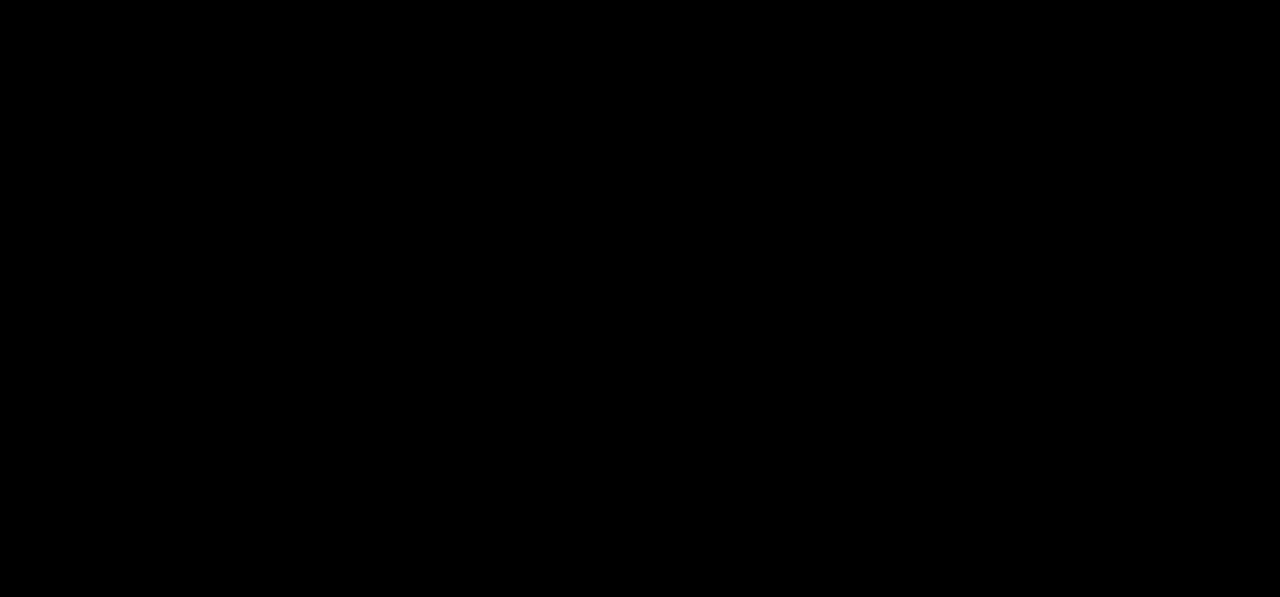
<file: The Casino Near Me/terms.html>
<!DOCTYPE html>
<html lang="en">
<head>
    <meta charset="UTF-8" />
    <meta name="viewport" content="width=device-width, initial-scale=1.0" />
    <title>TheCasinoNearMe</title>
    <link rel="preconnect" href="https://fonts.googleapis.com" />
    <link rel="preconnect" href="https://fonts.gstatic.com" crossorigin />
    <link
            href="https://fonts.googleapis.com/css2?family=Montserrat:wght@400;500;600;700&family=Playfair+Display:wght@400;600&display=swap"
            rel="stylesheet"
    />
    <link rel="stylesheet" href="css/style.min.css" />
</head>

<body>
<div class="wrapper">
    <header class="header" id="header" style="padding-bottom: 139px; margin-bottom: 0">
        <div class="header__inner">
            <div class="container">
                <div class="header__box">

                    <a class="logo" href="./"
                    >
                  <span style="width: 200px;display: flex;flex-direction: row;align-content: center;justify-content: center;align-items: center;">
                    <img src="./images/logo.png" alt="" />
                    <p style="margin-left: 10px"> The Casino<br>Near Me </p>
                  </span>
                    </a>

                    <div class="header__mobile">
                        <nav class="menu">
                            <ul class="menu__list">
                                <li class="menu__item">
                                    <a class="menu__link hover__underline" href="./">Home</a>
                                </li>
                                <li class="menu__item">
                                    <a class="menu__link hover__underline" href="./#props">Casino Hotels</a>
                                </li>
                                <li class="menu__item">
                                    <a class="menu__link hover__underline" href="./cookies.html">Cookies</a>
                                </li>
                                <li class="menu__item">
                                    <a class="menu__link hover__underline" href="./terms.html">Terms</a>
                                </li>
                                <li class="menu__item">
                                    <a class="menu__link hover__underline" href="./policy.html">Policy</a>
                                </li>
                            </ul>
                        </nav>
                        <button class="btn header__btn">Booking</button>
                    </div>
                    <div class="menu__btn-of menu__btn">
                        <svg width="27" height="18" viewBox="0 0 27 18" fill="none" xmlns="http://www.w3.org/2000/svg">
                            <path fill-rule="evenodd" clip-rule="evenodd" d="M1.5 0.5C0.671573 0.5 0 1.17157 0 2C0 2.82843 0.671573 3.5 1.5 3.5H25C25.8284 3.5 26.5 2.82843 26.5 2C26.5 1.17157 25.8284 0.5 25 0.5H1.5ZM0 9C0 8.17157 0.671573 7.5 1.5 7.5H25C25.8284 7.5 26.5 8.17157 26.5 9C26.5 9.82843 25.8284 10.5 25 10.5H1.5C0.671573 10.5 0 9.82843 0 9ZM0 16C0 15.1716 0.671573 14.5 1.5 14.5H25C25.8284 14.5 26.5 15.1716 26.5 16C26.5 16.8284 25.8284 17.5 25 17.5H1.5C0.671573 17.5 0 16.8284 0 16Z" fill="#fff"></path>
                        </svg>
                    </div>
                    <div class="menu__btn-on menu__btn hidden">
                        <svg width="21" height="21" viewBox="0 0 21 21" fill="none" xmlns="http://www.w3.org/2000/svg">
                            <path fill-rule="evenodd" clip-rule="evenodd" d="M3.06066 0.93934C2.47487 0.353553 1.52513 0.353553 0.93934 0.93934C0.353553 1.52513 0.353553 2.47487 0.93934 3.06066L8.37868 10.5L0.93934 17.9393C0.353553 18.5251 0.353553 19.4749 0.93934 20.0607C1.52513 20.6464 2.47487 20.6464 3.06066 20.0607L10.5 12.6213L17.5563 19.6777C18.1421 20.2635 19.0919 20.2635 19.6777 19.6777C20.2635 19.0919 20.2635 18.1421 19.6777 17.5563L12.6213 10.5L19.6777 3.44365C20.2635 2.85787 20.2635 1.90812 19.6777 1.32233C19.0919 0.736544 18.1421 0.736545 17.5563 1.32233L10.5 8.37868L3.06066 0.93934Z" fill="#fff"></path>
                        </svg>
                    </div>
                </div>
            </div>
        </div>
        <div class="header__top">
            <div class="container">
                <div class="header__top-title title">

                    <span>TERMS OF SERVICE</span>
                </div>

            </div>
        </div>
    </header>
    <main style="color: white; line-height: 30px; margin: 20px; font-size: 15px">
        <div class="hxkje" >
            <h2 class="hmexue"></h2>

            <div class="text-block bipnfs"  >
                <p class="atppfixjzktnyo"><strong style="text-transform:uppercase;" class="mjxdururxbqw">Please read these terms of service and <a class="mbndezbsdk" href="./privacy.html">the privacy policy</a> before using the The Casino Near Me Casino on any website or application.  Please note that the section titled "Dispute resolution by binding arbitration" in these terms of service contains a binding arbitration clause and a class action waiver.  This affects your rights in resolving disputes with The Casino Near Me or any other party in relation to your use of the The Casino Near Me casino.  If you do not wish to be subject to arbitration, you may opt out of the arbitration provision by following the instructions provided at the end of the section titled "Dispute resolution by binding arbitration."</strong></p>

                <p class="lloeibbul">These Terms of Service ("Terms") are a legally binding agreement that governs your use of  The Casino Near Me, any other sites on which these Terms are posted, and/or the related games, services and applications including as accessed through third-party web sites (collectively, the "Service"). By using or accessing the Service, you agree to be bound by these Terms and all terms incorporated by reference. If you do not agree to these Terms in their entirety, do not use the Service.</p>

                <p class="cecximkwjjzvm">You must be 21 or older to access or use the Service.</p>

                <p class="gjrmufmsdcmpzol">The Service is intended for amusement purposes only.</p>

                <p class="zfnpgzanyvuf">These Terms are entered into between you and The Casino Near Me (also referred to as "we"). The term "The Casino Near Me" means "The Casino Near Me" along with its Affiliates. For purposes of these Terms, "Affiliates" means, with respect to any party, any person or entity that controls, is controlled by, or is under common control with, such party.</p>

                <p style="text-transform:uppercase;" class="gydrcsxlouw">Aristrocrat Technologies Inc., and its Affiliates (collectively, "ATI"), is a third party beneficiary of these Terms and may independently enforce the rights afforded to The Casino Near Me hereunder. For the avoidance of doubt, ATI (1) is not a party to these Terms and shall not be assigned any liability to you with respect to these Terms; and (2) The Casino Near Me and ATI make no representations or warranties of any nature or kind to you, including with respect to the content or accuracy of the service.<br class="wqfuzhf"><br class="fdobrbgvvljzrkk"></p>

                <h2 class="text-white ryvvzzsbe" >Quick Links</h2><br class="fhzuocuunlgu">

                <ol id="QuickList" class="wqanlkm" style="margin-left: 20px">
                    <li class="jqnbehkojd"><a href="#p1" class="uvmrep">Access to The Casino Near Me Service</a></li>
                    <li class="wwgyzuabxmvgnw"><a href="#p2" class="rbcyqeh">Ownership of Intellectual Property</a></li>
                    <li class="hqcrqyccxydtidg"><a href="#p3" class="umwfuq">Virtual Items</a></li>
                    <li class="rkxkxgnwi"><a href="#p4" class="fzqfvkjgveb">User Content</a></li>
                    <li class="fiqgb"><a href="#p5" class="xvxdzcyhszxadm">Posting On Other Websites</a></li>
                    <li class="nqmdtebju"><a href="#p6" class="ahorwjv">Usage Rules</a></li>
                    <li class="xjcdfhlb"><a href="#p7" class="kbtgvhg">Rewards Points</a></li>
                    <li class="qmwpc"><a href="#p8" class="bemryhwvf">Privacy and Protection of Personal Information</a></li>
                    <li class="jsmwubwrwbwqit"><a href="#p9" class="zkwkapgppa">Account Responsibility</a></li>
                    <li class="ehzjmcayhtbxjt"><a href="#p10" class="ktswlodvsvcno">Disputes With Others</a></li>
                    <li class="wyclmvtwyiivgu"><a href="#p11" class="xlxow">Disclaimers; Limitations; Waivers of Liability</a></li>
                    <li class="jyduqpadeniyeut"><a href="#p12" class="wifqvokqjyd">Indemnification</a></li>
                    <li class="rmnunrbmgwgj"><a href="#p13" class="deltkzjbldnxbc">Governing Law/Waiver of Injunctive Relief</a></li>
                    <li class="nqtahihubjxjssn"><a href="#p14" class="bxcefrwgjqehiui">Dispute Resolution by Binding Arbitration</a></li>
                    <li class="faehujhay"><a href="#p15" class="kevyorjbqsdo">Waiver/Severability</a></li>
                    <li class="doqxsozsx"><a href="#p16" class="vclvqublivk">Miscellaneous</a></li>
                    <li class="gmdmr"><a href="#p17" class="evuxrpbliictg">Statute of Limitations</a></li>
                    <li class="jnujevvjfsdbp"><a href="#p18" class="gjiucogrkqspsuv">Digital Millennium Copyright Act</a></li>
                </ol>

                <a name="p1" class="bhyndhw"></a>
                <p class="rbzdqhikhk"><br class="cnqnkgokfaek"><strong style="text-transform:uppercase;" class="fpuxpcsa">1)&nbsp;&nbsp;Access to The Casino Near Me Service</strong></p>

                <p class="fatwvabom">a) The Service is licensed, not sold. Your license confers no title or ownership in the Service.</p>

                <p class="ncrjhygxpsr">b) Subject to your acceptance and continuing compliance with these Terms, The Casino Near Me grants to you a non-exclusive, non-transferable, personal, revocable limited license to use and display the Service and related software (excluding source or object code) for your personal (or household) non-commercial use by any machine(s) of which you are the primary user.  You agree not to use the Service for any other purpose, or to copy or distribute the content of the Service except as specifically allowed in this agreement.</p>

                <p class="jfhhsexh">c) The Casino Near Me reserves the right to change these Terms in any way and at any time.</p>

                <p class="brndfcvpicyn">d) We will notify you of any modifications to these Terms by posting any modifications on www.The Casino Near Me or within the Service.  You agree that you will 1) periodically check the Service for updates to these Terms, and 2) read messages we send you regarding the service.  You agree that you will be considered to have been given notice of any modifications once we post them to the Service and that your continued use of the Service after such notice shall be deemed an acceptance of any changes.  If you do not agree to these Terms, as may be amended from time to time in The Casino Near Me's sole discretion, your only remedy is to discontinue your use of the Service and to cancel your account(s).  If you access the Service from a social network or download the Service from any platform or applications stores, such as but not limited to Facebook, you must also comply with its terms of service/use as well as these Terms and you will be responsible for reviewing, understanding, and following all applicable terms of service.</p>

                <p class="xavprxttjjyhdp">e) The Casino Near Me reserves the right to limit, suspend, modify, delete, or discontinue the Service or to change the content of the Service in any way and at any time, with or without notice to you, without liability and without any obligation to compensate you for any losses.</p>

                <p class="mtacxceqdtixmqr">f) You agree to be bound by any application, forum, or game specific rules, published within the Service.</p>

                <p class="ozagcunph">g) Your use of the Service is conditioned upon your compliance with these Terms.  Any use of the Service in violation of these Terms will be regarded as an infringement of The Casino Near Me's copyrights and other rights in and to the Service.  The Casino Near Me may, in its sole discretion, limit, suspend, terminate, modify, or delete accounts or access to the Service without notice if, among other reasons, you violate these Terms.  You agree that The Casino Near Me does not have to provide you with any notice before terminating or suspending your account, but it may, in its sole discretion, provide you with notice as a courtesy and without then taking on any additional obligations.</p>

                <p class="ditswk">h) You must be 21 or older to use the Service.  By using the Service, you certify that you are at least 21 years of age.</p>

                <p class="ovvukfamqxq">i) You are strictly prohibited from permitting any third party to access the Service through use of your account.</p>

                <p class="lqbufvyqfikd">j) You acknowledge and agree that the games offered by the Service do not offer gambling or an opportunity to win real money or prizes. You also acknowledge that practice or success at social gaming does not imply future success at gambling.</p>

                <p class="mrcfhnkayw">k) You represent and warrant that you have full right and authority to use the Service and to be bound by these Terms.</p>



                <a name="p2" class="rbsrle"></a>
                <p class="vhapkhalojghox"><br class="ppotgofdxpgbcs"><strong style="text-transform:uppercase;" class="tdsnxertxkn">2)&nbsp;&nbsp;Ownership of Intellectual Property</strong></p>

                <p class="efafuaxvj">a) Unless otherwise specified in writing, all materials that are part of the Service are owned, controlled, or licensed by The Casino Near Me, and are protected by law from unauthorized use.  The entire contents of the Service are protected by copyright.  The Casino Near Me, the The Casino Near Me logos, and all game names are trademarks owned or licensed by The Casino Near Me and may not be used without the express written permission of The Casino Near Me.</p>

                <p class="hityacvmc">b) You do not acquire any ownership rights by using the Service, downloading material from, or uploading material to, the Service, or by purchasing any virtual items.</p>

                <p class="liiiwjwtowpijj">c) You agree not to copy, redistribute, publish, or otherwise exploit material from the Service, except as expressly permitted herein, without the express prior written permission of The Casino Near Me.</p>

                <p class="fsbtbulehdssz">d) All comments, feedback, suggestions, ideas, and other submissions ("Ideas") disclosed, submitted, or offered to The Casino Near Me in connection with the use of the Service shall be the exclusive property of The Casino Near Me.  You agree that unless otherwise prohibited by law, The Casino Near Me may use, sell, exploit, and disclose the Ideas in any manner, without restriction and without compensation to you.</p>



                <a name="p3" class="ynreuvsqypmwv"></a>
                <p class="uxuitvipkmsv"><br class="xioxnwgfv"><strong style="text-transform:uppercase;" class="dgtmrarevu">3)&nbsp;&nbsp;Virtual Items</strong></p>

                <p class="ytsss">a) The Service may provide you with an opportunity to obtain a variety of virtual items such as virtual currency (also at times referred to as "virtual coins" or "virtual game coins" or "in-app virtual currency") and virtual in-game digital items that can be used while playing on the Service.  You may be required to pay a fee to obtain virtual items.  Regardless of the terminology used, virtual items may never be redeemed for "real world" money, goods, or other items of monetary value from The Casino Near Me or any other party.</p>

                <p class="uoubkbtqixj">b) Prices and availability of virtual items are subject to change without notice.</p>

                <p class="ymbukplulegjyj">c) You have no property interest in virtual items.  Other than a limited, personal, revocable, non-transferable, non-sublicenseable license to use the virtual items in the Service, you have no right or title in or to any such virtual items appearing or originating in the Service, or any other attributes associated with use of the Service or stored within the Service.</p>

                <p class="khyqa">d) The Casino Near Me has the absolute right to manage, regulate, control, modify, and/or eliminate such virtual items as it sees fit in its sole discretion, and The Casino Near Me shall have no liability to you or anyone for the exercise of such rights.</p>

                <p class="jlegz">e) Transfers of virtual items are strictly prohibited. Virtual items may not be transferred, or resold for commercial gain, in any manner including, without limitation, by means of any direct sale or auction service. Virtual items may not be purchased or sold from any individual or other company via cash, barter, or any other transaction. Virtual items have no monetary value and cannot be used to purchase or use products or services other than within the Service. Virtual items cannot be exchanged for cash or any other value. Any attempt to do so is strictly forbidden and in violation of these Terms and may result in a lifetime ban from the Service and possible legal action.</p>

                <p class="rorhvypydolcm">f) You agree that all purchases of virtual items are payable in advance and are final except as otherwise provided in these Terms.  No refunds will be given except in our sole and absolute discretion. All virtual items are forfeited if your account is terminated or suspended for any reason, in The Casino Near Me's sole and absolute discretion, or if The Casino Near Me discontinues providing the Service.</p>

                <p class="ihqiqudz">g) The Casino Near Me has no liability for hacking or loss of any virtual items. The Casino Near Me reserves the right, without prior notification, to limit the order quantity of any virtual items and/or to refuse to provide you with any virtual items.</p>

                <p class="uslvuwvbvak">h) You are responsible for all charges incurred, including applicable taxes, and all purchases made through your account. If you cancel your account, The Casino Near Me reserves the right to collect any applicable fees, surcharges, or costs incurred before cancellation. Any delinquent or unpaid accounts must be settled before The Casino Near Me will allow you to register again. The Casino Near Me has total decision-making authority regarding allowing repeat registrations.</p>

                <p class="fedgetb">i) The Casino Near Me reserves the right to revoke any stated offer and to correct any errors, inaccuracies, or omissions (including after an order was submitted and accepted) in any order, price, advertisement, promotion, or giveaway.</p>




                <a name="p4" class="qbveccgzfhc"></a>
                <p class="xeghd"><br class="qwjrqlhvjvao"><strong style="text-transform:uppercase;" class="udlpg">4)&nbsp;&nbsp;User Content</strong></p>

                <p class="npmgrfxntboc">a) The Service may invite you to chat or participate in blogs, message boards, online forums, and other functionality and may provide you with the opportunity to create, submit, post, display, transmit, perform, publish, distribute, or broadcast content and materials to The Casino Near Me and/or to or via the Service, including, without limitation, text, writings, photographs, graphics, comments, suggestions, or person information or other material (collectively "User Content").  Any material you transmit to The Casino Near Me or via the Service will be treated as non-confidential and non-proprietary.</p>

                <p class="jvvjt">b) You shall be solely responsible for your own User Content and the consequence of submitting and publishing your User Content on the Service.</p>

                <p class="ojhjcfmyukczpoa">c) You further affirm, represent, and warrant, that your User Content is wholly original to you, and you exclusively own the rights to your User Content, including the right to grant all of the rights and licenses in these Terms without The Casino Near Me incurring any third-party obligations or liability arising out of its exercise of the rights thereto granted herein by you.</p>

                <p class="diixtfxymmy">d) You grant to The Casino Near Me the unrestricted, unconditional, unlimited, worldwide, irrevocable, perpetual, fully-paid, and royalty-free right and license to host, use, copy, distribute, reproduce, disclose, sell, resell, sublicense, display, perform, transmit, publish, broadcast, modify, make derivative works from, retitle, reformat, translate, archive, store, cache, or otherwise exploit in any manner whatsoever, all or any portion of your User Content to which you have contributed, for any purpose whatsoever, in any and all formats; on or through any and all media, software, formula, or medium now or hereafter known; and with any technology or devices now known or hereafter developed and to advertise, market, and promote same.</p>

                <p class="qxkxa">e) The Casino Near Me has no obligation to monitor or enforce any intellectual property rights that may be associated with your User Content, but The Casino Near Me does have the right to enforce such rights through any means it sees fit, including bringing and controlling actions on your behalf.</p>

                <p class="wpqqmmurwmzrdt">f) The Casino Near Me has no obligation to accept, display, review, monitor, or maintain any User Content.  We have the right to delete User Content from the Service without notice for any reason at any time.  The Casino Near Me may move, re-format, edit, alter, distort, remove, or refuse to exploit User Content without notice to you and without liability; provided, however, that The Casino Near Me reserves the right to treat User Content as content stored at the direction of users for which The Casino Near Me will not exercise editorial control except to enforce the rights of third parties and the Content Restrictions set forth below when violations are brought to The Casino Near Me's attention.</p>

                <p class="slhzhpjxanidmcf">g) You acknowledge that you do not rely on The Casino Near Me to monitor or edit the Service and that the Service may contain content which you find offensive and you hereby waive any objections you might have with respect to viewing such content.</p>





                <a name="p5" class="wqqzj"></a>
                <p class="sgzqrltkkvt"><br class="hgoxijhrgmc"><strong style="text-transform:uppercase;" class="ttfglesdj">5)&nbsp;&nbsp;Posting On Other Websites</strong></p>

                <p class="hpqwblxsqe">a) You are granted a limited revocable license to post an image of your personal avatar and / or screen shot from your account within the Service and any other materials that The Casino Near Me specifically gives you notice may be posted on other web sites, on your own personal web site or on a third-party web site that permits posting of content at the direction of users provided that such third-party web site (i) is not commercially competitive to The Casino Near Me, (ii) does not criticize or injure The Casino Near Me, (iii) does not obtain any rights to such content other than a non-exclusive license to post it at your direction, and (iv) does not charge for access to such content or associated products, services or advertising with such content, so long as the web site where the link resides, and all other locations to which such site links, comply with all applicable laws and do not in any way abuse, defame, stalk, threaten, or violate the rights of privacy, publicity, intellectual property, or other legal rights of others or, in any way, post, publish, distribute, disseminate, or facilitate any inappropriate, infringing, defamatory, profane, indecent, obscene, illegal/unlawful, or otherwise objectionable information, topic, name, or other material (an "Authorized Web Site").  All of The Casino Near Me's rights and remedies are expressly reserved, and The Casino Near Me may revoke this limited license, in whole or in part, upon notice.</p>

                <p class="wjfgworqz">b) Without limitation, the following terms and conditions apply to your posting of a copy of your avatar and/or screen shots on an Authorized Web Site:</p>

                <p class="zqwzvgtvpbjyyb">i) You must display a prominent link to the Service's homepage in connection with any of your uses permitted hereunder, including, without limitation, in e-mails you are sending friends; and</p>

                <p class="bwtxckpkywsa">ii) You agree to include, and not remove or alter, any trademark, copyright, or other proprietary rights notices provided by The Casino Near Me on the Service and within e-mail page(s), when displaying an avatar or images from a game on the Service, and you agree to comply with usage guidelines that may be provided by The Casino Near Me from time to time.  You agree that any and all goodwill that arises in connection with your use of trademarks of The Casino Near Me and The Casino Near Me's licensors inures exclusively to The Casino Near Me or The Casino Near Me's licensors, as applicable, and you agree not to challenge The Casino Near Me's or its licensor's ownership or control of any trademarks of The Casino Near Me or its licensors, nor use or adopt any trademarks that might be confusingly similar to such trademarks.</p>





                <a name="p6" class="ronhlvsw"></a>
                <p class="ldgzad"><br class="gqmuhqhntrbkla"><strong style="text-transform:uppercase;" class="htwnsoirj">6)&nbsp;&nbsp;Usage Rules</strong></p>

                <p class="jfzgk">a) As a condition of your use of and access to the Service, you agree to comply with these Usage Rules, which are provided as an example rather than as an exhaustive list, and any application or game-specific rules published within the Service.</p>

                <p class="yzpsyyqgsn">b) You agree that your use of and conduct on the Service shall be lawful and your User Content will not:</p>

                <p class="fllnrlwtdmo">i) include any offensive comments that are connected to race, national origin, gender, sexual preference, or physical characteristic;</p>

                <p class="cxgemcqqbavgp">ii) include profanity or any obscene, indecent, pornographic, sexual, or otherwise objectionable content or language;</p>

                <p class="whruarvikc">iii) defame, libel, ridicule, mock, disparage, threaten, harass, intimidate, or abuse anyone;</p>

                <p class="ekusdpllumku">iv) promote violence or describe how to perform a violent act;</p>

                <p class="prqcxpqej">v) include any comments or materials that promote any activities that may be construed as illegal</p>

                <p class="swuefk">vi) violate the contractual, personal, intellectual property or other rights of any party, or promote or constitute illegal activity; or</p>

                <p class="shmucdaynreq">vii) be in violation of these Terms or the game rules of conduct (collectively, (i) – (vii), the "Content Restrictions").</p>

                <p class="xoreieuqo">c) You and your activities on the Service will not:</p>

                <p class="zeyuw">i) reveal any personal information about another individual, including another person's address, phone number, e-mail address, credit card number, or any information that may be used to track, contact, or impersonate that individual;</p>

                <p class="febtutad">ii) attempt to impersonate any other party;</p>

                <p class="pmjyotldunbyaf">iii) create user accounts by automated means or under false pretenses or mislead others as to the origins of your communications;</p>

                <p class="yqtib">iv) trick, defraud, or mislead The Casino Near Me and other users, especially in any attempt to learn sensitive information such as passwords or account information;</p>

                <p class="klybirravedhzs">v) make improper use of The Casino Near Me's support services or submit false reports of abuse or misconduct;</p>

                <p class="lduximllfcqfti">vi) engage in any commercial activities, including, without limitation, any attempt to raise money for anyone, or advertise or promote a product, service, website, pyramid scheme, or other multi-tiered marketing scheme;</p>

                <p class="frrxpqvsbcrpxq">vii) disparage, tarnish, or otherwise harm, in The Casino Near Me's opinion, The Casino Near Me and / or the Service;</p>

                <p class="tctgairtctfr">viii) violate these Terms or any local, state, jurisdiction, or federal or international law, rule, or regulation, or any other requirements or restrictions posted by The Casino Near Me on the Service;</p>

                <p class="kpbgxvlhrb">ix) disseminate or transmit viruses, worms, Trojan horses, RATs, keyboard loggers, time bombs, spyware, adware, cancelbots, or any other malicious or invasive code or program;</p>

                <p class="kveakubsdaf">x) upload or transmit (or attempt to upload or to transmit) viruses, Trojan horses or other material, including excessive use of capital letters and spamming (continuous posting of repetitive text) that interferes with any party's uninterrupted use and enjoyment of the Service and User Content or modifies, impairs, disrupts, alters, or interferes with the use, features, functions, operation, or maintenance of the Service and User Content;</p>

                <p class="fmgfk">xi) copy or adapt the Service software including but not limited to Flash, PHP, HTML, JavaScript or other code;</p>

                <p class="swxgoroylm">xii) reverse engineer, decompile, reverse assemble, modify, or attempt to discover any software (source code or object code) that the Service creates to generate web pages or any software or other products or processes accessible through the Service;</p>

                <p class="crddw">xiii) upload or transmit (or attempt to upload or to transmit) any material that acts as a passive or active information collection or transmission mechanism, including, without limitation, clear graphics interchange formats ("gifs"), 1×1 pixels, web bugs, cookies or other similar devices (sometimes referred to as "spyware," "passive collection mechanisms" or "pcms");</p>

                <p class="rxoevakijrfzkl">xiv) except as may be the result of standard search engine or Internet browser usage, use, launch, develop, or distribute any automated system, including, without limitation, any spider, robot (or "bot"), cheat utility, scraper, or offline reader that accesses the Service, or use or launch any unauthorized script or other software;</p>

                <p class="ayntm">xv) cover or obscure any notice, banner, or advertisement on the Service;</p>

                <p class="dwqwcuomp">xvi) disguise the source of your User Content or other information you submit to the Service or use tools which anonymize your internet protocol address (e.g.  anonymous proxy) to access the Service;</p>

                <p class="vpiegmybtoe">xvii) interfere with or circumvent any security feature of the Service or any feature that restricts or enforces limitations on use of or access to the Service, collaborative content, or the User Content;</p>

                <p class="ugcjcurdefigf">xviii) attempt to sell the Service or any part thereof including but not limited to virtual items, user accounts, or access to either of the foregoing in exchange for real currency or items of monetary value; or</p>

                <p class="zolyf">xix) engage in cheating or any other activity deemed by The Casino Near Me to be in conflict with the spirit or intent of the Service.</p>

                <p class="rgfhsjgivklatb">d) The Casino Near Me does not control or endorse the content, messages, or information found in User Content portions of the Service or external sites that may be linked to or from the games or their forums and, therefore, The Casino Near Me specifically disclaims any responsibility with regard thereto.  You agree to indemnify The Casino Near Me and the other The Casino Near Me Parties (as defined in Section 11(a) below) from any liability or damages arising out of or resulting from any content you post or communicate on or through the Service.</p>




                <a name="p7" class="diplgi"></a>
                <p class="teblwbb"><br class="hprim"><strong style="text-transform:uppercase;" class="jsolmki">7)&nbsp;&nbsp;Rewards Points</strong></p>

                <p class="phkoy">The Service offers certain registered users in a limited number of jurisdictions, the ability to earn rewards points for in-game, virtual item purchases, offered by The Casino Near Me's "The Casino Near Me Rewards" loyalty program (<a href="#" class="wuuanvsrzagqa">further explained online</a>).  In order to redeem rewards at one of The Casino Near Me's participating properties, you must have an active, valid The Casino Near Me loyalty program ("The Casino Near Me Rewards") account; have been issued a The Casino Near Me Rewards Card at a participating The Casino Near Me property by following the then current in-person registration process; be eligible to participate in the The Casino Near Me Rewards program; and have registered your The Casino Near Me Rewards player identification number with the Service.</p>

                <p class="ttdyweoui">You certify that you are at least 21 years old and acknowledge and agree that your ability to earn rewards offered by The Casino Near Me's "The Casino Near Me Rewards" loyalty program is subject to the The Casino Near Me Rewards program rules ("RULES AND REGULATIONS FOR The Casino Near Me REWARDS PROGRAM") <a href="#" target="_blank" class="vhwwpxv">posted online at The Casino Near Me's website</a>.  You further certify that you have not been excluded from participation in the The Casino Near Me Rewards program for any reason, voluntarily or otherwise, and have not been excluded from use of The Casino Near Me's other services or offerings for any reason.</p>

                <p class="jxqgiaqc">Eligible members of The Casino Near Me's The Casino Near Me Rewards casino loyalty program who link their The Casino Near Me Rewards accounts may earn The Casino Near Me Points and Tier Credits for in-app virtual coin purchases.</p>

                <p class="rzsvdre">An Eligible The Casino Near Me Rewards player is one who is at least 21 years of age and completed the The Casino Near Me Rewards sign-up process by verifying their identity with a valid, unexpired government-issued photo ID.  Persons who have opted into any gaming regulatory or Property self-limit or self-exclusion program or have been excluded by a government program, or agency, or by The Casino Near Me, are not eligible to participate.  Please check with The Casino Near Me Rewards at your local The Casino Near Me property for further clarification.</p>

                <p class="bacoe">For every $1 of in-app virtual coin purchases eligible The Casino Near Me Rewards players earn 150 The Casino Near Me Points and every $5 of purchases earns 1 Tier Credit. (Ruby The Casino Near Me Rewards players are only eligible to earn Tier Credits for in-app virtual coin purchases.  Sapphire and above The Casino Near Me Rewards players may earn Tier Credits and The Casino Near Me Points for their in-app purchases.)</p>

                <p class="sumoae">You acknowledge and understand that your gameplay within the Service will not result in the earning of rewards or other benefits of any kind, including through the The Casino Near Me Rewards Program.  You further acknowledge and understand that The Casino Near Me may revoke your participation in the The Casino Near Me Rewards Program at any time and for any reason, as further detailed in the Rules and Regulations for the The Casino Near Me Rewards Program.</p>




                <a name="p8" class="kznibpqfralvqm"></a>
                <p class="vecpacp"><br class="yzbzsefaqkn"><strong style="text-transform:uppercase;" class="thbetupx">8)&nbsp;&nbsp;Privacy and Protection of Personal Information</strong></p>

                <p class="srwpwwbqimwa">a) By using the Service, you consent to The Casino Near Me's processing of your information consistent with <a class="knvjrfwqajmkr" target="_blank" href="./privacy.html">the The Casino Near Me Casino Privacy Policy</a>.</p>

                <p class="yunuukvwjdkfzen">To obtain further information, you can <a class="esvemqhb" href="mailto:info@thecasinonearme.com">email us</a>. By providing your personal information to us, you consent to the collection, use, storage, and disclosure of that information as described in the <a class="gshtpazfhs" target="_blank" href="./privacy.html">The Casino Near Me Privacy Policy</a> and this collection notice.</p>

                <p class="sijuxkoffu">b) When you complete The Casino Near Me's registration process, you create a The Casino Near Me account ("Account").  Your Account may also include billing information you provide to third-party payment processors for the purchase of virtual items.  You may not reveal, share, or otherwise allow others to use your password or Account except as otherwise specifically authorized by The Casino Near Me.  You are responsible for the confidentiality of your login and password and for the security of your computer system.  The Casino Near Me is not responsible for the use of your password and Account or for any of the communication and activity on the Service associated with your account by you, by any person to whom you may have intentionally or negligently, disclosed your account information in violation of this confidentiality provision, or by any other person who fraudulently used your account without your permission.  If you believe that the confidentiality of your login and/or password may have been compromised, you must immediately <a class="vnjjgwutsbjcb" href="mailto:info@thecasinonearme.com">email The Casino Near Me</a>.</p>

                <p class="jutxyxdkdn">Your Account, including any information pertaining to it, is strictly personal.  You may therefore not sell or charge others for the right to use your Account, or otherwise transfer your Account.  You acknowledge and agree that content you submit when using the Service, including reviews and your communications with other users via online messaging, private messaging, forums, or bulletin boards, and any other similar types of communications and submissions on or through the Service, are non-confidential, public communications, and you have no expectation of privacy concerning your use of, or participation in, the Service (other than with respect to the information you provide to us in establishing your Account).</p>

                <p class="ejviqdtqvmjjxpb">You acknowledge that personal information that you communicate publicly within the Service may be seen and used by others and may result in unsolicited communications.  The Casino Near Me is not liable for any information that you choose to submit or communicate to other users on or through the Service, or for the actions of any other users of the Service.  You represent and warrant that you have all necessary rights in and to any materials that you post within the Service, that such materials do not infringe any proprietary or other rights of third parties, that all such content is accurate and will not cause injury to any person or entity, and that you will indemnify The Casino Near Me and the other The Casino Near Me Parties (as defined in Section 11(a) below), for all claims resulting from your submitted and posted content.  If any such materials incorporate the name, voice, likeness and/or image of any individual, you represent and warrant that you have the right to grant The Casino Near Me permission to use any such name, voice, likeness and/or image of such individual appearing in the materials you post, throughout the world in perpetuity.  Once you post or communicate any content or materials on or through the Service, you expressly grant The Casino Near Me the complete, worldwide, fully sublicensable, and irrevocable right to quote, re-post, use, reproduce, modify, adapt, publish, translate, create derivative works from, display, distribute, transmit, and broadcast, such content or materials, including without limitation the name or other identifiers you submit in connection with such content or materials, in any form, with or without attribution to you, and without any notice or compensation to you of any kind.</p>

                <p class="jeesonrucwegvzb">We reserve the right to immediately remove any content that may be considered, in our sole discretion, in violation of the rights of any third party.</p>



                <a name="p9" class="pkoml"></a>
                <p class="gyhiwuqcnomn"><br class="qgzngmfkdaizaj"><strong style="text-transform:uppercase;" class="gkdaxpfltbxkiv">9)&nbsp;&nbsp;Account Responsibility</strong></p>

                <p class="vdbpvtlv">a) This Service is offered through various social networks.  The Service is only available to persons who are registered members of the social network through which they access the game and are in compliance with the policies or terms of use/service of that social network.  In creating your account with a social network through which you will access the Service, you agree to:</p>

                <p class="jigwkuhakzfc">i) provide true, accurate, current, and complete information about yourself ("Registration Data"); and</p>

                <p class="hymtl">ii) maintain and promptly update the Registration Data to keep it true, accurate, current, and complete.</p>

                <p class="tgzgyonziyld">b) Users who maintain more than one account on a social network may not access this Service from multiple accounts.  If you provide any information that is untrue, inaccurate, not current, or incomplete, or The Casino Near Me has reasonable grounds to suspect that such information is untrue, inaccurate, not current, or incomplete, The Casino Near Me has the right to suspend or terminate your ability to participate in the Service and refuse any and all current or future use of the Service (or any portion thereof).  The Casino Near Me reserves the right to terminate accounts that have been inactive for 180 consecutive days.</p>





                <a name="p10" class="reazmicettsmrtx"></a>
                <p class="mjvxgvmuuuljjtl"><br class="jmykb"><strong style="text-transform:uppercase;" class="jtkdspdzoygvrzw">10)&nbsp;&nbsp;Disputes With Others</strong></p>

                <p class="uatdhykqgr">a) We reserve the right, but have no obligation, to monitor and / or manage disputes between you and other users of the Service.  If you have a dispute with other users, you release The Casino Near Me and the other The Casino Near Me Parties (as defined in Section 11(a) below) and hereby agree to indemnify, defend, and hold The Casino Near Me and the other The Casino Near Me Parties, harmless from claims, demands, and damages (actual and consequential) of every kind and nature, known and unknown, arising out of or in any way connected with such dispute.</p>



                <a name="p11" class="mfdlmma"></a>
                <p class="yybfykckjiqny"><br class="mtpiol"><strong style="text-transform:uppercase;" class="okyvdw">11)&nbsp;&nbsp;Disclaimers; Limitations; Waivers of Liability</strong></p>


                <p class="jbycfwqzs">a) YOU EXPRESSLY AGREE THAT USE OF THE SERVICE IS AT YOUR SOLE RISK AND IS PROVIDED ON AN "AS IS" AND "AS AVAILABLE" BASIS, "WITH ALL FAULTS" AND WITHOUT WARRANTIES OF ANY KIND, EITHER EXPRESS OR IMPLIED, INCLUDING, BUT NOT LIMITED TO, WARRANTIES OF TITLE OR IMPLIED WARRANTIES OF NON-INFRINGEMENT, MERCHANTABILITY OR FITNESS FOR A PARTICULAR PURPOSE (EXCEPT ONLY TO THE EXTENT PROHIBITED UNDER THE LAWS APPLICABLE TO THE TERMS WITH ANY LEGALLY REQUIRED WARRANTY PERIOD TO THE SHORTER OF THIRTY DAYS FROM FIRST USE OR THE MINIMUM PERIOD REQUIRED).  WITHOUT LIMITING THE FOREGOING, NEITHER The Casino Near Me NOR ITS AFFILIATES, OR ANY OF THEIR OFFICERS, DIRECTORS, SHAREHOLDERS, EMPLOYEES, AGENTS, REPRESENTATIVES, ATTORNEYS, THIRD-PARTY CONTENT PROVIDERS, VENDORS, DISTRIBUTORS, LICENSEES OR LICENSORS (INCLUDING, FOR THE AVOIDANCE OF DOUBT, ATI) (COLLECTIVELY, "The Casino Near Me PARTIES") WARRANT THAT THE SERVICE WILL BE UNINTERRUPTED OR ERROR-FREE.</p>

                <p class="pzkcuvhpzjvff">b) TO THE FULLEST EXTENT PERMITTED BY LAW, THE DISCLAIMERS OF LIABILITY CONTAINED HEREIN APPLY TO ANY AND ALL DAMAGES OR INJURY WHATSOEVER CAUSED BY OR RELATED TO USE OF, OR INABILITY TO USE, THE SERVICE UNDER ANY CAUSE OR ACTION WHATSOEVER OF ANY JURISDICTION, INCLUDING, WITHOUT LIMITATION, ACTIONS FOR BREACH OF WARRANTY, BREACH OF CONTRACT OR TORT, AND THAT THE The Casino Near Me PARTIES SHALL NOT BE LIABLE FOR ANY DIRECT, INDIRECT, INCIDENTAL, SPECIAL, EXEMPLARY OR CONSEQUENTIAL DAMAGES IN ANY WAY WHATSOEVER ARISING OUT OF THE USE OF, OR INABILITY TO USE, THE SERVICE AND EVEN IF THEY HAVE BEEN ADVISED OF THE POSSIBILITY OF SUCH DAMAGES.  THESE LIMITATIONS AND LIABILITY EXCLUSIONS APPLY EVEN IF ANY REMEDY FAILS TO PROVIDE ADEQUATE RECOMPENSE.</p>

                <p class="wxzdxux">BECAUSE SOME JURISDICTIONS DO NOT ALLOW FOR THE EXCLUSION OR LIMITATION OF LIABILITY FOR CONSEQUENTIAL OR INCIDENTAL DAMAGES, IN SUCH JURISDICTIONS, THE The Casino Near Me PARTIES' LIABILITY SHALL BE LIMITED TO THE MAXIMUM EXTENT PERMITTED BY LAW.</p>

                <p class="vohomzramxua">YOU FURTHER SPECIFICALLY ACKNOWLEDGE THAT THE The Casino Near Me PARTIES ARE NOT LIABLE, AND YOU AGREE NOT TO SEEK TO HOLD THE The Casino Near Me PARTIES LIABLE, FOR THE CONDUCT OF THIRD PARTIES, INCLUDING OTHER USERS OF THE SERVICE AND OPERATORS OF EXTERNAL SITES, AND THAT THE RISK OF THE SERVICE AND EXTERNAL SITES AND OF INJURY FROM THE FOREGOING RESTS ENTIRELY WITH YOU.  WITHOUT LIMITING THE FOREGOING, THE The Casino Near Me PARTIES ASSUME NO RESPONSIBILITY, AND WILL NOT BE LIABLE, FOR ANY DAMAGES RELATING TO OR CAUSED BY ANY VIRUSES, BUGS, HUMAN ACTION OR INACTION, OF ACTION OR INACTION OF ANY COMPUTER SYSTEM, PHONE LINE, HARDWARE, SOFTWARE OR PROGRAM MALFUNCTIONS, OR ANY OTHER ERRORS, FAILURES, OR DELAYS IN COMPUTER TRANSMISSIONS OR NETWORK CONNECTIONS ON ACCOUNT OF YOUR ACCESS TO OR USE OF THE SERVICE.  THE The Casino Near Me PARTIES CANNOT AND DO NOT GUARANTEE CONTINUOUS, UNINTERRUPTED, OR SECURE ACCESS TO THE SERVICE.</p>

                <p class="tdyounmpuvjp">c) TO THE FULLEST EXTENT PERMITTED BY APPLICABLE LAW, THE The Casino Near Me PARTIES SHALL NOT BE LIABLE FOR LOSS OR DAMAGE OF ANY KIND RESULTING FROM THE USE OR INABILITY TO USE The Casino Near Me'S CONTENT AND SERVICE INCLUDING, BUT NOT LIMITED TO, COMPUTER FAILURE OR MALFUNCTION, OR ANY AND ALL COMMERCIAL DAMAGES OR LOSSES.</p>

                <p class="aqzjizcn">d) UNDER NO CIRCUMSTANCES WILL THE The Casino Near Me PARTIES BE LIABLE TO YOU FOR MORE THAN THE AMOUNT YOU HAVE PAID The Casino Near Me IN THE NINETY (90) DAYS IMMEDIATELY PRECEDING THE DATE ON WHICH YOU FIRST ASSERT ANY SUCH CLAIM.</p>

                <p class="hzghgzm">e) IF YOU ARE A RESIDENT OF ANY JURISDICTION WITH LAWS OR REGULATIONS THAT LIMIT THE ABILITY OF PARTIES TO CONTRACTUALLY EXCLUDE, RESTRICT, MODIFY, WAIVE OR LIMIT CERTAIN RIGHTS OR REMEDIES, THIS SECTION 11 DOES NOT EXCLUDE, RESTRICT OR MODIFY THE APPLICATION OF ANY RIGHT OR REMEDY THAT CANNOT BE SO EXCLUDED, RESTRICTED, WAIVED, LIMITED, OR MODIFIED.</p>











                <a name="p12" class="nnifaeedqon"></a>
                <p class="gmhtyqz"><br class="wnlznvevarcjbu"><strong style="text-transform:uppercase;" class="aeafyn">12)&nbsp;&nbsp;Indemnification</strong></p>

                <p class="rypirt">a) You agree to defend, indemnify, and hold harmless, the The Casino Near Me Parties from and against all claims and expenses, including attorneys' fees and costs, arising out of your use of the Service and/or your breach or alleged breach of any term, condition, obligation, representation, or warranty in these Terms.  You agree that the provisions in this paragraph will survive any termination of your Account(s) or the Service.  The Casino Near Me reserves the right, at its own expense, to assume the exclusive defense and control of any matter otherwise subject to indemnification by you.</p>



                <a name="p13" class="vgaosmxw"></a>
                <p class="xzfniggvk"><br class="yeivyyavxytgnse"><strong style="text-transform:uppercase;" class="kgwamoobmfwp">13)&nbsp;&nbsp;Governing Law / Waiver of Injunctive Relief</strong></p>

                <p class="lwfmqqglga">a) This Agreement and all aspects of the Service shall be governed by and construed in accordance with the internal laws of the United States and the State of Nevada governing contracts entered into and to be fully performed in Nevada (i.e., without regard to conflict of laws provisions) regardless of your location.  With respect to any disputes or claims not subject to informal dispute resolution or arbitration (as set forth below), you agree not to commence or prosecute any action in connection therewith other than in the state and federal courts located in Clark County, Nevada, U.S.A., and you hereby consent to, and waive all defenses of lack of personal jurisdiction and forum non conveniens with respect to venue and jurisdiction in the state and federal courts located in Clark County, Nevada, U.S.A.</p>

                <p class="sblumgfbxs">b) You acknowledge that the rights granted, and obligations made, hereunder to The Casino Near Me are of a unique and irreplaceable nature, the loss of which shall irreparably harm The Casino Near Me and which cannot be replaced by monetary damages alone so that The Casino Near Me shall be entitled to injunctive or other equitable relief (without the obligations of posting any bond or surety) in the event of any breach or anticipatory breach by you.  You irrevocably waive all rights to seek injunctive or other equitable relief and agree to limit your claims to claims for monetary damages (if any).</p>




                <a name="p14" class="vmtxudmuoeyoilb"></a>
                <p class="hsdiohnqtmafz"><br class="bdoiiwjray"><strong style="text-transform:uppercase;" class="mxkixwskcyod">14)&nbsp;&nbsp;Dispute Resolution by Binding Arbitration</strong></p>


                <p class="cjezwmepycywre">PLEASE READ THIS "DISPUTE RESOLUTION BY BINDING ARBITRATION" PROVISION CAREFULLY, BECAUSE IT REQUIRES YOU TO ARBITRATE DISPUTES WITH The Casino Near Me OR The Casino Near Me PARTIES AND IT LIMITS THE MANNER IN WHICH YOU CAN SEEK RELIEF.</p>

                <p class="vqkecwtseel">THIS PROVISION PRECLUDES YOU FROM BRINGING ANY CLASS, COLLECTIVE, OR REPRESENTATIVE ACTION AGAINST The Casino Near Me OR The Casino Near Me PARTIES.  IT ALSO PRECLUDES YOU FROM PARTICIPATING IN OR RECOVERING RELIEF UNDER ANY CURRENT OR FUTURE CLASS, COLLECTIVE, OR REPRESENTATIVE ACTION AGAINST The Casino Near Me OR The Casino Near Me PARTIES BY SOMEONE ELSE.  IN ADDITION, ARBITRATION PRECLUDES YOU FROM SUING IN COURT OR FROM HAVING A JURY TRIAL.</p>

                <p class="fmictsgomneojw">WHETHER TO AGREE TO ARBITRATION IS AN IMPORTANT DECISION.  IT IS YOUR DECISION TO MAKE AND YOU SHOULD NOT RELY SOLELY ON THE INFORMATION PROVIDED IN THIS AGREEMENT, AS IT IS NOT INTENDED TO CONTAIN A COMPLETE EXPLANATION OF THE CONSEQUENCES OF ARBITRATION.  YOU SHOULD TAKE REASONABLE STEPS TO CONDUCT FURTHER RESEARCH AND TO CONSULT WITH OTHERS REGARDING THE CONSEQUENCES OF YOUR DECISION.  YOU MAY OPT OUT OF THIS ARBITRATION PROVISION BY FOLLOWING THE INSTRUCTIONS BELOW.</p>

                <p class="zijvxci">EXCEPT AS EXPRESSLY PROVIDED BELOW, YOU, The Casino Near Me, AND THE The Casino Near Me PARTIES, AGREE TO RESOLVE ALL DISPUTES, CLAIMS, OR CONTROVERSIES BETWEEN US IN INDIVIDUAL BINDING ARBITRATION, NO MATTER WHEN SUCH DISPUTES, CLAIMS, OR CONTROVERSIES AROSE OR ARISE.  THAT INCLUDES, BUT IS NOT LIMITED TO, ANY CLAIMS ARISING OUT OF OR RELATING TO: (i) ANY ASPECT OF THE RELATIONSHIP BETWEEN US; (ii) THESE TERMS (INCLUDING, WITHOUT LIMITATION, ANY DISPUTE CONCERNING THE BREACH, ENFORCEMENT, CONSTRUCTION, VALIDITY, INTERPRETATION, ENFORCEABILITY, OR ARBITRABILITY, OF THESE TERMS); OR (iii) YOUR ACCESS TO OR USE OF THE SERVICE AND / OR YOUR ACCOUNT.  IT APPLIES REGARDLESS OF WHETHER SUCH CLAIMS ARE BASED IN CONTRACT, TORT, STATUTE, FRAUD, UNFAIR COMPETITION, MISREPRESENTATION, OR ANY OTHER LEGAL THEORY.  YOU UNDERSTAND THAT ABSENT THIS PROVISION, YOU, The Casino Near Me, AND THE The Casino Near Me PARTIES WOULD HAVE THE RIGHT TO SUE IN COURT AND HAVE A JURY TRIAL.</p>

                <p class="epdckjwttkb">Any election to arbitrate by one party shall be final and binding on the other.  You, The Casino Near Me, and the The Casino Near Me Parties, agree that such arbitration shall be conducted by a single arbitrator in accordance with the rules of the Judicial Arbitration and Mediation Services ("JAMS"), as modified by these Terms.  The determination of whether a dispute is subject to arbitration shall be governed by the Federal Arbitration Act and determined by a court rather than an arbitrator.</p>

                <p class="sdcpmu">If you assert a dispute as a consumer, you will only be required to pay $250 of the fees charged by JAMS in connection with any arbitration under this section, and The Casino Near Me will bear all other costs charged by JAMS or the arbitrator, including any remaining JAMS Case Management Fee and all professional fees for the arbitrator's services.  You will be responsible for paying your own attorneys' fees.</p>

                <p class="kmzwx">The arbitration may be conducted in person in Clark County, Nevada, through the submission of documents, by phone, or online.  The arbitrator will make a decision in writing but need not provide a statement of reasons unless requested by a party.  With the exception of class procedures and remedies as discussed below, the arbitrator shall have the authority to grant any remedy that would otherwise be available in court.  The arbitrator must follow applicable law, and any award may be challenged if the arbitrator fails to do so.  Except as otherwise provided in this Agreement, you, The Casino Near Me, and the The Casino Near Me Parties, may litigate in court to compel arbitration, stay proceedings pending arbitration, or to confirm, modify, vacate, or enter judgment, on the award entered by the arbitrator.</p>

                <p class="jyddl">You, The Casino Near Me, and the The Casino Near Me Parties, shall maintain the confidential nature of the arbitration proceedings and the arbitration award, including the arbitration hearing, except as may be necessary to prepare for or conduct the arbitration hearing on the merits, or except as may be necessary in connection with a court application for a preliminary hearing, a judicial challenge to an award or its enforcement, or unless otherwise required by law or judicial decision.</p>

                <p class="ogdpl">WAIVER OF CLASS RELIEF: WHETHER THE DISPUTE IS HEARD IN ARBITRATION OR IN COURT, YOU, The Casino Near Me, AND The Casino Near Me PARTIES, AGREE NOT TO BRING OR PARTICIPATE IN A CLASS OR REPRESENTATIVE ACTION, PRIVATE ATTORNEY GENERAL ACTION OR COLLECTIVE ARBITRATION, EVEN IF JAMS'S PROCEDURES OR RULES WOULD OTHERWISE ALLOW ONE.  THE ARBITRATOR MAY AWARD RELIEF ONLY IN FAVOR OF THE INDIVIDUAL PARTY SEEKING RELIEF AND ONLY TO THE EXTENT OF THAT PARTY'S INDIVIDUAL CLAIM.  YOU, The Casino Near Me, AND The Casino Near Me PARTIES ARE WAIVING RESPECTIVE RIGHTS TO PARTICIPATE IN ANY PAST, PENDING, OR FUTURE CLASS ACTION OR ANY OTHER CONSOLIDATED OR REPRESENTATIVE PROCEEDING.  YOU, The Casino Near Me, AND The Casino Near Me PARTIES ALSO AGREE NOT TO SEEK TO COMBINE ANY ACTION OR ARBITRATION WITH ANY OTHER ACTION OR ARBITRATION WITHOUT THE CONSENT OF ALL PARTIES TO THIS AGREEMENT AND ALL OTHER ACTIONS OR ARBITRATIONS.</p>

                <p class="lvrjuzvvycfjp">You, The Casino Near Me, and The Casino Near Me Parties agree that the following disputes are not subject to the above provisions concerning binding arbitration: (1) any disputes seeking to enforce or protect, or concerning the validity of, any of your, The Casino Near Me's, or The Casino Near Me Parties' intellectual property rights; and (2) any dispute related to, or arising from, allegations of theft, piracy, invasion of privacy, or unauthorized use.</p>


                <p class="dqbohjhzdomfla">You may opt out of this arbitration provision only by written Notice via U.S.  Mail, or by any nationally recognized delivery service (e.g., UPS, Federal Express, etc.) to The Casino Near Me, Attn: The Casino Near Me Casino Business Affairs and Legal Counsel, 6465 S. Rainbow Blvd. Las Vegas, NV 89118 U.S.A. <strong class="qoovppaps">You must send such Notice within thirty (30) days of your acceptance of these Terms.</strong> You must hand-sign and date the Notice, and include in it your name, physical address, email address(es) associated with your Account(s), and a clear statement that you do not wish to resolve disputes with The Casino Near Me or The Casino Near Me Parties with respect to the Service or these Terms through arbitration.  If you do not follow this procedure by your thirty (30) day deadline to do so, then you, The Casino Near Me, and The Casino Near Me Parties, shall be bound by the terms of this section entitled "Dispute Resolution by Binding Arbitration."</p>

                <p class="uvniyfq">If any portion of this section entitled "Dispute Resolution by Binding Arbitration" is determined by a court to be inapplicable or invalid, then the remainder shall still be given full force and effect.</p>








                <a name="p15" class="zfnbqgdawmje"></a>
                <p class="rdmuhkhrofpwbrv"><br class="nlitr"><strong style="text-transform:uppercase;" class="yfihmembtkthto">15)&nbsp;&nbsp;Waiver/Severability</strong></p>

                <p class="wffyigw">a) The failure of The Casino Near Me to require or enforce strict performance by you of any provision of these Terms or to exercise any right under them shall not be construed as a waiver or relinquishment of The Casino Near Me's right to assert or rely upon any such provision or right in that or any other instance.</p>

                <p class="rmwtwpwowx">b) You and The Casino Near Me agree that if any portion of these Terms is determined by a court to be inapplicable or invalid, then the remainder shall still be given full force and effect.</p>





                <a name="p16" class="dexhreqjzbsd"></a>
                <p class="qmdyblfxeij"><br class="rgrvtcbvzvrtt"><strong style="text-transform:uppercase;" class="lhqabvtarelolyj">16)&nbsp;&nbsp;Miscellaneous</strong></p>


                <p class="cdappistpurw">a) The Casino Near Me operates and controls the Service from its offices in the United States.  You understand, acknowledge, and agree, that the Service may only be accessed from permitted jurisdictions and all other use is strictly prohibited.  The information provided on the Service is not intended for distribution to or use by any person or entity in any jurisdiction or country where such distribution or use would be contrary to law or regulation or which would subject The Casino Near Me to any registration requirement within such jurisdiction or country.  Accordingly, those persons who choose to access the Service from other locations do so on their own initiative and are solely responsible for compliance with local laws, if and to the extent local laws are applicable.  Software from the Service may be subject to United States export controls.  Thus, no software from this Service may be downloaded, exported or re-exported (i) into (or to a national or resident of) Cuba, Iraq, North Korea, Iran, Syria, or any other country to which the United States has embargoed goods; or (ii) to anyone on the U.S.  Treasury Department's list of Specially Designated Nationals or the U.S.  Commerce Department's Table of Deny Orders.  By downloading any software, you represent and warrant that you are not located in, under the control of, or a national or resident of, any such country or on any such list.  The parties specifically disclaim application of the Convention on Contracts for the International Sale of Goods.</p>

                <p class="ueyet">b) These Terms are effective until terminated by either party.  You may terminate these Terms by destroying all Service-related materials obtained from the Service, The Casino Near Me, or any other web site, or source.  The privileges granted to you under these Terms will terminate immediately and automatically without notice from The Casino Near Me if, in our sole discretion, you fail to comply with any term or provision of these Terms.</p>

                <p class="hsgtiq">c) Neither the course of conduct between the parties nor trade practice will act to modify these Terms to any party at any time without any notice to you.</p>

                <p class="iittsgvgqslx">d) You may not assign these Terms without The Casino Near Me's prior written consent.</p>

                <p class="ludojyjeqjz">e) These Terms contain the entire understanding of you and The Casino Near Me supersede all prior understandings of the parties hereto relating to the subject matter hereof, cannot be changed or modified by you, and can only be modified as posted on the Service by The Casino Near Me.</p>

                <p class="wllpnvktjd">f) Except as may otherwise be provided in these Terms, if any provision of these Terms is found to be illegal or unenforceable, the Terms will be deemed curtailed to the extent necessary to make it legal and enforceable and will remain, as modified, in full force and effect.</p>

                <p class="qmjpbpkke">g) No waiver by either party of any breach or default hereunder shall be deemed to be a waiver of any preceding or subsequent breach or default.</p>

                <p class="iqjewjgbq">h) The section headings used herein are for convenience only and shall not be given any legal import.</p>

                <p class="hsclhvfnwjcik">i) Upon The Casino Near Me's request, you will furnish The Casino Near Me any documentation, substantiation, or releases, necessary to verify your compliance with these Terms.</p>

                <p class="svbniivamxmp">j) You agree that these Terms will not be construed against The Casino Near Me by virtue of having drafted them.</p>

                <p class="hqyexwdyst">k) You hereby waive any and all defenses you may have based on the electronic form of these Terms and the lack of signing by the parties hereto to execute these Terms.</p>







                <a name="p17" class="civiahclyo"></a>
                <p class="weqlo"><br class="yfwqsw"><strong style="text-transform:uppercase;" class="zuglnydnmvkwrpg">17)&nbsp;&nbsp;Statute of Limitations</strong></p>

                <p class="jkwcn">You and The Casino Near Me both agree that regardless of any statute or law to the contrary, any claim or cause of action arising out of or related to use of the Service or Terms must be filed within ONE (1) YEAR after such claim or cause of action arose or be forever barred.</p>



                <a name="p18" class="iquyczlj"></a>
                <p class="ggcwqnzgmp"><br class="susrju"><strong style="text-transform:uppercase;" class="uufrkidovil">18)&nbsp;&nbsp;Digital Millennium Copyright Act</strong></p>

                <p class="flizi">In accordance with the Digital Millennium Copyright Act ("DMCA") and other applicable laws, we have adopted a policy of terminating, in appropriate circumstances, the accounts of users who repeatedly infringe the intellectual property rights of others.  If you believe that anything on the Service infringes any copyright that you own or control, you may notify The Casino Near Me's Designated Agent listed below.  For your notice to be effective, it must include the following information per the DMCA:</p>

                <p class="trafqx">i) A physical or electronic signature of a person authorized to act on behalf of the owner of an exclusive right that is allegedly infringed;</p>

                <p class="fufkt">ii) A description of the copyrighted work that you claim has been infringed upon;</p>

                <p class="sepkc">iii) A description of where the material that you claim is infringing is located within the Service;</p>

                <p class="nkhnamgwfwk">iv) Information reasonably sufficient to permit The Casino Near Me to contact you, such as address, telephone number, and, if available, an e-mail address at which you may be contacted;</p>

                <p class="vceubbwtj">v) A statement by you that you have a good-faith belief that the disputed use is not authorized by the copyright owner, its agent, or the law; and</p>

                <p class="jyayltnazenija">vi) A statement that the information in the notification is accurate and, under penalty of perjury, that you are authorized to act on behalf of the owner of an exclusive right that is allegedly infringed.</p>
            </div>

        </div>
    </main>

    <footer class="footer">

        <nav class="footer__menu">
            <ul class="menu__list">
                <li class="menu__item">
                    <a class="menu__link hover__underline" href="./">Home</a>
                </li>
                <li class="menu__item">
                    <a class="menu__link hover__underline" href="./#props">Casino Hotels</a>
                </li>
                <li class="menu__item">
                    <a class="menu__link hover__underline" href="./cookies.html">Cookies</a>
                </li>
                <li class="menu__item">
                    <a class="menu__link hover__underline" href="./terms.html">Terms</a>
                </li>
                <li class="menu__item">
                    <a class="menu__link hover__underline" href="./policy.html">Policy</a>
                </li>
            </ul>
        </nav>
    </footer>
</div>

<script src="js/main.min.js"></script>
</body>
</html>
</file>
<file: Casino Look Out/css/style.min.css>
html {
    -webkit-box-sizing: border-box;
    box-sizing: border-box
}

*,
*::after,
*::before {
    -webkit-box-sizing: inherit;
    box-sizing: inherit
}

ul[class],
ol[class] {
    padding: 0
}

body,
h1,
h2,
h3,
h4,
h5,
h6,
p,
ul,
ol,
li,
figure,
figcaption,
blockquote,
dl,
dd {
    margin: 0;
    font-size: inherit
}

ul[class] {
    list-style: none
}

img {
    max-width: 100%;
    display: block
}

input,
button,
textarea,
select {
    font: inherit
}

a {
    text-decoration: none
}

html,
body {
    height: 100%;
    overflow-x: hidden
}

body {
    font-family: "Montserrat", sans-serif;
    font-weight: 400;
    color: #000;
    font-size: 16px;
    line-height: 27px;
    overflow-x: hidden;
    min-width: 320px;
    scroll-behavior: smooth
}

.wrapper {
    display: -webkit-box;
    display: -ms-flexbox;
    display: flex;
    -webkit-box-orient: vertical;
    -webkit-box-direction: normal;
    -ms-flex-direction: column;
    flex-direction: column;
    min-height: 100%
}

.main {
    -webkit-box-flex: 1;
    -ms-flex: 1 0 auto;
    flex: 1 0 auto
}

.footer {
    -webkit-box-flex: 0;
    -ms-flex: 0 0 auto;
    flex: 0 0 auto
}

.container {
    max-width: 1513px;
    padding: 0 15px;
    margin: 0 auto
}

body {
    background-image: url(../images/bg.jpg);
    background-size: cover;
    background-repeat: no-repeat
}

.header {
    background-image: url(../images/topImg.png);
    background-size: cover;
    background-repeat: no-repeat;
    background-position: center;
    color: #000;
    font-weight: 500
}

.header .logo {
    display: -webkit-box;
    display: -ms-flexbox;
    display: flex;
    -webkit-box-align: center;
    -ms-flex-align: center;
    align-items: center;
    font-weight: 400;
    color: #fff;
    font-size: 32px;
    font-weight: 700;
    line-height: normal;
    margin-right: 150px
}

.header .logo span {
    color: #ae01ff
}

.header .logo img {
    display: inline-block;
    padding-right: 5px
}

.header__btn {
    color: #fff;
    font-size: 18px;
    font-weight: 500;
    border: 2px solid #f0f0f0;
    cursor: pointer;
    padding: 10px 43px;
    background-color: #ae01ff;
    border-radius: 26px;
    -webkit-transition: all .3s;
    -o-transition: all .3s;
    transition: all .3s
}

.header__btn:hover {
    -webkit-transform: scale(1.1);
    -ms-transform: scale(1.1);
    transform: scale(1.1)
}

.header__mobile {
    display: -webkit-box;
    display: -ms-flexbox;
    display: flex;
    -webkit-box-pack: justify;
    -ms-flex-pack: justify;
    justify-content: space-between;
    -webkit-box-align: center;
    -ms-flex-align: center;
    align-items: center;
    max-width: 1000px;
    width: 100%
}

.header__inner {
    padding: 54px 0
}

.header__box {
    display: -webkit-box;
    display: -ms-flexbox;
    display: flex;
    -webkit-box-pack: justify;
    -ms-flex-pack: justify;
    justify-content: space-between;
    -webkit-box-align: center;
    -ms-flex-align: center;
    align-items: center
}

.header .menu__list {
    display: -webkit-box;
    display: -ms-flexbox;
    display: flex;
    -webkit-box-pack: justify;
    -ms-flex-pack: justify;
    justify-content: space-between;
    grid-gap: 60px
}

.header .menu__list a {
    -webkit-transition: all .3s;
    -o-transition: all .3s;
    transition: all .3s;
    border-bottom: 1px solid rgba(0, 0, 0, 0);
    font-size: 18px;
    color: #fff;
    font-weight: 500;
    line-height: normal
}

.header .menu__list a img {
    display: inline-block
}

.header .menu__list a:hover {
    color: #ae01ff;
    border-bottom: 1px solid #ae01ff
}

.header .menu__btn {
    display: none;
    cursor: pointer
}

.header__top-title {
    color: #fff;
    text-align: center;
    font-size: 50px;
    font-weight: 700;
    line-height: 133.023%;
    text-transform: uppercase
}

.header__top-title span {
    color: #ae00ff;
    display: block;
    text-shadow: 0px 1px 4px #ae00ff;
    font-size: 64px;
    line-height: 133.023%
}

.header__top-box {
    display: -webkit-box;
    display: -ms-flexbox;
    display: flex;
    -webkit-box-pack: end;
    -ms-flex-pack: end;
    justify-content: end;
    -webkit-box-align: center;
    -ms-flex-align: center;
    align-items: center;
    padding-bottom: 100px
}

.header__top-box--img img {
    max-width: 29vw
}

.header__top-box--info {
    max-width: 830px
}

.header__top-box--title {
    color: #a004e8;
    font-size: 48px;
    font-weight: 500;
    margin-bottom: 15px
}

.header__top-box--text {
    color: #fff;
    font-size: 14px;
    font-weight: 500;
    line-height: 210%;
    max-width: 730px
}

@media(max-width: 1250px) {
    .header__btn {
        margin-left: 20px
    }
}

@media(max-width: 1100px) {
    .header__box {
        position: relative
    }

    .header .header__inner {
        padding-top: 30px;
        padding-bottom: 15px
    }

    .header .menu__btn-of,
    .header .menu__btn-on {
        display: block
    }

    .header .menu__btn-of.hidden,
    .header .menu__btn-on.hidden {
        display: none
    }

    .header .header__btn {
        margin-left: 20px
    }

    .header .menu__list,
    .header .header__mobile {
        -webkit-box-orient: vertical;
        -webkit-box-direction: normal;
        -ms-flex-direction: column;
        flex-direction: column
    }

    .header .header__mobile {
        position: absolute;
        z-index: 8;
        left: 0;
        top: 0;
        background-color: #fff;
        text-align: center;
        width: 135%;
        height: 80vh;
        -webkit-box-pack: space-evenly;
        -ms-flex-pack: space-evenly;
        justify-content: space-evenly;
        -webkit-transition: all .3s;
        -o-transition: all .3s;
        transition: all .3s;
        -webkit-transform: translateX(135%);
        -ms-transform: translateX(135%);
        transform: translateX(135%)
    }

    .header .header__mobile .header__btn {
        margin-bottom: 60px
    }

    .header .header__mobile.show {
        -webkit-transform: translateX(-4%);
        -ms-transform: translateX(-4%);
        transform: translateX(-4%);
        width: 110vw
    }

    .header .menu__btn-on,
    .header .menu__btn-of {
        position: absolute;
        z-index: 9;
        right: 18px;
        top: 10px
    }

    .header .menu__btn-on,
    .header .menu__btn-of {
        top: 50%;
        right: 0
    }

    .header .header__inner {
        padding: 15px 0
    }

    .header .header__mobile {
        top: -3vh;
        background-color: rgba(0, 0, 0, .8);
        height: 110vh
    }
}

.item {
    max-width: 600px
}

.item__box {
    display: -webkit-box;
    display: -ms-flexbox;
    display: flex;
    -webkit-box-pack: justify;
    -ms-flex-pack: justify;
    justify-content: space-between;
    margin-bottom: 50px
}

.item__hours {
    color: #a004e8;
    font-size: 20px;
    font-weight: 600;
    text-align: center
}

.item__img {
    position: relative
}

.item__img-text {
    position: absolute;
    color: #fff;
    font-size: 30px;
    font-weight: 400;
    top: 60%;
    width: 100%;
    text-align: center;
    background: rgba(0, 0, 0, .69);
    -webkit-backdrop-filter: blur(2px);
    backdrop-filter: blur(2px);
    padding: 20px 0
}

.item__text {
    text-align: center;
    color: #fff;
    text-align: center;
    font-size: 14px;
    font-weight: 400;
    line-height: 210%;
    margin-top: 10px;
    margin-bottom: 25px
}

.item__btn {
    display: inline-block;
    width: 100%;
    border-radius: 44px;
    border: 2px solid #fff;
    background: rgba(190, 80, 205, .46);
    -webkit-box-shadow: 0px 4px 4px 0px rgba(0, 0, 0, .25);
    box-shadow: 0px 4px 4px 0px rgba(0, 0, 0, .25);
    color: #fff;
    font-size: 18px;
    font-weight: 500;
    padding: 13px;
    -webkit-transition: all .3s;
    -o-transition: all .3s;
    transition: all .3s
}

.item__btn-box {
    text-align: center
}

.item__btn:hover {
    -webkit-transform: scale(1.1);
    -ms-transform: scale(1.1);
    transform: scale(1.1)
}

.bitem .item__img {
    width: 100%
}

.bitem .item__img img {
    max-width: 100%;
    width: 100%
}

.bitem .item__img-text {
    top: 30%
}

.bitem .item__btn-box {
    margin: 0 auto;
    width: 600px;
    position: absolute;
    top: 50%;
    right: 50%;
    -webkit-transform: translate(50%, 50%);
    -ms-transform: translate(50%, 50%);
    transform: translate(50%, 50%);
    background: rgba(190, 80, 205, .65)
}

.footer {
    padding-bottom: 75px;
    text-align: center
}

.footer .logo {
    display: -webkit-box;
    display: -ms-flexbox;
    display: flex;
    -webkit-box-pack: center;
    -ms-flex-pack: center;
    justify-content: center;
    -webkit-box-align: center;
    -ms-flex-align: center;
    align-items: center;
    color: #fff;
    font-size: 64px
}

.footer .logo img {
    max-width: 64px;
    width: 100%
}

.footer .logo span {
    color: #ae01ff
}

.footer__text {
    color: #eee;
    text-align: center;
    font-size: 48px;
    line-height: 120%;
    font-weight: 700;
    max-width: 700px;
    text-align: center;
    margin: 0 auto
}

.footer__text span {
    color: #a004e8
}

.footer__form {
    margin: 30px auto;
    max-width: 80vw;
    border-radius: 24px;
    background-color: rgba(0, 0, 0, .72);
    padding-bottom: 50px
}

.footer__form input,
.footer__form textarea {
    width: 80%;
    background-color: rgba(0, 0, 0, 0);
    border: none;
    outline: none;
    margin-top: 40px;
    border-bottom: 1px solid rgba(46, 2, 73, .3);
    padding: 10px;
    color: #fff;
    resize: none
}

.footer__form-btn {
    max-width: 315px;
    margin: 0 auto;
    border-radius: 16px;
    background: #a004e8;
    font-size: 20px;
    padding: 24px;
    color: #fff;
    margin-top: 40px;
    position: relative;
    cursor: pointer;
    -webkit-transition: all .3s;
    -o-transition: all .3s;
    transition: all .3s
}

.footer__form-btn::before {
    position: absolute;
    content: "";
    left: 50px;
    background-image: url(../images/Vector.png);
    width: 24px;
    height: 24px
}

.footer__form-btn:hover {
    -webkit-transform: scale(1.1);
    -ms-transform: scale(1.1);
    transform: scale(1.1)
}

.footer__menu .menu__list {
    margin: 0 auto;
    display: -webkit-box;
    display: -ms-flexbox;
    display: flex;
    -webkit-box-pack: justify;
    -ms-flex-pack: justify;
    justify-content: space-between;
    max-width: 550px
}

.footer__menu .menu__list a {
    color: #fff;
    font-size: 18px;
    font-weight: 500;
    -webkit-transition: all .3s;
    -o-transition: all .3s;
    transition: all .3s
}

.footer__menu .menu__list a:hover {
    color: #ae00ff;
    border-bottom: 1px solid #ae00ff
}

.meow {
    height: 200px;
}

@media(max-width: 1230px) {
    .meow {
        height: auto;
    }
}

.meow2 {
    height: 400px;
}

@media(max-width: 1300px) {
    .meow2 {
        height: auto;
    }
}

.meow3 {
    min-height: 500px;
}

@media(max-width: 1300px) {
    .item__box {
        -ms-flex-wrap: wrap;
        flex-wrap: wrap;
        -webkit-box-pack: center;
        -ms-flex-pack: center;
        justify-content: center
    }

    .item__box .item {
        margin-top: 20px
    }

    .header__top-box--title {
        font-size: 30px
    }
}

@media(max-width: 900px) {
    .header__top-title {
        font-size: 30px
    }

    .header__top-title span {
        font-size: 35px
    }

    .header__top-btn {
        margin-top: 90px;
        margin-bottom: 225px
    }

    .sbox {
        -ms-flex-wrap: wrap;
        flex-wrap: wrap
    }

    .form__box {
        -ms-flex-wrap: wrap;
        flex-wrap: wrap
    }

    .form__title {
        padding-bottom: 30px;
        line-height: 130%
    }

    .header__top-box--title {
        font-size: 18px
    }

    .header__top-box--text {
        font-size: 12px;
        max-width: 400px
    }
}

@media(max-width: 520px) {
    .footer__menu {
        display: none
    }

    .title {
        font-size: 25px
    }

    .title span {
        font-size: 30px
    }

    .footer .logo {
        font-size: 30px
    }
}

@media(max-width: 420px) {
    .item__time {
        font-size: 12px
    }

    .textBox {
        padding: 10px
    }

    .title {
        font-size: 20px
    }

    .title span {
        font-size: 25px
    }
}


@media(max-width: 650px) {
    .sf {
        width: 50%;
        background: rgba(190, 80, 205, 0);
    }

    .sf2 {
        height: 290px;
        object-fit: cover;
    }
}
</file>
<file: The Casino Near Me/css/style.min.css>
html {
    -webkit-box-sizing: border-box;
    box-sizing: border-box
}

*,
*::after,
*::before {
    -webkit-box-sizing: inherit;
    box-sizing: inherit
}

ul[class],
ol[class] {
    padding: 0
}

body,
h1,
h2,
h3,
h4,
h5,
h6,
p,
ul,
ol,
li,
figure,
figcaption,
blockquote,
dl,
dd {
    margin: 0;
    font-size: inherit
}

ul[class] {
    list-style: none
}

img {
    max-width: 100%;
    display: block
}

input,
button,
textarea,
select {
    font: inherit
}

a {
    text-decoration: none
}

html,
body {
    height: 100%;
    overflow-x: hidden
}

body {
    font-family: "Montserrat", sans-serif;
    font-weight: 400;
    color: #000;
    font-size: 16px;
    line-height: 27px;
    overflow-x: hidden;
    min-width: 320px;
    scroll-behavior: smooth
}

.wrapper {
    display: -webkit-box;
    display: -ms-flexbox;
    display: flex;
    -webkit-box-orient: vertical;
    -webkit-box-direction: normal;
    -ms-flex-direction: column;
    flex-direction: column;
    min-height: 100%
}

.main {
    -webkit-box-flex: 1;
    -ms-flex: 1 0 auto;
    flex: 1 0 auto
}

.footer {
    -webkit-box-flex: 0;
    -ms-flex: 0 0 auto;
    flex: 0 0 auto
}

.container {
    max-width: 1513px;
    padding: 0 15px;
    margin: 0 auto
}

body {
    background-color: #000;
    background-size: cover;
    background-repeat: no-repeat
}

.header {
    background-image: url(../images/topImg.png);
    background-size: cover;
    background-repeat: no-repeat;
    background-position: center;
    padding-bottom: 360px;
    margin-bottom: 320px;
    color: #000;
    position: relative;
    font-weight: 500
}

.header .logo {
    display: -webkit-box;
    display: -ms-flexbox;
    display: flex;
    -webkit-box-align: center;
    -ms-flex-align: center;
    align-items: center;
    font-weight: 400;
    color: #fff;
    font-size: 18px;
    font-weight: 700;
    line-height: normal;
    margin-right: 150px
}

.header .logo img {
    display: inline-block;
    padding-right: 5px
}

.header__btn {
    color: #fff;
    font-size: 18px;
    font-weight: 500;
    border: 1px solid #d5901b;
    cursor: pointer;
    padding: 10px 43px;
    background-color: rgba(0, 0, 0, 0);
    -webkit-transition: all .3s;
    -o-transition: all .3s;
    transition: all .3s
}

.header__btn:hover {
    -webkit-transform: scale(1.1);
    -ms-transform: scale(1.1);
    transform: scale(1.1)
}

.header__mobile {
    display: -webkit-box;
    display: -ms-flexbox;
    display: flex;
    -webkit-box-pack: justify;
    -ms-flex-pack: justify;
    justify-content: space-between;
    -webkit-box-align: center;
    -ms-flex-align: center;
    align-items: center;
    max-width: 1000px;
    width: 100%
}

.header__inner {
    padding: 54px 0
}

.header__box {
    display: -webkit-box;
    display: -ms-flexbox;
    display: flex;
    -webkit-box-pack: justify;
    -ms-flex-pack: justify;
    justify-content: space-between;
    -webkit-box-align: center;
    -ms-flex-align: center;
    align-items: center
}

.header .menu__list {
    display: -webkit-box;
    display: -ms-flexbox;
    display: flex;
    -webkit-box-pack: justify;
    -ms-flex-pack: justify;
    justify-content: space-between;
    grid-gap: 60px
}

.header .menu__list a {
    -webkit-transition: all .3s;
    -o-transition: all .3s;
    transition: all .3s;
    border-bottom: 1px solid rgba(0, 0, 0, 0);
    font-size: 18px;
    color: #fff;
    font-weight: 500;
    line-height: normal
}

.header .menu__list a img {
    display: inline-block
}

.header .menu__list a:hover {
    color: #d5901b;
    border-bottom: 1px solid #d5901b
}

.header .menu__btn {
    display: none;
    cursor: pointer
}

.header__top-title {
    color: #fff;
    text-align: center;
    font-size: 50px;
    font-weight: 700;
    line-height: 133.023%;
    text-transform: uppercase;
    margin-top: 250px
}

.header__top-title span {
    color: #d5901b;
    display: block;
    text-shadow: 0px 1px 4px #d5901b;
    font-size: 64px;
    line-height: 133.023%
}

.header__top-box {
    display: -webkit-box;
    display: -ms-flexbox;
    display: flex;
    -webkit-box-pack: justify;
    -ms-flex-pack: justify;
    justify-content: space-between;
    -webkit-box-align: center;
    -ms-flex-align: center;
    align-items: center;
    position: absolute;
    bottom: -280px
}

.header__top-box--info {
    margin-right: 100px
}

.header__top-box--img img {
    max-width: 46vw
}

.header__top-box--title {
    color: #fff;
    font-size: 30px;
    font-weight: 400;
    margin-bottom: 28px
}

.header__top-box--text {
    color: #fff;
    font-size: 14px;
    font-weight: 400;
    line-height: 210%;
    max-width: 600px
}

@media(max-width: 1250px) {
    .header__btn {
        margin-left: 20px
    }
}

@media(max-width: 1100px) {
    .header__box {
        position: relative
    }

    .header .header__inner {
        padding-top: 30px;
        padding-bottom: 15px
    }

    .header .menu__btn-of,
    .header .menu__btn-on {
        display: block
    }

    .header .menu__btn-of.hidden,
    .header .menu__btn-on.hidden {
        display: none
    }

    .header .header__btn {
        margin-left: 20px
    }

    .header .menu__list,
    .header .header__mobile {
        -webkit-box-orient: vertical;
        -webkit-box-direction: normal;
        -ms-flex-direction: column;
        flex-direction: column
    }

    .header .header__mobile {
        position: absolute;
        z-index: 8;
        left: 0;
        top: 0;
        background-color: #fff;
        text-align: center;
        width: 135%;
        height: 80vh;
        -webkit-box-pack: space-evenly;
        -ms-flex-pack: space-evenly;
        justify-content: space-evenly;
        -webkit-transition: all .3s;
        -o-transition: all .3s;
        transition: all .3s;
        -webkit-transform: translateX(135%);
        -ms-transform: translateX(135%);
        transform: translateX(135%)
    }

    .header .header__mobile .header__btn {
        margin-bottom: 60px
    }

    .header .header__mobile.show {
        -webkit-transform: translateX(-4%);
        -ms-transform: translateX(-4%);
        transform: translateX(-4%);
        width: 110vw
    }

    .header .menu__btn-on,
    .header .menu__btn-of {
        position: absolute;
        z-index: 9;
        right: 18px;
        top: 10px
    }

    .header .menu__btn-on,
    .header .menu__btn-of {
        top: 50%;
        right: 0
    }

    .header .header__inner {
        padding: 15px 0
    }

    .header .header__mobile {
        top: -3vh;
        background-color: rgba(0, 0, 0, .8);
        height: 110vh
    }
}

.item {
    max-width: 600px
}

.item__box {
    display: -webkit-box;
    display: -ms-flexbox;
    display: flex;
    -webkit-box-pack: justify;
    -ms-flex-pack: justify;
    justify-content: space-between;
    margin-bottom: 50px
}

.item__hours {
    color: #d5901b;
    font-size: 20px;
    font-weight: 400;
    text-align: center;
    font-family: "Playfair Display", serif
}

.item__img {
    position: relative
}

.item__img-text {
    position: absolute;
    font-family: "Playfair Display", serif;
    color: #fff;
    font-size: 30px;
    font-weight: 400;
    top: 60%;
    width: 100%;
    text-align: center;
    background: rgba(0, 0, 0, .69);
    -webkit-backdrop-filter: blur(2px);
    backdrop-filter: blur(2px);
    padding: 20px 0
}

.item__text {
    text-align: center;
    color: #fff;
    text-align: center;
    font-size: 14px;
    font-weight: 400;
    line-height: 210%;
    margin-top: 10px;
    margin-bottom: 25px
}

.item__btn {
    display: inline-block;
    width: 100%;
    border: 2px solid #fff;
    border: 2px solid #b77f20;
    -webkit-box-shadow: 0px 4px 4px 0px rgba(0, 0, 0, .25);
    box-shadow: 0px 4px 4px 0px rgba(0, 0, 0, .25);
    color: #fff;
    font-size: 18px;
    font-weight: 500;
    padding: 13px;
    -webkit-transition: all .3s;
    -o-transition: all .3s;
    transition: all .3s
}

.item__btn-box {
    text-align: center
}

.item__btn:hover {
    -webkit-transform: scale(1.1);
    -ms-transform: scale(1.1);
    transform: scale(1.1)
}

.bitem .item__img {
    width: 100%
}

.bitem .item__img img {
    max-width: 100%;
    width: 100%
}

.bitem .item__img-text {
    top: 30%
}

.bitem .item__btn-box {
    margin: 0 auto;
    width: 600px;
    position: absolute;
    top: 50%;
    right: 50%;
    -webkit-transform: translate(50%, 50%);
    -ms-transform: translate(50%, 50%);
    transform: translate(50%, 50%);
    border: 2px solid #b77f20;
    background: rgba(0, 0, 0, .67);
    -webkit-box-shadow: 0px 4px 4px 0px rgba(0, 0, 0, .25);
    box-shadow: 0px 4px 4px 0px rgba(0, 0, 0, .25)
}

.footer__inner {
    border-radius: 14px;
    background: rgba(214, 150, 39, .45);
    -webkit-box-shadow: 0px 20px 30px 0px rgba(102, 106, 245, .13);
    box-shadow: 0px 20px 30px 0px rgba(102, 106, 245, .13);
    padding: 60px 60px 30px 60px;
    margin-bottom: 45px
}

.footer__box {
    display: -webkit-box;
    display: -ms-flexbox;
    display: flex;
    -webkit-box-pack: justify;
    -ms-flex-pack: justify;
    justify-content: space-between;
    -webkit-box-align: center;
    -ms-flex-align: center;
    align-items: center
}

.footer__left {
    max-width: 630px
}

.footer__left input {
    width: 100%;
    border: none;
    padding: 27px;
    border-radius: 24px;
    margin-bottom: 45px;
    color: #593f13;
    font-family: "Playfair Display", serif;
    font-size: 14px
}

.footer__left input::-webkit-input-placeholder {
    color: #593f13;
    font-family: "Playfair Display", serif;
    font-size: 12px;
    font-weight: 400;
    letter-spacing: .96px
}

.footer__left input::-moz-placeholder {
    color: #593f13;
    font-family: "Playfair Display", serif;
    font-size: 12px;
    font-weight: 400;
    letter-spacing: .96px
}

.footer__left input:-ms-input-placeholder {
    color: #593f13;
    font-family: "Playfair Display", serif;
    font-size: 12px;
    font-weight: 400;
    letter-spacing: .96px
}

.footer__left input::-ms-input-placeholder {
    color: #593f13;
    font-family: "Playfair Display", serif;
    font-size: 12px;
    font-weight: 400;
    letter-spacing: .96px
}

.footer__left input::placeholder {
    color: #593f13;
    font-family: "Playfair Display", serif;
    font-size: 12px;
    font-weight: 400;
    letter-spacing: .96px
}

.footer__left textarea {
    width: 100%;
    resize: none;
    border-radius: 24px;
    color: #593f13;
    font-family: "Playfair Display", serif;
    font-size: 14px;
    padding: 27px
}

.footer__left textarea::-webkit-input-placeholder {
    color: #593f13;
    font-family: "Playfair Display", serif;
    font-size: 12px;
    font-weight: 400;
    letter-spacing: .96px
}

.footer__left textarea::-moz-placeholder {
    color: #593f13;
    font-family: "Playfair Display", serif;
    font-size: 12px;
    font-weight: 400;
    letter-spacing: .96px
}

.footer__left textarea:-ms-input-placeholder {
    color: #593f13;
    font-family: "Playfair Display", serif;
    font-size: 12px;
    font-weight: 400;
    letter-spacing: .96px
}

.footer__left textarea::-ms-input-placeholder {
    color: #593f13;
    font-family: "Playfair Display", serif;
    font-size: 12px;
    font-weight: 400;
    letter-spacing: .96px
}

.footer__left textarea::placeholder {
    color: #593f13;
    font-family: "Playfair Display", serif;
    font-size: 12px;
    font-weight: 400;
    letter-spacing: .96px
}

.footer__left .btn {
    width: 100%;
    color: #fefefe;
    font-family: "Playfair Display", serif;
    font-size: 40px;
    font-weight: 600;
    letter-spacing: 3.2px;
    border-radius: 24px;
    background: #a87520;
    line-height: 120%;
    text-align: center;
    padding: 10px;
    margin-top: 30px;
    cursor: pointer;
    -webkit-transition: all .3s;
    -o-transition: all .3s;
    transition: all .3s
}

.footer__left .btn:hover {
    -webkit-transform: scale(1.1);
    -ms-transform: scale(1.1);
    transform: scale(1.1)
}

.footer__title {
    display: -webkit-box;
    display: -ms-flexbox;
    display: flex;
    -webkit-box-pack: justify;
    -ms-flex-pack: justify;
    justify-content: space-between;
    -webkit-box-align: center;
    -ms-flex-align: center;
    align-items: center;
    color: #fefefe;
    font-family: "Playfair Display", serif;
    font-size: 40px;
    font-weight: 600;
    letter-spacing: 3.2px;
    margin-bottom: 60px
}

.footer__title span {
    display: block;
    color: #fff;
    font-size: 12px;
    font-weight: 400;
    letter-spacing: .96px
}

.footer .logo {
    display: -webkit-box;
    display: -ms-flexbox;
    display: flex;
    -webkit-box-align: center;
    -ms-flex-align: center;
    align-items: center;
    color: #fff;
    font-size: 18px;
    font-weight: 500
}

.footer .logo img {
    margin-right: 10px
}

.footer__menu {
    margin-bottom: 50px
}

.footer__menu .menu__list {
    margin: 0 auto;
    display: -webkit-box;
    display: -ms-flexbox;
    display: flex;
    -webkit-box-pack: justify;
    -ms-flex-pack: justify;
    justify-content: space-between;
    max-width: 550px
}

.footer__menu .menu__list a {
    color: #fff;
    font-size: 18px;
    font-weight: 500;
    -webkit-transition: all .3s;
    -o-transition: all .3s;
    transition: all .3s
}

.footer__menu .menu__list a:hover {
    color: #d5901b;
    border-bottom: 1px solid #d5901b
}

@media(max-width: 1300px) {
    .item__box {
        -ms-flex-wrap: wrap;
        flex-wrap: wrap;
        -webkit-box-pack: center;
        -ms-flex-pack: center;
        justify-content: center
    }

    .item__box .item {
        margin-top: 20px
    }

    .header__top-box--title {
        font-size: 30px
    }

    .footer__box {
        -ms-flex-wrap: wrap;
        flex-wrap: wrap;
        -webkit-box-pack: center;
        -ms-flex-pack: center;
        justify-content: center
    }
}

@media(max-width: 900px) {
    .header {
        margin-bottom: 290px;
        padding-bottom: 120px
    }

    .header__top-title {
        font-size: 30px;
        margin-top: 80px
    }

    .header__top-title span {
        font-size: 35px
    }

    .header__top-btn {
        margin-top: 90px;
        margin-bottom: 225px
    }

    .sbox {
        -ms-flex-wrap: wrap;
        flex-wrap: wrap
    }

    .form__box {
        -ms-flex-wrap: wrap;
        flex-wrap: wrap
    }

    .form__title {
        padding-bottom: 30px;
        line-height: 130%
    }

    .header__top-box--title {
        font-size: 18px
    }

    .header__top-box--text {
        font-size: 12px;
        max-width: 400px
    }

    .header__top-box {
        -ms-flex-wrap: wrap;
        flex-wrap: wrap
    }

    .header__top-box--info {
        margin: 0;
        margin-bottom: 40px
    }
}

@media(max-width: 610px) {
    .footer__menu {
        display: none
    }

    .title {
        font-size: 25px
    }

    .title span {
        font-size: 30px
    }

    .footer .logo {
        font-size: 30px;
        margin-bottom: 20px
    }

    .footer__inner {
        margin: 0
    }

    .footer__title {
        -webkit-box-orient: vertical;
        -webkit-box-direction: reverse;
        -ms-flex-direction: column-reverse;
        flex-direction: column-reverse;
        text-align: center
    }
}

@media(max-width: 420px) {
    .item__time {
        font-size: 12px
    }

    .textBox {
        padding: 10px
    }

    .title {
        font-size: 20px
    }

    .title span {
        font-size: 25px
    }

    .footer__title-text {
        font-size: 22px
    }

    .footer__inner {
        padding: 15px
    }

    .footer__inner input,
    .footer__inner textarea {
        padding: 10px;
        padding-left: 20px;
        margin-bottom: 15px
    }

    .footer__inner .btn {
        font-size: 25px;
        margin-top: 0
    }
}

@media (max-width: 770px) {
    .f1 {
        margin-top: 100px;
        bottom: auto;
    }
}

@media (max-width: 770px) {
    .f1img {
        width: 100%;
        max-width: 100vw !important;
    }
}

@media (max-width: 770px) {

    .header {
        margin-bottom: auto;
        padding-bottom: 700px;
    }

}

.f4 {
    margin-top: 169px;
}

@media (max-width: 1230px) {

    .f4 {
        margin-top: 0px;
    }
}

@media(max-width: 650px) {
    .sf2 {
        height: 410px;
        object-fit: cover;
    }


}
</file>
